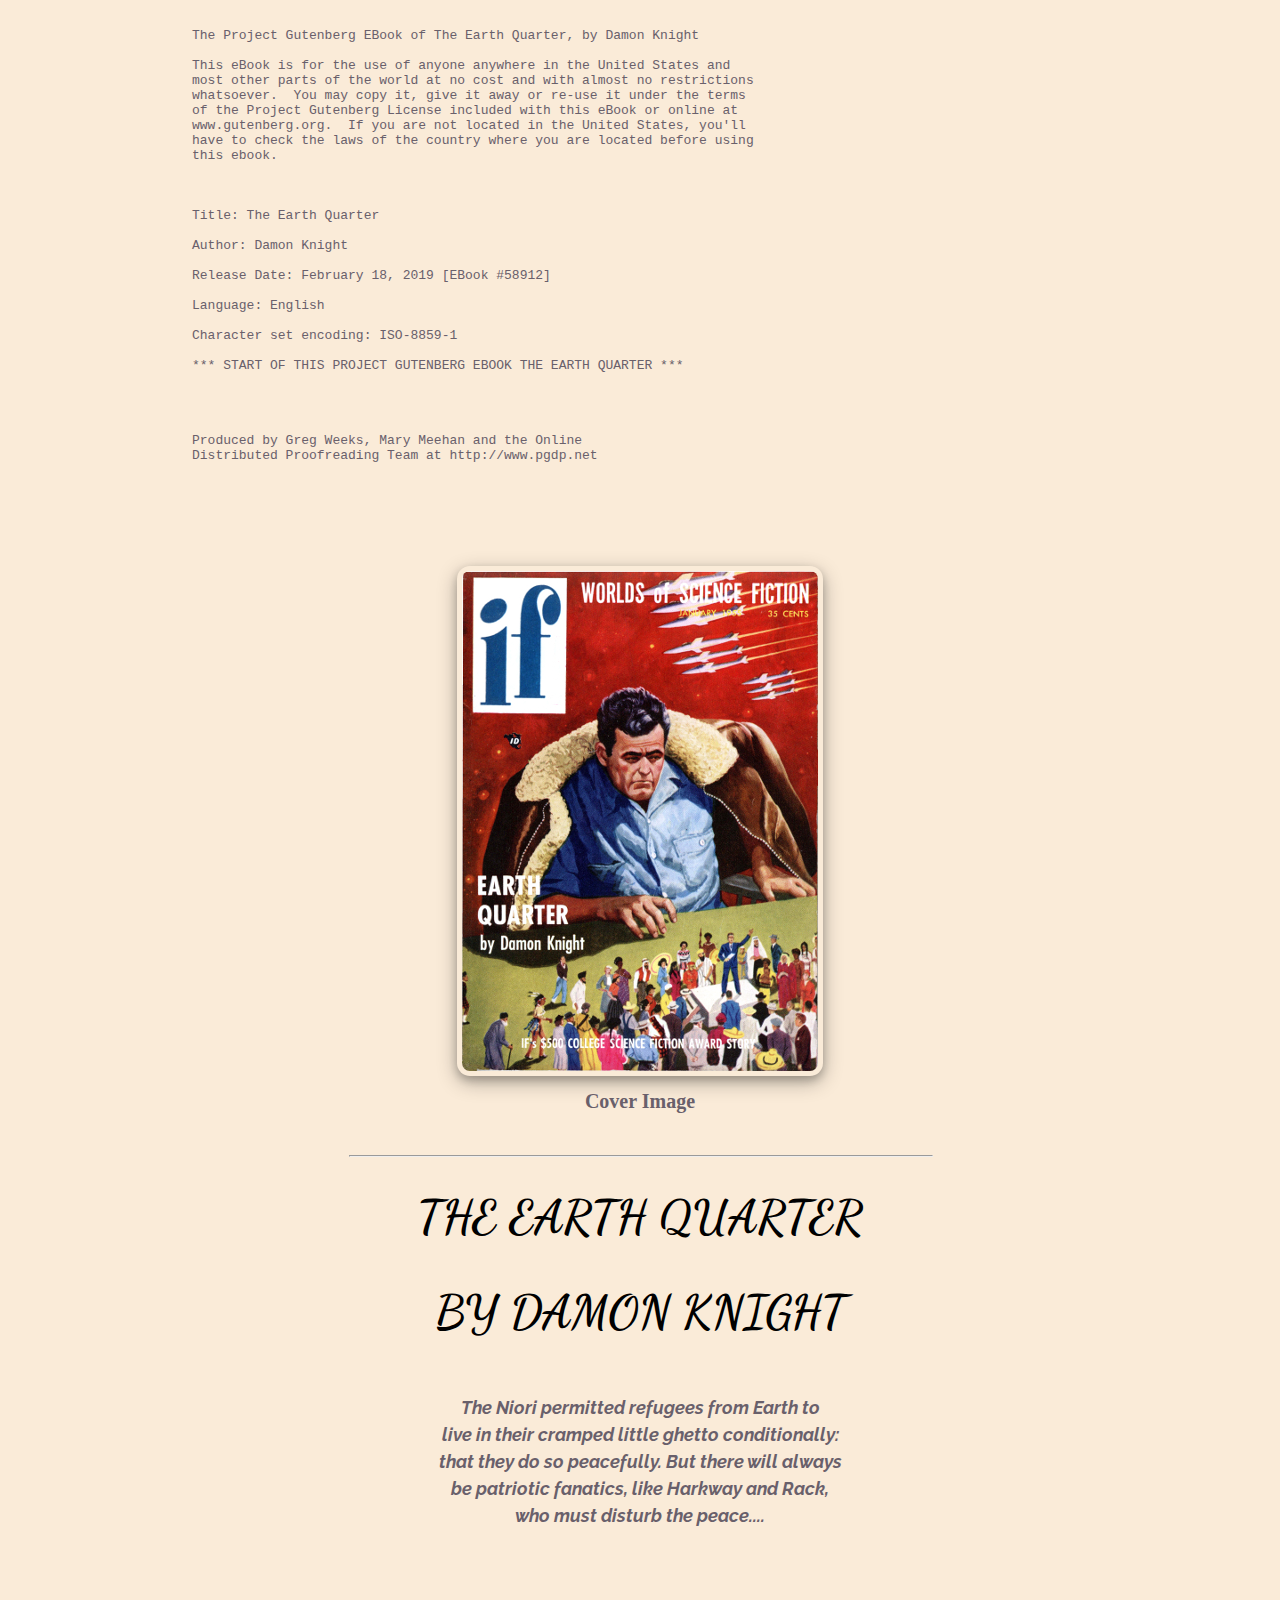
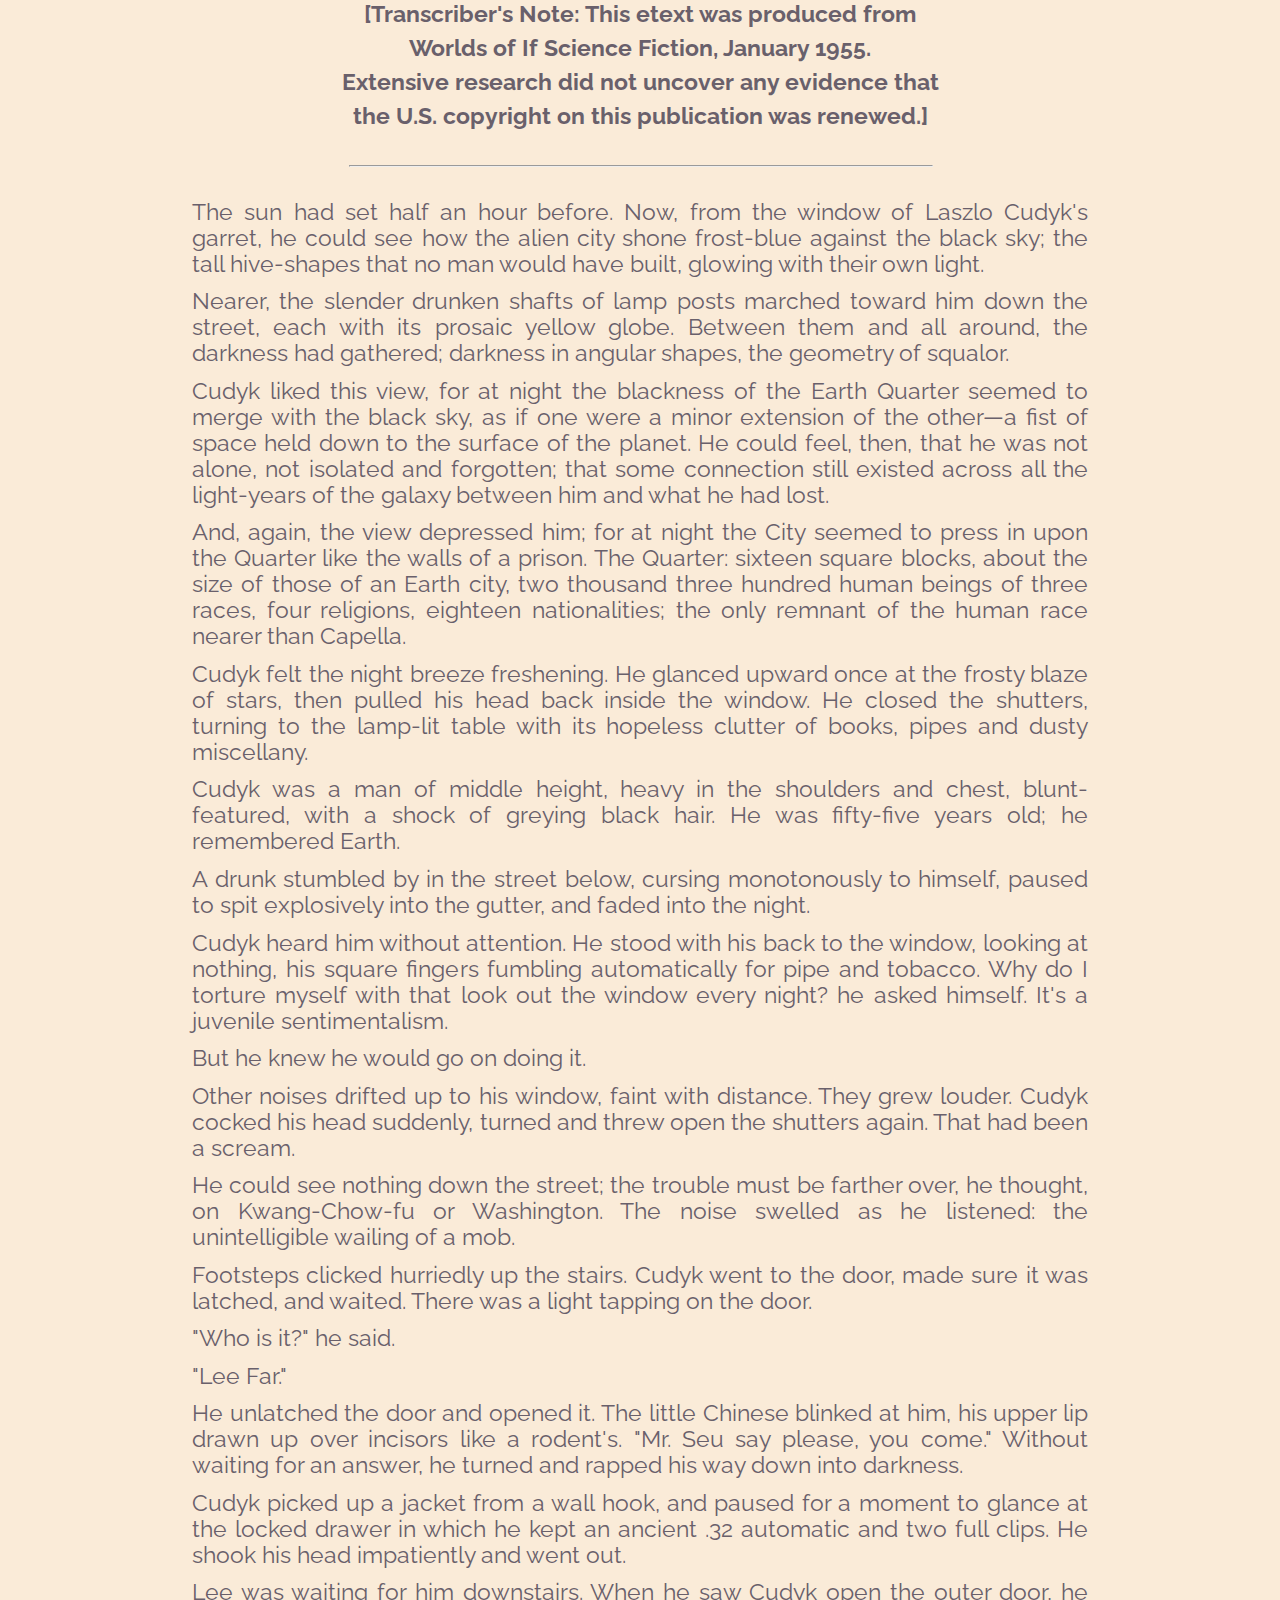
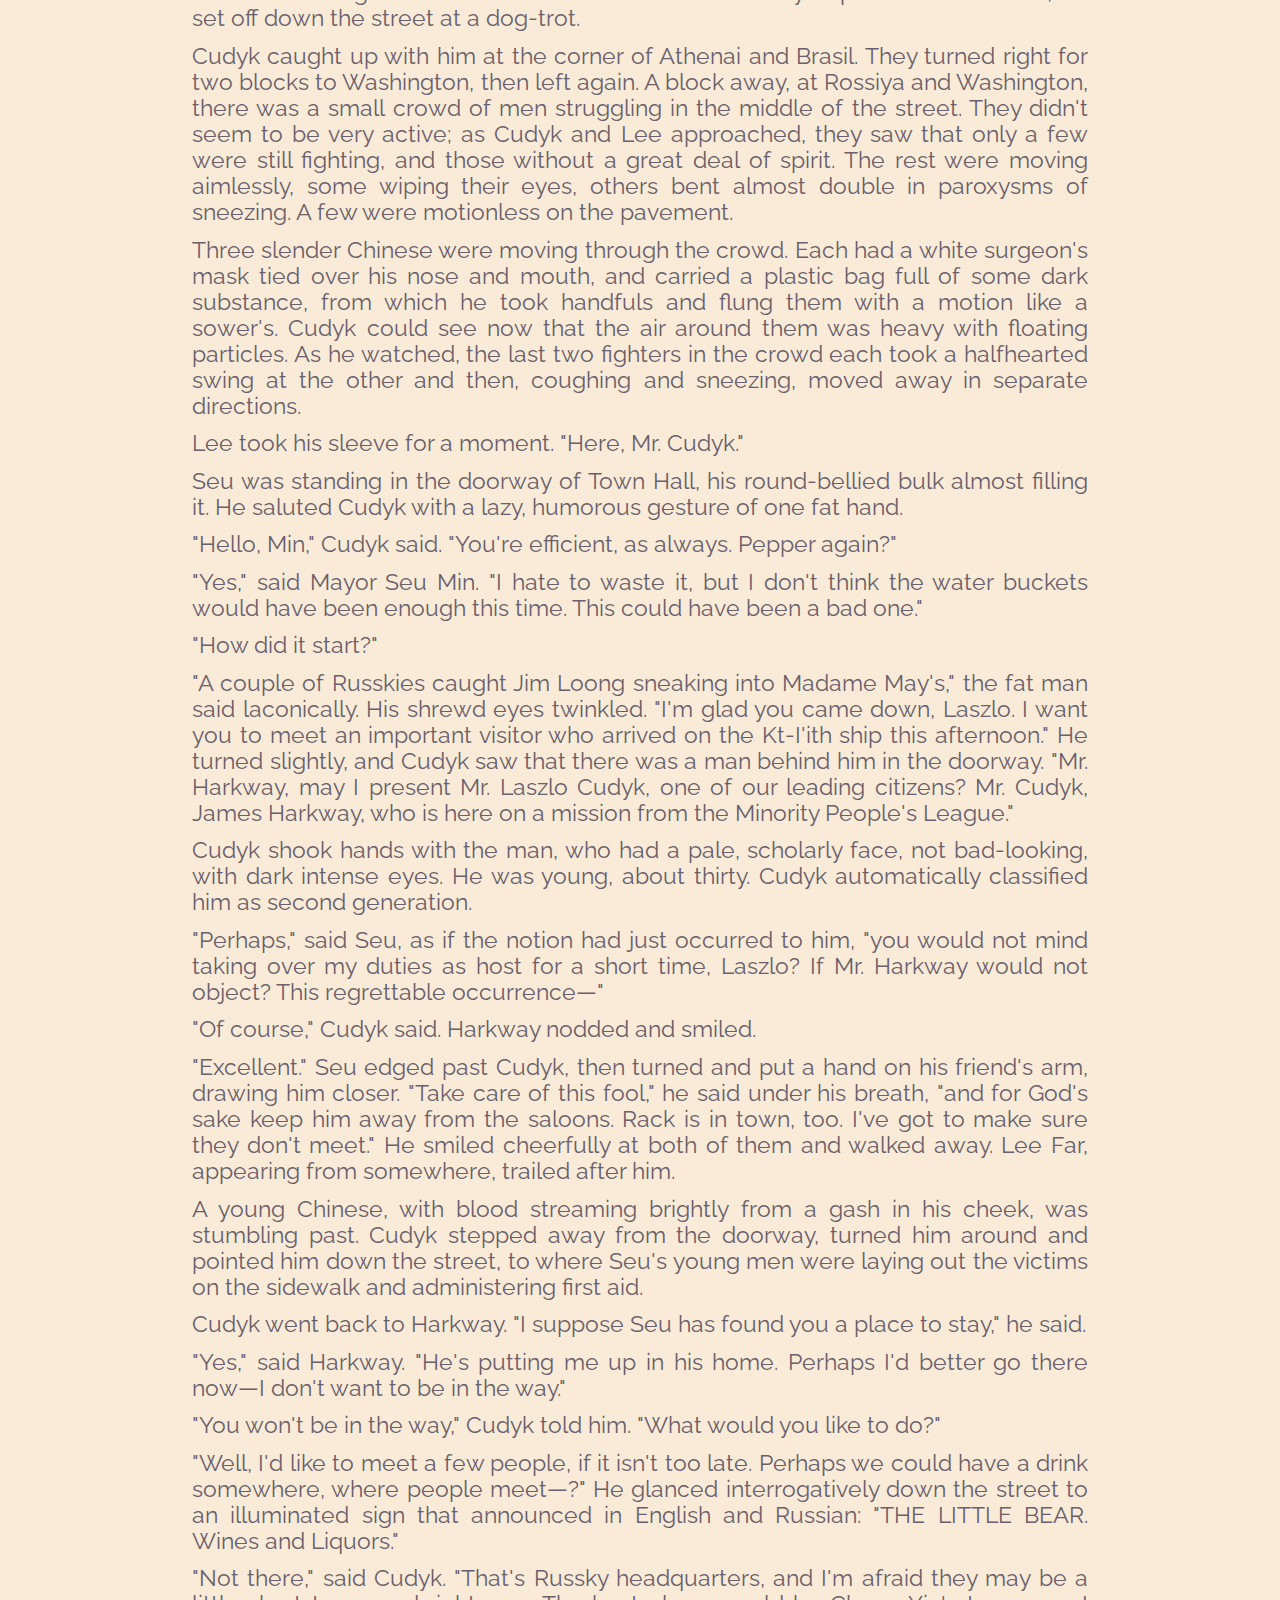
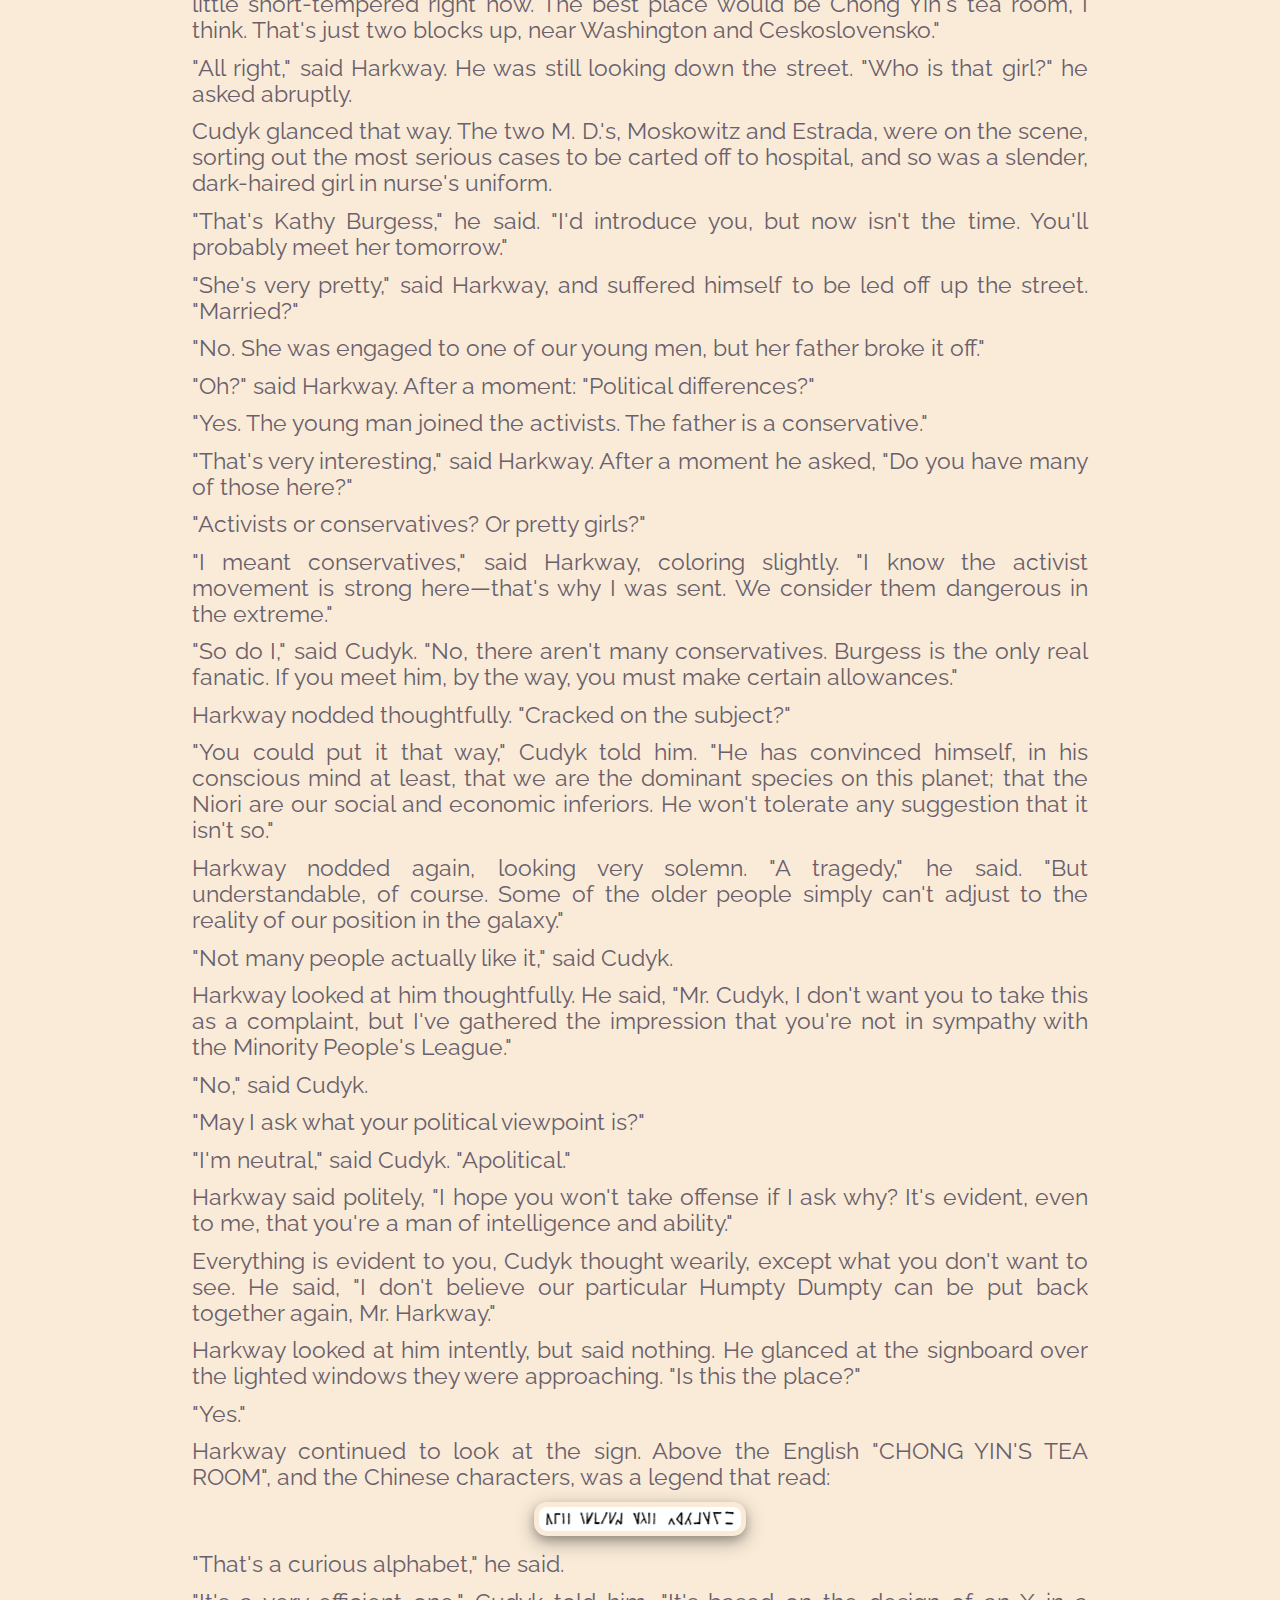
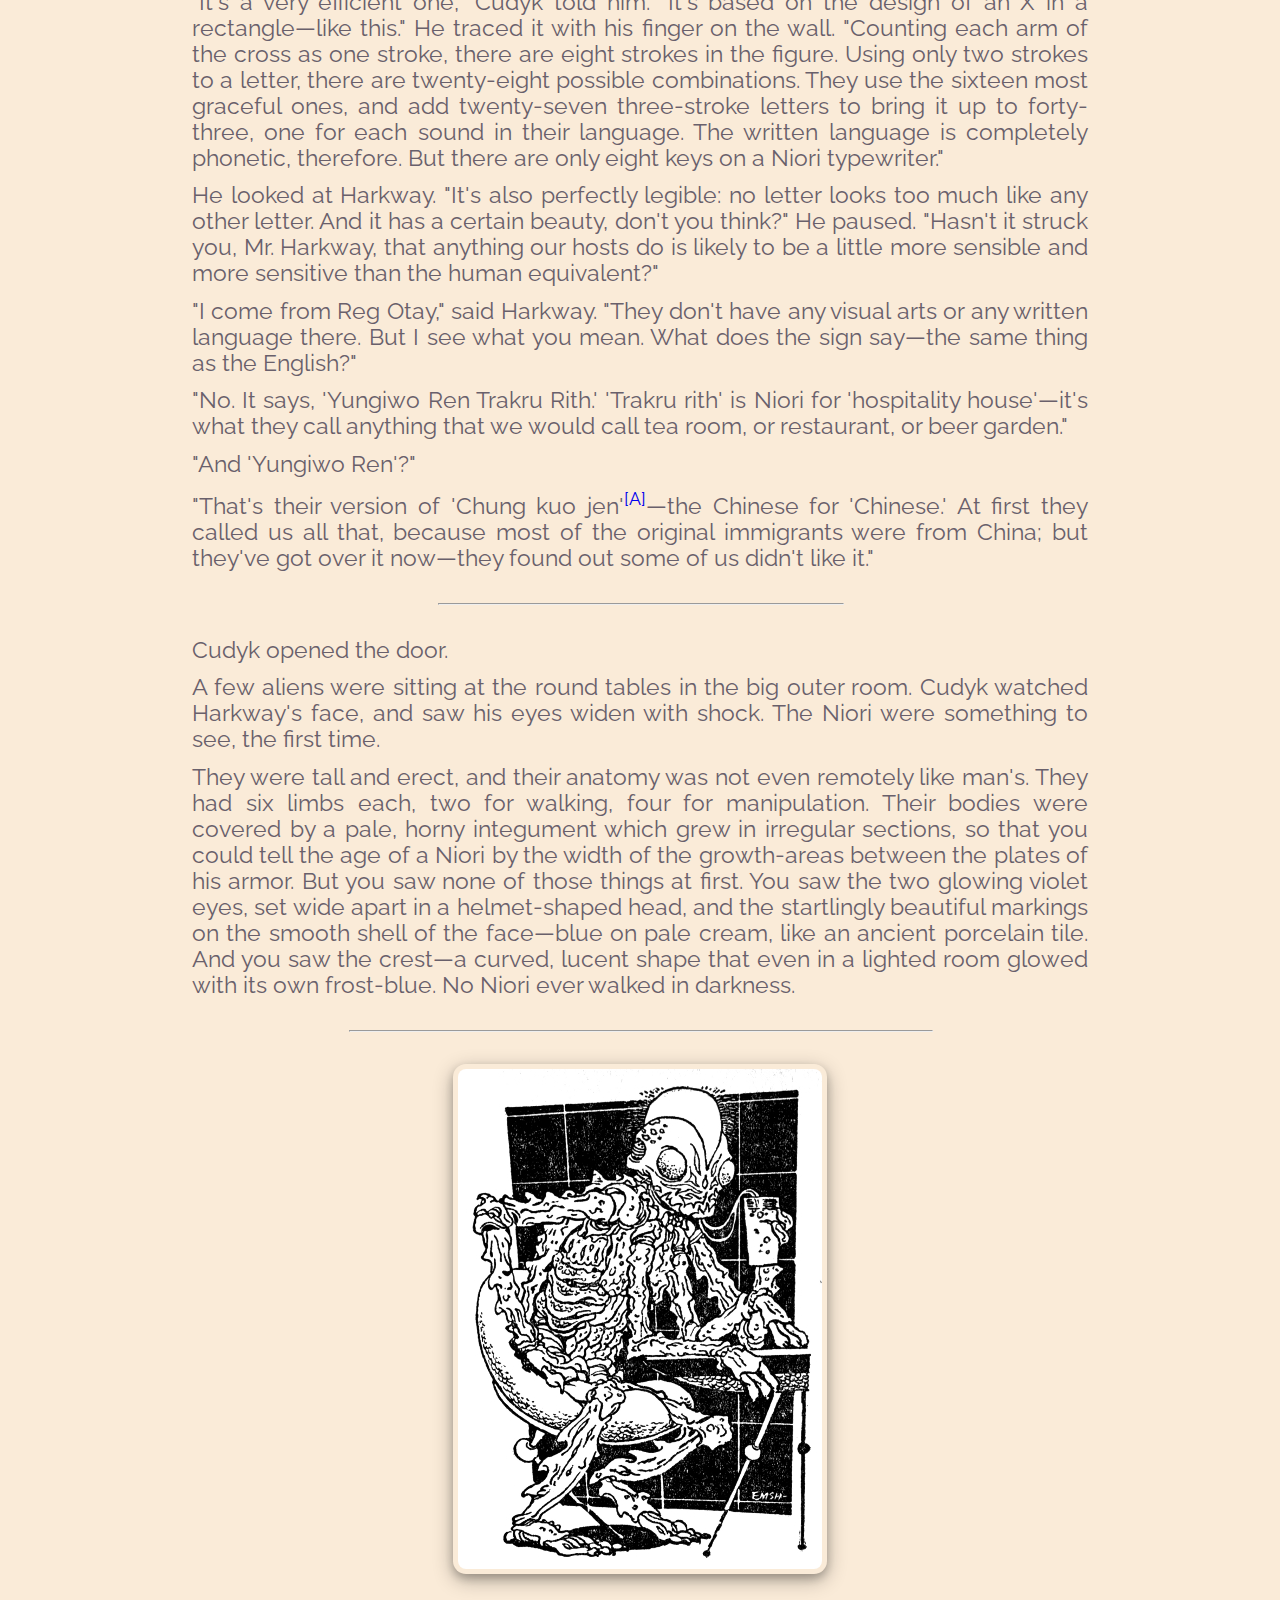
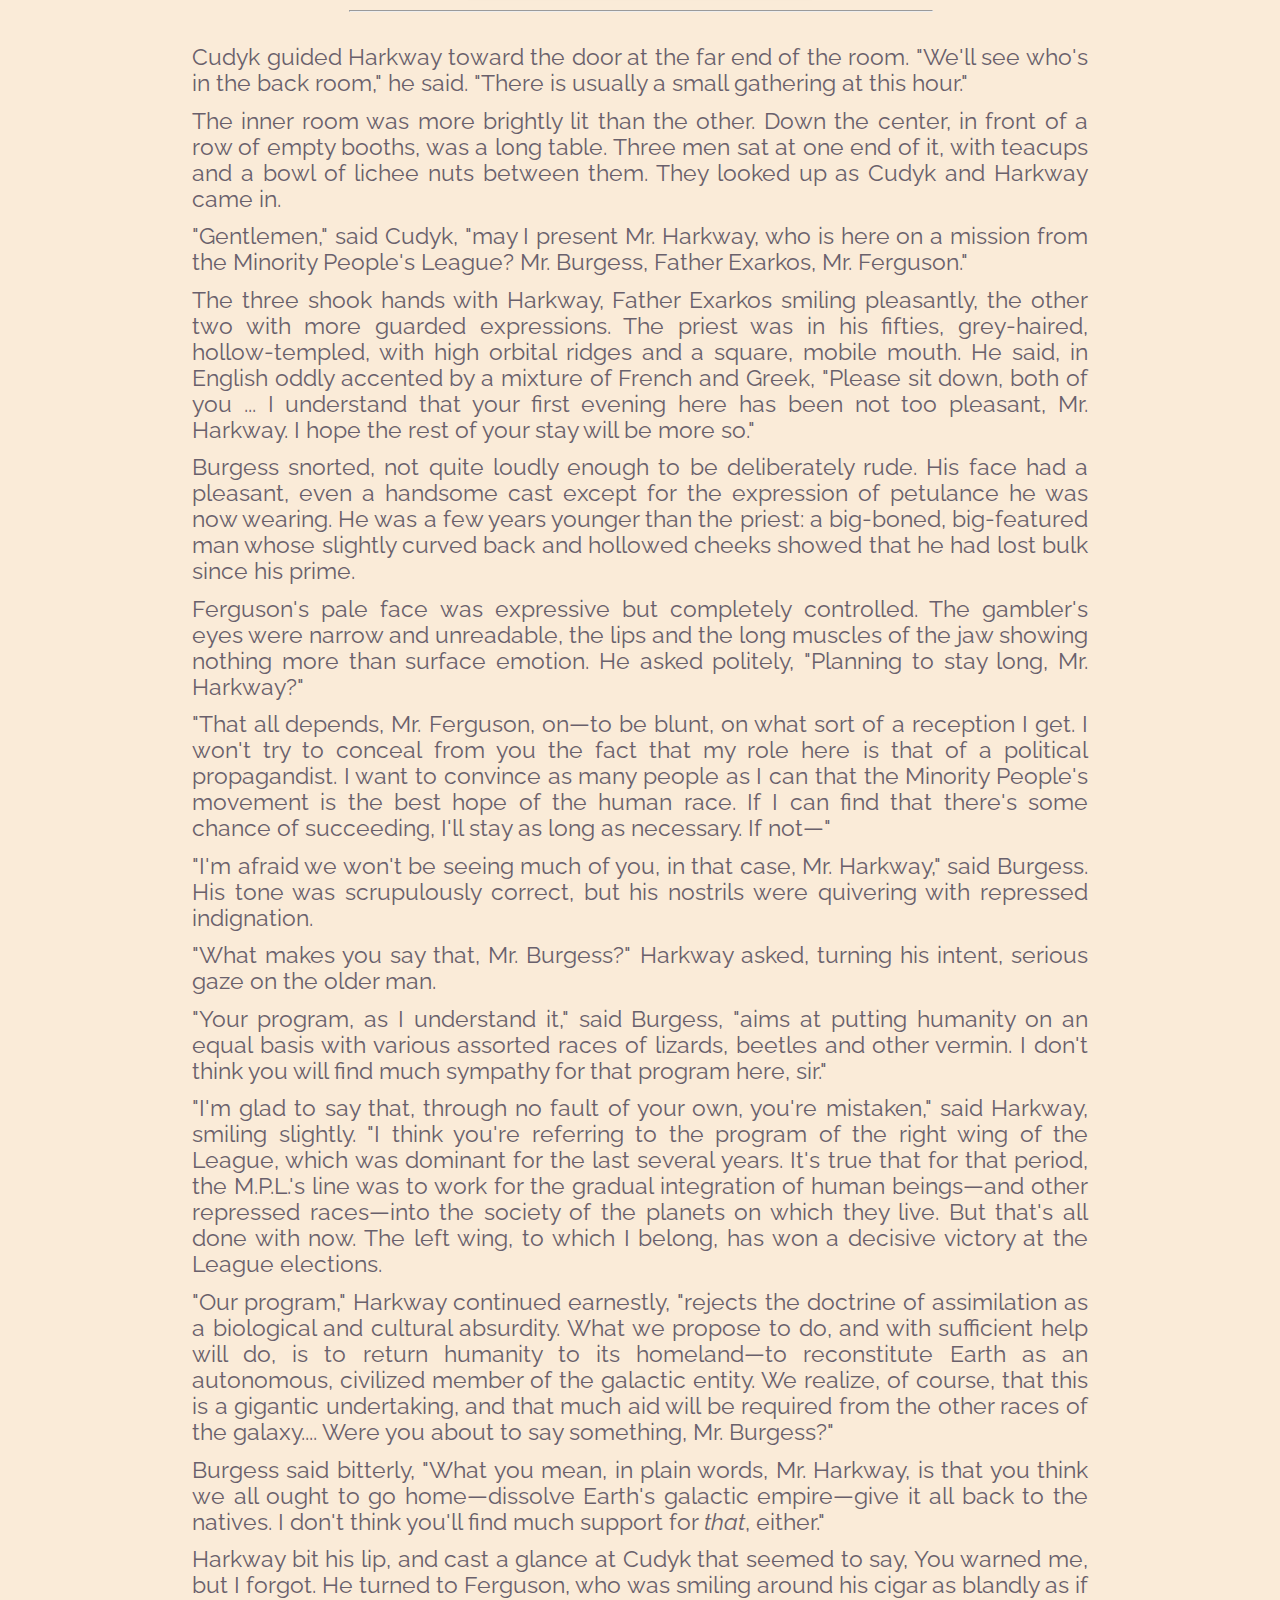
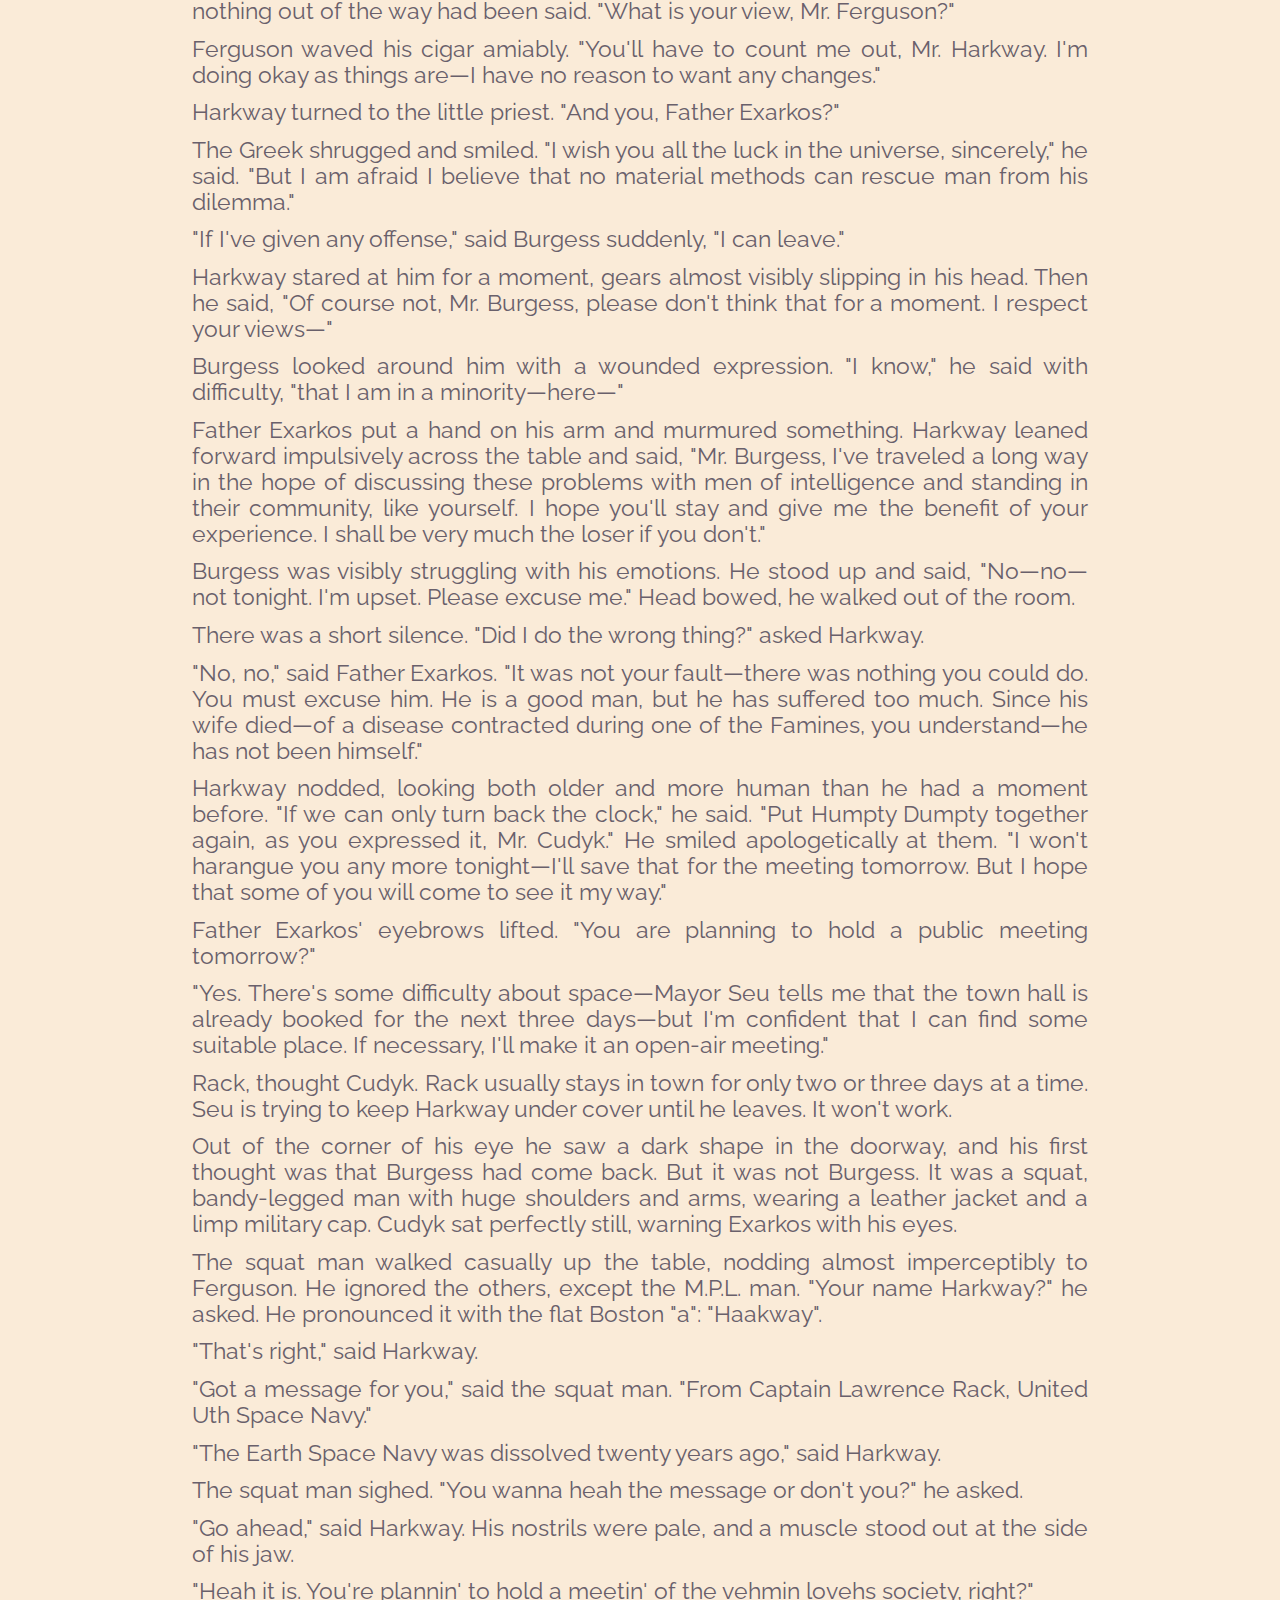
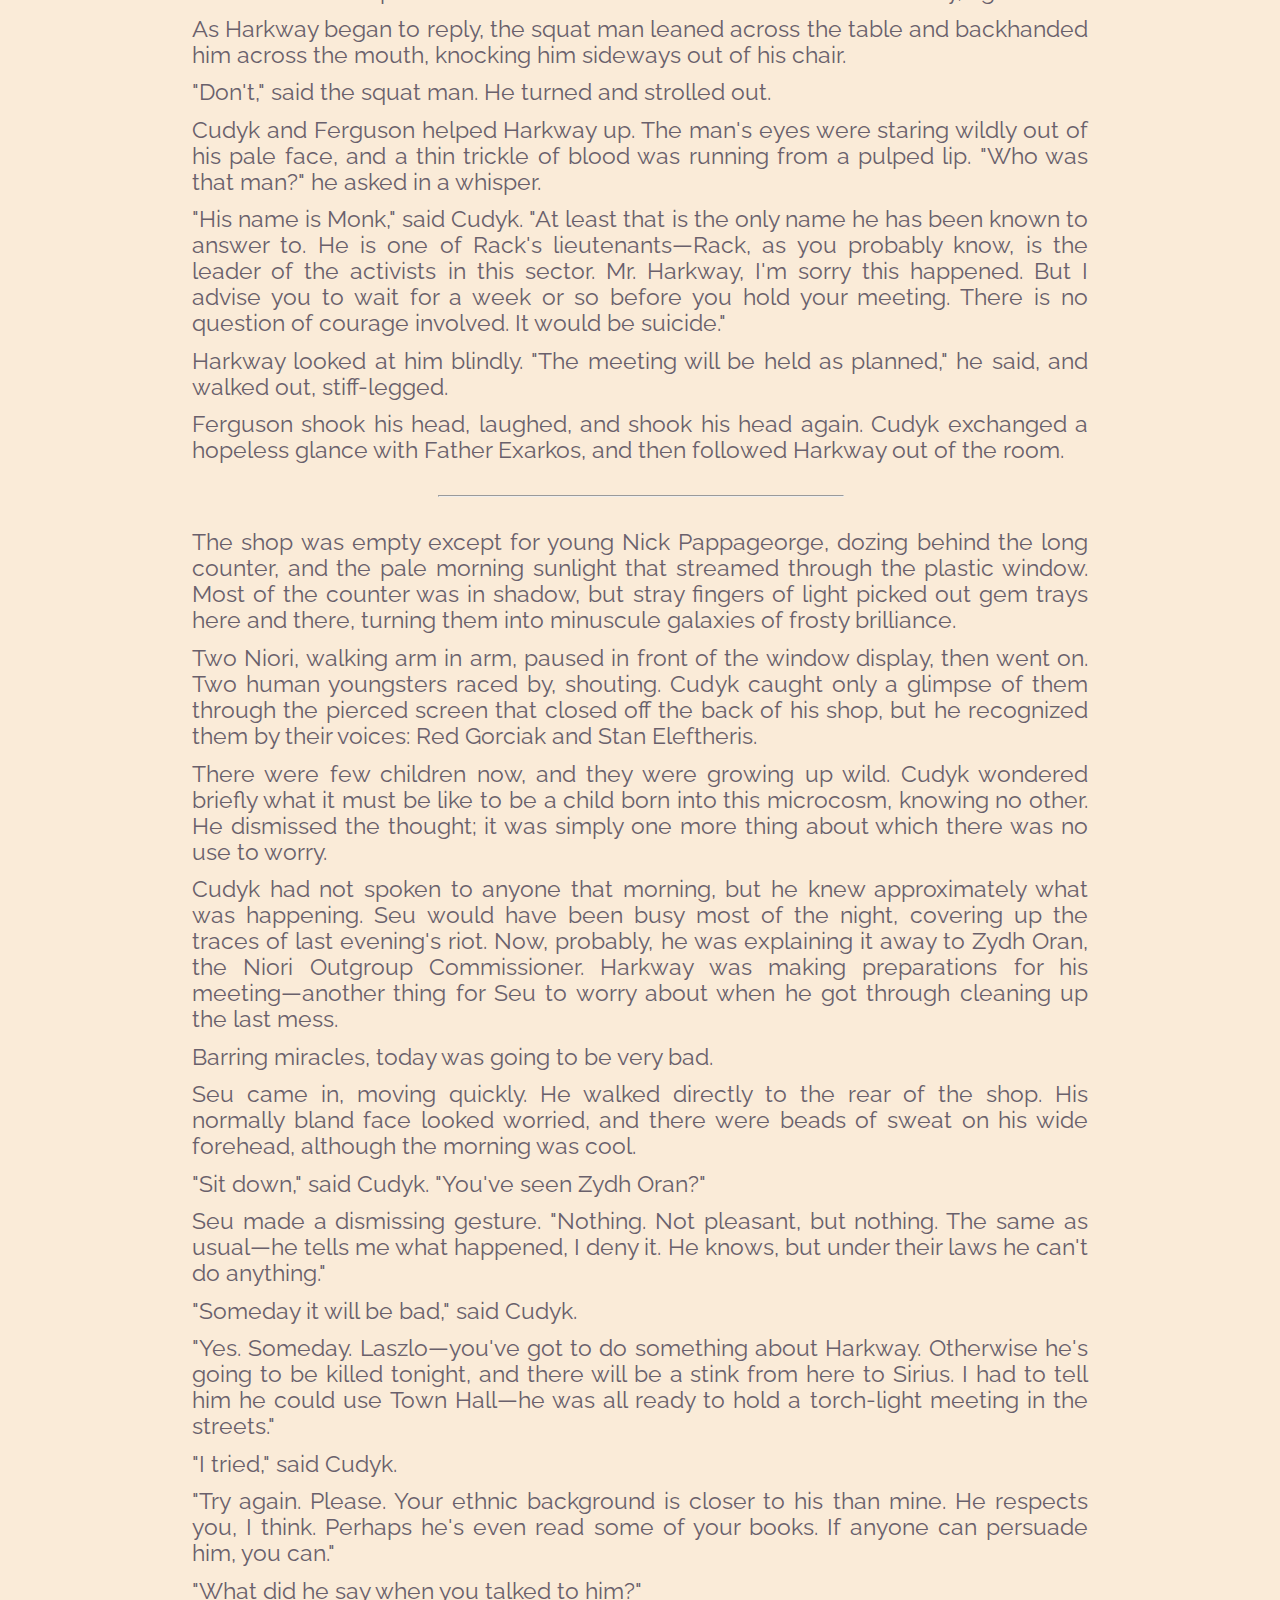
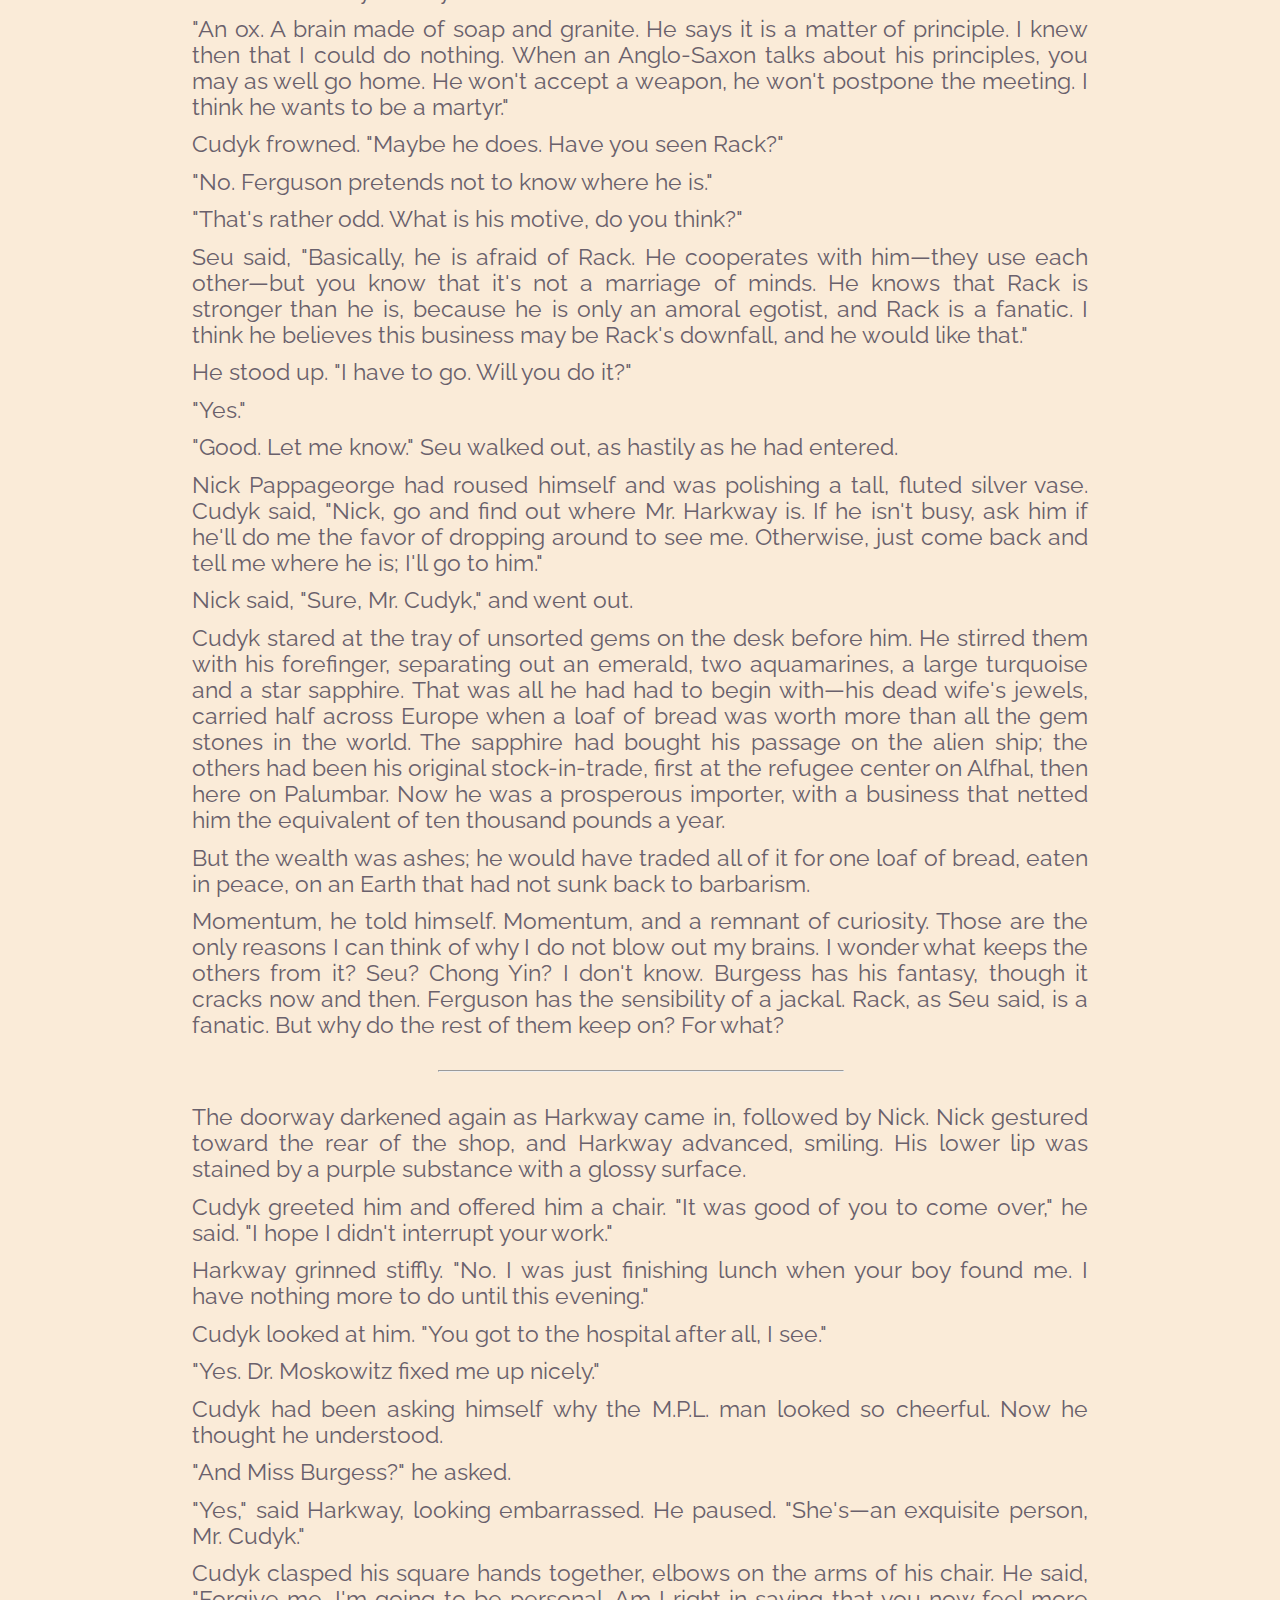
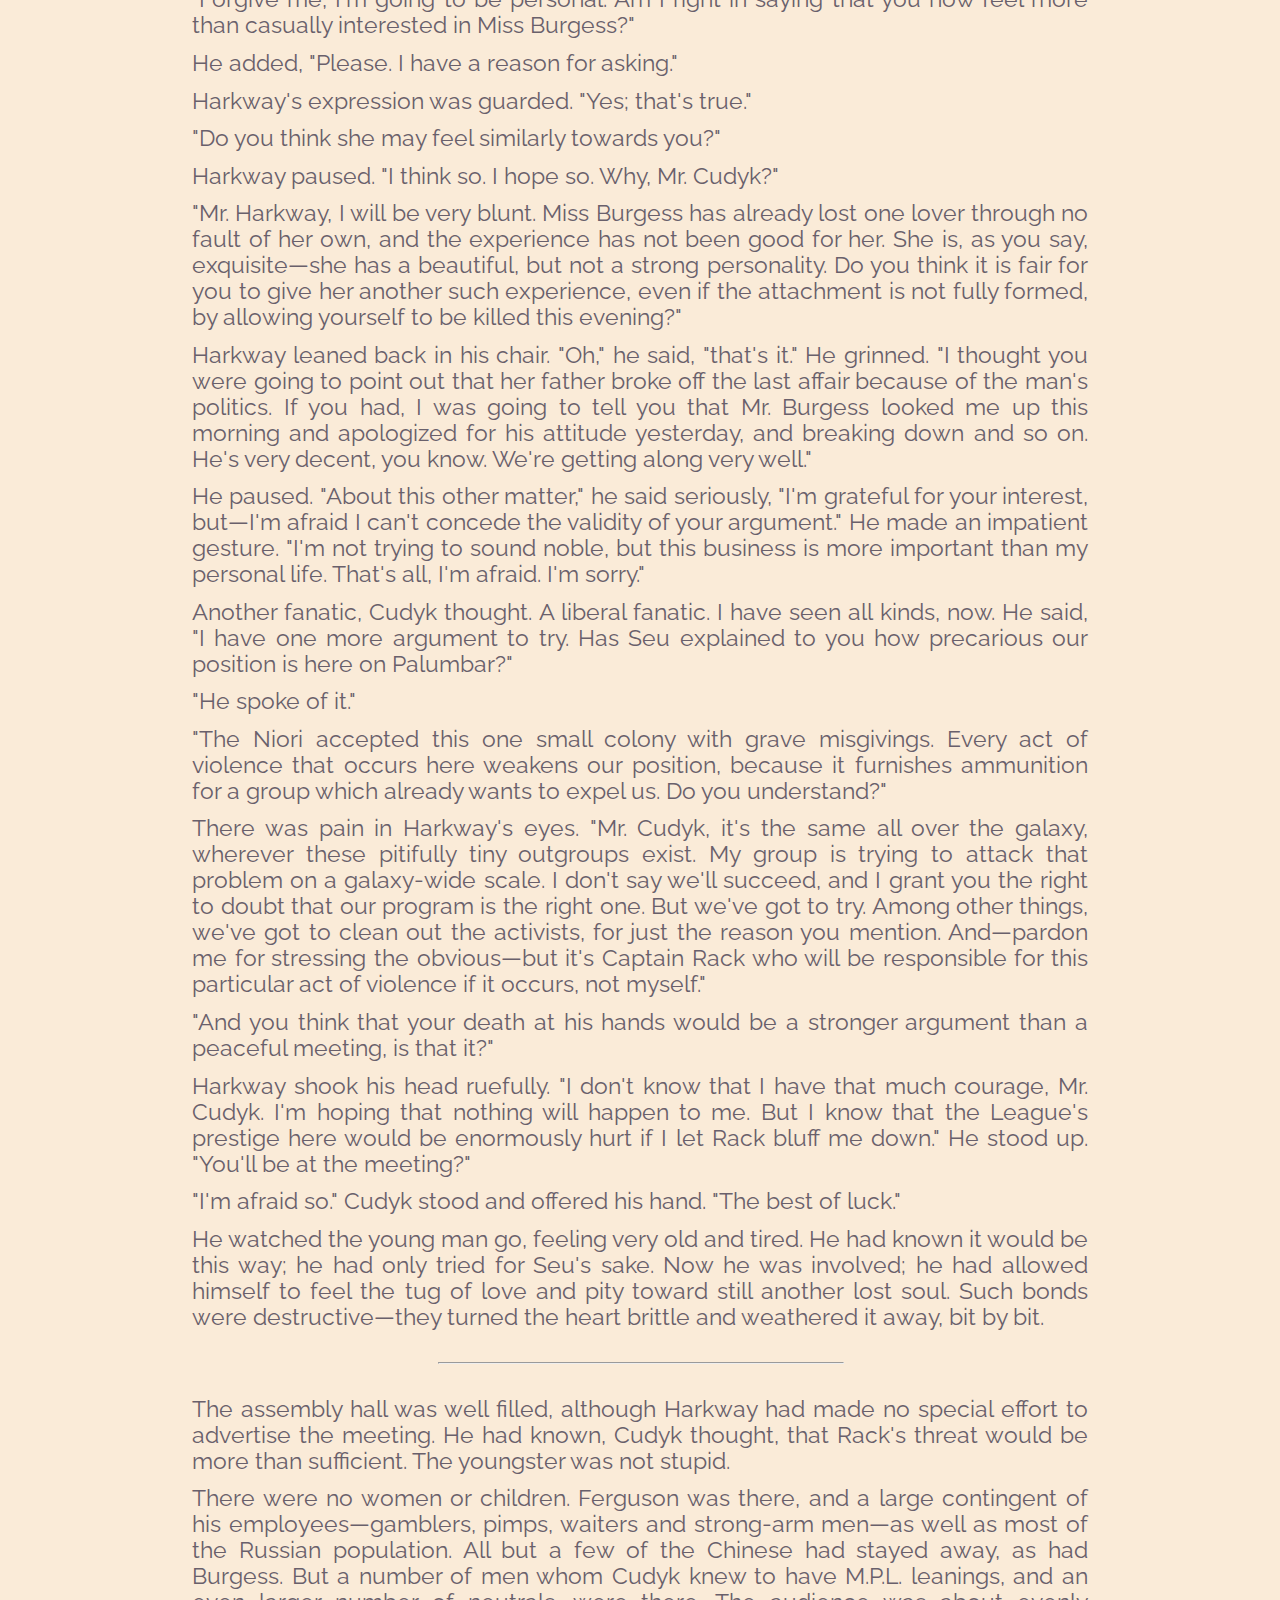
<file: Gutenberg/1.html>
<!DOCTYPE html PUBLIC "-//W3C//DTD XHTML 1.0 Strict//EN"
    "http://www.w3.org/TR/xhtml1/DTD/xhtml1-strict.dtd">
<html xmlns="http://www.w3.org/1999/xhtml" xml:lang="en" lang="en">
  <head>
    <meta http-equiv="Content-Type" content="text/html;charset=iso-8859-1" />
    <meta http-equiv="Content-Style-Type" content="text/css" />
    <title>
      The Project Gutenberg eBook of The Earth Quarter, by Damon Knight.
    </title>
    <link rel="coverpage" href="The%20Earth%20Quarter%20by%20Damon%20Knight/cover.jpg" />
    <link rel="stylesheet" type="text/css" href="style.css" />
  </head>
  
<body>


<pre>

The Project Gutenberg EBook of The Earth Quarter, by Damon Knight

This eBook is for the use of anyone anywhere in the United States and
most other parts of the world at no cost and with almost no restrictions
whatsoever.  You may copy it, give it away or re-use it under the terms
of the Project Gutenberg License included with this eBook or online at
www.gutenberg.org.  If you are not located in the United States, you'll
have to check the laws of the country where you are located before using
this ebook.



Title: The Earth Quarter

Author: Damon Knight

Release Date: February 18, 2019 [EBook #58912]

Language: English

Character set encoding: ISO-8859-1

*** START OF THIS PROJECT GUTENBERG EBOOK THE EARTH QUARTER ***




Produced by Greg Weeks, Mary Meehan and the Online
Distributed Proofreading Team at http://www.pgdp.net






</pre>


<div class="figcenter">
  <img src="The%20Earth%20Quarter%20by%20Damon%20Knight/cover.jpg" width="356" height="500" alt=""/>
  <div class="container">
    Cover Image
  </div>
</div>

<hr class="chap" />

<div class="titlepage">

<h1>THE EARTH QUARTER</h1>

<h2>BY DAMON KNIGHT</h2>

<p class="ph1"><i>The Niori permitted refugees from Earth to<br />
live in their cramped little ghetto conditionally:<br />
that they do so peacefully. But there will always<br />
be patriotic fanatics, like Harkway and Rack,<br />
who must disturb the peace....</i></p>

<p>[Transcriber's Note: This etext was produced from<br />
Worlds of If Science Fiction, January 1955.<br />
Extensive research did not uncover any evidence that<br />
the U.S. copyright on this publication was renewed.]</p>

</div>

<hr class="chap" />

<p>The sun had set half an hour before. Now, from the window of Laszlo
Cudyk's garret, he could see how the alien city shone frost-blue
against the black sky; the tall hive-shapes that no man would have
built, glowing with their own light.</p>

<p>Nearer, the slender drunken shafts of lamp posts marched toward him
down the street, each with its prosaic yellow globe. Between them and
all around, the darkness had gathered; darkness in angular shapes, the
geometry of squalor.</p>

<p>Cudyk liked this view, for at night the blackness of the Earth Quarter
seemed to merge with the black sky, as if one were a minor extension of
the other&mdash;a fist of space held down to the surface of the planet. He
could feel, then, that he was not alone, not isolated and forgotten;
that some connection still existed across all the light-years of the
galaxy between him and what he had lost.</p>

<p>And, again, the view depressed him; for at night the City seemed to
press in upon the Quarter like the walls of a prison. The Quarter:
sixteen square blocks, about the size of those of an Earth city, two
thousand three hundred human beings of three races, four religions,
eighteen nationalities; the only remnant of the human race nearer than
Capella.</p>

<p>Cudyk felt the night breeze freshening. He glanced upward once at the
frosty blaze of stars, then pulled his head back inside the window. He
closed the shutters, turning to the lamp-lit table with its hopeless
clutter of books, pipes and dusty miscellany.</p>

<p>Cudyk was a man of middle height, heavy in the shoulders and chest,
blunt-featured, with a shock of greying black hair. He was fifty-five
years old; he remembered Earth.</p>

<p>A drunk stumbled by in the street below, cursing monotonously to
himself, paused to spit explosively into the gutter, and faded into the
night.</p>

<p>Cudyk heard him without attention. He stood with his back to the
window, looking at nothing, his square fingers fumbling automatically
for pipe and tobacco. Why do I torture myself with that look out the
window every night? he asked himself. It's a juvenile sentimentalism.</p>

<p>But he knew he would go on doing it.</p>

<p>Other noises drifted up to his window, faint with distance. They grew
louder. Cudyk cocked his head suddenly, turned and threw open the
shutters again. That had been a scream.</p>

<p>He could see nothing down the street; the trouble must be farther over,
he thought, on Kwang-Chow-fu or Washington. The noise swelled as he
listened: the unintelligible wailing of a mob.</p>

<p>Footsteps clicked hurriedly up the stairs. Cudyk went to the door, made
sure it was latched, and waited. There was a light tapping on the door.</p>

<p>"Who is it?" he said.</p>

<p>"Lee Far."</p>

<p>He unlatched the door and opened it. The little Chinese blinked at him,
his upper lip drawn up over incisors like a rodent's. "Mr. Seu say
please, you come." Without waiting for an answer, he turned and rapped
his way down into darkness.</p>

<p>Cudyk picked up a jacket from a wall hook, and paused for a moment to
glance at the locked drawer in which he kept an ancient .32 automatic
and two full clips. He shook his head impatiently and went out.</p>

<p>Lee was waiting for him downstairs. When he saw Cudyk open the outer
door, he set off down the street at a dog-trot.</p>

<p>Cudyk caught up with him at the corner of Athenai and Brasil. They
turned right for two blocks to Washington, then left again. A block
away, at Rossiya and Washington, there was a small crowd of men
struggling in the middle of the street. They didn't seem to be very
active; as Cudyk and Lee approached, they saw that only a few were
still fighting, and those without a great deal of spirit. The rest were
moving aimlessly, some wiping their eyes, others bent almost double in
paroxysms of sneezing. A few were motionless on the pavement.</p>

<p>Three slender Chinese were moving through the crowd. Each had a white
surgeon's mask tied over his nose and mouth, and carried a plastic bag
full of some dark substance, from which he took handfuls and flung them
with a motion like a sower's. Cudyk could see now that the air around
them was heavy with floating particles. As he watched, the last two
fighters in the crowd each took a halfhearted swing at the other and
then, coughing and sneezing, moved away in separate directions.</p>

<p>Lee took his sleeve for a moment. "Here, Mr. Cudyk."</p>

<p>Seu was standing in the doorway of Town Hall, his round-bellied bulk
almost filling it. He saluted Cudyk with a lazy, humorous gesture of
one fat hand.</p>

<p>"Hello, Min," Cudyk said. "You're efficient, as always. Pepper again?"</p>

<p>"Yes," said Mayor Seu Min. "I hate to waste it, but I don't think the
water buckets would have been enough this time. This could have been a
bad one."</p>

<p>"How did it start?"</p>

<p>"A couple of Russkies caught Jim Loong sneaking into Madame May's," the
fat man said laconically. His shrewd eyes twinkled. "I'm glad you came
down, Laszlo. I want you to meet an important visitor who arrived on
the Kt-I'ith ship this afternoon." He turned slightly, and Cudyk saw
that there was a man behind him in the doorway. "Mr. Harkway, may I
present Mr. Laszlo Cudyk, one of our leading citizens? Mr. Cudyk, James
Harkway, who is here on a mission from the Minority People's League."</p>

<p>Cudyk shook hands with the man, who had a pale, scholarly face, not
bad-looking, with dark intense eyes. He was young, about thirty. Cudyk
automatically classified him as second generation.</p>

<p>"Perhaps," said Seu, as if the notion had just occurred to him, "you
would not mind taking over my duties as host for a short time, Laszlo?
If Mr. Harkway would not object? This regrettable occurrence&mdash;"</p>

<p>"Of course," Cudyk said. Harkway nodded and smiled.</p>

<p>"Excellent." Seu edged past Cudyk, then turned and put a hand on his
friend's arm, drawing him closer. "Take care of this fool," he said
under his breath, "and for God's sake keep him away from the saloons.
Rack is in town, too. I've got to make sure they don't meet." He smiled
cheerfully at both of them and walked away. Lee Far, appearing from
somewhere, trailed after him.</p>

<p>A young Chinese, with blood streaming brightly from a gash in his
cheek, was stumbling past. Cudyk stepped away from the doorway, turned
him around and pointed him down the street, to where Seu's young men
were laying out the victims on the sidewalk and administering first aid.</p>

<p>Cudyk went back to Harkway. "I suppose Seu has found you a place to
stay," he said.</p>

<p>"Yes," said Harkway. "He's putting me up in his home. Perhaps I'd
better go there now&mdash;I don't want to be in the way."</p>

<p>"You won't be in the way," Cudyk told him. "What would you like to do?"</p>

<p>"Well, I'd like to meet a few people, if it isn't too late. Perhaps
we could have a drink somewhere, where people meet&mdash;?" He glanced
interrogatively down the street to an illuminated sign that announced
in English and Russian: "THE LITTLE BEAR. Wines and Liquors."</p>

<p>"Not there," said Cudyk. "That's Russky headquarters, and I'm afraid
they may be a little short-tempered right now. The best place would
be Chong Yin's tea room, I think. That's just two blocks up, near
Washington and Ceskoslovensko."</p>

<p>"All right," said Harkway. He was still looking down the street. "Who
is that girl?" he asked abruptly.</p>

<p>Cudyk glanced that way. The two M. D.'s, Moskowitz and Estrada, were
on the scene, sorting out the most serious cases to be carted off to
hospital, and so was a slender, dark-haired girl in nurse's uniform.</p>

<p>"That's Kathy Burgess," he said. "I'd introduce you, but now isn't the
time. You'll probably meet her tomorrow."</p>

<p>"She's very pretty," said Harkway, and suffered himself to be led off
up the street. "Married?"</p>

<p>"No. She was engaged to one of our young men, but her father broke it
off."</p>

<p>"Oh?" said Harkway. After a moment: "Political differences?"</p>

<p>"Yes. The young man joined the activists. The father is a conservative."</p>

<p>"That's very interesting," said Harkway. After a moment he asked, "Do
you have many of those here?"</p>

<p>"Activists or conservatives? Or pretty girls?"</p>

<p>"I meant conservatives," said Harkway, coloring slightly. "I know the
activist movement is strong here&mdash;that's why I was sent. We consider
them dangerous in the extreme."</p>

<p>"So do I," said Cudyk. "No, there aren't many conservatives. Burgess
is the only real fanatic. If you meet him, by the way, you must make
certain allowances."</p>

<p>Harkway nodded thoughtfully. "Cracked on the subject?"</p>

<p>"You could put it that way," Cudyk told him. "He has convinced himself,
in his conscious mind at least, that we are the dominant species on
this planet; that the Niori are our social and economic inferiors. He
won't tolerate any suggestion that it isn't so."</p>

<p>Harkway nodded again, looking very solemn. "A tragedy," he said. "But
understandable, of course. Some of the older people simply can't adjust
to the reality of our position in the galaxy."</p>

<p>"Not many people actually like it," said Cudyk.</p>

<p>Harkway looked at him thoughtfully. He said, "Mr. Cudyk, I don't want
you to take this as a complaint, but I've gathered the impression that
you're not in sympathy with the Minority People's League."</p>

<p>"No," said Cudyk.</p>

<p>"May I ask what your political viewpoint is?"</p>

<p>"I'm neutral," said Cudyk. "Apolitical."</p>

<p>Harkway said politely, "I hope you won't take offense if I ask why?
It's evident, even to me, that you're a man of intelligence and
ability."</p>

<p>Everything is evident to you, Cudyk thought wearily, except what you
don't want to see. He said, "I don't believe our particular Humpty
Dumpty can be put back together again, Mr. Harkway."</p>

<p>Harkway looked at him intently, but said nothing. He glanced at the
signboard over the lighted windows they were approaching. "Is this the
place?"</p>

<p>"Yes."</p>

<p>Harkway continued to look at the sign. Above the English "CHONG YIN'S
TEA ROOM", and the Chinese characters, was a legend that read:</p>

<div class="figcenter">
  <img src="The%20Earth%20Quarter%20by%20Damon%20Knight/sign.jpg" width="202" height="24" alt=""/>
</div>

<p>"That's a curious alphabet," he said.</p>

<p>"It's a very efficient one," Cudyk told him. "It's based on the design
of an X in a rectangle&mdash;like this." He traced it with his finger on the
wall. "Counting each arm of the cross as one stroke, there are eight
strokes in the figure. Using only two strokes to a letter, there are
twenty-eight possible combinations. They use the sixteen most graceful
ones, and add twenty-seven three-stroke letters to bring it up to
forty-three, one for each sound in their language. The written language
is completely phonetic, therefore. But there are only eight keys on a
Niori typewriter."</p>

<p>He looked at Harkway. "It's also perfectly legible: no letter looks
too much like any other letter. And it has a certain beauty, don't you
think?" He paused. "Hasn't it struck you, Mr. Harkway, that anything
our hosts do is likely to be a little more sensible and more sensitive
than the human equivalent?"</p>

<p>"I come from Reg Otay," said Harkway. "They don't have any visual arts
or any written language there. But I see what you mean. What does the
sign say&mdash;the same thing as the English?"</p>

<p>"No. It says, 'Yungiwo Ren Trakru Rith.' 'Trakru rith' is Niori for
'hospitality house'&mdash;it's what they call anything that we would call
tea room, or restaurant, or beer garden."</p>

<p>"And 'Yungiwo Ren'?"</p>

<p>"That's their version of 'Chung kuo jen'<a name="FNanchor_A_1" id="FNanchor_A_1"></a><a href="#Footnote_A_1" class="fnanchor">[A]</a>&mdash;the Chinese for 'Chinese.'
At first they called us all that, because most of the original
immigrants were from China; but they've got over it now&mdash;they found out
some of us didn't like it."</p>

<hr class="tb" />

<p>Cudyk opened the door.</p>

<p>A few aliens were sitting at the round tables in the big outer room.
Cudyk watched Harkway's face, and saw his eyes widen with shock. The
Niori were something to see, the first time.</p>

<p>They were tall and erect, and their anatomy was not even remotely like
man's. They had six limbs each, two for walking, four for manipulation.
Their bodies were covered by a pale, horny integument which grew in
irregular sections, so that you could tell the age of a Niori by the
width of the growth-areas between the plates of his armor. But you saw
none of those things at first. You saw the two glowing violet eyes,
set wide apart in a helmet-shaped head, and the startlingly beautiful
markings on the smooth shell of the face&mdash;blue on pale cream, like an
ancient porcelain tile. And you saw the crest&mdash;a curved, lucent shape
that even in a lighted room glowed with its own frost-blue. No Niori
ever walked in darkness.</p>

<hr class="chap" />

<div class="figcenter">
  <img src="The%20Earth%20Quarter%20by%20Damon%20Knight/illus3.jpg" width="364" height="500" alt=""/>
</div>

<hr class="chap" />

<p>Cudyk guided Harkway toward the door at the far end of the room.
"We'll see who's in the back room," he said. "There is usually a small
gathering at this hour."</p>

<p>The inner room was more brightly lit than the other. Down the center,
in front of a row of empty booths, was a long table. Three men sat at
one end of it, with teacups and a bowl of lichee nuts between them.
They looked up as Cudyk and Harkway came in.</p>

<p>"Gentlemen," said Cudyk, "may I present Mr. Harkway, who is here on a
mission from the Minority People's League? Mr. Burgess, Father Exarkos,
Mr. Ferguson."</p>

<p>The three shook hands with Harkway, Father Exarkos smiling pleasantly,
the other two with more guarded expressions. The priest was in his
fifties, grey-haired, hollow-templed, with high orbital ridges and a
square, mobile mouth. He said, in English oddly accented by a mixture
of French and Greek, "Please sit down, both of you ... I understand
that your first evening here has been not too pleasant, Mr. Harkway. I
hope the rest of your stay will be more so."</p>

<p>Burgess snorted, not quite loudly enough to be deliberately rude. His
face had a pleasant, even a handsome cast except for the expression
of petulance he was now wearing. He was a few years younger than the
priest: a big-boned, big-featured man whose slightly curved back and
hollowed cheeks showed that he had lost bulk since his prime.</p>

<p>Ferguson's pale face was expressive but completely controlled. The
gambler's eyes were narrow and unreadable, the lips and the long
muscles of the jaw showing nothing more than surface emotion. He asked
politely, "Planning to stay long, Mr. Harkway?"</p>

<p>"That all depends, Mr. Ferguson, on&mdash;to be blunt, on what sort of a
reception I get. I won't try to conceal from you the fact that my role
here is that of a political propagandist. I want to convince as many
people as I can that the Minority People's movement is the best hope of
the human race. If I can find that there's some chance of succeeding,
I'll stay as long as necessary. If not&mdash;"</p>

<p>"I'm afraid we won't be seeing much of you, in that case, Mr. Harkway,"
said Burgess. His tone was scrupulously correct, but his nostrils were
quivering with repressed indignation.</p>

<p>"What makes you say that, Mr. Burgess?" Harkway asked, turning his
intent, serious gaze on the older man.</p>

<p>"Your program, as I understand it," said Burgess, "aims at putting
humanity on an equal basis with various assorted races of lizards,
beetles and other vermin. I don't think you will find much sympathy for
that program here, sir."</p>

<p>"I'm glad to say that, through no fault of your own, you're mistaken,"
said Harkway, smiling slightly. "I think you're referring to the
program of the right wing of the League, which was dominant for the
last several years. It's true that for that period, the M.P.L.'s line
was to work for the gradual integration of human beings&mdash;and other
repressed races&mdash;into the society of the planets on which they live.
But that's all done with now. The left wing, to which I belong, has
won a decisive victory at the League elections.</p>

<p>"Our program," Harkway continued earnestly, "rejects the doctrine of
assimilation as a biological and cultural absurdity. What we propose
to do, and with sufficient help will do, is to return humanity to its
homeland&mdash;to reconstitute Earth as an autonomous, civilized member of
the galactic entity. We realize, of course, that this is a gigantic
undertaking, and that much aid will be required from the other races of
the galaxy.... Were you about to say something, Mr. Burgess?"</p>

<p>Burgess said bitterly, "What you mean, in plain words, Mr. Harkway,
is that you think we all ought to go home&mdash;dissolve Earth's galactic
empire&mdash;give it all back to the natives. I don't think you'll find much
support for <i>that</i>, either."</p>

<p>Harkway bit his lip, and cast a glance at Cudyk that seemed to say, You
warned me, but I forgot. He turned to Ferguson, who was smiling around
his cigar as blandly as if nothing out of the way had been said. "What
is your view, Mr. Ferguson?"</p>

<p>Ferguson waved his cigar amiably. "You'll have to count me out, Mr.
Harkway. I'm doing okay as things are&mdash;I have no reason to want any
changes."</p>

<p>Harkway turned to the little priest. "And you, Father Exarkos?"</p>

<p>The Greek shrugged and smiled. "I wish you all the luck in the
universe, sincerely," he said. "But I am afraid I believe that no
material methods can rescue man from his dilemma."</p>

<p>"If I've given any offense," said Burgess suddenly, "I can leave."</p>

<p>Harkway stared at him for a moment, gears almost visibly slipping in
his head. Then he said, "Of course not, Mr. Burgess, please don't think
that for a moment. I respect your views&mdash;"</p>

<p>Burgess looked around him with a wounded expression. "I know," he said
with difficulty, "that I am in a minority&mdash;here&mdash;"</p>

<p>Father Exarkos put a hand on his arm and murmured something. Harkway
leaned forward impulsively across the table and said, "Mr. Burgess,
I've traveled a long way in the hope of discussing these problems with
men of intelligence and standing in their community, like yourself. I
hope you'll stay and give me the benefit of your experience. I shall be
very much the loser if you don't."</p>

<p>Burgess was visibly struggling with his emotions. He stood up and said,
"No&mdash;no&mdash;not tonight. I'm upset. Please excuse me." Head bowed, he
walked out of the room.</p>

<p>There was a short silence. "Did I do the wrong thing?" asked Harkway.</p>

<p>"No, no," said Father Exarkos. "It was not your fault&mdash;there was
nothing you could do. You must excuse him. He is a good man, but he has
suffered too much. Since his wife died&mdash;of a disease contracted during
one of the Famines, you understand&mdash;he has not been himself."</p>

<p>Harkway nodded, looking both older and more human than he had a moment
before. "If we can only turn back the clock," he said. "Put Humpty
Dumpty together again, as you expressed it, Mr. Cudyk." He smiled
apologetically at them. "I won't harangue you any more tonight&mdash;I'll
save that for the meeting tomorrow. But I hope that some of you will
come to see it my way."</p>

<p>Father Exarkos' eyebrows lifted. "You are planning to hold a public
meeting tomorrow?"</p>

<p>"Yes. There's some difficulty about space&mdash;Mayor Seu tells me that the
town hall is already booked for the next three days&mdash;but I'm confident
that I can find some suitable place. If necessary, I'll make it an
open-air meeting."</p>

<p>Rack, thought Cudyk. Rack usually stays in town for only two or three
days at a time. Seu is trying to keep Harkway under cover until he
leaves. It won't work.</p>

<p>Out of the corner of his eye he saw a dark shape in the doorway, and
his first thought was that Burgess had come back. But it was not
Burgess. It was a squat, bandy-legged man with huge shoulders and arms,
wearing a leather jacket and a limp military cap. Cudyk sat perfectly
still, warning Exarkos with his eyes.</p>

<p>The squat man walked casually up the table, nodding almost
imperceptibly to Ferguson. He ignored the others, except the M.P.L.
man. "Your name Harkway?" he asked. He pronounced it with the flat
Boston "a": "Haakway".</p>

<p>"That's right," said Harkway.</p>

<p>"Got a message for you," said the squat man. "From Captain Lawrence
Rack, United Uth Space Navy."</p>

<p>"The Earth Space Navy was dissolved twenty years ago," said Harkway.</p>

<p>The squat man sighed. "You wanna heah the message or don't you?" he
asked.</p>

<p>"Go ahead," said Harkway. His nostrils were pale, and a muscle stood
out at the side of his jaw.</p>

<p>"Heah it is. You're plannin' to hold a meetin' of the vehmin lovehs
society, right?"</p>

<p>As Harkway began to reply, the squat man leaned across the table and
backhanded him across the mouth, knocking him sideways out of his chair.</p>

<p>"Don't," said the squat man. He turned and strolled out.</p>

<p>Cudyk and Ferguson helped Harkway up. The man's eyes were staring
wildly out of his pale face, and a thin trickle of blood was running
from a pulped lip. "Who was that man?" he asked in a whisper.</p>

<p>"His name is Monk," said Cudyk. "At least that is the only name he has
been known to answer to. He is one of Rack's lieutenants&mdash;Rack, as
you probably know, is the leader of the activists in this sector. Mr.
Harkway, I'm sorry this happened. But I advise you to wait for a week
or so before you hold your meeting. There is no question of courage
involved. It would be suicide."</p>

<p>Harkway looked at him blindly. "The meeting will be held as planned,"
he said, and walked out, stiff-legged.</p>

<p>Ferguson shook his head, laughed, and shook his head again. Cudyk
exchanged a hopeless glance with Father Exarkos, and then followed
Harkway out of the room.</p>

<hr class="tb" />

<p>The shop was empty except for young Nick Pappageorge, dozing behind
the long counter, and the pale morning sunlight that streamed through
the plastic window. Most of the counter was in shadow, but stray
fingers of light picked out gem trays here and there, turning them into
minuscule galaxies of frosty brilliance.</p>

<p>Two Niori, walking arm in arm, paused in front of the window display,
then went on. Two human youngsters raced by, shouting. Cudyk caught
only a glimpse of them through the pierced screen that closed off the
back of his shop, but he recognized them by their voices: Red Gorciak
and Stan Eleftheris.</p>

<p>There were few children now, and they were growing up wild. Cudyk
wondered briefly what it must be like to be a child born into this
microcosm, knowing no other. He dismissed the thought; it was simply
one more thing about which there was no use to worry.</p>

<p>Cudyk had not spoken to anyone that morning, but he knew approximately
what was happening. Seu would have been busy most of the night,
covering up the traces of last evening's riot. Now, probably, he was
explaining it away to Zydh Oran, the Niori Outgroup Commissioner.
Harkway was making preparations for his meeting&mdash;another thing for Seu
to worry about when he got through cleaning up the last mess.</p>

<p>Barring miracles, today was going to be very bad.</p>

<p>Seu came in, moving quickly. He walked directly to the rear of the
shop. His normally bland face looked worried, and there were beads of
sweat on his wide forehead, although the morning was cool.</p>

<p>"Sit down," said Cudyk. "You've seen Zydh Oran?"</p>

<p>Seu made a dismissing gesture. "Nothing. Not pleasant, but nothing.
The same as usual&mdash;he tells me what happened, I deny it. He knows, but
under their laws he can't do anything."</p>

<p>"Someday it will be bad," said Cudyk.</p>

<p>"Yes. Someday. Laszlo&mdash;you've got to do something about Harkway.
Otherwise he's going to be killed tonight, and there will be a stink
from here to Sirius. I had to tell him he could use Town Hall&mdash;he was
all ready to hold a torch-light meeting in the streets."</p>

<p>"I tried," said Cudyk.</p>

<p>"Try again. Please. Your ethnic background is closer to his than mine.
He respects you, I think. Perhaps he's even read some of your books. If
anyone can persuade him, you can."</p>

<p>"What did he say when you talked to him?"</p>

<p>"An ox. A brain made of soap and granite. He says it is a matter of
principle. I knew then that I could do nothing. When an Anglo-Saxon
talks about his principles, you may as well go home. He won't accept a
weapon, he won't postpone the meeting. I think he wants to be a martyr."</p>

<p>Cudyk frowned. "Maybe he does. Have you seen Rack?"</p>

<p>"No. Ferguson pretends not to know where he is."</p>

<p>"That's rather odd. What is his motive, do you think?"</p>

<p>Seu said, "Basically, he is afraid of Rack. He cooperates with
him&mdash;they use each other&mdash;but you know that it's not a marriage of
minds. He knows that Rack is stronger than he is, because he is only
an amoral egotist, and Rack is a fanatic. I think he believes this
business may be Rack's downfall, and he would like that."</p>

<p>He stood up. "I have to go. Will you do it?"</p>

<p>"Yes."</p>

<p>"Good. Let me know." Seu walked out, as hastily as he had entered.</p>

<p>Nick Pappageorge had roused himself and was polishing a tall, fluted
silver vase. Cudyk said, "Nick, go and find out where Mr. Harkway is.
If he isn't busy, ask him if he'll do me the favor of dropping around
to see me. Otherwise, just come back and tell me where he is; I'll go
to him."</p>

<p>Nick said, "Sure, Mr. Cudyk," and went out.</p>

<p>Cudyk stared at the tray of unsorted gems on the desk before him.
He stirred them with his forefinger, separating out an emerald, two
aquamarines, a large turquoise and a star sapphire. That was all he
had had to begin with&mdash;his dead wife's jewels, carried half across
Europe when a loaf of bread was worth more than all the gem stones
in the world. The sapphire had bought his passage on the alien ship;
the others had been his original stock-in-trade, first at the refugee
center on Alfhal, then here on Palumbar. Now he was a prosperous
importer, with a business that netted him the equivalent of ten
thousand pounds a year.</p>

<p>But the wealth was ashes; he would have traded all of it for one
loaf of bread, eaten in peace, on an Earth that had not sunk back to
barbarism.</p>

<p>Momentum, he told himself. Momentum, and a remnant of curiosity. Those
are the only reasons I can think of why I do not blow out my brains.
I wonder what keeps the others from it? Seu? Chong Yin? I don't know.
Burgess has his fantasy, though it cracks now and then. Ferguson has
the sensibility of a jackal. Rack, as Seu said, is a fanatic. But why
do the rest of them keep on? For what?</p>

<hr class="tb" />

<p>The doorway darkened again as Harkway came in, followed by Nick. Nick
gestured toward the rear of the shop, and Harkway advanced, smiling.
His lower lip was stained by a purple substance with a glossy surface.</p>

<p>Cudyk greeted him and offered him a chair. "It was good of you to come
over," he said. "I hope I didn't interrupt your work."</p>

<p>Harkway grinned stiffly. "No. I was just finishing lunch when your boy
found me. I have nothing more to do until this evening."</p>

<p>Cudyk looked at him. "You got to the hospital after all, I see."</p>

<p>"Yes. Dr. Moskowitz fixed me up nicely."</p>

<p>Cudyk had been asking himself why the M.P.L. man looked so cheerful.
Now he thought he understood.</p>

<p>"And Miss Burgess?" he asked.</p>

<p>"Yes," said Harkway, looking embarrassed. He paused. "She's&mdash;an
exquisite person, Mr. Cudyk."</p>

<p>Cudyk clasped his square hands together, elbows on the arms of his
chair. He said, "Forgive me, I'm going to be personal. Am I right in
saying that you now feel more than casually interested in Miss Burgess?"</p>

<p>He added, "Please. I have a reason for asking."</p>

<p>Harkway's expression was guarded. "Yes; that's true."</p>

<p>"Do you think she may feel similarly towards you?"</p>

<p>Harkway paused. "I think so. I hope so. Why, Mr. Cudyk?"</p>

<p>"Mr. Harkway, I will be very blunt. Miss Burgess has already lost one
lover through no fault of her own, and the experience has not been
good for her. She is, as you say, exquisite&mdash;she has a beautiful, but
not a strong personality. Do you think it is fair for you to give her
another such experience, even if the attachment is not fully formed, by
allowing yourself to be killed this evening?"</p>

<p>Harkway leaned back in his chair. "Oh," he said, "that's it." He
grinned. "I thought you were going to point out that her father broke
off the last affair because of the man's politics. If you had, I was
going to tell you that Mr. Burgess looked me up this morning and
apologized for his attitude yesterday, and breaking down and so on.
He's very decent, you know. We're getting along very well."</p>

<p>He paused. "About this other matter," he said seriously, "I'm grateful
for your interest, but&mdash;I'm afraid I can't concede the validity of
your argument." He made an impatient gesture. "I'm not trying to sound
noble, but this business is more important than my personal life.
That's all, I'm afraid. I'm sorry."</p>

<p>Another fanatic, Cudyk thought. A liberal fanatic. I have seen all
kinds, now. He said, "I have one more argument to try. Has Seu
explained to you how precarious our position is here on Palumbar?"</p>

<p>"He spoke of it."</p>

<p>"The Niori accepted this one small colony with grave misgivings. Every
act of violence that occurs here weakens our position, because it
furnishes ammunition for a group which already wants to expel us. Do
you understand?"</p>

<p>There was pain in Harkway's eyes. "Mr. Cudyk, it's the same all over
the galaxy, wherever these pitifully tiny outgroups exist. My group is
trying to attack that problem on a galaxy-wide scale. I don't say we'll
succeed, and I grant you the right to doubt that our program is the
right one. But we've got to try. Among other things, we've got to clean
out the activists, for just the reason you mention. And&mdash;pardon me for
stressing the obvious&mdash;but it's Captain Rack who will be responsible
for this particular act of violence if it occurs, not myself."</p>

<p>"And you think that your death at his hands would be a stronger
argument than a peaceful meeting, is that it?"</p>

<p>Harkway shook his head ruefully. "I don't know that I have that much
courage, Mr. Cudyk. I'm hoping that nothing will happen to me. But I
know that the League's prestige here would be enormously hurt if I let
Rack bluff me down." He stood up. "You'll be at the meeting?"</p>

<p>"I'm afraid so." Cudyk stood and offered his hand. "The best of luck."</p>

<p>He watched the young man go, feeling very old and tired. He had known
it would be this way; he had only tried for Seu's sake. Now he was
involved; he had allowed himself to feel the tug of love and pity
toward still another lost soul. Such bonds were destructive&mdash;they
turned the heart brittle and weathered it away, bit by bit.</p>

<hr class="tb" />

<p>The assembly hall was well filled, although Harkway had made no special
effort to advertise the meeting. He had known, Cudyk thought, that
Rack's threat would be more than sufficient. The youngster was not
stupid.</p>

<p>There were no women or children. Ferguson was there, and a large
contingent of his employees&mdash;gamblers, pimps, waiters and strong-arm
men&mdash;as well as most of the Russian population. All but a few of the
Chinese had stayed away, as had Burgess. But a number of men whom Cudyk
knew to have M.P.L. leanings, and an even larger number of neutrals,
were there. The audience was about evenly divided, for and against
Harkway. If he somehow came through this alive, it was just possible
that he could swing the Quarter his way. A futile victory; but of
course Harkway did not believe that.</p>

<p>There was a murmur and a shuffle of feet as Rack entered with three
other men&mdash;Monk, the one called Spider, and young Tom De Grasse, who
had once been engaged to Kathy Burgess. The sound dropped almost to
stillness for a few moments after the four men took seats at the side
of the hall, then rose again to a steady rumble. Harkway and Seu had
not yet appeared.</p>

<p>Cudyk saw the man to his right getting up, moving away; he turned in
time to see Seu wedge himself through a gap in the line of chairs and
sit down in the vacated place.</p>

<p>The fat man's face was blandly expressionless, but Cudyk knew that
something had happened. "What is it?" he asked.</p>

<p>Seu's lips barely moved. He looked past Cudyk, inspecting the crowd
with polite interest. "I had him kidnapped," he said happily. "He's
tied up, in a safe place. There won't be any meeting today."</p>

<p>Seu had been seen. Someone a few rows ahead called, "Where's Harkway,
Mayor?"</p>

<p>"I don't know," Seu said blandly. "He told me he would meet me
here&mdash;said he had an errand to do. Probably he's on his way now."</p>

<p>Under cover of the ensuing murmur, he turned to Cudyk again. "I didn't
want to do it," he said. "It will mean trouble, sooner or later; maybe
almost as much trouble as if Harkway had been killed. But I had to make
a choice. Do you think I did the right thing, Laszlo?"</p>

<p>"Yes," said Cudyk, "except that I wish you had told me earlier."</p>

<p>Seu smiled, his heavy face becoming for that instant open and
confiding. "If I had, you wouldn't have been so sincere when you talked
to Harkway."</p>

<p>Cudyk smiled in spite of himself. He relaxed in his chair, savoring the
relief that had come when he'd learned that Harkway was not going to
die. The tension built up, day by day, almost imperceptibly, and it was
a rare, fleeting pleasure when something happened to lower it.</p>

<p>He saw the mayor looking at his watch. The crowd was growing restless:
in a few more minutes Seu would get up and announce that the meeting
was cancelled. Then it would be all over.</p>

<p>Seu was rising when a new wave of sound traveled over the audience. Out
of the corner of his eye Cudyk saw men turning, standing up to see
over the heads of their neighbors. Seu spoke a single, sharp word, and
his hand tightened on the back of his chair.</p>

<p>Cudyk stood. Someone was coming down the center aisle of the room, but
he couldn't see who it was.</p>

<p>Those who had stood earlier were sitting down now. Down the aisle,
looking straight ahead, with a bruised jaw and a bloody scratch running
from cheekbone to chin, came James Harkway.</p>

<p>He mounted the platform, rested both hands on the low speaker's stand,
and turned his glance across the audience, once, from side to side.
There was a collective scraping of chairs and clearing of throats, then
complete stillness. Harkway said:</p>

<p>"My friends&mdash;and enemies."</p>

<p>Subdued laughter rippled across the room.</p>

<p>"A few of my enemies didn't want me to hold this meeting," said
Harkway. "Some of my friends felt the same way. In fact, it seemed that
<i>nobody</i> wanted this meeting to take place. But here you all are, just
the same. And here I am."</p>

<p>He straightened. "Why is that, I wonder? Perhaps because regardless of
our differences, we're all in the same boat&mdash;in a lifeboat." He nodded
gravely. "Yes, we're all in a lifeboat&mdash;all of us together, to live or
die, and we don't know which way to turn for the nearest land that will
give us harbor.</p>

<p>"Which way shall we turn to find a safe landing? To find peace
and honor for ourselves and our children? To find safety, to find
happiness?"</p>

<p>He spread his arms. "There are a million directions we could follow.
There are all the planets in the galaxy! But everywhere we turn, we
find alien soil, alien cultures, alien people. Everywhere except in one
direction only.</p>

<p>"Our ship&mdash;our own planet, Earth&mdash;is foundering, is sinking, that's
true. But <i>it hasn't&mdash;yet&mdash;sunk</i>. There's still a chance that we can
turn back, make Earth what it was, and then, from there&mdash;go on! Go on,
until we've made a greater Earth, a stronger, happier, more peaceful
Earth&mdash;till we can take our place with pride in the galaxy, and hold up
our heads with any other race that lives."</p>

<p>He had captured only half their attention, and he knew it. They were
watching him, listening to what he said, but the heads of the audience
were turned slightly, like the heads of plants under a solar tropism,
toward the side of the chamber where Rack and his men sat.</p>

<p>Harkway said, "We all know that the Earth's technical civilization is
smashed&mdash;broken like an eggshell. By ourselves, we could never put it
back together. And if we do nothing, no one else is going to put it
back together for us. But suppose we went to the other races in the
galaxy, and said&mdash;"</p>

<p>A baritone voice broke in quietly, "'<i>We'll sell our souls to you, if
you'll kindly give us a few machines!</i>'"</p>

<hr class="tb" />

<p>Rack stood up&mdash;tall, muscular, lean, with deep hollows under his
cheekbones, red-grey hair falling over his forehead under the visor of
his cap. His short leather jacket was thrown over his shoulders like
a cloak. His narrow features were grey and cold, the mouth a straight,
hard line. He said, "That's what you want us to tell the vermin, isn't
it, Mr. Harkway?"</p>

<p>Harkway seemed to settle himself like a boxer. He said clearly, "The
intelligent races of the galaxy are not devils and do not want our
souls, Mr. Rack."</p>

<p>Rack ignored the "Mr." He said, "But they'd want certain assurances
from us, in return for their help, wouldn't they, Mr. Harkway?"</p>

<p>"Certainly," said Harkway. "Assurances that no sane man would refuse
them. Assurances, for example, that there would be no repetition of
the Altair Incident&mdash;when a handful of maniacs in two ships murdered
thousands of peaceful galactic citizens without the slightest
provocation. Perhaps you remember that, Mr. Rack; perhaps you were
there."</p>

<p>"I was there," said Rack casually. "About five hundred thousand vermin
were squashed. We would have done a better job, but we ran out of
supplies. Some day we'll exterminate them all, and then there'll be
a universe fit for men to live in. Meanwhile&mdash;" he glanced at the
audience&mdash;"we're going to build. We're building now. Not with the
vermin's permission, under the vermin's eye. In secret. On a planet
they'll never find until our ships spurt out from it like milt from
a fish. And when that day comes, we'll squash them down to the last
tentacle and the last claw."</p>

<p>"Are you finished?" asked Harkway. He was quivering with controlled
rage.</p>

<p>"Yes, I'm finished," said Rack wearily. "So are you. You're a traitor,
Harkway, the most miserable kind of a crawling, dirt-eating traitor the
human race ever produced. Get down off the platform."</p>

<p>Harkway said to the audience, "I came here to try to persuade you to
my way of thinking&mdash;to ask you to consider the arguments and decide
for yourselves. This man wants to settle the question by prejudice
and force. Which of us is best entitled to the name 'human?' If you
listen to him, can you blame the Niori if they decide to end even this
tiny foothold they've given you on their planet? Would you live in a
universe drenched with blood?"</p>

<p>Rack said quietly, "Monk."</p>

<p>The squat man stood up, smiling. He took a clasp knife out of his
pocket, opened it, and started up the side of the room.</p>

<p>In the dead stillness, another voice said, "No!"</p>

<p>It was, Cudyk saw with shock, Tom De Grasse. The youngster was up,
moving past Rack&mdash;who made no move to stop him, did not even change
expression&mdash;past the squat man, turning a yard beyond, almost at the
front of the room. His square, almost childish face was tight with
strain. There was a pistol in one big hand.</p>

<p>Cudyk felt something awaken in him which blossomed only at moments like
this, when one of his fellow men did something particularly puzzling:
the root, slain but still quasi-living, of the thing that had once
been his central drive and his trademark in the world&mdash;his insatiable,
probing, warmly intelligent curiosity about the motives of men.</p>

<p>On the surface, this action of De Grasse's was baldly impossible.
He was committed to Rack's cause twice over, by conviction and by
the shearing away of every other tie; and still more important, he
worshipped Rack himself with the devotion that only fanatics can
inspire. It was as if Peter had defied Christ.</p>

<p>The three men stood motionless for what seemed a long time. Monk,
halted with his weight on one foot, faced De Grasse with his knife hand
slightly extended, thumb on the blade. He was visibly tense, waiting
for a word from Rack. But Rack stood as if he had forgotten time and
space, staring bemused over Monk's shoulder at De Grasse. The fourth
man, Spider&mdash;bones and gristle, with a corpse-growth of grey-white
hair&mdash;stood up slowly. Rack put a hand on his shoulder and pressed him
down again.</p>

<p>Cudyk thought: Kathy Burgess.</p>

<p>It was the only answer. De Grasse knew, of course, everything that
had passed between Harkway and the girl. There was no privacy worth
mentioning in the Quarter. Pressed in this narrow ghetto, every man
swam in the effluvium of every other man's emotions. And De Grasse was
willing, apparently, to give up everything that mattered to him, to
save Kathy Burgess pain.</p>

<p>It said something for the breed, Cudyk thought&mdash;not enough, never
enough, for you saw it only in pinpoint flashes, the noble individual
who was a part of the bestial mob&mdash;but a light in the darkness,
nevertheless.</p>

<p>Finally Rack spoke. "You, Tom?"</p>

<p>The youngster's eyes showed sudden pain. But he said, "I mean it,
Captain."</p>

<p>There was a slow movement out from that side of the room, men inching
away, crowding against their neighbors.</p>

<p>Rack was still looking past Monk's shoulder, into De Grasse's face. He
said:</p>

<p>"All right."</p>

<p>He turned, still wearing the same frozen expression, and walked down
the side of the room, toward the exit. Monk threw a glance of pure
incredulity over his shoulder, glanced back at De Grasse, and then
followed. Spider scrambled after.</p>

<p>De Grasse relaxed slowly, as if by conscious effort. He put away his
gun, hesitated a moment, and walked slowly out after the others. His
wide shoulders were slumped.</p>

<p>Then there was the scraping of chairs and boot-soles and a rising
bee-hive hum as the audience stood up and began to move out. Harkway
made no effort to call them back.</p>

<p>Cudyk, moving toward the exit with the rest, had much to think about.
He had seen not only De Grasse's will, but Rack's, part against the
knife of human sympathy. And that was a thing he had never expected to
see.</p>

<hr class="tb" />

<p>"Times like this," said Ferguson, narrowing his grey snake's eyes in a
smile, "I almost believe in God."</p>

<p>Father Exarkos smiled courteously and said nothing. He and Cudyk had
been sitting in the back room of Chong Yin's since a half-hour after
the meeting. Seu had been with them earlier, but had left. A little
after twelve, Ferguson had strolled in and joined them.</p>

<p>"I mean it," said Ferguson, laughing a little. "There was Harkway,
sticking his neck out, and there was little De Grasse standing in the
way. And Rack backed down." He shook his head, still smiling. "Rack
backed down. Now how would you explain that, gentlemen?"</p>

<p>It was necessary to put up with the gambler, who wielded more power
in the Quarter than anyone else, even Seu; but sometimes Cudyk found
himself dropping his usual attitude of detached interest in favor of
speculations about the specific variety of horrible fate which Ferguson
would most probably meet.</p>

<p>He was particularly irritating tonight, because Cudyk was forced
to agree with him. Cudyk had still not solved the riddle of Rack's
failure to finish what he had started.</p>

<p>It was conceivable that De Grasse should have acted as he did for
reasons of sentiment; but to apply the same motive to Rack was simply
not possible. The man had emotions, certainly, but they were all
channeled into one direction: the destiny of the human race and of
Lawrence Rack. De Grasse was at an age when the strongest emotions
were volatile, when conversions were made, when a man could plan an
assassination one day and enter a monastery the next. But Rack was
fixed and aimed, like a cannon.</p>

<p>Ferguson was saying, "He must be going soft. Going soft&mdash;old Rack.
Unless it's the hand of God. What's your opinion, Father?"</p>

<p>The priest said blandly, "Mr. Ferguson, since I have come to live upon
this planet, my opinions have changed about many things. I no longer
believe that either God, or man, is quite so simple as I once thought.
We were too small in our thoughts, before&mdash;our understanding of
temporal things was bounded by the frontiers of Earth, and of eternal
things by the little sky we could see from our windows.</p>

<p>"Before, I think I would have tried to answer your question. I would
have said that I think Captain Rack was moved by&mdash;a sudden access of
human feeling&mdash;or I would have said that I think Captain Rack was
touched by the finger of God. Perhaps I would have hesitated to say
that, because even then I did not believe that God interferes with the
small sins of men like Captain Rack. Or the small sins of anybody, for
that matter."</p>

<p>Ferguson grinned. "Well, Father, that's the best excuse for an answer
I ever heard, anyway." He dragged on his cigar, narrowing his eyes and
pursing his lips, as if the cigar were a tube through which his brains
were being sucked. "In other words," he said, "you don't think the big
blowup back home was a judgment on us for our sins. You think it was a
good thing, only more people should have got out the way we did. That
right?"</p>

<p>"Oh, no," said Father Exarkos. "I believe that the Famines and the
Collapse were a judgment of God. I have heard many theories about
the causes of the Collapse, but I have not heard one which does not
come back, in the end, to a condemnation of man's folly, cruelty, and
blindness."</p>

<p>"Well," said Ferguson, "excuse me, Father, but if you believe that
way, what are you doing here? Back there&mdash;" he jerked his head, as if
Earth were some little distance behind his right shoulder&mdash;"people
are living like animals. Chicago, where I come from, is just a stone
jungle, with a few beast-like scavengers prowling around in it. If the
dirt and disease don't get you, some bandit will split your head open,
or you'll run into a wolf or some other hungry animal. If none of those
things happen, you can expect to live to the ripe old age of forty, and
then you'll be glad to die."</p>

<p>He had stopped smiling. Ferguson, Cudyk realized, was describing
his own personal hell. He went on, "Now, if you want to call that a
judgment, I won't argue with you. But if that's what you believe, why
aren't you back there taking it with the rest of them?"</p>

<p>He really wanted to know, Cudyk thought. He had begun by trying to bait
the priest, but now he was serious. It was odd to think of Ferguson
having trouble with his conscience, but Cudyk was not really surprised.
The most moralistic men he had ever known had been gangsters of
Ferguson's type; whereas the few really good men he had known, Father
Exarkos among them, had seemed as blithely unaware of their consciences
as of their healthy livers.</p>

<p>The priest said, soberly, "Mr. Ferguson, I believe that we also are
being punished. Perhaps we more than others. The Mexican peon, the
Indian fellah, the peasant of China or Greece, lives very much as his
father did before him; he scarcely has reason to know that judgment has
fallen upon Earth. But I think that no inhabitant of the Quarter can
forget it for so much as an hour."</p>

<p>Ferguson stared at him, then grunted and squashed out his cigar. He
stood up. "I'll be getting along home," he said. "Good night." He
walked out.</p>

<p>Cudyk and Exarkos sat for a while longer, talking quietly, and then
left together. The streets were empty. Behind them and to their left as
they walked to the corner, the ghostly blue of the Niori beehives shone
above the dark human buildings.</p>

<p>The priest lived in a small second-floor apartment near the corner of
Brasil and Athenai, alone since his wife had died ten years before.
Cudyk had only to go straight across Ceskoslovensko, but he walked
down toward Brasil with his friend.</p>

<p>Near the corner, Cudyk saw a dark form sprawled in a doorway. "One of
your congregation, Astereos?" he asked.</p>

<p>"It is probable," said the priest resignedly. "Steve Chrisudis has been
drinking heavily again this past week; also the two Moulios brothers."</p>

<hr class="chap" />

<div class="figcenter">
  <img src="The%20Earth%20Quarter%20by%20Damon%20Knight/illus1.jpg" width="323" height="500" alt=""/>
</div>

<hr class="chap" />

<p>He stepped over and turned the man's face up to the light.</p>

<p>The face was bloody and broken, the eyes sightless. It was Harkway. He
had been dead long enough to grow cold.</p>

<hr class="tb" />

<p>One question of Harkway's kept coming back to Cudyk. "Would you live in
a universe drenched with blood?"</p>

<p>Rack would, of course; for others there was a tragic dilemma. For them,
the race had come to the end of a road that had its beginning in
prehistory. Every step of progress on that way had been accomplished
by bloodshed, and yet the goal had always been a world at peace. It
had been possible to live with the paradox when the road still seemed
endless: before the first Earth starships discovered that humanity was
not alone in the universe.</p>

<p>Human beings were like a fragile crystalline structure, enduring until
the first touch of air; or like a cyst that withers when it is cut
open. The winds of the universe blew around them now, and there was no
way to escape from their own nature.</p>

<p>The way forward was the way back; the way back was the way forward.</p>

<p>There was no peace except the peace of surrender and death. There was
no victory except the victory of chaos.</p>

<p>As the priest had remarked, there were many theories about the
Collapse. It was said that the economy of Earth had been wrecked by
interstellar imports; it was said that the rusts and blights that had
devastated Earth's fields were of alien origin; it was said that the
disbanding of the Space Navy, after the Altair Incident, had broken
Earth's spirit. It was said that the emigrations, both before and after
the Famines, had bled away too much of the trained manpower that was
Earth's life-blood.</p>

<p>The clear fact was that the human race was finished: dying like
Neanderthal faced by Cro-Magnon; dying like the hairy Ainu among the
Japanese. It was true that hundreds of millions of people lived on
Earth much as they had done before, tilling their fields, digging
stones from the ground, laboring over the handicrafts which sustained
the men of the Quarter in their exile.</p>

<p>Humanity had passed through such dark ages before.</p>

<p>But now there was no way to go except downward.</p>

<p>If the exiles in their ghettoes, on a hundred planets of the galaxy,
were the lopped-off head of the race, then the ferment of theories,
plans, and policies that swirled through them stood for the last fitful
fantasies in the brain of a guillotined man.</p>

<p>And on Earth, the prelates, the robber barons, the petty princes were
ganglia: performing their mechanical functions in a counterfeit of
intelligence, slowing, degenerating imperceptibly until the last spark
should go out.</p>

<p>Cudyk fingered the manuscript which lay on the desk before him. It was
the last thing he had written, and it would never be finished. He had
hunted it up, this morning, out of nostalgia, or perhaps through some
obscure working of that impulse that made him look out at the stars
each night.</p>

<p>There were twenty pages, the first chapter of a book that was to have
been his major work. It ended with the words:</p>

<p>"The only avenue of escape for humanity is...."</p>

<p>He had stopped there, because he had realized suddenly that he had been
deliberately deceiving himself; that there was no avenue. The scheme he
had meant to propose and develop in the rest of the book had one thing
in common with those he had demolished in the first pages. It would not
work.</p>

<p>Cudyk thought of those phantom chapters now, and was grateful that he
had not written them. He had meant to propose that the exiles should
band together on some unpeopled planet, and rear a new generation which
would be given all the knowledge of the old, save for two categories:
military science and astronomy. They would never be told, never guess
that the bright lights of their sky were suns, that the suns had
planets and the planets people. They would grow up free of that numbing
pressure; they would have a fresh start.</p>

<p>It had been the grossest self-deception. You cannot put the human mind
in chains. Every culture had tried it, and every culture had failed....</p>

<p>He pulled open a drawer of his desk and put the manuscript into it. A
folded note dropped to the floor as he did so. Cudyk picked it up and
read again:</p>

<p><i>You are requested to attend a meeting which will be held at 8
Washington Avenue at 10 hours today. Matters of public policy will be
discussed.</i></p>

<p>It was not signed; no signature was needed, nor any threatened
alternative to complying with the "request". Cudyk glanced at his
wristwatch, made on Oladi by spidery, many-limbed creatures to whom
an ordinary watch movement was a gross mechanism. The dial showed the
Galactic Standard numerals which corresponded to ten o'clock.</p>

<p>Cudyk stood up wearily and walked out past the carved screen. He said
to Nick, "I'll be back in an hour or so."</p>

<p>Eight Washington Avenue was The Little Bear, half a block from the
corner where he had first met Harkway, a block and a half from the
spot where Harkway's corpse had been left in a doorway. Two more
associations, Cudyk thought. After twenty-five years, there were so
many that he could not move a foot in the Quarter, glance at a window
or a wall, without encountering one of them. And this was another thing
to remember about a ghetto: you were crowded not only in space but in
time. The living were the most transient inhabitants of the Quarter.</p>

<hr class="tb" />

<p>Cudyk stepped through the open door of The Little Bear, saw the tables
empty and the floor bare. The bartender, Piljurovich, jerked his thumb
toward the stairs. "You're late," he said in Russian. "Better hurry."</p>

<p>Cudyk climbed the stairs to the huge second-floor dining hall, where
the Russians and Poles held their periodic revels. The room was packed
tight with a silent mass of men. At the far end, Rack sat on a chair
placed on a table. He stopped in mid-sentence, stared coldly at Cudyk,
and then went on.</p>

<p>"&mdash;or against me. From now on, there won't be any more neutrals. I want
you to understand this clearly. For one thing, your lives may depend on
it."</p>

<p>He paused, glancing around the room. "By now you all know that James
Harkway was executed last night. His crime was treason against the
human race. There are some of you here who have been, or will be,
guilty of the same crime. To them I have nothing more to say. To the
others, those who have considered themselves neutral, I say this:
First, New Earth needs all of you and has earned your allegiance.
Second, those of you who remain on an enemy planet in spite of this
warning will not live to regret it if that planet is selected for
attack.</p>

<p>"You have two months to make up your minds and to close your affairs.
At the end of that time, a New Earth transport will call here to take
off those who decide to go. It will be the last New Earth ship, and I
warn you that you had better not count on Galactic transportation after
that date."</p>

<p>He stood up. "That's all."</p>

<p>The audience was over. Rack waited, standing on the table, thumbs
hooked into his belt, jacket over his shoulders, like a statue
of himself, while the crowd moved slowly out of the room. It was
ludicrous, but you could not laugh.</p>

<p>Two months. For almost twenty years Rack had been a minor disturbance
in the Quarter, no more important or dangerous or mad than a dozen
others; appearing suddenly, at night, staying for a few days,
disappearing again for a month, or two, or six. He brought stolen goods
to Ferguson&mdash;furs from Drux Uta, perhaps, or jewels from Thon&mdash;and
Ferguson paid him in Galactic currency, reselling the merchandise
later, some on Palumbar, some on a dozen other worlds, for twenty times
the price he paid. Rack had a following among the younger men of the
Quarter; two or three a year joined him. Occasionally there were rumors
in the Quarter of Rack's close calls with the Galactic Guard. It had
never been a secret that he was building military installations on
some far-off planet. But now, for the first time, Cudyk realized that
Rack was actually going to make war on the universe.</p>

<p>Whatever the result, the least it meant was the end of the Quarter.</p>

<p>The stairs were choked. Cudyk worked his way down, to find the barroom
filled with little knots of men, talking in low voices. Only a few were
drinking.</p>

<p>Someone called his name, and then a hand grasped his sleeve. It was
Speros Moulios, the grey little tobacco dealer, whose two sons drank
too much. "Mr. Cudyk, please, what do you think? Should we go, like he
says?"</p>

<p>The others of the group followed him; in a moment Cudyk was surrounded.
He felt helpless. "I can't advise you, Mr. Moulios," he said. "To be
truthful, I don't know what I am going to do myself."</p>

<p>Nobilio Villaneuva, the druggist, said, "I have worked fifteen years,
saved all my money. What am I going to do with it if I go to this New
Earth? And what about my daughter?"</p>

<p>Someone came elbowing his way through the crowd. He signaled to Cudyk.
"Laszlo!" It was bald, cheerful Mike Moskowitz, one of the Quarter's
two doctors. He said, "Some of the fellows want to form a delegation,
to go back and ask Rack some questions. They asked me to serve, but
I've got to get back to the hospital. Same thing with Seu, he's got six
things on his hands already. Father Exarkos isn't here. Will you take
over? Good. I'll see you later."</p>

<p>Cudyk sighed. The men around him were watching him expectantly. He
stepped over to the bar, picked up an empty glass and rapped with it
on the counter until the room quieted.</p>

<p>"It's been suggested," he said, "that a delegation be formed to ask
Captain Rack for more information. Do you all want that?"</p>

<p>There was an affirmative murmur.</p>

<p>"All right," said Cudyk. "Nominations?"</p>

<p>They ended up with a committee of five: Cudyk as spokesman, Moulios,
Chong Yin, the painter Prokop Vekshin, and the town clerk, Martin
Paz. Cudyk had slips of paper passed out, and collected a hundred-odd
questions, most of them duplicates and some of them incoherent. Paz
made a neat list of those that remained, and the delegation moved
toward the stairs.</p>

<hr class="tb" />

<p>At the foot of the stairway Cudyk saw Burgess standing, blinking
uncertainly around him. He dropped back and put his hand on the man's
arm. "Hello, Louis. I'm glad to see you. How is Kathy?"</p>

<p>Burgess straightened a trifle. "Oh&mdash;Laszlo. She's all right, thank you.
Feeling a little low, just now, of course...." His voice trailed off.</p>

<p>"Of course," said Cudyk sympathetically. "I wish there were something I
could do."</p>

<p>"No&mdash;no, there's nothing. Time will cure her, I suppose. Where are you
going now?"</p>

<p>Cudyk explained. "Were you at the meeting, earlier?" he asked.</p>

<p>"No. I was not invited. I only heard&mdash;ten minutes ago. Perhaps it would
be all right if I came upstairs with you? In that way&mdash;But if I would
be a nuisance&mdash;" His features worked.</p>

<p>Cudyk felt obscurely uneasy. He recalled suddenly that it was a long
time since he had seen Burgess looking perfectly normal. He said
reluctantly, "I think it will be all right. Why not? Come along."</p>

<p>Rack was sitting at the end of the long table on the far side of the
room, talking to Ferguson. Ferguson's hatchet-man, Vic Smalley, was
leaning watchfully against the far wall. Monk and Spider sat at Rack's
left. De Grasse, pale and red-eyed, sat halfway down the table, away
from the others. He stared at the table in front of him, paying no
attention to the rest.</p>

<p>Cudyk had heard that De Grasse was still with Rack, and had wondered
what he had done to expiate his sin. The obvious answer was one that he
had not wanted to believe: that De Grasse had been given the task of
murdering Harkway.</p>

<p>He had done it, probably, with a tormented soul and under Rack's eye,
but he had done it. So much, Cudyk thought wearily, for the selfless
nobility of man.</p>

<p>Rack looked up expressionlessly as the five men approached. "Yes?"</p>

<p>Cudyk said, "We have been chosen to ask you some questions about your
previous statement."</p>

<p>"Ask away," said Rack, leaning back in his chair. Before him was a
glass of the dark, smoky liquor Ferguson imported for his special use.
He was smoking a tremendously long, black Russian cigarette.</p>

<p>Cudyk took the list from Paz and read the first question. "What is the
status of New Earth as to housing, utilities and so on?"</p>

<p>"Housing and utilities are adequate for the present population," said
Rack indifferently. "More units will be built as needed."</p>

<p>Paz scribbled in his notebook. Cudyk read, "Will every new colonist be
expected to serve as a member of New Earth's fighting forces?"</p>

<p>Rack said, "Every man will work where he's needed. Common sense ought
to tell you that middle-aged men with pot bellies and no military
training won't be asked to man battleships."</p>

<p>"What is the size of New Earth's navy?"</p>

<p>"Next question."</p>

<p>"Will new colonists be allowed to retain their personal fortunes?"</p>

<p>Rack stared at him coldly. "The man who asked that," he said, "had
better stay in the Quarter. If by his personal fortune he means
Galactic currency, he can use it to stuff rat-holes. Any personal
property of value to the community, and in excess of the owner's
minimum needs, will be commandeered and dispensed for the good of the
community."</p>

<p>"Will new colonists be under military dis&mdash;"</p>

<p>"Look out!" said De Grasse suddenly. He lurched to his feet, upsetting
his chair.</p>

<p>Someone stumbled against Paz, who fell heavily across Cudyk's legs,
bringing him down. Someone else shouted. From the floor, Cudyk saw
Burgess standing quietly with a tiny nickeled revolver in his hand.</p>

<p>"Please don't move, Mr. Ferguson," said Burgess. "I don't trust you.
All of you, stand still, please."</p>

<p>Cudyk carefully got his legs under him and slowly stood up. The men on
the other side of the table were still sitting or standing where they
had been a moment before. De Grasse stood in an attitude of frozen
protest, one big hand flat against his trousers pocket. He looked
comically like a man who has left the house without his keys.</p>

<p>They must have taken his gun away, Cudyk thought, after that affair
yesterday.</p>

<p>Monk and the aged Spider were sitting tensely, trying to watch Rack and
Burgess at the same time. Rack, as always, was inhumanly calm. Ferguson
looked frightened. The gunman, Vic Smalley, had straightened away from
the wall; he looked alert and unworried.</p>

<p>"Captain Rack," said Burgess, "you killed that man Harkway."</p>

<p>Rack said nothing.</p>

<p>"I did it," De Grasse said hoarsely. "If you have to shoot somebody,
shoot me."</p>

<p>Burgess turned slightly. Rack, without seeming to hurry, picked up
the glass in front of him and half rose to fling the black liquor at
Burgess' face.</p>

<p>The gun went off. Burgess stumbled back a step and then toppled over,
with a knife-handle sprouting magically between neck and shoulder.
De Grasse came hurtling across the table top, dived onto Burgess'
prostrate body and came up with the gun. Not more than two seconds had
gone by since Rack lifted the glass.</p>

<hr class="chap" />

<div class="figcenter">
  <img src="The%20Earth%20Quarter%20by%20Damon%20Knight/illus2.jpg" width="619" height="500" alt=""/>
</div>

<hr class="chap" />

<p>The delegates were moving away, leaving a clear space around De Grasse
and Burgess. Cudyk heard some of them clattering down the stairs.</p>

<p>Rack was leaning over the table, supporting himself with one hand,
while the other rested at his waist. His attitude, together with his
frozen expression, suggested that he was merely bending over to
examine Burgess' body. But in the next moment he turned slightly,
lifted the hand that was pressed to his side, and looked at the dark
stain that was spreading over his shirt.</p>

<p>De Grasse stood up. Cudyk went to Burgess and knelt beside him.
The man was conscious and moving feebly. "Lie still," said Cudyk.
Someone pushed his shoulder roughly, and he looked up to see De
Grasse transferring the revolver from his left hand to his right. The
youngster's lips were compressed. "Get out of the way," he said harshly.</p>

<p>"No," said Rack. "Leave him alone." He sat down carefully. After a
moment De Grasse went around the table and joined him.</p>

<p>Cudyk lifted Burgess' jacket carefully. There was not much bleeding,
and he did not think the wound was dangerous. Burgess said weakly, "Did
I kill him, Laszlo?"</p>

<p>"No," said Cudyk. "No one was killed."</p>

<p>Burgess turned his head away.</p>

<p>There were footsteps on the stairs, and Moskowitz came into the room,
followed by Lee Far and two men with a stretcher. Moskowitz glanced
at Burgess and at Rack, then knelt beside Burgess without a word. He
pulled out the knife expertly, pressing a wad of bandage around the
wound.</p>

<p>"I'll take that," said Spider, bending over with his grey hand
outstretched.</p>

<p>Moskowitz dropped the knife on the floor and went on bandaging Burgess.
Spider picked it up, glared at the doctor and went back around the
table.</p>

<p>Cudyk waited until Moskowitz had finished with Burgess and started
probing for the bullet in Rack's side. Following the stretcher bearers
down the stairs, he went out into the clear morning sunlight.</p>

<hr class="tb" />

<p>There was never any end to it. The Quarter was like a tight
gravitational system, with many small bodies swinging around each other
in eccentric orbits, and the whole shrinking in upon itself as time
went on, so that it grew more and more certain that one collision would
engender half a dozen more.</p>

<p>And in the mind, too, each event went on forever. Cudyk remembered
Burgess, in the stretcher as he was being carried home, weeping
silently because he had failed to kill the man who had murdered his
daughter's lover. And he remembered Rack, sitting silent and weary as
he waited for Moskowitz to attend to him: sitting without anger for the
man who had shot him, sitting with patience, filled with his own inner
strength.</p>

<p>And De Grasse, tortured soul, who had once more shown himself willing
to sacrifice himself to any loyalty he felt.</p>

<p>Even Monk, even Spider, lived not for himself but for Rack.</p>

<p>There were all the traditional virtues, dripping their traditional
gore: nobility, self-sacrifice, patience, even generosity. By any test
except the test of results, Rack was a great man and Burgess another.</p>

<p>And the test of results was a two-edged razor: for by that test, Cudyk
himself was a total failure, a nonentity.</p>

<p>He thought, <i>We are the hollow men, we are the stuffed men....</i></p>

<p>When every action led to disaster, those who did nothing were damned
equally with those who acted.</p>

<hr class="tb" />

<p>Someone touched Cudyk's arm as he left Chong Yin's. He turned and saw
that it was Ferguson.</p>

<p>"I've got something to say to you, Cudyk. I saw you were busy talking
to Father Exarkos in there, so I didn't bother you. Besides, it's
private. Come on down to my place."</p>

<p>The man was doing him an honor, Cudyk realized, in approaching him
personally instead of sending an underling. And now, as Ferguson stood
waiting for him to reply, Cudyk saw that there was something curiously
like appeal in his eyes.</p>

<p>"All right, if you wish," he said. "But I will have to go back to the
shop within an hour&mdash;Nick has not had his lunch."</p>

<p>"I won't keep you that long," Ferguson said.</p>

<p>They turned at the corner and walked down Washington, past Town Hall
to The Little Bear. Beyond this point, everything was Ferguson's: the
dance hall, the casino, the bawdy house, the two cafes and three bars,
and the two huge warehouses at the end of the avenue. But it was the
casino that Ferguson meant when he said "my place".</p>

<p>A white-aproned boy got up hurriedly and opened the heavy doors when
they approached. Ferguson strode past without looking at him, and Cudyk
followed across the long, empty room. Dust covers shrouded the roulette
table, the chuck-a-luck layout, faro, chemin-de-fer, dice and poker
tables. The bar was deserted, bottles and glasses neatly stacked.</p>

<p>Ferguson led the way up a short flight of stairs to the overhanging
balcony at the end of the room. He opened the door with a key&mdash;a rarity
in the Quarter, since cylinder locks were available only by scavenging
on Earth, and had to be imported, whereas a mechanism used by the
Niori as a mathematical toy could be readily adapted into an efficient
combination lock.</p>

<p>The low-ceilinged room was furnished with a blond-wood desk and swivel
chair, a long, pale green couch and two chairs upholstered in the same
fabric: all Earth imports, scavenged from stocks manufactured before
the Collapse. The carpet was a deeper green. There were three framed
pictures on the walls: a blue-period Picasso, a muted oyster-white and
grey Utrillo and a small Roualt clown.</p>

<p>Ferguson was watching him. "Just like my place in Chicago," he said.
"You never saw it before, did you?"</p>

<p>"No," Cudyk said. "I have never been in the Casino until now."</p>

<p>"Sit down," said Ferguson, pointing to one of the upholstered chairs.
He pulled out the swivel chair and leaned back in it. He nodded toward
the glass which formed the entire front wall of the room. "Sittin' up
here, I can see everything that goes on downstairs. I got a phone&mdash;"
he laid his hand on it&mdash;"that communicates with the cashier's booth in
every room. I can handle the whole place from here, and I don't have to
be bothered by the goofs if I don't want to. Also, that glass is bullet
proof. It's Niori stuff, ten times better than anything we had back
home. They tell me you couldn't get through it with a bazooka."</p>

<p>Cudyk said nothing.</p>

<p>"What I wanted to talk to you about&mdash;" said Ferguson, leaning forward
with his elbows on his knees. "You understand, Cudyk, this is
confidential. Strictly between us."</p>

<p>"I don't want any confidence that will be difficult to keep," said
Cudyk.</p>

<p>"What do you mean?"</p>

<p>"If it is something that touches the safety of the Quarter&mdash;"</p>

<p>Ferguson waved his hand impatiently. "No, it's nothing like that. I
just don't want it to get around too early. All right, use your own
judgment. Here it is.</p>

<p>"Rack's coming back in about three weeks with his transport, to pick up
anybody that wants to go to New Earth. I'm not going, and neither are
any of my boys. On the other hand, I'm not going to stay here either.
It isn't healthy any more.</p>

<p>"I don't know what Rack's got, but I've got a pretty good idea he's
got enough to raise a lot of hell. Now you can figure the angles for
yourself: maybe he won't bomb this planet because he thinks he can
still make some use of the Quarter&mdash;but that's a big maybe. Even if he
doesn't, it's a dead cinch there's going to be trouble. The Niori know
he comes here, even if they can't prove it, and when the war starts
they're going to be sore."</p>

<p>"Tell me something," said Cudyk after a moment. "If you knew all this
long ago&mdash;and you must have, since you have been so closely associated
with Rack&mdash;why did you help Rack, and so force yourself to leave
Palumbar?"</p>

<p>Ferguson grinned and shrugged. "I'm not complaining," he said. "Rack
never fooled me. I got mine, and he got his&mdash;it was a business
arrangement. When you figure everything in, I can clear out now and
I'm still ahead. See, you got to figure that nothing lasts forever.
If I hadn't played along with Rack, he would have taken his business
somewhere else. Maybe I could have stayed here a little longer, but
then again, maybe I would have stayed too long. This way, I got my
information in advance, and I got my profit from dealing with Rack.</p>

<p>"As a matter of fact, he thinks I and all my outfit are going to be on
that transport when it goes back to his base. He knows I wouldn't take
a chance on staying here when the shooting starts. What he doesn't know
is that I got someplace else to go, and a way to get there."</p>

<p>He sat back in his chair again. "I got a Niori-built freighter hidden
back in the hills. Had it for eight years now. It'll carry five hundred
people, and fuel and provisions for a year, on top of the cargo. And I
got a planet picked out where nobody will bother me&mdash;not Rack, and not
the Galactics."</p>

<hr class="tb" />

<p>He took a cigar box from the desk and offered it to Cudyk. Cudyk shook
his head, showing his pipe.</p>

<p>Ferguson took a cigar, twirled it in his lips slowly, and lit it.
"You know," he said, bending forward, "there's plenty of planets in
the galaxy that aren't inhabited. Some have never even been explored.
They're off the shipping routes, no intelligent race on them, nothing
special in the way of organic products, so nobody wants them. Rack's
got one&mdash;I've got another."</p>

<p>He gestured with the cigar. "But I'm not using mine to build up any war
base. What for?" His long face contorted with violent disgust. "That
Rack is crazy. You know it and I know it. If it wasn't for him, I could
have stayed here, who knows how long? Or I could have moved to one of
the other colonies if I saw a good chance. I like it here. This is
civilization&mdash;all that's left of it.</p>

<p>"But&mdash;" he leaned back again&mdash;"you got to take what you can get. If
the odds are too heavy, cash in and walk out. That's what I'm doing:
I'm retiring. On this planet I told you about, there's a big island.
A tropical island. Fruit&mdash;all you can eat. Little animals something
like wild pigs. Fish in the ocean. Gravity just a little under Earth
normal, atmosphere perfect. And I'm taking along everything else
we'll need. Generators, all kinds of electrical equipment, stoves,
everything. It'll last your lifetime and mine."</p>

<p>He looked at Cudyk. "What more would you want?"</p>

<p>Cudyk said slowly, "You're asking me to go with you?"</p>

<p>Ferguson nodded. "Sure. I'll treat you right, Cudyk. My boys will go
on working for me, you understand, and so will most of the others I'm
going to take. I'll be the boss. But you, and three or four others, you
won't have to do any work. Just lie in that sand, or go fishing, or
whatever you feel like. How does it sound?"</p>

<p>"I don't think I quite understand," said Cudyk. "Why do you choose me?"</p>

<p>Ferguson put down his cigar. He looked uncomfortable. He said
irritably, "Because I've got to have somebody to talk to." He stared at
Cudyk. "Look at me. Here I am, I'm fifty years old, and I been fighting
the world ever since I was a kid. You think I can just cut loose from
everything now, and lie under a tree? I'd go nuts in a month. I'm not
kidding myself, I know what I am. It takes practice to learn how to
relax and enjoy yourself. I never learned, never had the time.</p>

<p>"When I get on that island, and I get all the houses built and the
wires strung up, and everything's organized and I've got nothing else
to do, I can see myself lying there thinking about this place, and all
the other places I ever owned, and thinking to myself, 'What for?' And
there's no answer, I know that. But just the same, I'm going to be
wanting to start in again, making a deal, opening a joint, figuring the
angles, handling people.</p>

<p>"So there I'll be, with all these mugs around me. What do they know to
talk about? The same things I do. Things that happened to them in the
rackets, here or back on Earth. You got to talk to somebody, or you go
crazy. But if I've got nobody but them to talk to, how'm I ever going
to get my mind off that kind of stuff?"</p>

<p>He gestured toward the Roualt, on the wall to Cudyk's left. "Look at
that," he said. "I bought that thing in 1991. I've been looking at it
for, let's see, twenty-three years. For the first five or so I couldn't
figure out whether the guy was kidding or not. Then, gradually, I got
to like it. But I still don't know <i>why</i> the hell I like it. It's the
same thing with everything. I have a Corot that I'm nuts about&mdash;I look
at it every night before I go to sleep. It's just a landscape, like
you used to see on calendars in the old days, except the calendars
were junk and this is art. I know that, I can feel it. But what's the
difference between the two? Don't ask me.</p>

<p>"See what I mean? That's the kind of stuff I got to learn about. Art.
Literature. Music. Philosophy. I always wanted to, before, but I never
had the patience for it. Now I've <i>got</i> to do it. My kind of life is
finished, I've got to learn a new kind."</p>

<p>He frowned at his cigar. "It isn't going to be easy. Maybe there'll be
times when you'll wish you had anybody else in the world around but me.
But I won't take it out on you, Cudyk."</p>

<p>He meant it, Cudyk knew. For a moment he wondered, Why don't I
accept? He could see Ferguson's island paradise clearly enough: the
tropical trees, the log huts&mdash;with electric light, induction stoves
for cooking, and hot and cold water&mdash;the sand, the sunshine, the long,
lazy afternoons spent in talking quietly on the beach. There would be
no strain and no tension, if everything went as Ferguson planned&mdash;only
a long, slow twilight, with nothing left to fear or to hope for:
forgetfulness, lethargy; lotos and Lethe; a pleasant exile, a scented
prison.</p>

<p>"You won't have to worry about the others, the guys that work for me,"
Ferguson said. "After they get through building the settlement, they
can do what they want as long as they don't make any trouble. There'll
be enough women to go around&mdash;they can settle down and raise kids.
There won't be any liquor, and I'm going to keep the weapons locked up.
About the ship&mdash;I'll wreck that as soon as we land. Once we're there,
we're there."</p>

<p>If it were not for Ferguson himself, Cudyk thought, I believe I might
do it. But Ferguson, inside a year, is going to be a pitiable and
terrible object. This is his own punishment, his lesser evil&mdash;he
chooses it himself. But he is not going to like it.</p>

<p>"I think I understand," he said. "Believe me, Mr. Ferguson, I'm deeply
grateful for this offer, and I am tempted to accept. But&mdash;I think I
will stay and take my chances with the Quarter."</p>

<p>Ferguson stared at him, then shrugged. "Don't make up your mind in
too much of a hurry," he said. "Think it over&mdash;I'm not leaving for a
couple of weeks. And listen, Cudyk, do me a favor. Don't spread this
around."</p>

<p>"Very well," said Cudyk.</p>

<p>Ferguson did not get up to see him to the door.</p>

<hr class="tb" />

<p>There was a curious feeling of suspension in the Quarter. Trade was
slow; only a few Niori and still fewer members of other Galactic races
strolled down the narrow streets, and for more than a week Cudyk sold
nothing.</p>

<p>Human faces were missing, too. Almost two hundred of the ghetto's
inhabitants had left quietly, during the night, when word had gone
around that the "New Earth" transport was waiting. Villaneuva had gone,
with his family; so had Martin Paz; and Ferguson had gone earlier with
all his crew. Today, two weeks later, Cudyk had spent the morning
wandering the City. It was a thing he had done often in his first years
on the planet, before the restless drive of his youth had seeped away,
leaving nothing but momentum, and memory, and a few vestiges that
reminded him of the man he had been.</p>

<p>He had spent whole days in the City, then, looking into this building
and that, talking to the natives, asking questions, observing. He had
seen the City as part of a colossal jigsaw puzzle from which, if you
were patient and perceptive, you might extract the nexus, the inner
pattern that made the essential difference between Niori and men.</p>

<p>For the Niori, like nearly all the intelligent races of the galaxy, had
one survival factor that men had always lacked. There was no word for
it in any human language; you could only talk around it in negatives.
The Niori did not kill; they did not lie; they did not steal, intrigue,
exploit each other, hate, make war.</p>

<p>For men, "the fittest" had always been the man, or nation, or race,
that survived by exterminating its rivals. Somehow, the Niori had found
another way. There was no word for it. But perhaps you could find it,
if you looked long enough.</p>

<p>He had studied their architecture, and pondered long on the arrangement
of the City's great hive-buildings: a peculiar, staggered arrangement
which was neither concentric nor radial; which created no endless
vistas, only islands of buildings or lakes of parkland. He had tried to
see into that arrangement and through it to the soul of the race, as
other scholars had peered into the city-plans of Athens and New York,
reading inwardness into one and outwardness into the other.</p>

<p>The method was sterile. The Niori had no "world-view" in the
Spenglerian sense. Their cities expressed only function and a sense of
beauty and order.</p>

<p>In those early days, he had said to himself: These people have no
cinemas, theaters, churches, art galleries, concert halls, football
fields. Let me see what they have instead, and perhaps I will begin to
understand them.</p>

<p>He had seen the Niori, sitting in a circle of six or eight, solemnly
capping one word with another, around and around. To him, the sequences
of words were sense-free and followed no discernable pattern. To the
Niori, evidently, they fulfilled some function analagous to those of
poetry and group singing.</p>

<p>He had watched them debating in the governing council. There was
no rhetoric and no heat, even when the issue was important and the
opinions widely divergent. He had seen their shops, in which each
article was labeled with its cost to the merchant, and the buyer gave
as much more as he could afford. It was incredible; but it worked.</p>

<p>He had followed their culture through a thousand other avenues until
he wearied of it, having learned nothing more than he knew at the
beginning. Afterwards, for twenty years he had not left the Quarter
except to transact business, or to oversee the unloading of merchandise
at the spaceport.</p>

<p>Today he had gone once more, feeling an obscure compulsion: perhaps
because he knew the day was coming when he would see the City for the
last time; perhaps hoping, in that small spark of himself that still
allowed itself to hope for anything, that one more visit would show him
the miraculous key to all that he had misunderstood.</p>

<p>He had learned nothing new, but the morning had not been altogether
wasted. It was a clear autumn day, good for walking in so green a city.
And paradoxically enough, being the only Earthman on the streets had
made him feel less alien than before. He attracted no attention, in a
spaceport city: he walked side by side with squat Dritik and spidery
Oladsa, beings of a hundred different races from as many stars. When he
returned to the Quarter, he felt oddly refreshed and calmed.</p>

<p>We have very little left, he thought, except one or two minor virtues
that have no bloodstains on them. Kindliness, humor, a sense of
brotherhood ... perhaps if we had stuck to those, and never learned
the martial virtues, never aspired to be noble or glorious, we would
have come out all right. Was there ever a turning point? When Carthage
was sown with salt, or when Paul founded the Church&mdash;or when the first
caveman sharpened the end of a stick and used it for murder? If so, it
was a long way back, dead and buried, dust and ashes.</p>

<p>We took all that was best in thousands of years of yearning and
striving for the right, he thought, and we made it into the Inquisition
and the Star Chamber and the NKVD. We fattened our own children for
each generation's slaughter. And yet we are not all evil. Astereos
is right: if the other races had been like ourselves, it would have
been bearable; or if we ourselves had been creatures of pure darkness,
conscienceless, glorying in cruelty&mdash;then we could have made war on the
Galaxy joyfully, and if we failed at least there would have been an
element of grandeur in our failure.</p>

<p>Olaf Stapledon had said this once, he remembered&mdash;that there was an
artistry in pure, uncontaminated evil, that it was in its own way as
real an expression of worship as pure good.</p>

<p>The tragedy of human beings, then, was that they were not wholly
tragic. Jumbled, piebald parcels of contradictions, angels with asses'
ears.... What was that quotation from Bierce? <i>The best thing is not to
be born....</i></p>

<p>Someone brushed by him, and Cudyk looked up. He was at the intersection
of Ceskoslovensko and Washington; he had come three blocks past his
apartment without noticing where he was going.</p>

<p>Chong Yin's was only a few doors to his left; perhaps he had been
heading there automatically. But the doors were closed, he saw; seven
or eight Chinese were standing in the street outside, and as Cudyk
watched, Seu Min came down the stairs from the living quarters over the
tea room. The other Chinese clustered around him for a moment, and then
Seu appeared again. The others slowly began to disperse.</p>

<p>Cudyk went to meet him. The mayor's face looked strained; there were
new, deep folds of skin around his eyes. "What is it, Min?" said Cudyk.</p>

<p>Seu fell in beside him and they walked back up the street. "Chong
killed himself about an hour ago," said the Chinese.</p>

<p>How many does that make? Cudyk thought, frozen. Six, I think, in the
last two months.</p>

<p>He had not known Chong well&mdash;the old man had been a north-country
Chinese, not Westernized in the least, who spoke only his own language.
Now that he thought of it, Cudyk realized that he did not know who
Chong's close friends had been, if he had had any. He had always been
the same spare, stooped figure in skull-cap and robe, courteous,
unobtrusive, self-contained. He had a family; a wife, rarely seen, and
six children.</p>

<p>Somehow Cudyk felt that he would have been less surprised to hear that
Moulios had committed suicide, or Moskowitz, or even Seu himself. My
mistake, he told himself. I allowed myself to think of Chong as an
institution, not as a man.</p>

<p>"Have you some whisky?" asked Seu abruptly.</p>

<p>"Yes," said Cudyk, "of course."</p>

<p>"Let us go and drink it," Seu said. "I'm very tired."</p>

<p>It occurred to Cudyk that he had never heard Seu say that before. They
turned the corner at Athenai and climbed the stairs to his apartment.
Seu sighed, and dropped heavily into a chair while Cudyk went to get
the bottle and glasses.</p>

<p>"Straight, or with water?" he asked.</p>

<p>"Straight, please." Seu tilted his glass, swallowed and shuddered.
Cudyk watched him in silence.</p>

<p>Seu, alone in the Quarter, owned a Niori communicator&mdash;an elaborate
mechanism which reproduced sound, vision in three dimensions, odors,
modulated temperature changes and several other things perceptible only
to Niori. There was no restriction on their sale, and they were cheap
enough, but the Niori broadcasts were as dull or as incomprehensible
to men as a Terrestial breakfast program would have been to Niori. Seu
used his as a source of Galactic news. Today, Cudyk guessed, the news
had been very bad.</p>

<p>"It's Rack, isn't it?" he said finally.</p>

<p>Seu glanced at him and nodded. "Yes, it's Rack. I haven't told anyone
else about it yet. The Quarter's in a half-hysterical state as it is.
But if you don't mind my talking it out to you&mdash;"</p>

<p>"Go ahead," said Cudyk.</p>

<p>"It's worse than anything we expected." Seu took another swallow of the
whisky, and made a face. He said, "They've got a hydrogen-lithium bomb."</p>

<p>" ... I was afraid of that."</p>

<p>Seu went on as if he had not heard. "But they're not using it on
planets. They're bombing suns, Laszlo."</p>

<hr class="tb" />

<p>For a moment, Cudyk did not understand, then he felt his abdominal
muscles contract like a fist. "They couldn't," he said hoarsely. "It
would explode before it got past the outer layers."</p>

<p>"Under faster-than-light drive?" Seu asked. "I did some figuring. At
1000 <i>C</i>, it would take the bomb about two point six thousandths of a
second to travel from the surface to the center of an average G-class
star. I think that is a short enough interval, but maybe it isn't.
Maybe they have also found some way to increase the efficiency of the
standard galactic drive for short periods. Anyway, does it matter?" He
looked at Cudyk again. "I have seen the pictures. I <i>saw</i> it happen."</p>

<p>Cudyk's throat was dry. "Which stars?" he said.</p>

<p>"T�rkas. Rud-Uri. That's the Oladi sun. And Gerzi�n. Those three, so
far."</p>

<p>Cudyk's fingers were nervously caressing the smooth metal of his
wristwatch. He looked down at it suddenly, remembering that the
Oladsa had made it. And now they were gone, all but their colonies
and travelers on other worlds, and those who had been in space at the
time. All those spidery, meticulous people, with their million-year-old
culture and their cities of carved opal, wiped out as a man would swat
a fly.</p>

<p>Seu took another drink. His face flushed, and drops of sweat stood out
on his forehead and cheeks.</p>

<p>He said, "They'll have to learn to kill, now. There isn't any
alternative. They intercepted one of the New Earth ships and sprayed it
with the stasis field. It didn't work; the ship got away. They'll have
to learn to kill. Do you know what that means?"</p>

<p>"Yes."</p>

<p>Seu drank again. His face was fiery red, now, and he was gasping for
breath. "I can't get drunk," he said bitterly. "Toxic reaction. I
thought I'd try once more, but it's no good. Laszlo, look out, I'm
going to be sick."</p>

<p>Cudyk led him to the lavatory. When he came out, the Chinese was weak
and waxen-pale. Cudyk tried to persuade him to rest on the bed, but he
refused. "I've got to get back to my office," he said. "Been gone too
long already. Help me down the stairs, will you, Laszlo?"</p>

<p>Cudyk walked him as far as Brasil and Washington, where two of Seu's
young men took over with voluble expressions of gratitude. Cudyk
watched the group until it disappeared into the town hall.</p>

<p>He could feel nothing but an arid depression. Even the horror at Rack's
mass-murders, even his pity for Seu was blunted, sealed off at the back
of his mind. The lives of saints, Cudyk remembered, spoke of "boundless
compassion", "infinite pity"; but an ordinary man had a limited supply.
When it was used up, you were empty and impotent, a canceled sign in
the human equation.</p>

<p>Half instinctively, half by choice, Cudyk had chosen his friends among
the strongest and most patient, the wise and cynical: the survivors.
But he had leaned too much on their strength, he realized now. He had
seen Seu crumble; and he felt as if a crutch had broken under his
weight.</p>

<p>That evening he opened his shutters and looked out at the sky. The
familiar constellations were there, unchanged. The light of the nearest
star took more than three years to reach Palumbar. But in his mind's
eye one glittering pinpoint exploded suddenly into a dreadful blossom
of radiance; then another; then a third. And he saw the blackened
corpses of planets swinging around each, murdered by that single flash
of incredible heat.</p>

<p>During the night he dreamed of a black wasteland, and of Rack standing
motionless in the center of it, brooding, with his cold grey face
turned to the stars.</p>

<hr class="tb" />

<p>It was Cudyk's birthday. He had never told anyone in the Quarter the
date, and had all but forgotten it himself. This morning, feeling an
idle desire to know what the season was on Earth, he had hunted up a
calendar he had last used twenty years ago; it translated the Niori
system into Gregorian years, months and days. The result, when he had
worked it out with some little trouble, was February 18th. He was
fifty-six.</p>

<p>Now he was constrained to wonder whether the action had been as random
as it seemed. Was it possible that subconsciously he had no need of
the calendar&mdash;that he had kept track, all these years, and had known
when his birthday came? If so, why had he felt it necessary to remind
himself in this oblique way?</p>

<p>A return to the womb? A hunger for the comforts of the family circle,
the birthday cake, candles, the solace of yearly repetition?</p>

<p>Cudyk was fifty-six. When he had been fifty-five, he had thought of
himself as a man in his middle years, still strong, still able. Now he
was old. The same thing had happened to Seu: he had recovered from his
first shock when the news had come about Rack, and for more than three
weeks now he had moved about the Quarter, as quiet and as competent as
before; but there was a difference. His swift, furtive humor was gone
except for rare flashes; his voice and his step were heavy.</p>

<p>It was the same with all of them, all the old settlers. Cudyk had met
Burgess on the street the day before, for the first time in several
weeks, and had been genuinely shocked. The man's hair was white, his
skin papery, his gait stumbling.</p>

<p>Even Exarkos showed the change. More and more of his grey, woolly hair
was vanishing. The umber crescents under his eyes were a deeper shade,
almost black.</p>

<p>The Quarter's graveyard was five acres of ground, surrounded by
trees, on the outskirts of the City; there the dead reclined in a
more ample space than the living enjoyed. The Niori had allotted the
ground, though the outline of the City was thereby disfigured, and had
contributed slabs of a synthetic stone which carved easily when it was
fresh, later hardening until it would resist any edged tool. The plot
was ill tended, but the standing stones, translucent pearl or rose, had
a certain beauty. To the Niori, the purpose of the graveyard was only
that; they were not equipped to understand mankind's morbid clinging to
its own carrion.</p>

<p>Cudyk had gone to Chong's funeral, presided over by Lee Yuk, the
asthmatic little Buddhist priest; and the image of those ranked
headstones, neatly separated into the Orthodox, the Protestants, the
Buddhists, the Taoists and the unbelievers, had returned to him many
times since. It was another sign of the change that was taking place
in him: the images which formerly had dominated his mind had been
pictographs of abstractions&mdash;the great globe of infinity, the tiny
spark that was creative intellect. Now they were the pale headstone and
the dark curtain of death.</p>

<p>He had felt nothing, standing over Chong's grave and watching the sod
fall. What is there to say about a man when he is dead? The priest's
words were false, as all such words are false; they had no relevance;
the man was dead. Nothing was left of him now but the dissolving
molecules of his flesh, and the fragmentary, ego-distorted memories he
had planted in the minds of others. He was a name written in water.</p>

<p>It was not Chong who obsessed Cudyk, nor the many other half-remembered
men and women whose names were clumsily carved on those stones. It was
the cemetery as a symbol: the fascination of the yawning void.</p>

<p>Cudyk had one other preoccupation: he thought often of Earth, a dark
globe turning, black continents dim against the grey ocean, pricked by
a few faint gleams that were cities. Or, if he thought of the cities,
he saw them too drowned in shadow: the shapes of tower and arch melting
into night-patterns; moonlight falling faintly, dissolving what it
touched, so that shadows became as solid stone, stone as insubstantial
mist.</p>

<p>For Earth, also, was a symbol of death.</p>

<p>There had been no more suicides since Chong had died, and no riots. It
seemed to Cudyk that the whole Quarter moved, like himself, through a
fluid heavier than air. All motion had slowed, and sounds came muted
and without resonance. People spoke to him, and he answered, but
without attention, as if they were not really there.</p>

<p>Even the recent news about Rack's defeat had stirred him only
momentarily, and he had seen in Seu's face that the Chinese felt
himself somehow inadequate to the tale even as he told it. The
Galactic fleet, vastly expanded, had met Rack's activist forces with
a new weapon&mdash;one, indeed, which did not kill, but which was shameful
enough to a citizen of the Galaxy. The weapon projected a field which
scrambled the synapse patterns in the brain, leaving its victim
incapable of any of the processes of coherent thought: incapable of
adding two figures, of lighting a cigarette, or of aiming a torpedo.
Eleven New Earth ships had been captured, and it was thought that
these were all the activists' armed vessels; there had been no further
attacks since then.</p>

<p>He did not believe that anything which could now possibly happen could
rouse him from his apathy. But he had forgotten one possibility. Seu
came to him in Chong Yin's, where Yin's eldest son Fu now moved in his
father's place, and said, "Rack wasn't taken. He's here."</p>

<hr class="tb" />

<p>Cudyk sat with his teacup raised halfway between the table and
his lips. After a long moment, he saw that his hand was trembling
violently. He set the cup down. He said, "Where?"</p>

<p>"The Little Bear. Half the town has gone there already. Do you want to
go?"</p>

<p>Cudyk stood up slowly. "Yes," he said, "I suppose so." But he felt the
tension that pulled his body together, the tautened muscles in back and
shoulders and arms.</p>

<p>As they reached the corner of Ceskoslovensko and Washington, they
saw scattered groups of men moving ahead of them, all hurrying, some
frankly running. The crowd was thick around the doorway of The Little
Bear when they reached it, and they had difficulty forcing a passage.
Men moved aside for Seu willingly enough, but there was little space to
move.</p>

<p>Inside, it was worse. The stairway was solidly packed; it was obviously
impossible to get through.</p>

<p>"There is a back stair," Seu said. He worked his way toward the rear of
the room, Cudyk following, until he caught sight of the bartender. The
press was not so thick here, and he was able to reach the man and lead
him into a corner away from the others. "Can you get us up the back
way?"</p>

<p>The Russian nodded, scowled, and put his finger to his lips. Following
him, they went through the swinging doors at the back of the room,
through the dark kitchen and up the narrow service stairs at the rear.
The bartender unlocked the door and helped them force it open against
the pressure of the packed bodies inside.</p>

<p>The long room was heavy with the odors of sweat, tobacco smoke and
stale air. Faces shone greasily under the glare of the ceiling lights.
The only clear space was the table-top against the wall to Cudyk's
right, where Rack stood.</p>

<p>Cudyk could see him clearly over the heads of those in front of him.
He stood with legs planted firmly, hands at his sides. As always, the
leather jacket was draped over his shoulders like a cloak.</p>

<p>He was alone. Spider was not there, nor Monk, nor Tom De Grasse.</p>

<p>Rack was talking in a low, clear voice. Cudyk listened to the end of a
sentence which conveyed nothing to him, and then heard: "After that,
we got it. They gave it to us." Rack's hands clenched once, and then
opened again.</p>

<p>"They intercepted us three minutes after we came out of overdrive in
the orbit of New Earth. Twelve fighting ships, the whole fleet. We
were in a line, just closing in after we broke C on the way down&mdash;the
<i>Thermopolae</i>, the <i>Tours</i>, the <i>Waterloo</i>, the <i>Chateau Thierry</i>,
the <i>Dunkirk</i>, the <i>Leningrad</i>, the <i>Acre</i>, the <i>Valley Forge</i>, the
<i>Hiroshima</i>, the <i>San Francisco</i>, the <i>Seoul</i>, and the flagship last,
the <i>Armageddon</i>.</p>

<p>"We didn't know they were there&mdash;they were out of our detector range.
They had us like sitting ducks. The first thing we knew about it was
when a teletype report from the leading ship, the <i>Thermopolae</i>, broke
off in the middle of a word. Five seconds later the same thing happened
to a report coming in from the next ship. Three seconds more, and the
<i>Waterloo</i> was gone.</p>

<p>"I gave the order to reverse acceleration and scatter. But the
field&mdash;whatever it was&mdash;came after us. It would have taken us at least
two minutes to build up the overdrive potential again, and we all knew
we wouldn't make it. They were getting us one ship every six or eight
seconds.</p>

<p>"The men were looking to me for orders. I didn't have any to give them.
Suddenly De Grasse turned around and looked at Monk and Spider, and
they all nodded. They jumped me. I don't know what happened. I struck
my head against the deck when I went down, or one of them hit me with a
gun-butt."</p>

<p>His fists clenched and opened once more. "When I came to, I was
strapped into a one-man lifeboat, on overdrive, doing ten C's. They
must have emptied the ship's accumulators into that lifeboat, charged
it up to C potential and got me off just before the field hit them.</p>

<p>"I took my bearings, reversed, and went back. Eventually I found the
fleet again. The Galactics had matched course and velocity with them
and they were just beginning to tow them off, one ship to one with
plenty of theirs left over, in the general direction of Altair.</p>

<p>"They hadn't got into overdrive yet. I slipped in&mdash;there were a hundred
of their little scouts nosing around, about the same mass as my
lifeboat&mdash;and berthed in the same port I'd come out of. I got out and
walked into the control room.</p>

<p>"The crew was still there, still alive. But not men. They were lying
on the deck, looking at nothing. Their mouths were open, and they were
drooling."</p>

<p>Rack's head moved stiffly, and his sharp profile turned from one side
of the crowd to the other. "Mindless idiots," he said. "They couldn't
feed themselves, or stand up, or sit. But they had saved me.</p>

<p>"I built up the charge and took my time about it. When the Galactics
went into overdrive, I took off in another direction. I was a good
seventy light years away before they knew I was gone.</p>

<p>"I had a ship, an undamaged ship. But I had no crew to man her. I can
astrogate, and when I have to, I can man the engines on top of that.
But I can't fight her as well.</p>

<p>"I came here, put the <i>Armageddon</i> into a one-day orbit and came down
in a lifeboat. I want to go back and find out what those slime-eaters
did to us, and give them a taste of the same. <i>I want twenty men.</i>"</p>

<p>There was a silence.</p>

<p>Rack said, in the same even, low voice, "Will you fight for the human
race?"</p>

<p>Someone called, "What did you do with your other crew?"</p>

<p>Rack said, "I gave them military burial, in space."</p>

<p>For the first time, the crowd as a whole broke its silence. A low
murmur rose. Rack said sharply, "I would have given my life for those
men, as they did for me, gladly. But they were already dead. If there's
a way to restore a man's mind after that has been done to it, only the
vermin know how. I would rather be buried in space, and so would they."</p>

<p>A deep voice called, "Are you God, Rack?"</p>

<p>"I'm not God," he said promptly. "Are you a man?"</p>

<hr class="tb" />

<p>There was another murmur, dying as a pulsing movement began near the
back of the room: someone was forcing his way toward Rack. In the
stillness, another voice said thinly, "My Demetrios ... my
Alexander ..." It was Moulios, wailing for his two lost sons.</p>

<p>Red-faced, with a lock of black hair hanging over his forehead, the
painter Vekshin squeezed through to the edge of the table on which Rack
stood. He shouted, "I'm a man, all right. What do you call yourself,
you assassin? You come here with blood dripping from your jaws like a
weasel fresh from a poultry yard, and we're supposed to feel sorry for
you because they wouldn't let you go on killing! The great god Rack!
<i>Ptui!</i>"</p>

<p>Rack did not move. He said quietly, "I killed your enemies, while you
sat at home and drank tea."</p>

<p>"Enemies!" Vekshin roared. "You're the enemy, Rack." He put his big
hands on the table-top and heaved himself up.</p>

<p>Rack let him come. He waited until the Russian was standing on the
table; then he stepped forward with a motion so smooth it seemed
casual. There was a flurry of blows, none of which landed except two:
one in Vekshin's midriff, the other on the point of his jaw. Five men
went down as Vekshin's body hurtled into them.</p>

<p>Rack stepped back. "I have very little patience left," he said, "but if
there is anyone else here with a personal grudge, let him step up."</p>

<p>Two men at the table's edge moved as if to climb up. Rack put his hand
to the gun at his belt. The two men stayed where they were.</p>

<p>Rack stared out over the crowd. He looked suddenly very weary. It
occurred to Cudyk that he must have gone without sleep for a long time.</p>

<p>Rack said: "This is the last call. I am not trying to deceive you.
I promise you nothing, not glory, not your lives, not even that you
will be able to spend your lives usefully. But if there is any man
here who will serve aboard the <i>Armageddon</i>, in the last fight for
mankind&mdash;raise your hand!"</p>

<p>There was a long moment's silence. Rack turned abruptly, with his hand
still on his gun, and said to the men in front of Cudyk: "Stand back!"</p>

<p>The silence held for an instant, while the men at the table's end moved
uncertainly away; then sound broke like an avalanche. As Rack jumped
down, the crowd surged toward him, no longer an audience but a mob.
Cudyk felt the pressure at his back, caught a glimpse of Rack's face,
then heard the deafening report of the gun as he went hurtling forward
into the melee.</p>

<p>The gun did not fire again. Cudyk was squeezed tightly in the center of
the struggling mass. He saw Seu, a few feet away. The mayor's mouth was
open; he was shouting something, but the words were lost.</p>

<p>Suddenly Rack came into view again, charging straight toward Cudyk,
hurling bodies to either side. The lower half of his face was a smear
of blood; his cap and jacket were gone, his shirt torn half away.</p>

<p>Cudyk was half-aware of the constriction in his throat, the pounding of
blood at his temples. He wrenched one arm free and, as Rack came near,
struck him full in the face.</p>

<p>He had one more glimpse of Rack's white features, the pale eyes staring
at him with a curiously detached expression: the eyes of a Caesar or a
Christ, reproachful and sad. Then the crowd surged once more, the door
to the back stairway slammed open, and Rack was gone.</p>

<p>Cudyk found himself running through the doorway with half a dozen
others. He caught sight of Rack leaping down the stairs, just short of
the landing where the narrow stairway doubled back on itself.</p>

<p>With a regretful sigh, feeling no surprise at what he was about to
do, Cudyk put both hands on the railing and swung himself over into
vacancy. Then there was an instant of wild, soaring flight, Rack's
foreshortened body drifting beneath him, and the shock.</p>

<hr class="tb" />

<p>Dazed and numb, Cudyk felt the universe moving under him like a
gigantic pendulum. He saw faces appear and vanish, felt someone push
him aside, heard voices faintly.</p>

<p>After a long time his head cleared, and there was silence. He was lying
at the foot of the stairs, one arm flung over the first step. Rack was
not there; no one was there but himself.</p>

<p>He moved cautiously and was rewarded by an astonishing number and
variety of pains. But apparently he had broken no bones. He felt
weak and hollow; he was afraid he might vomit. He hoisted his torso
up slowly, sat on the lowest step and then put his head between his
trembling knees.</p>

<p>He heard a foot scuff on the concrete floor, and looked up. It was Seu.</p>

<p>The Chinese looked at him anxiously. "You're all right?"</p>

<p>"Yes. I think so. I have felt better in my life."</p>

<p>"Do you want to get up? Did you jump or fall?"</p>

<p>Cudyk leaned forward, trying the strength of his thighs to raise him,
and Seu put a hand under his arm to help. "I jumped," Cudyk said. "What
happened, afterward?"</p>

<p>"The mob came down, me in the middle, and I couldn't stop to see if you
were all right. They took Rack with them. He was unconscious then; he
may have been dead."</p>

<p>"And?"</p>

<p>"They tore him apart," said Seu.</p>

<p>They moved toward the exit from the kitchen, Seu holding Cudyk's arm
firmly.</p>

<p>"I don't know if you felt this," the mayor said stiffly, "but the way
it seemed to me was that Rack suddenly represented all of it&mdash;not only
the bombings, but the Quarter, the Galaxy, Earth&mdash;everything we hated.
It was a feeling of release, a kind of ecstasy. Watch out for the sill."</p>

<p>"Scapegoat," Cudyk said, indistinctly.</p>

<p>"Yes.... Zydh Oran saw it, you know. He was there when the mob came
out. He saw it all. This finishes the Quarter, Laszlo. After this there
won't be any more reprieves."</p>

<p>Cudyk glanced down at Seu's plump fingers. There was a thin film of
blood on the skin, and a dark line of it around each finger-nail.</p>

<hr class="tb" />

<p>Cudyk stood at the top of the gentle rise opposite the Washington
Avenue bridge, and looked down at the Quarter. It was just after
sunset, and the ranked street-lights cast a lonesome gleam. The streets
were empty. There was no one left in the Quarter except one man in the
powerhouse. When the time was up, he would pull the switches on the
master board and come out; then the Quarter would be dead.</p>

<p>The Niori edict had come on the Wednesday morning after Rack's death.
They had been given four days to pack their belongings, arrange for
assignment of cargo space, and wind up their several affairs. Cudyk's
stock was small and his personal belongings few; he had been ready two
days ago.</p>

<p>The evening breeze, freshening, pressed Cudyk's trousers against his
calves and stirred the hair at the back of his head. Looking into the
east, he saw a few pallid stars in the sky.</p>

<p>Several hundred people had already been collected by the air-cars which
served the spaceport. Cudyk, Seu, Exarkos and a few others, by unspoken
assent, had taken places at the rear of the crowd, to be the last to go.</p>

<p>He glanced at Seu. The little man was standing with his hands in his
pockets, shoulders slumped, staring dully at the Quarter. He looked up
after a moment, smiled unhappily, and shrugged.</p>

<p>"It's absurd to feel homesick for it, isn't it?" he said. "It was a
ghetto; we had no roots there. It was cramped, and it stank, and we
fought among ourselves more viciously than we ever fought on Earth. But
twenty years ..."</p>

<p>"We could pretend that we had roots, at least," Cudyk answered. "We
don't belong anywhere. Perhaps we'll be happier, in the long run, once
we face that and accept it."</p>

<p>"I doubt it."</p>

<p>"So do I."</p>

<p>To Cudyk's right, Father Exarkos was sitting on his suitcase, hands
relaxed on his thighs. Cudyk said, "If I were a believer, Astereos,
I think it would do me a great deal of good to confess to you and be
absolved."</p>

<p>The priest's dry, friendly voice said, "Why, have you sinned so
terribly, Laszlo?"</p>

<p>"I killed a man," said Cudyk, "but that's not what I mean. I jumped
over a stairway railing and stopped Rack. If it hadn't been for me, he
might have got away. There would have been nothing wrong with that. He
couldn't have done any more harm, one man by himself. The Guards would
have captured him sooner or later, anyhow. And if he had gotten away,
we wouldn't have given the Niori the one more straw they needed. In
that sense, it is my fault that we were expelled."</p>

<p>"No, Laszlo," said Seu.</p>

<p>Exarkos said, "You have nothing for which to reproach yourself, on
that score. You were only the instrument of history, my friend, and a
minor instrument at that. And, speaking for myself, not for the Church,
Rack deserved to die."</p>

<p>Cudyk thought, at least it was quite suitably ironic. Cudyk, the man
of inaction, hurls himself through the air to kill a murderer. And the
citizens of the Quarter are deported, not because one of their race
murdered a billion billion Galactics, but because that same killer was
killed by them.</p>

<p>That was one thin mark on the credit side. There was one more: the
tension was gone, for some of them at least. Now the worst thing that
could happen had happened; the Damocletian thread had snapped. The
problems which had caused the tension no longer existed.</p>

<p>Earth was two months away. Cudyk expected nothing and hoped for
nothing. But the Niori had agreed to set each passenger down wherever
on the globe he chose to go; each man, at least, could choose his own
hell. The crews of the captured battleships, and the captured staff of
the base on New Earth, were also being sent back. The weapon that had
been used on them had done no permanent damage; they would simply have
to be retrained, to learn all over again, as if they were reborn.</p>

<p>Seu was going to North America, where he hoped survival for a fat
cosmopolite would be a little less difficult than in Europe or Asia.
Moskowitz had been born in New York, and was going back there. Exarkos
was going to Istanbul first, for orders; he had no idea where he might
be sent after that. Cudyk had not yet made up his mind. He thought that
perhaps he would go with the priest; if he should change his mind after
landing it would be no great loss; one wilderness, as Exarkos had once
said, was as good as another.</p>

<p>It will all be anticlimax, he thought, and perhaps that is the
definition of Hell: unending anticlimax.</p>

<p>He wondered how it would feel to be Earthbound again. The repatriation
ship was to be the last Galactic vessel which would ever call at Earth.
And there would be a constant guard. The Niori had learned, belatedly
but well. If humanity ever climbed high enough again to reach the
stars with its bloody fingers, the citizens of the galaxy would be
ready.</p>

<p>Cudyk looked at his watch. The man in the powerhouse must be a
sentimentalist; he was waiting until the last possible moment.</p>

<p>He heard the soft hum of the air-car behind him, turned and saw it
settling lightly to the clipped lawn. The remaining passengers were
moving toward it. Exarkos stood up and lifted his suitcase. Cudyk
turned back for one last look at the Quarter. It was full dark now,
and all he could see of it was the blocky, ambiguous outline of its
darkness against the glowing buildings beyond, and the cross-hatched
pattern of yellow street lights.</p>

<p>The lights went out.</p>

<hr class="tb" />

<div class="footnote">

<p><a name="Footnote_A_1" id="Footnote_A_1"></a><a href="#FNanchor_A_1"><span class="label">[A]</span></a> <i>Pronounced "jung guo ren".</i></p></div>








<pre>





End of the Project Gutenberg EBook of The Earth Quarter, by Damon Knight

*** END OF THIS PROJECT GUTENBERG EBOOK THE EARTH QUARTER ***

***** This file should be named 58912-h.htm or 58912-h.zip *****
This and all associated files of various formats will be found in:
        http://www.gutenberg.org/5/8/9/1/58912/

Produced by Greg Weeks, Mary Meehan and the Online
Distributed Proofreading Team at http://www.pgdp.net


Updated editions will replace the previous one--the old editions will
be renamed.

Creating the works from print editions not protected by U.S. copyright
law means that no one owns a United States copyright in these works,
so the Foundation (and you!) can copy and distribute it in the United
States without permission and without paying copyright
royalties. Special rules, set forth in the General Terms of Use part
of this license, apply to copying and distributing Project
Gutenberg-tm electronic works to protect the PROJECT GUTENBERG-tm
concept and trademark. Project Gutenberg is a registered trademark,
and may not be used if you charge for the eBooks, unless you receive
specific permission. If you do not charge anything for copies of this
eBook, complying with the rules is very easy. You may use this eBook
for nearly any purpose such as creation of derivative works, reports,
performances and research. They may be modified and printed and given
away--you may do practically ANYTHING in the United States with eBooks
not protected by U.S. copyright law. Redistribution is subject to the
trademark license, especially commercial redistribution.

START: FULL LICENSE

THE FULL PROJECT GUTENBERG LICENSE
PLEASE READ THIS BEFORE YOU DISTRIBUTE OR USE THIS WORK

To protect the Project Gutenberg-tm mission of promoting the free
distribution of electronic works, by using or distributing this work
(or any other work associated in any way with the phrase "Project
Gutenberg"), you agree to comply with all the terms of the Full
Project Gutenberg-tm License available with this file or online at
www.gutenberg.org/license.

Section 1. General Terms of Use and Redistributing Project
Gutenberg-tm electronic works

1.A. By reading or using any part of this Project Gutenberg-tm
electronic work, you indicate that you have read, understand, agree to
and accept all the terms of this license and intellectual property
(trademark/copyright) agreement. If you do not agree to abide by all
the terms of this agreement, you must cease using and return or
destroy all copies of Project Gutenberg-tm electronic works in your
possession. If you paid a fee for obtaining a copy of or access to a
Project Gutenberg-tm electronic work and you do not agree to be bound
by the terms of this agreement, you may obtain a refund from the
person or entity to whom you paid the fee as set forth in paragraph
1.E.8.

1.B. "Project Gutenberg" is a registered trademark. It may only be
used on or associated in any way with an electronic work by people who
agree to be bound by the terms of this agreement. There are a few
things that you can do with most Project Gutenberg-tm electronic works
even without complying with the full terms of this agreement. See
paragraph 1.C below. There are a lot of things you can do with Project
Gutenberg-tm electronic works if you follow the terms of this
agreement and help preserve free future access to Project Gutenberg-tm
electronic works. See paragraph 1.E below.

1.C. The Project Gutenberg Literary Archive Foundation ("the
Foundation" or PGLAF), owns a compilation copyright in the collection
of Project Gutenberg-tm electronic works. Nearly all the individual
works in the collection are in the public domain in the United
States. If an individual work is unprotected by copyright law in the
United States and you are located in the United States, we do not
claim a right to prevent you from copying, distributing, performing,
displaying or creating derivative works based on the work as long as
all references to Project Gutenberg are removed. Of course, we hope
that you will support the Project Gutenberg-tm mission of promoting
free access to electronic works by freely sharing Project Gutenberg-tm
works in compliance with the terms of this agreement for keeping the
Project Gutenberg-tm name associated with the work. You can easily
comply with the terms of this agreement by keeping this work in the
same format with its attached full Project Gutenberg-tm License when
you share it without charge with others.

1.D. The copyright laws of the place where you are located also govern
what you can do with this work. Copyright laws in most countries are
in a constant state of change. If you are outside the United States,
check the laws of your country in addition to the terms of this
agreement before downloading, copying, displaying, performing,
distributing or creating derivative works based on this work or any
other Project Gutenberg-tm work. The Foundation makes no
representations concerning the copyright status of any work in any
country outside the United States.

1.E. Unless you have removed all references to Project Gutenberg:

1.E.1. The following sentence, with active links to, or other
immediate access to, the full Project Gutenberg-tm License must appear
prominently whenever any copy of a Project Gutenberg-tm work (any work
on which the phrase "Project Gutenberg" appears, or with which the
phrase "Project Gutenberg" is associated) is accessed, displayed,
performed, viewed, copied or distributed:

  This eBook is for the use of anyone anywhere in the United States and
  most other parts of the world at no cost and with almost no
  restrictions whatsoever. You may copy it, give it away or re-use it
  under the terms of the Project Gutenberg License included with this
  eBook or online at www.gutenberg.org. If you are not located in the
  United States, you'll have to check the laws of the country where you
  are located before using this ebook.

1.E.2. If an individual Project Gutenberg-tm electronic work is
derived from texts not protected by U.S. copyright law (does not
contain a notice indicating that it is posted with permission of the
copyright holder), the work can be copied and distributed to anyone in
the United States without paying any fees or charges. If you are
redistributing or providing access to a work with the phrase "Project
Gutenberg" associated with or appearing on the work, you must comply
either with the requirements of paragraphs 1.E.1 through 1.E.7 or
obtain permission for the use of the work and the Project Gutenberg-tm
trademark as set forth in paragraphs 1.E.8 or 1.E.9.

1.E.3. If an individual Project Gutenberg-tm electronic work is posted
with the permission of the copyright holder, your use and distribution
must comply with both paragraphs 1.E.1 through 1.E.7 and any
additional terms imposed by the copyright holder. Additional terms
will be linked to the Project Gutenberg-tm License for all works
posted with the permission of the copyright holder found at the
beginning of this work.

1.E.4. Do not unlink or detach or remove the full Project Gutenberg-tm
License terms from this work, or any files containing a part of this
work or any other work associated with Project Gutenberg-tm.

1.E.5. Do not copy, display, perform, distribute or redistribute this
electronic work, or any part of this electronic work, without
prominently displaying the sentence set forth in paragraph 1.E.1 with
active links or immediate access to the full terms of the Project
Gutenberg-tm License.

1.E.6. You may convert to and distribute this work in any binary,
compressed, marked up, nonproprietary or proprietary form, including
any word processing or hypertext form. However, if you provide access
to or distribute copies of a Project Gutenberg-tm work in a format
other than "Plain Vanilla ASCII" or other format used in the official
version posted on the official Project Gutenberg-tm web site
(www.gutenberg.org), you must, at no additional cost, fee or expense
to the user, provide a copy, a means of exporting a copy, or a means
of obtaining a copy upon request, of the work in its original "Plain
Vanilla ASCII" or other form. Any alternate format must include the
full Project Gutenberg-tm License as specified in paragraph 1.E.1.

1.E.7. Do not charge a fee for access to, viewing, displaying,
performing, copying or distributing any Project Gutenberg-tm works
unless you comply with paragraph 1.E.8 or 1.E.9.

1.E.8. You may charge a reasonable fee for copies of or providing
access to or distributing Project Gutenberg-tm electronic works
provided that

* You pay a royalty fee of 20% of the gross profits you derive from
  the use of Project Gutenberg-tm works calculated using the method
  you already use to calculate your applicable taxes. The fee is owed
  to the owner of the Project Gutenberg-tm trademark, but he has
  agreed to donate royalties under this paragraph to the Project
  Gutenberg Literary Archive Foundation. Royalty payments must be paid
  within 60 days following each date on which you prepare (or are
  legally required to prepare) your periodic tax returns. Royalty
  payments should be clearly marked as such and sent to the Project
  Gutenberg Literary Archive Foundation at the address specified in
  Section 4, "Information about donations to the Project Gutenberg
  Literary Archive Foundation."

* You provide a full refund of any money paid by a user who notifies
  you in writing (or by e-mail) within 30 days of receipt that s/he
  does not agree to the terms of the full Project Gutenberg-tm
  License. You must require such a user to return or destroy all
  copies of the works possessed in a physical medium and discontinue
  all use of and all access to other copies of Project Gutenberg-tm
  works.

* You provide, in accordance with paragraph 1.F.3, a full refund of
  any money paid for a work or a replacement copy, if a defect in the
  electronic work is discovered and reported to you within 90 days of
  receipt of the work.

* You comply with all other terms of this agreement for free
  distribution of Project Gutenberg-tm works.

1.E.9. If you wish to charge a fee or distribute a Project
Gutenberg-tm electronic work or group of works on different terms than
are set forth in this agreement, you must obtain permission in writing
from both the Project Gutenberg Literary Archive Foundation and The
Project Gutenberg Trademark LLC, the owner of the Project Gutenberg-tm
trademark. Contact the Foundation as set forth in Section 3 below.

1.F.

1.F.1. Project Gutenberg volunteers and employees expend considerable
effort to identify, do copyright research on, transcribe and proofread
works not protected by U.S. copyright law in creating the Project
Gutenberg-tm collection. Despite these efforts, Project Gutenberg-tm
electronic works, and the medium on which they may be stored, may
contain "Defects," such as, but not limited to, incomplete, inaccurate
or corrupt data, transcription errors, a copyright or other
intellectual property infringement, a defective or damaged disk or
other medium, a computer virus, or computer codes that damage or
cannot be read by your equipment.

1.F.2. LIMITED WARRANTY, DISCLAIMER OF DAMAGES - Except for the "Right
of Replacement or Refund" described in paragraph 1.F.3, the Project
Gutenberg Literary Archive Foundation, the owner of the Project
Gutenberg-tm trademark, and any other party distributing a Project
Gutenberg-tm electronic work under this agreement, disclaim all
liability to you for damages, costs and expenses, including legal
fees. YOU AGREE THAT YOU HAVE NO REMEDIES FOR NEGLIGENCE, STRICT
LIABILITY, BREACH OF WARRANTY OR BREACH OF CONTRACT EXCEPT THOSE
PROVIDED IN PARAGRAPH 1.F.3. YOU AGREE THAT THE FOUNDATION, THE
TRADEMARK OWNER, AND ANY DISTRIBUTOR UNDER THIS AGREEMENT WILL NOT BE
LIABLE TO YOU FOR ACTUAL, DIRECT, INDIRECT, CONSEQUENTIAL, PUNITIVE OR
INCIDENTAL DAMAGES EVEN IF YOU GIVE NOTICE OF THE POSSIBILITY OF SUCH
DAMAGE.

1.F.3. LIMITED RIGHT OF REPLACEMENT OR REFUND - If you discover a
defect in this electronic work within 90 days of receiving it, you can
receive a refund of the money (if any) you paid for it by sending a
written explanation to the person you received the work from. If you
received the work on a physical medium, you must return the medium
with your written explanation. The person or entity that provided you
with the defective work may elect to provide a replacement copy in
lieu of a refund. If you received the work electronically, the person
or entity providing it to you may choose to give you a second
opportunity to receive the work electronically in lieu of a refund. If
the second copy is also defective, you may demand a refund in writing
without further opportunities to fix the problem.

1.F.4. Except for the limited right of replacement or refund set forth
in paragraph 1.F.3, this work is provided to you 'AS-IS', WITH NO
OTHER WARRANTIES OF ANY KIND, EXPRESS OR IMPLIED, INCLUDING BUT NOT
LIMITED TO WARRANTIES OF MERCHANTABILITY OR FITNESS FOR ANY PURPOSE.

1.F.5. Some states do not allow disclaimers of certain implied
warranties or the exclusion or limitation of certain types of
damages. If any disclaimer or limitation set forth in this agreement
violates the law of the state applicable to this agreement, the
agreement shall be interpreted to make the maximum disclaimer or
limitation permitted by the applicable state law. The invalidity or
unenforceability of any provision of this agreement shall not void the
remaining provisions.

1.F.6. INDEMNITY - You agree to indemnify and hold the Foundation, the
trademark owner, any agent or employee of the Foundation, anyone
providing copies of Project Gutenberg-tm electronic works in
accordance with this agreement, and any volunteers associated with the
production, promotion and distribution of Project Gutenberg-tm
electronic works, harmless from all liability, costs and expenses,
including legal fees, that arise directly or indirectly from any of
the following which you do or cause to occur: (a) distribution of this
or any Project Gutenberg-tm work, (b) alteration, modification, or
additions or deletions to any Project Gutenberg-tm work, and (c) any
Defect you cause.

Section 2. Information about the Mission of Project Gutenberg-tm

Project Gutenberg-tm is synonymous with the free distribution of
electronic works in formats readable by the widest variety of
computers including obsolete, old, middle-aged and new computers. It
exists because of the efforts of hundreds of volunteers and donations
from people in all walks of life.

Volunteers and financial support to provide volunteers with the
assistance they need are critical to reaching Project Gutenberg-tm's
goals and ensuring that the Project Gutenberg-tm collection will
remain freely available for generations to come. In 2001, the Project
Gutenberg Literary Archive Foundation was created to provide a secure
and permanent future for Project Gutenberg-tm and future
generations. To learn more about the Project Gutenberg Literary
Archive Foundation and how your efforts and donations can help, see
Sections 3 and 4 and the Foundation information page at
www.gutenberg.org Section 3. Information about the Project Gutenberg
Literary Archive Foundation

The Project Gutenberg Literary Archive Foundation is a non profit
501(c)(3) educational corporation organized under the laws of the
state of Mississippi and granted tax exempt status by the Internal
Revenue Service. The Foundation's EIN or federal tax identification
number is 64-6221541. Contributions to the Project Gutenberg Literary
Archive Foundation are tax deductible to the full extent permitted by
U.S. federal laws and your state's laws.

The Foundation's principal office is in Fairbanks, Alaska, with the
mailing address: PO Box 750175, Fairbanks, AK 99775, but its
volunteers and employees are scattered throughout numerous
locations. Its business office is located at 809 North 1500 West, Salt
Lake City, UT 84116, (801) 596-1887. Email contact links and up to
date contact information can be found at the Foundation's web site and
official page at www.gutenberg.org/contact

For additional contact information:

    Dr. Gregory B. Newby
    Chief Executive and Director
    gbnewby@pglaf.org

Section 4. Information about Donations to the Project Gutenberg
Literary Archive Foundation

Project Gutenberg-tm depends upon and cannot survive without wide
spread public support and donations to carry out its mission of
increasing the number of public domain and licensed works that can be
freely distributed in machine readable form accessible by the widest
array of equipment including outdated equipment. Many small donations
($1 to $5,000) are particularly important to maintaining tax exempt
status with the IRS.

The Foundation is committed to complying with the laws regulating
charities and charitable donations in all 50 states of the United
States. Compliance requirements are not uniform and it takes a
considerable effort, much paperwork and many fees to meet and keep up
with these requirements. We do not solicit donations in locations
where we have not received written confirmation of compliance. To SEND
DONATIONS or determine the status of compliance for any particular
state visit www.gutenberg.org/donate

While we cannot and do not solicit contributions from states where we
have not met the solicitation requirements, we know of no prohibition
against accepting unsolicited donations from donors in such states who
approach us with offers to donate.

International donations are gratefully accepted, but we cannot make
any statements concerning tax treatment of donations received from
outside the United States. U.S. laws alone swamp our small staff.

Please check the Project Gutenberg Web pages for current donation
methods and addresses. Donations are accepted in a number of other
ways including checks, online payments and credit card donations. To
donate, please visit: www.gutenberg.org/donate

Section 5. General Information About Project Gutenberg-tm electronic works.

Professor Michael S. Hart was the originator of the Project
Gutenberg-tm concept of a library of electronic works that could be
freely shared with anyone. For forty years, he produced and
distributed Project Gutenberg-tm eBooks with only a loose network of
volunteer support.

Project Gutenberg-tm eBooks are often created from several printed
editions, all of which are confirmed as not protected by copyright in
the U.S. unless a copyright notice is included. Thus, we do not
necessarily keep eBooks in compliance with any particular paper
edition.

Most people start at our Web site which has the main PG search
facility: www.gutenberg.org

This Web site includes information about Project Gutenberg-tm,
including how to make donations to the Project Gutenberg Literary
Archive Foundation, how to help produce our new eBooks, and how to
subscribe to our email newsletter to hear about new eBooks.



</pre>

</body>
</html>
</file>
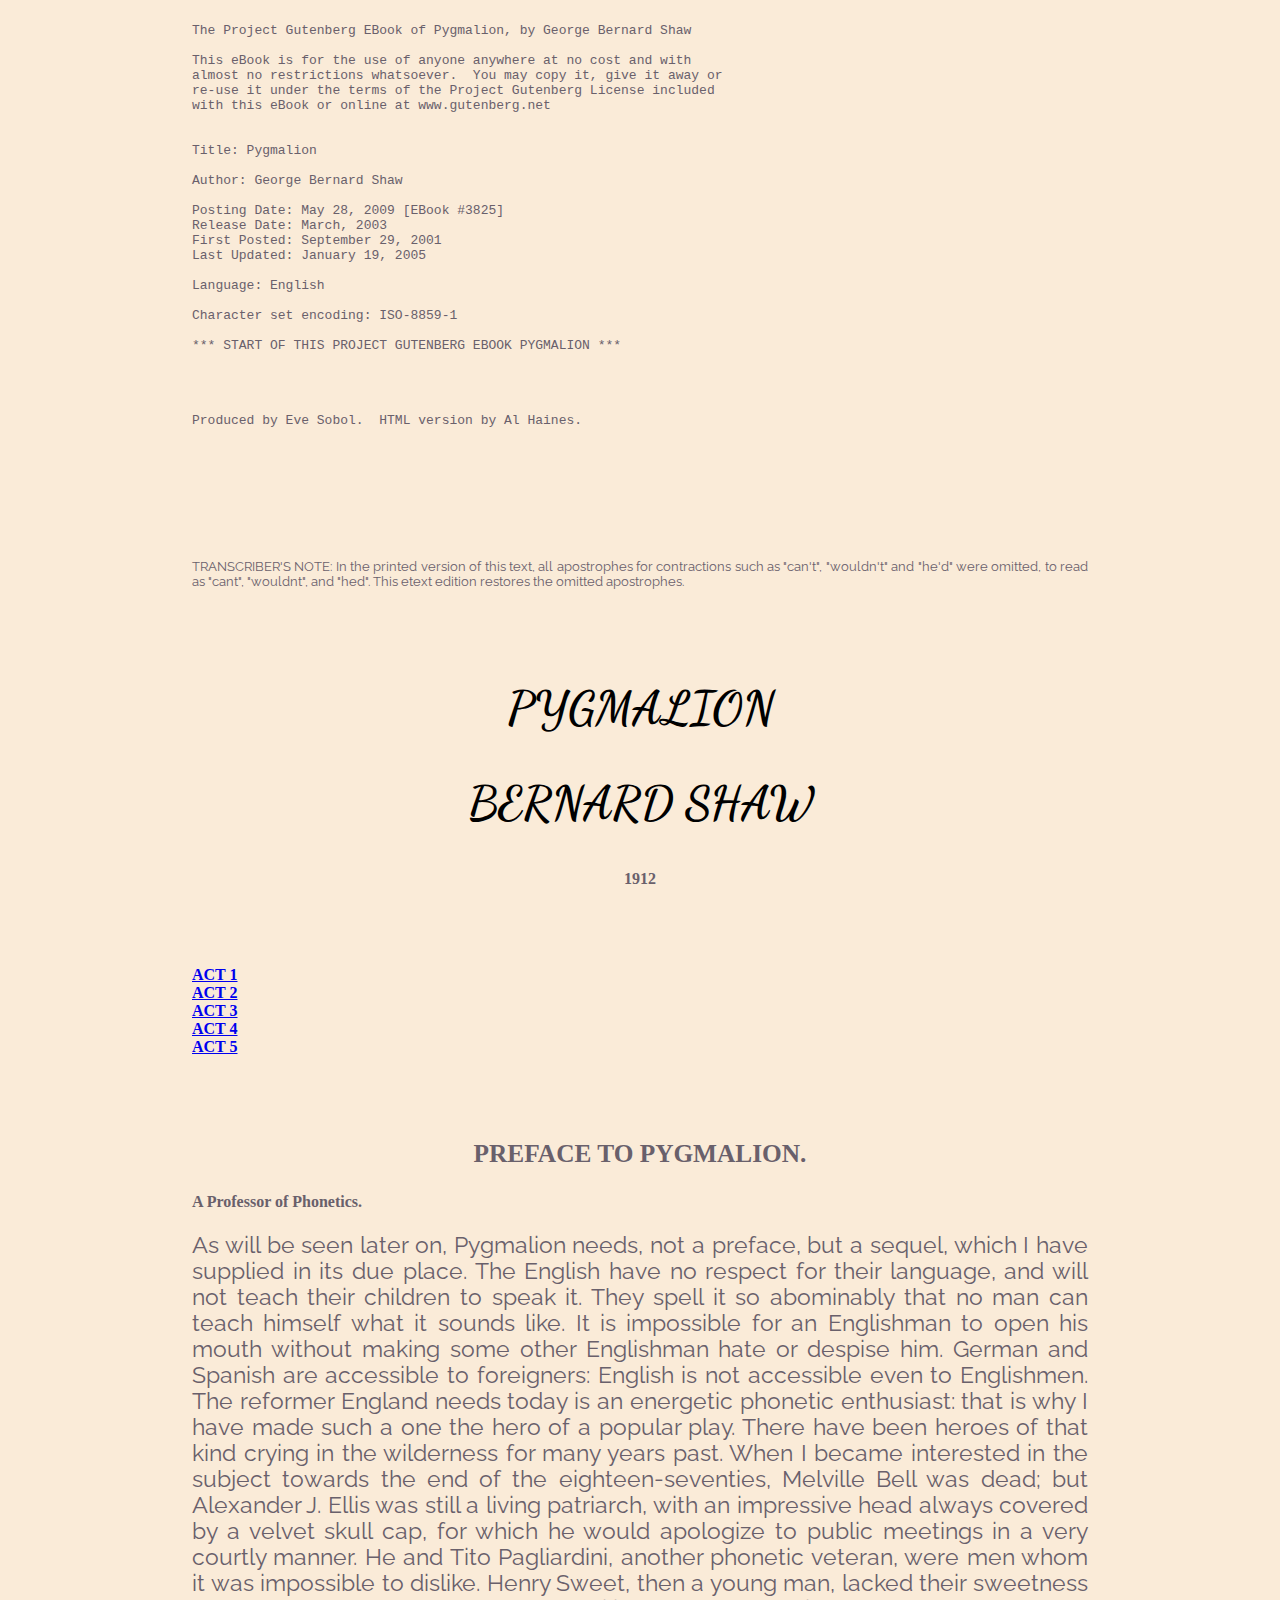
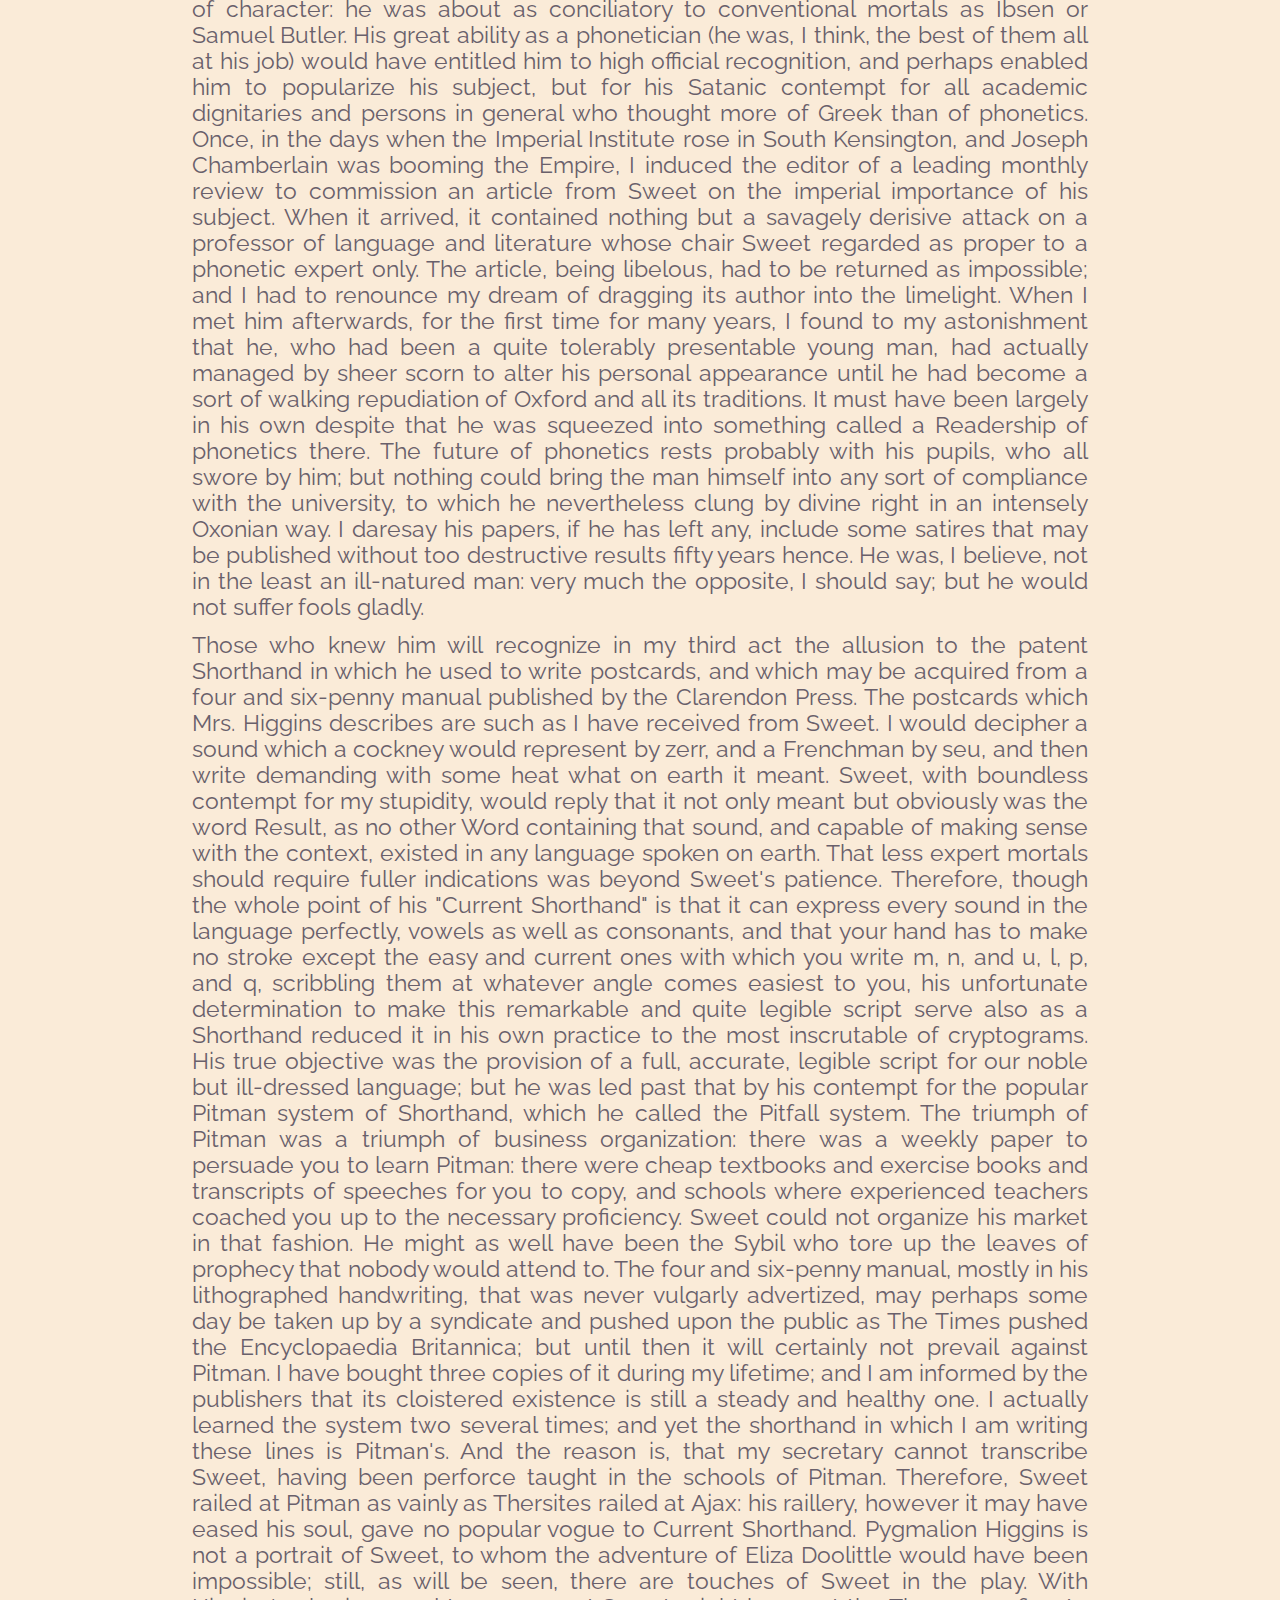
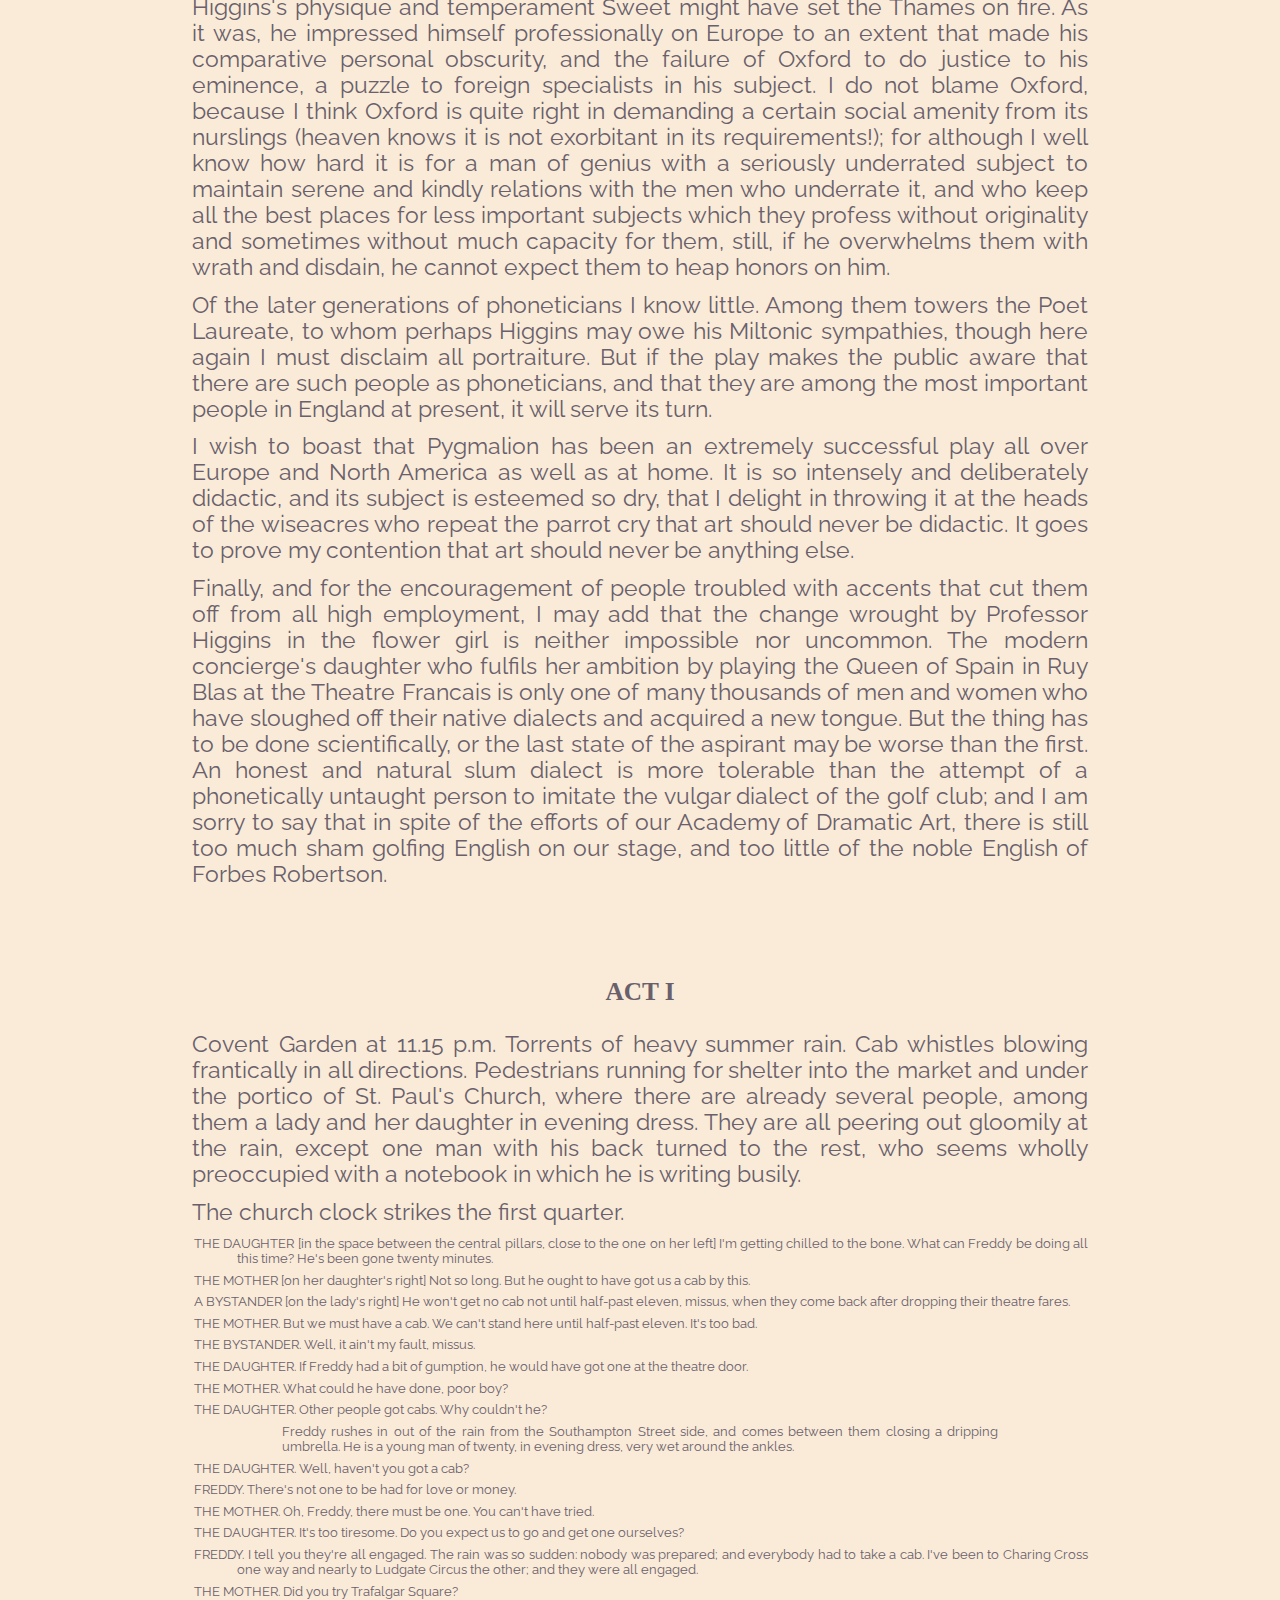
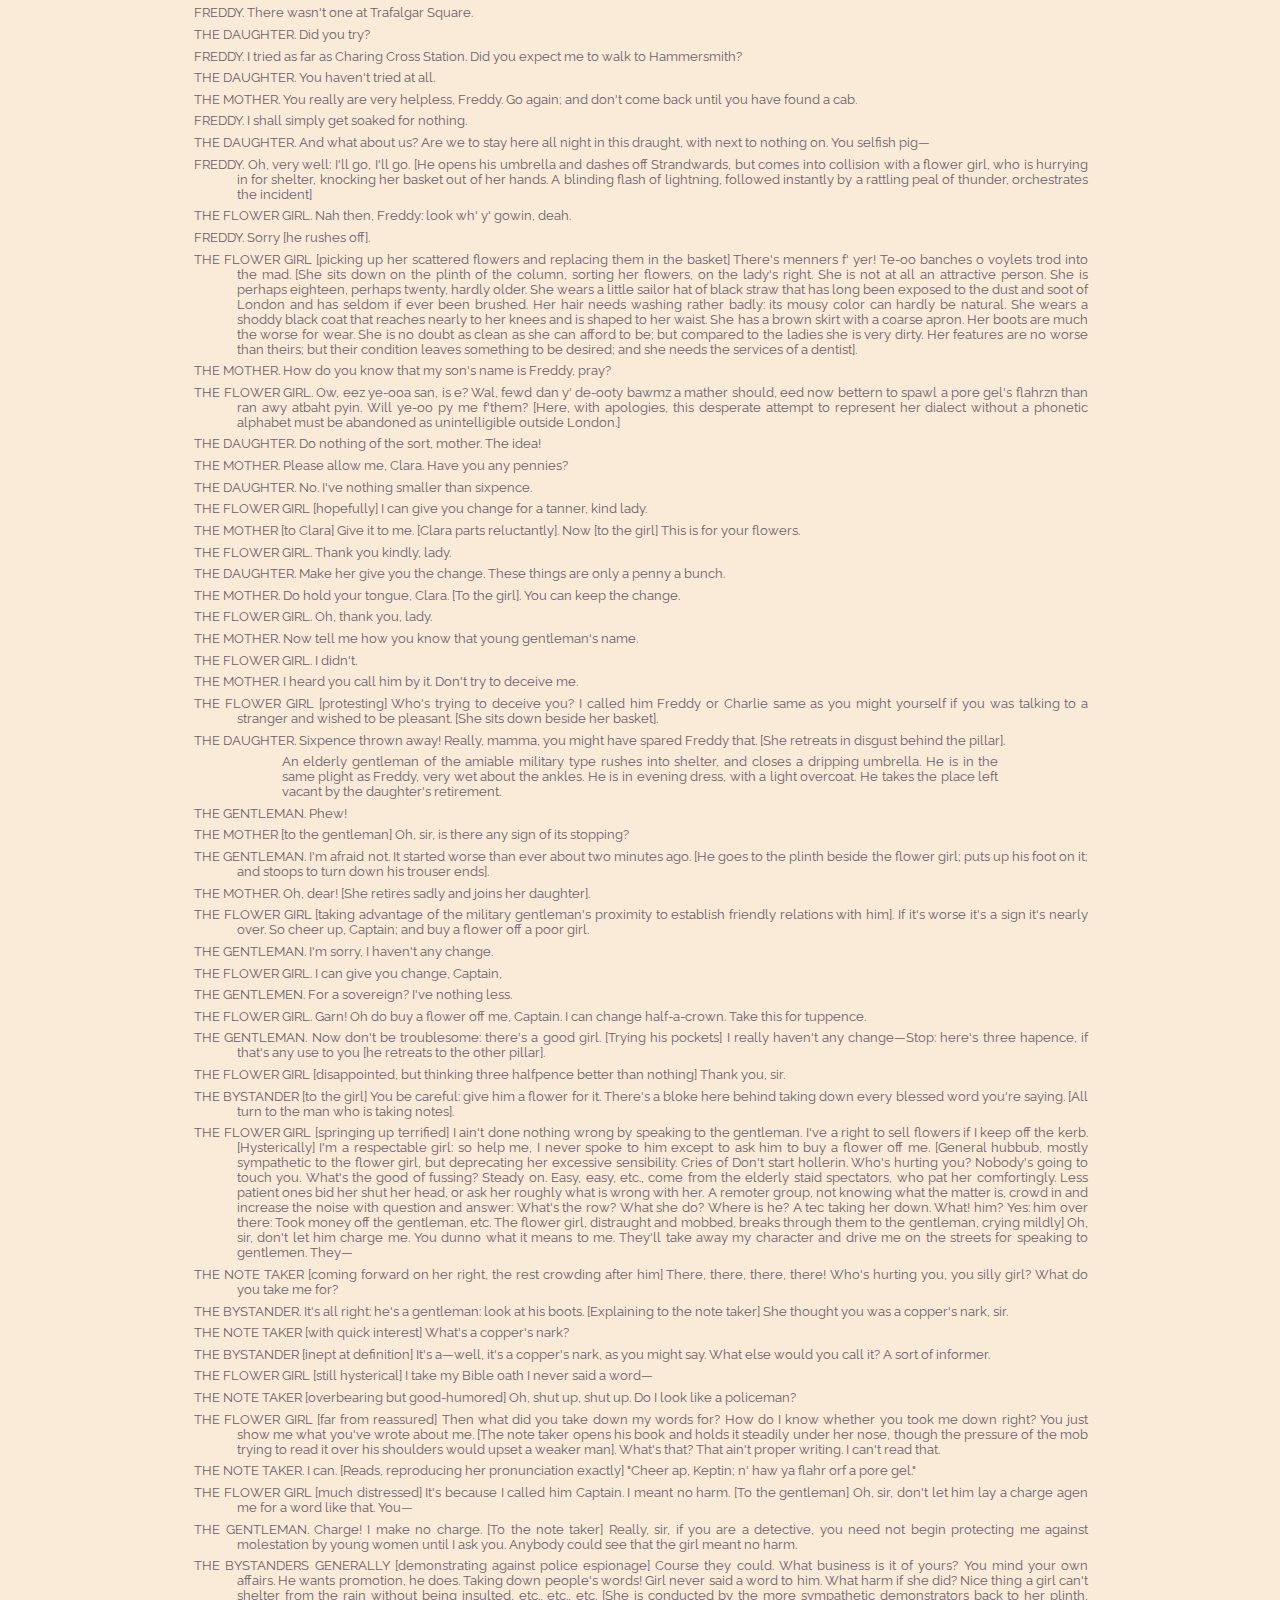
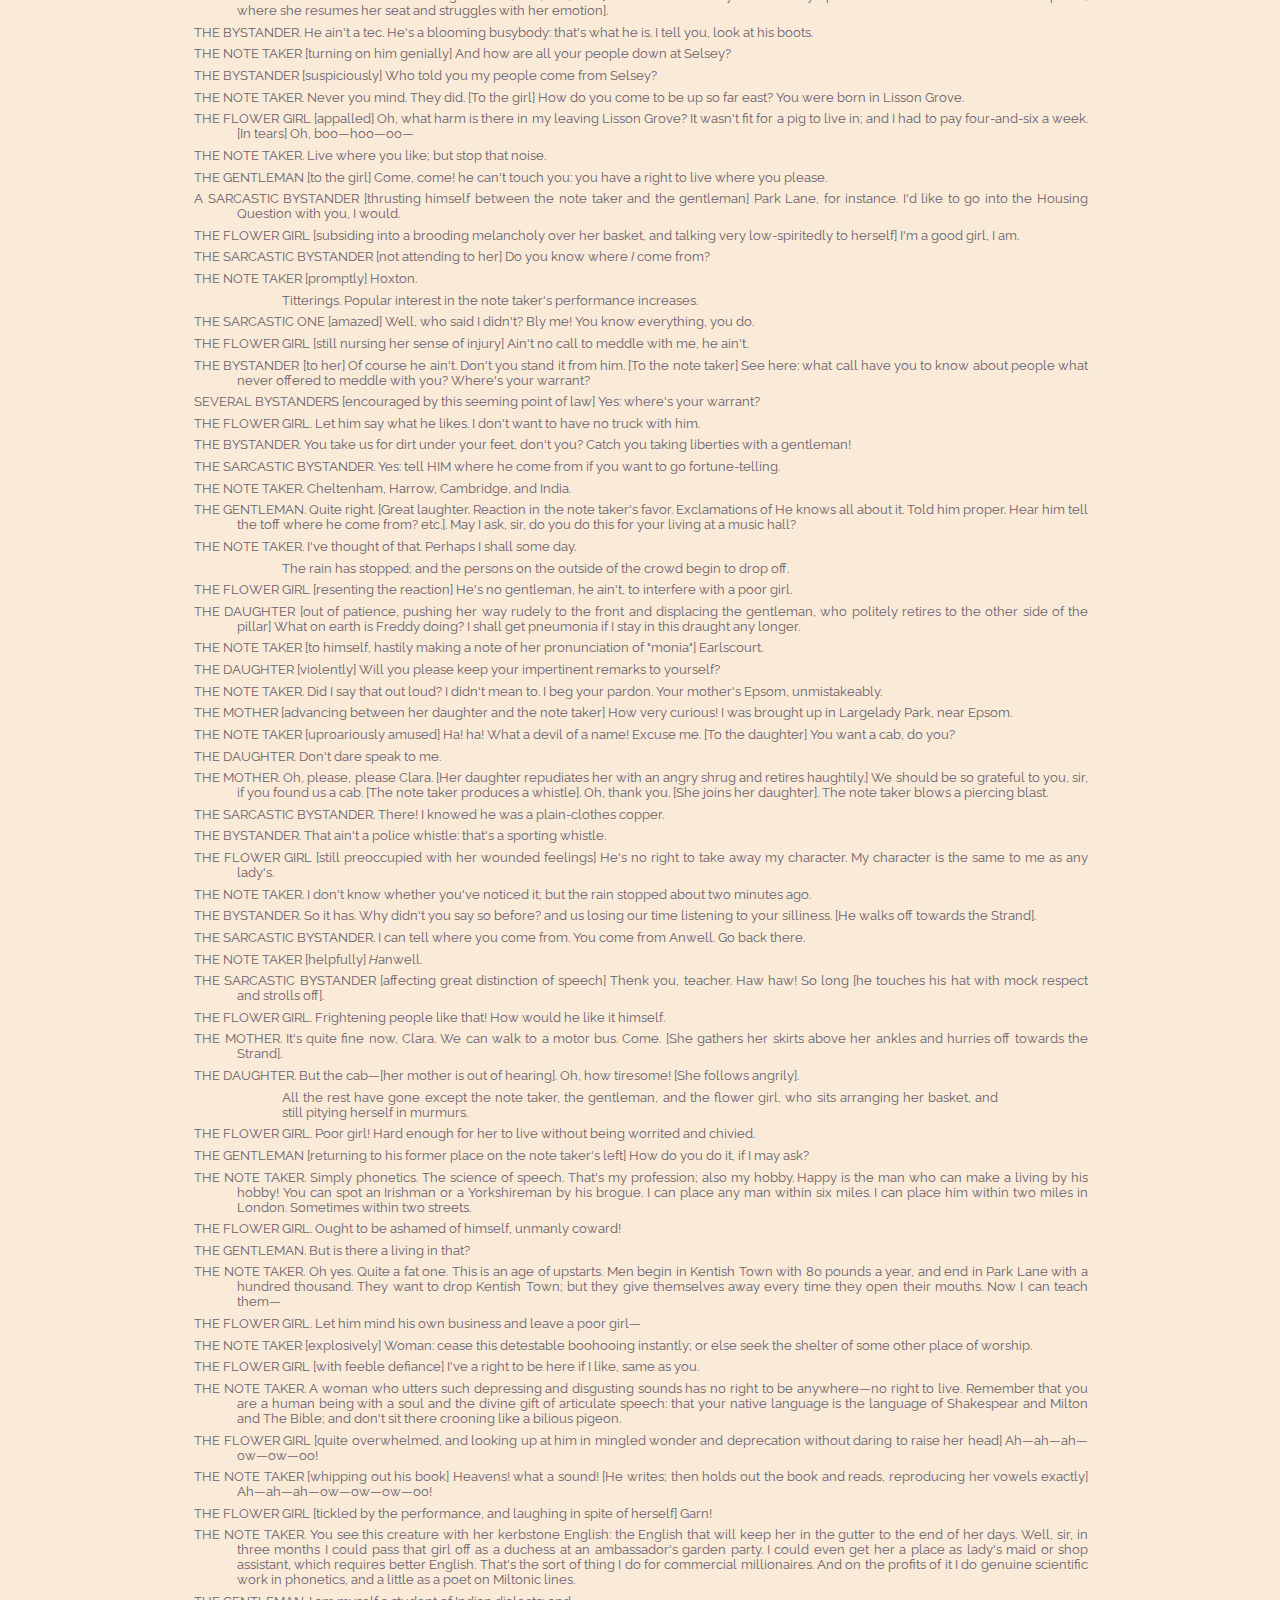
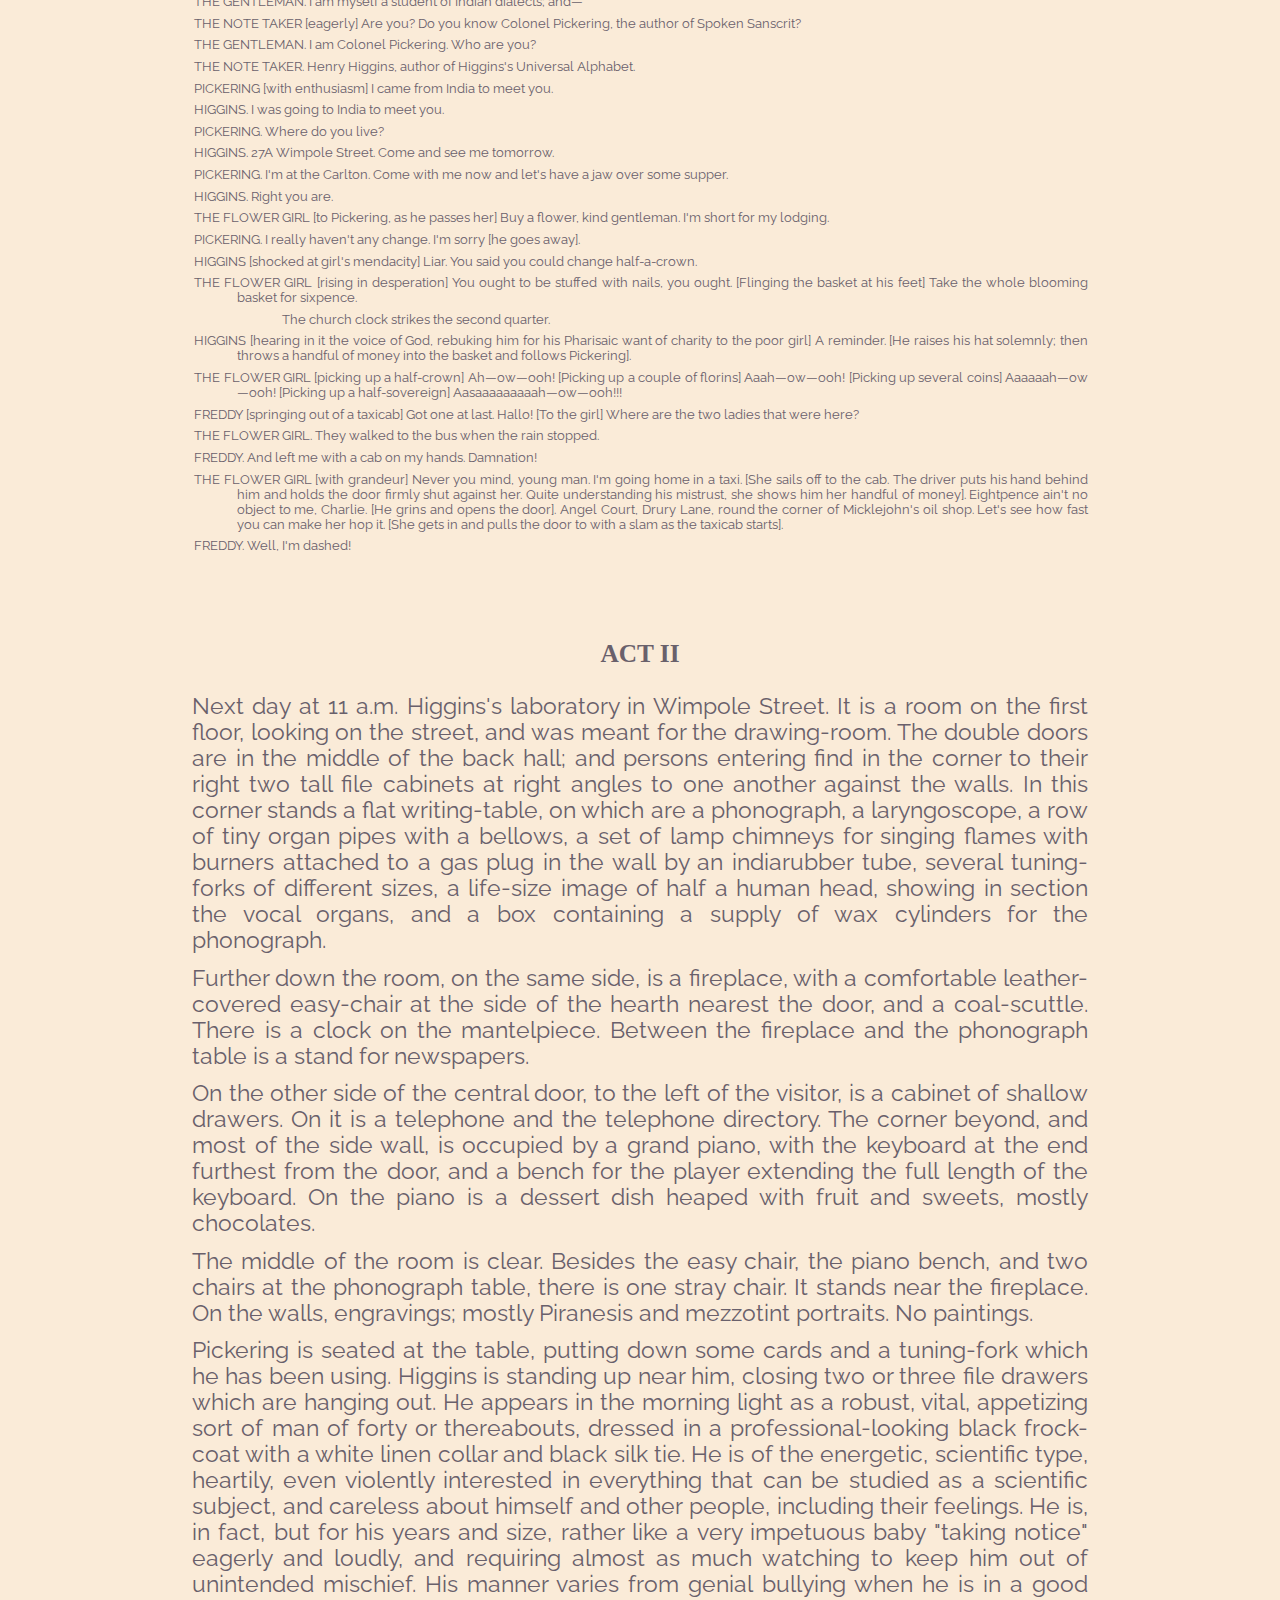
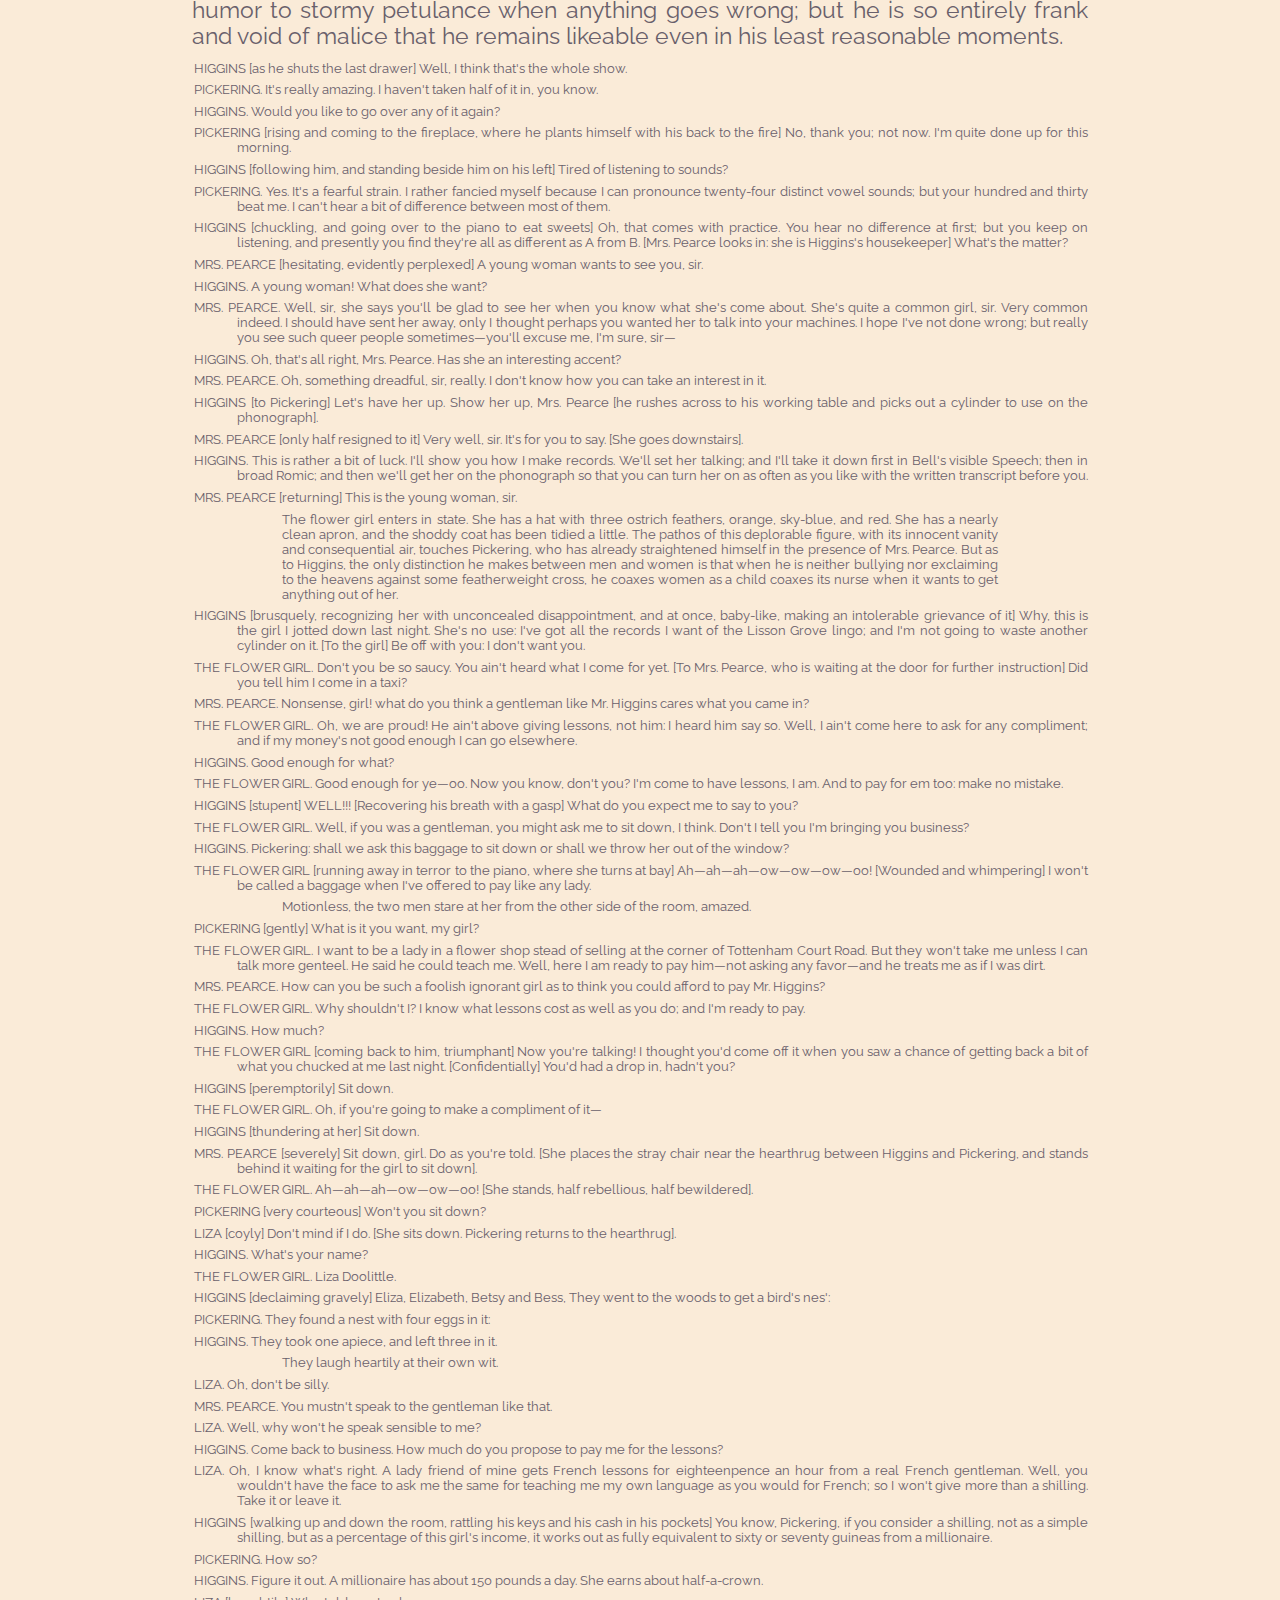
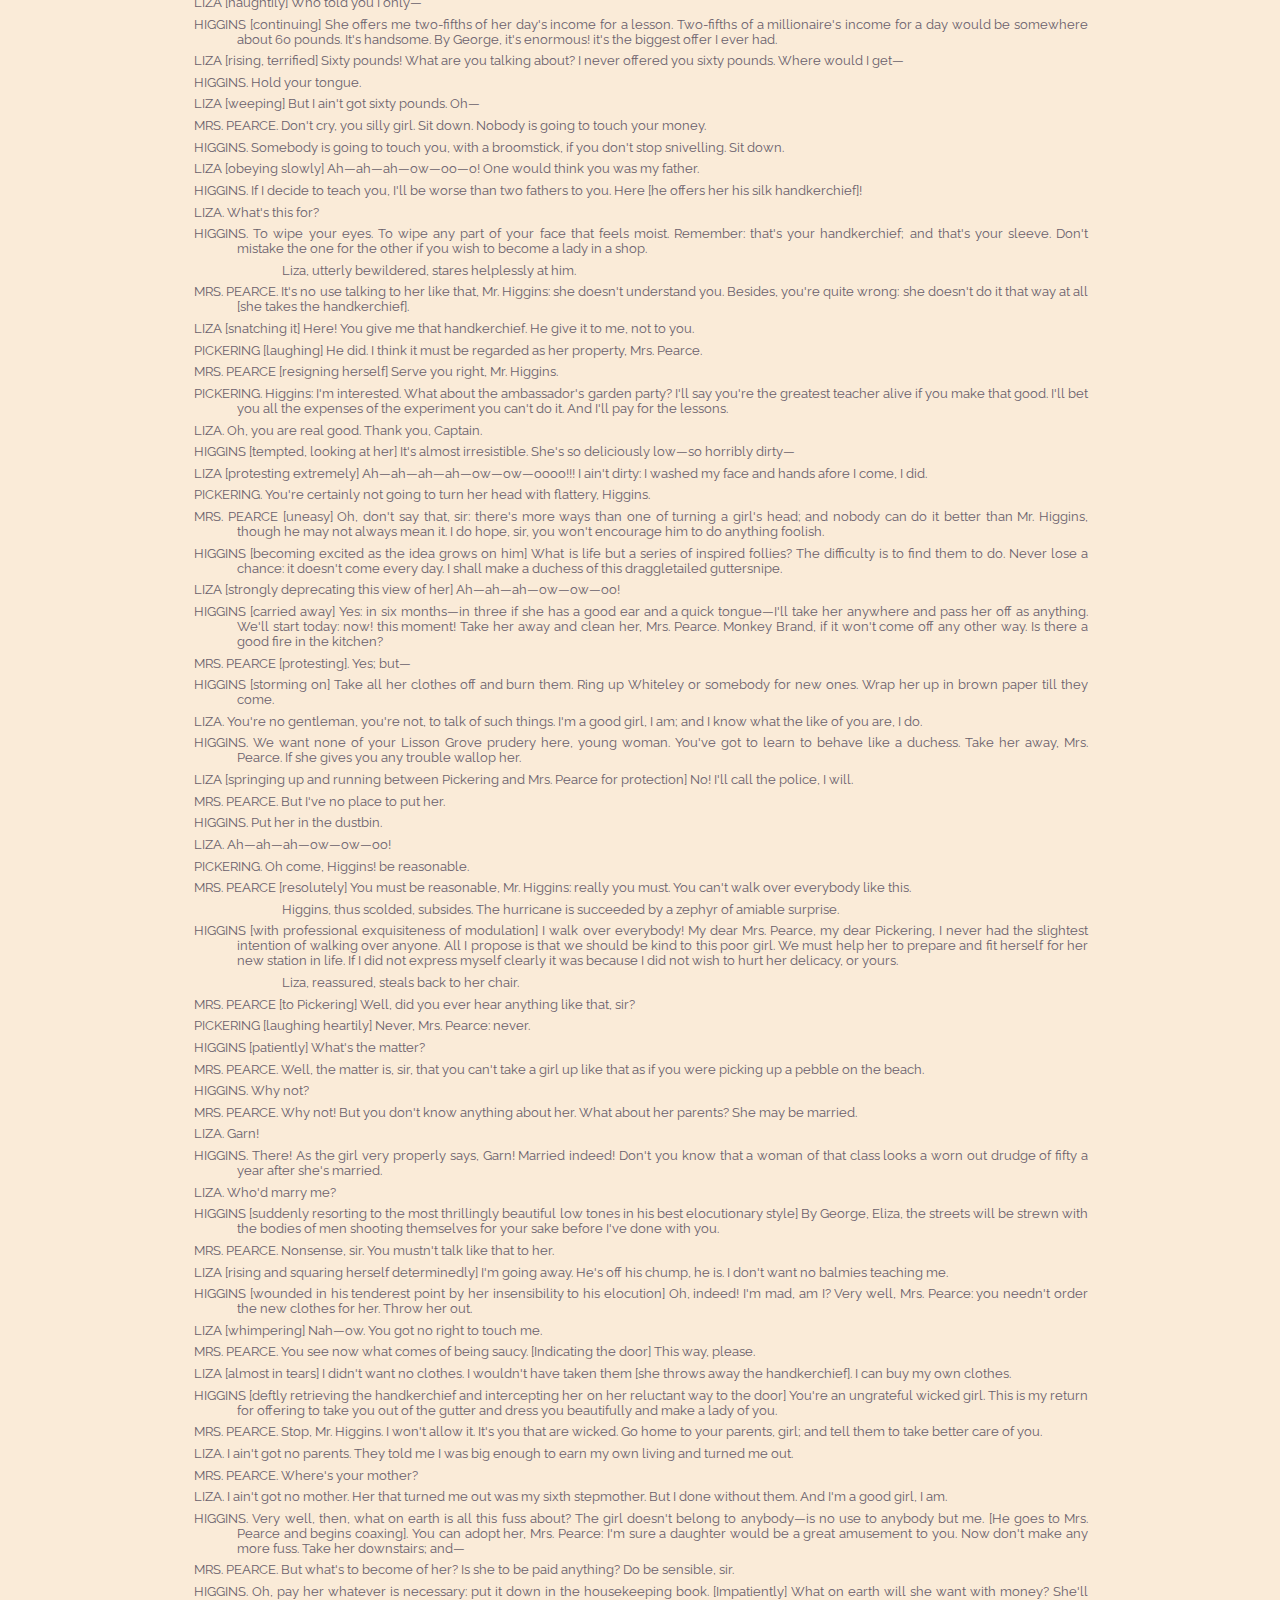
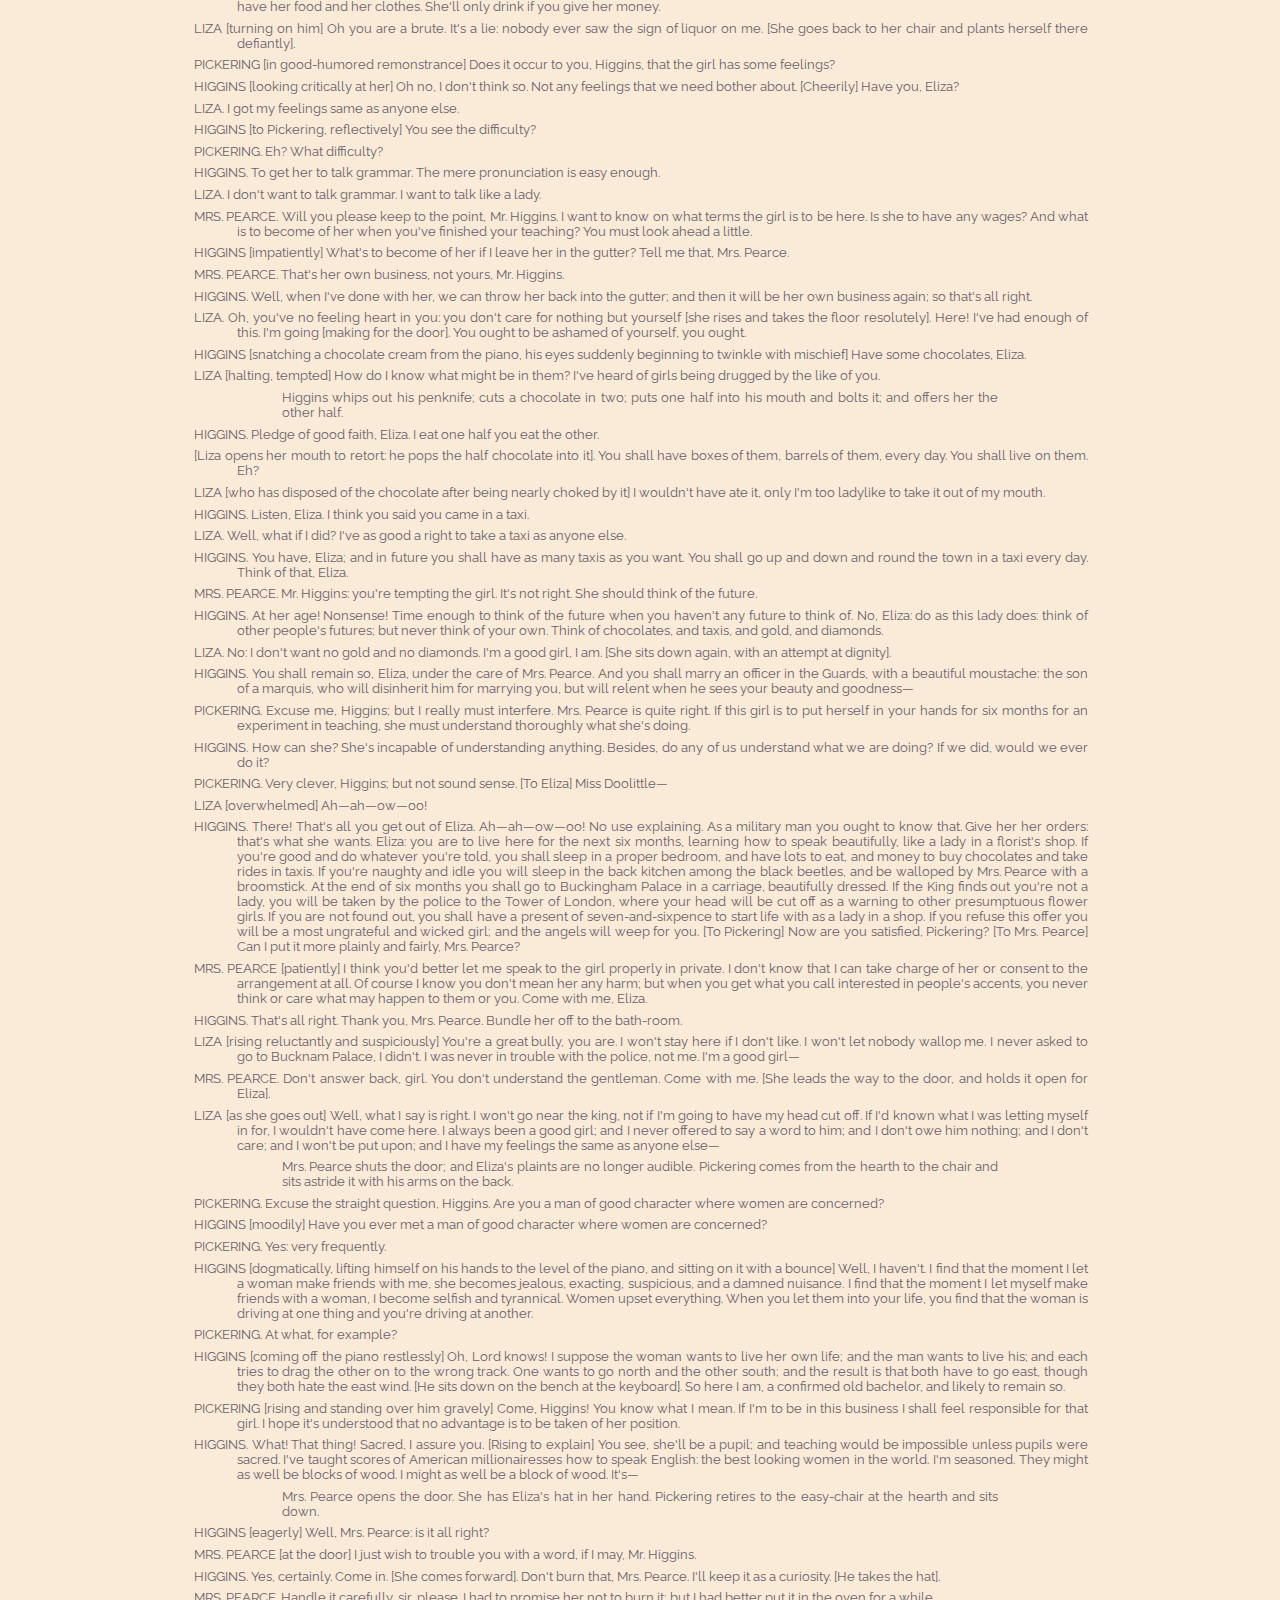
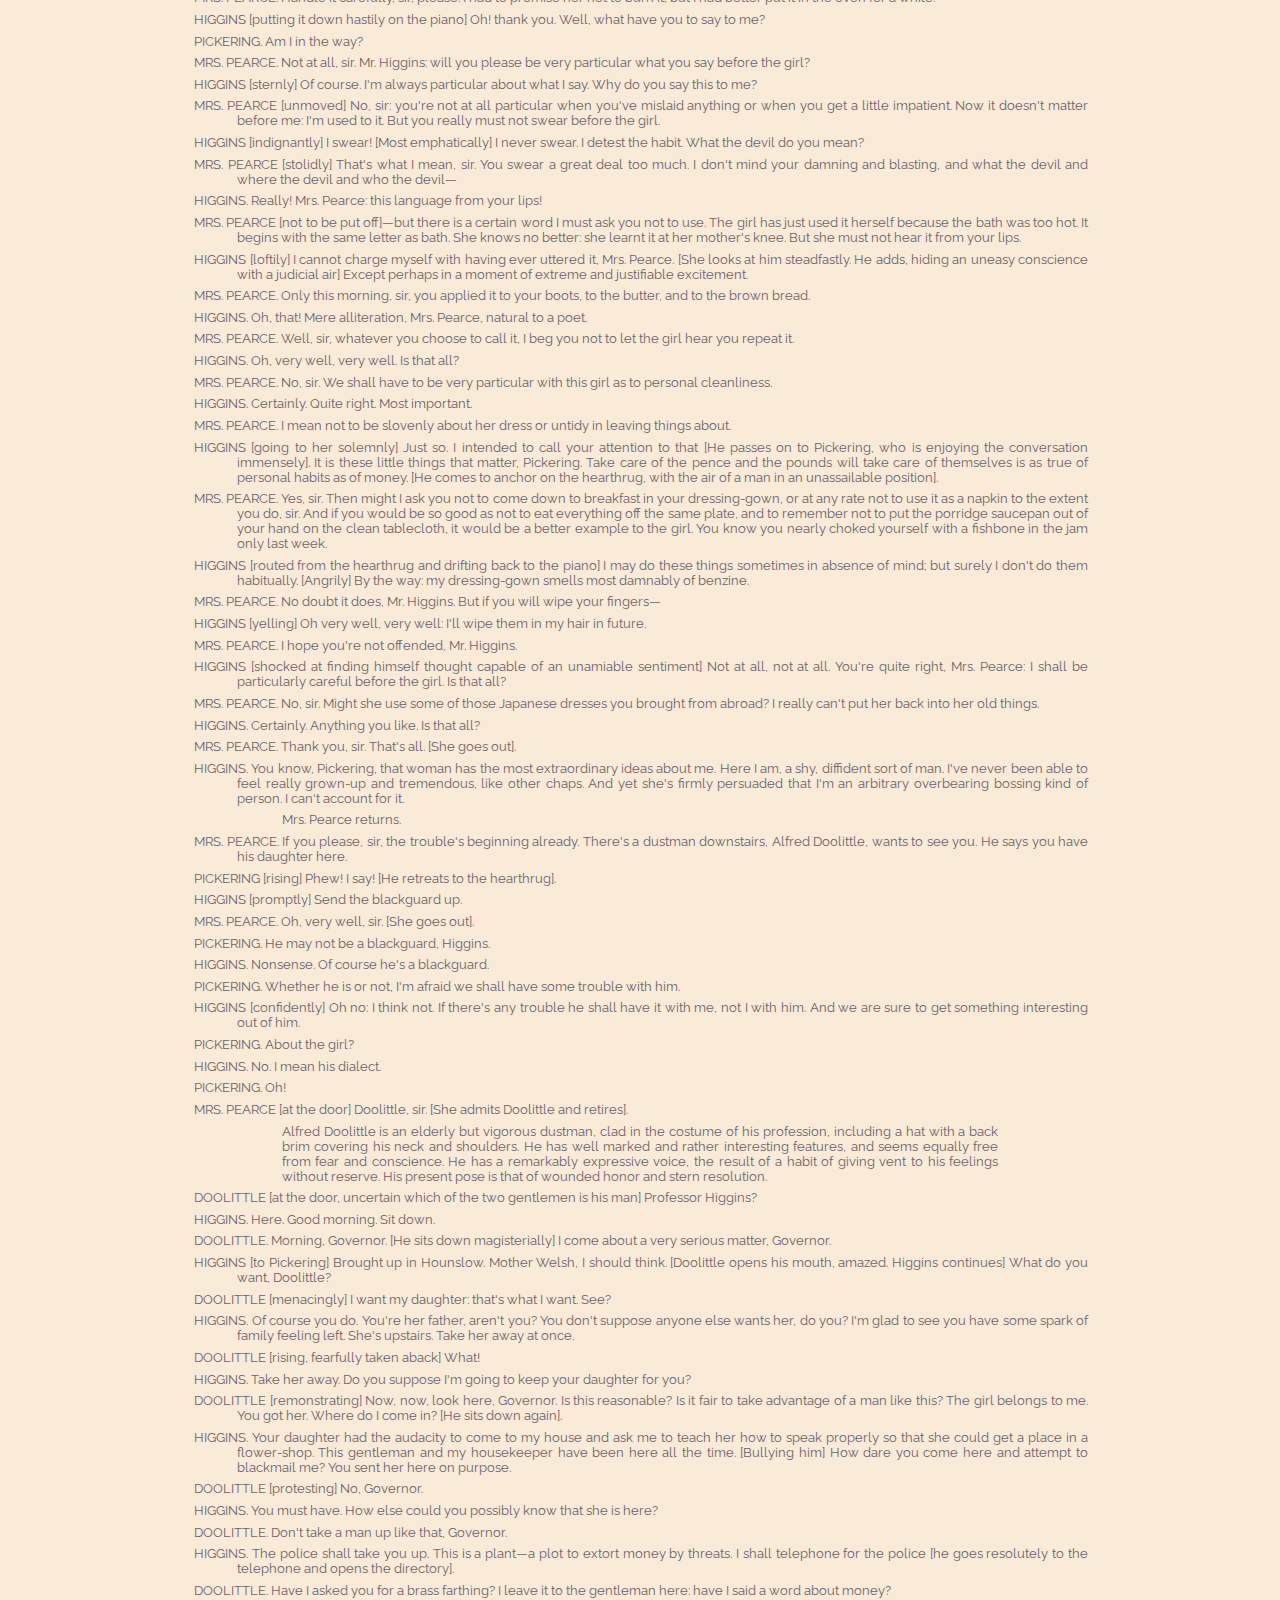
<file: Gutenberg/3.htm>
<!DOCTYPE HTML PUBLIC "-//W3C//DTD HTML 4.01 Transitional//EN">
<HTML>
<HEAD>

<META HTTP-EQUIV="Content-Type" CONTENT="text/html; charset=iso-8859-1">

<TITLE>
The Project Gutenberg E-text of Pygmalion, by George Bernard Shaw
</TITLE>

<link rel="stylesheet" type="text/css" href="style.css" />

</HEAD>

<BODY>


<pre>

The Project Gutenberg EBook of Pygmalion, by George Bernard Shaw

This eBook is for the use of anyone anywhere at no cost and with
almost no restrictions whatsoever.  You may copy it, give it away or
re-use it under the terms of the Project Gutenberg License included
with this eBook or online at www.gutenberg.net


Title: Pygmalion

Author: George Bernard Shaw

Posting Date: May 28, 2009 [EBook #3825]
Release Date: March, 2003
First Posted: September 29, 2001
Last Updated: January 19, 2005

Language: English

Character set encoding: ISO-8859-1

*** START OF THIS PROJECT GUTENBERG EBOOK PYGMALION ***




Produced by Eve Sobol.  HTML version by Al Haines.





</pre>


<BR><BR>

<P CLASS="transnote">
TRANSCRIBER'S NOTE: In the printed version of this text, all
apostrophes for contractions such as "can't", "wouldn't" and "he'd"
were omitted, to read as "cant", "wouldnt", and "hed". This etext
edition restores the omitted apostrophes.
</P>

<BR><BR><BR>

<H1 ALIGN="center">
PYGMALION
</H1>

<H2 ALIGN="center">
BERNARD SHAW
</H2>

<H4 ALIGN="center">
1912
</H4>

<BR><BR>

<H4>
<A HREF="#act1">ACT 1</A><BR>
<A HREF="#act2">ACT 2</A><BR>
<A HREF="#act3">ACT 3</A><BR>
<A HREF="#act4">ACT 4</A><BR>
<A HREF="#act5">ACT 5</A><BR>
</H4>

<BR><BR>

<H3 ALIGN="center">
PREFACE TO PYGMALION.
</H3>

<H4>
A Professor of Phonetics.
</H4>

<P>
As will be seen later on, Pygmalion needs, not a preface, but a sequel,
which I have supplied in its due place. The English have no respect for
their language, and will not teach their children to speak it. They
spell it so abominably that no man can teach himself what it sounds
like. It is impossible for an Englishman to open his mouth without
making some other Englishman hate or despise him. German and Spanish
are accessible to foreigners: English is not accessible even to
Englishmen. The reformer England needs today is an energetic phonetic
enthusiast: that is why I have made such a one the hero of a popular
play. There have been heroes of that kind crying in the wilderness for
many years past. When I became interested in the subject towards the
end of the eighteen-seventies, Melville Bell was dead; but Alexander J.
Ellis was still a living patriarch, with an impressive head always
covered by a velvet skull cap, for which he would apologize to public
meetings in a very courtly manner. He and Tito Pagliardini, another
phonetic veteran, were men whom it was impossible to dislike. Henry
Sweet, then a young man, lacked their sweetness of character: he was
about as conciliatory to conventional mortals as Ibsen or Samuel
Butler. His great ability as a phonetician (he was, I think, the best
of them all at his job) would have entitled him to high official
recognition, and perhaps enabled him to popularize his subject, but for
his Satanic contempt for all academic dignitaries and persons in
general who thought more of Greek than of phonetics. Once, in the days
when the Imperial Institute rose in South Kensington, and Joseph
Chamberlain was booming the Empire, I induced the editor of a leading
monthly review to commission an article from Sweet on the imperial
importance of his subject. When it arrived, it contained nothing but a
savagely derisive attack on a professor of language and literature
whose chair Sweet regarded as proper to a phonetic expert only. The
article, being libelous, had to be returned as impossible; and I had to
renounce my dream of dragging its author into the limelight. When I met
him afterwards, for the first time for many years, I found to my
astonishment that he, who had been a quite tolerably presentable young
man, had actually managed by sheer scorn to alter his personal
appearance until he had become a sort of walking repudiation of Oxford
and all its traditions. It must have been largely in his own despite
that he was squeezed into something called a Readership of phonetics
there. The future of phonetics rests probably with his pupils, who all
swore by him; but nothing could bring the man himself into any sort of
compliance with the university, to which he nevertheless clung by
divine right in an intensely Oxonian way. I daresay his papers, if he
has left any, include some satires that may be published without too
destructive results fifty years hence. He was, I believe, not in the
least an ill-natured man: very much the opposite, I should say; but he
would not suffer fools gladly.
</P>

<P>
Those who knew him will recognize in my third act the allusion to the
patent Shorthand in which he used to write postcards, and which may be
acquired from a four and six-penny manual published by the Clarendon
Press. The postcards which Mrs. Higgins describes are such as I have
received from Sweet. I would decipher a sound which a cockney would
represent by zerr, and a Frenchman by seu, and then write demanding
with some heat what on earth it meant. Sweet, with boundless contempt
for my stupidity, would reply that it not only meant but obviously was
the word Result, as no other Word containing that sound, and capable of
making sense with the context, existed in any language spoken on earth.
That less expert mortals should require fuller indications was beyond
Sweet's patience. Therefore, though the whole point of his "Current
Shorthand" is that it can express every sound in the language
perfectly, vowels as well as consonants, and that your hand has to make
no stroke except the easy and current ones with which you write m, n,
and u, l, p, and q, scribbling them at whatever angle comes easiest to
you, his unfortunate determination to make this remarkable and quite
legible script serve also as a Shorthand reduced it in his own practice
to the most inscrutable of cryptograms. His true objective was the
provision of a full, accurate, legible script for our noble but
ill-dressed language; but he was led past that by his contempt for the
popular Pitman system of Shorthand, which he called the Pitfall system.
The triumph of Pitman was a triumph of business organization: there was
a weekly paper to persuade you to learn Pitman: there were cheap
textbooks and exercise books and transcripts of speeches for you to
copy, and schools where experienced teachers coached you up to the
necessary proficiency. Sweet could not organize his market in that
fashion. He might as well have been the Sybil who tore up the leaves of
prophecy that nobody would attend to. The four and six-penny manual,
mostly in his lithographed handwriting, that was never vulgarly
advertized, may perhaps some day be taken up by a syndicate and pushed
upon the public as The Times pushed the Encyclopaedia Britannica; but
until then it will certainly not prevail against Pitman. I have bought
three copies of it during my lifetime; and I am informed by the
publishers that its cloistered existence is still a steady and healthy
one. I actually learned the system two several times; and yet the
shorthand in which I am writing these lines is Pitman's. And the reason
is, that my secretary cannot transcribe Sweet, having been perforce
taught in the schools of Pitman. Therefore, Sweet railed at Pitman as
vainly as Thersites railed at Ajax: his raillery, however it may have
eased his soul, gave no popular vogue to Current Shorthand. Pygmalion
Higgins is not a portrait of Sweet, to whom the adventure of Eliza
Doolittle would have been impossible; still, as will be seen, there are
touches of Sweet in the play. With Higgins's physique and temperament
Sweet might have set the Thames on fire. As it was, he impressed
himself professionally on Europe to an extent that made his comparative
personal obscurity, and the failure of Oxford to do justice to his
eminence, a puzzle to foreign specialists in his subject. I do not
blame Oxford, because I think Oxford is quite right in demanding a
certain social amenity from its nurslings (heaven knows it is not
exorbitant in its requirements!); for although I well know how hard it
is for a man of genius with a seriously underrated subject to maintain
serene and kindly relations with the men who underrate it, and who keep
all the best places for less important subjects which they profess
without originality and sometimes without much capacity for them,
still, if he overwhelms them with wrath and disdain, he cannot expect
them to heap honors on him.
</P>

<P>
Of the later generations of phoneticians I know little. Among them
towers the Poet Laureate, to whom perhaps Higgins may owe his Miltonic
sympathies, though here again I must disclaim all portraiture. But if
the play makes the public aware that there are such people as
phoneticians, and that they are among the most important people in
England at present, it will serve its turn.
</P>

<P>
I wish to boast that Pygmalion has been an extremely successful play
all over Europe and North America as well as at home. It is so
intensely and deliberately didactic, and its subject is esteemed so
dry, that I delight in throwing it at the heads of the wiseacres who
repeat the parrot cry that art should never be didactic. It goes to
prove my contention that art should never be anything else.
</P>

<P>
Finally, and for the encouragement of people troubled with accents that
cut them off from all high employment, I may add that the change
wrought by Professor Higgins in the flower girl is neither impossible
nor uncommon. The modern concierge's daughter who fulfils her ambition
by playing the Queen of Spain in Ruy Blas at the Theatre Francais is
only one of many thousands of men and women who have sloughed off their
native dialects and acquired a new tongue. But the thing has to be done
scientifically, or the last state of the aspirant may be worse than the
first. An honest and natural slum dialect is more tolerable than the
attempt of a phonetically untaught person to imitate the vulgar dialect
of the golf club; and I am sorry to say that in spite of the efforts of
our Academy of Dramatic Art, there is still too much sham golfing
English on our stage, and too little of the noble English of Forbes
Robertson.
</P>

<BR><BR><BR>

<A NAME="act1"></A>
<H3 ALIGN="center">
ACT I
</H3>

<P CLASS="noindent">
Covent Garden at 11.15 p.m. Torrents of heavy summer rain. Cab whistles
blowing frantically in all directions. Pedestrians running for shelter
into the market and under the portico of St. Paul's Church, where there
are already several people, among them a lady and her daughter in
evening dress. They are all peering out gloomily at the rain, except
one man with his back turned to the rest, who seems wholly preoccupied
with a notebook in which he is writing busily.
</P>

<P CLASS="noindent">
The church clock strikes the first quarter.
</P>

<P CLASS="dialog">
THE DAUGHTER [in the space between the central pillars, close to the
one on her left] I'm getting chilled to the bone. What can Freddy be
doing all this time? He's been gone twenty minutes.
</P>

<P CLASS="dialog">
THE MOTHER [on her daughter's right] Not so long. But he ought to have
got us a cab by this.
</P>

<P CLASS="dialog">
A BYSTANDER [on the lady's right] He won't get no cab not until
half-past eleven, missus, when they come back after dropping their
theatre fares.
</P>

<P CLASS="dialog">
THE MOTHER. But we must have a cab. We can't stand here until half-past
eleven. It's too bad.
</P>

<P CLASS="dialog">
THE BYSTANDER. Well, it ain't my fault, missus.
</P>

<P CLASS="dialog">
THE DAUGHTER. If Freddy had a bit of gumption, he would have got one at
the theatre door.
</P>

<P CLASS="dialog">
THE MOTHER. What could he have done, poor boy?
</P>

<P CLASS="dialog">
THE DAUGHTER. Other people got cabs. Why couldn't he?
</P>

<P CLASS="stage">
Freddy rushes in out of the rain from the Southampton Street side, and
comes between them closing a dripping umbrella. He is a young man of
twenty, in evening dress, very wet around the ankles.
</P>

<P CLASS="dialog">
THE DAUGHTER. Well, haven't you got a cab?
</P>

<P CLASS="dialog">
FREDDY. There's not one to be had for love or money.
</P>

<P CLASS="dialog">
THE MOTHER. Oh, Freddy, there must be one. You can't have tried.
</P>

<P CLASS="dialog">
THE DAUGHTER. It's too tiresome. Do you expect us to go and get one
ourselves?
</P>

<P CLASS="dialog">
FREDDY. I tell you they're all engaged. The rain was so sudden: nobody
was prepared; and everybody had to take a cab. I've been to Charing
Cross one way and nearly to Ludgate Circus the other; and they were all
engaged.
</P>

<P CLASS="dialog">
THE MOTHER. Did you try Trafalgar Square?
</P>

<P CLASS="dialog">
FREDDY. There wasn't one at Trafalgar Square.
</P>

<P CLASS="dialog">
THE DAUGHTER. Did you try?
</P>

<P CLASS="dialog">
FREDDY. I tried as far as Charing Cross Station. Did you expect me to
walk to Hammersmith?
</P>

<P CLASS="dialog">
THE DAUGHTER. You haven't tried at all.
</P>

<P CLASS="dialog">
THE MOTHER. You really are very helpless, Freddy. Go again; and don't
come back until you have found a cab.
</P>

<P CLASS="dialog">
FREDDY. I shall simply get soaked for nothing.
</P>

<P CLASS="dialog">
THE DAUGHTER. And what about us? Are we to stay here all night in this
draught, with next to nothing on. You selfish pig&mdash;
</P>

<P CLASS="dialog">
FREDDY. Oh, very well: I'll go, I'll go. [He opens his umbrella and
dashes off Strandwards, but comes into collision with a flower girl,
who is hurrying in for shelter, knocking her basket out of her hands. A
blinding flash of lightning, followed instantly by a rattling peal of
thunder, orchestrates the incident]
</P>

<P CLASS="dialog">
THE FLOWER GIRL. Nah then, Freddy: look wh' y' gowin, deah.
</P>

<P CLASS="dialog">
FREDDY. Sorry [he rushes off].
</P>

<P CLASS="dialog">
THE FLOWER GIRL [picking up her scattered flowers and replacing them in
the basket] There's menners f' yer! Te-oo banches o voylets trod into
the mad. [She sits down on the plinth of the column, sorting her
flowers, on the lady's right. She is not at all an attractive person.
She is perhaps eighteen, perhaps twenty, hardly older. She wears a
little sailor hat of black straw that has long been exposed to the dust
and soot of London and has seldom if ever been brushed. Her hair needs
washing rather badly: its mousy color can hardly be natural. She wears
a shoddy black coat that reaches nearly to her knees and is shaped to
her waist. She has a brown skirt with a coarse apron. Her boots are
much the worse for wear. She is no doubt as clean as she can afford to
be; but compared to the ladies she is very dirty. Her features are no
worse than theirs; but their condition leaves something to be desired;
and she needs the services of a dentist].
</P>

<P CLASS="dialog">
THE MOTHER. How do you know that my son's name is Freddy, pray?
</P>

<P CLASS="dialog">
THE FLOWER GIRL. Ow, eez ye-ooa san, is e? Wal, fewd dan y' de-ooty
bawmz a mather should, eed now bettern to spawl a pore gel's flahrzn
than ran awy atbaht pyin. Will ye-oo py me f'them? [Here, with
apologies, this desperate attempt to represent her dialect without a
phonetic alphabet must be abandoned as unintelligible outside London.]
</P>

<P CLASS="dialog">
THE DAUGHTER. Do nothing of the sort, mother. The idea!
</P>

<P CLASS="dialog">
THE MOTHER. Please allow me, Clara. Have you any pennies?
</P>

<P CLASS="dialog">
THE DAUGHTER. No. I've nothing smaller than sixpence.
</P>

<P CLASS="dialog">
THE FLOWER GIRL [hopefully] I can give you change for a tanner, kind
lady.
</P>

<P CLASS="dialog">
THE MOTHER [to Clara] Give it to me. [Clara parts reluctantly]. Now [to
the girl] This is for your flowers.
</P>

<P CLASS="dialog">
THE FLOWER GIRL. Thank you kindly, lady.
</P>

<P CLASS="dialog">
THE DAUGHTER. Make her give you the change. These things are only a
penny a bunch.
</P>

<P CLASS="dialog">
THE MOTHER. Do hold your tongue, Clara. [To the girl]. You can keep the
change.
</P>

<P CLASS="dialog">
THE FLOWER GIRL. Oh, thank you, lady.
</P>

<P CLASS="dialog">
THE MOTHER. Now tell me how you know that young gentleman's name.
</P>

<P CLASS="dialog">
THE FLOWER GIRL. I didn't.
</P>

<P CLASS="dialog">
THE MOTHER. I heard you call him by it. Don't try to deceive me.
</P>

<P CLASS="dialog">
THE FLOWER GIRL [protesting] Who's trying to deceive you? I called him
Freddy or Charlie same as you might yourself if you was talking to a
stranger and wished to be pleasant. [She sits down beside her basket].
</P>

<P CLASS="dialog">
THE DAUGHTER. Sixpence thrown away! Really, mamma, you might have
spared Freddy that. [She retreats in disgust behind the pillar].
</P>

<P CLASS="stage">
An elderly gentleman of the amiable military type rushes into shelter,
and closes a dripping umbrella. He is in the same plight as Freddy,
very wet about the ankles. He is in evening dress, with a light
overcoat. He takes the place left vacant by the daughter's retirement.
</P>

<P CLASS="dialog">
THE GENTLEMAN. Phew!
</P>

<P CLASS="dialog">
THE MOTHER [to the gentleman] Oh, sir, is there any sign of its
stopping?
</P>

<P CLASS="dialog">
THE GENTLEMAN. I'm afraid not. It started worse than ever about two
minutes ago. [He goes to the plinth beside the flower girl; puts up his
foot on it; and stoops to turn down his trouser ends].
</P>

<P CLASS="dialog">
THE MOTHER. Oh, dear! [She retires sadly and joins her daughter].
</P>

<P CLASS="dialog">
THE FLOWER GIRL [taking advantage of the military gentleman's proximity
to establish friendly relations with him]. If it's worse it's a sign
it's nearly over. So cheer up, Captain; and buy a flower off a poor
girl.
</P>

<P CLASS="dialog">
THE GENTLEMAN. I'm sorry, I haven't any change.
</P>

<P CLASS="dialog">
THE FLOWER GIRL. I can give you change, Captain,
</P>

<P CLASS="dialog">
THE GENTLEMEN. For a sovereign? I've nothing less.
</P>

<P CLASS="dialog">
THE FLOWER GIRL. Garn! Oh do buy a flower off me, Captain. I can change
half-a-crown. Take this for tuppence.
</P>

<P CLASS="dialog">
THE GENTLEMAN. Now don't be troublesome: there's a good girl. [Trying
his pockets] I really haven't any change&mdash;Stop: here's three hapence,
if that's any use to you [he retreats to the other pillar].
</P>

<P CLASS="dialog">
THE FLOWER GIRL [disappointed, but thinking three halfpence better than
nothing] Thank you, sir.
</P>

<P CLASS="dialog">
THE BYSTANDER [to the girl] You be careful: give him a flower for it.
There's a bloke here behind taking down every blessed word you're
saying. [All turn to the man who is taking notes].
</P>

<P CLASS="dialog">
THE FLOWER GIRL [springing up terrified] I ain't done nothing wrong by
speaking to the gentleman. I've a right to sell flowers if I keep off
the kerb. [Hysterically] I'm a respectable girl: so help me, I never
spoke to him except to ask him to buy a flower off me. [General hubbub,
mostly sympathetic to the flower girl, but deprecating her excessive
sensibility. Cries of Don't start hollerin. Who's hurting you? Nobody's
going to touch you. What's the good of fussing? Steady on. Easy, easy,
etc., come from the elderly staid spectators, who pat her comfortingly.
Less patient ones bid her shut her head, or ask her roughly what is
wrong with her. A remoter group, not knowing what the matter is, crowd
in and increase the noise with question and answer: What's the row?
What she do? Where is he? A tec taking her down. What! him? Yes: him
over there: Took money off the gentleman, etc. The flower girl,
distraught and mobbed, breaks through them to the gentleman, crying
mildly] Oh, sir, don't let him charge me. You dunno what it means to
me. They'll take away my character and drive me on the streets for
speaking to gentlemen. They&mdash;
</P>

<P CLASS="dialog">
THE NOTE TAKER [coming forward on her right, the rest crowding after
him] There, there, there, there! Who's hurting you, you silly girl?
What do you take me for?
</P>

<P CLASS="dialog">
THE BYSTANDER. It's all right: he's a gentleman: look at his boots.
[Explaining to the note taker] She thought you was a copper's nark, sir.
</P>

<P CLASS="dialog">
THE NOTE TAKER [with quick interest] What's a copper's nark?
</P>

<P CLASS="dialog">
THE BYSTANDER [inept at definition] It's a&mdash;well, it's a copper's nark,
as you might say. What else would you call it? A sort of informer.
</P>

<P CLASS="dialog">
THE FLOWER GIRL [still hysterical] I take my Bible oath I never said a
word&mdash;
</P>

<P CLASS="dialog">
THE NOTE TAKER [overbearing but good-humored] Oh, shut up, shut up. Do
I look like a policeman?
</P>

<P CLASS="dialog">
THE FLOWER GIRL [far from reassured] Then what did you take down my
words for? How do I know whether you took me down right? You just show
me what you've wrote about me. [The note taker opens his book and holds
it steadily under her nose, though the pressure of the mob trying to
read it over his shoulders would upset a weaker man]. What's that? That
ain't proper writing. I can't read that.
</P>

<P CLASS="dialog">
THE NOTE TAKER. I can. [Reads, reproducing her pronunciation exactly]
"Cheer ap, Keptin; n' haw ya flahr orf a pore gel."
</P>

<P CLASS="dialog">
THE FLOWER GIRL [much  distressed] It's because I called him Captain. I
meant no harm. [To the gentleman] Oh, sir, don't let him lay a charge
agen me for a word like that. You&mdash;
</P>

<P CLASS="dialog">
THE GENTLEMAN. Charge! I make no charge. [To the note taker] Really,
sir, if you are a detective, you need not begin protecting me against
molestation by young women until I ask you. Anybody could see that the
girl meant no harm.
</P>

<P CLASS="dialog">
THE BYSTANDERS GENERALLY [demonstrating against police espionage]
Course they could. What business is it of yours? You mind your own
affairs. He wants promotion, he does. Taking down people's words! Girl
never said a word to him. What harm if she did? Nice thing a girl can't
shelter from the rain without being insulted, etc., etc., etc. [She is
conducted by the more sympathetic demonstrators back to her plinth,
where she resumes her seat and struggles with her emotion].
</P>

<P CLASS="dialog">
THE BYSTANDER. He ain't a tec. He's a blooming busybody: that's what he
is. I tell you, look at his boots.
</P>

<P CLASS="dialog">
THE NOTE TAKER [turning on him genially] And how are all your people
down at Selsey?
</P>

<P CLASS="dialog">
THE BYSTANDER [suspiciously] Who told you my people come from Selsey?
</P>

<P CLASS="dialog">
THE NOTE TAKER. Never you mind. They did. [To the girl] How do you come
to be up so far east? You were born in Lisson Grove.
</P>

<P CLASS="dialog">
THE FLOWER GIRL [appalled] Oh, what harm is there in my leaving Lisson
Grove? It wasn't fit for a pig to live in; and I had to pay
four-and-six a week. [In tears] Oh, boo&mdash;hoo&mdash;oo&mdash;
</P>

<P CLASS="dialog">
THE NOTE TAKER. Live where you like; but stop that noise.
</P>

<P CLASS="dialog">
THE GENTLEMAN [to the girl] Come, come! he can't touch you: you have a
right to live where you please.
</P>

<P CLASS="dialog">
A SARCASTIC BYSTANDER [thrusting himself between the note taker and the
gentleman] Park Lane, for instance. I'd like to go into the Housing
Question with you, I would.
</P>

<P CLASS="dialog">
THE FLOWER GIRL [subsiding into a brooding melancholy over her basket,
and talking very low-spiritedly to herself] I'm a good girl, I am.
</P>

<P CLASS="dialog">
THE SARCASTIC BYSTANDER [not attending to her] Do you know where <I>I</I>
come from?
</P>

<P CLASS="dialog">
THE NOTE TAKER [promptly] Hoxton.
</P>

<P CLASS="stage">
Titterings. Popular interest in the note taker's performance increases.
</P>

<P CLASS="dialog">
THE SARCASTIC ONE [amazed] Well, who said I didn't? Bly me! You know
everything, you do.
</P>

<P CLASS="dialog">
THE FLOWER GIRL [still nursing her sense of injury] Ain't no call to
meddle with me, he ain't.
</P>

<P CLASS="dialog">
THE BYSTANDER [to her] Of course he ain't. Don't you stand it from him.
[To the note taker] See here: what call have you to know about people
what never offered to meddle with you? Where's your warrant?
</P>

<P CLASS="dialog">
SEVERAL BYSTANDERS [encouraged by this seeming point of law] Yes:
where's your warrant?
</P>

<P CLASS="dialog">
THE FLOWER GIRL. Let him say what he likes. I don't want to have no
truck with him.
</P>

<P CLASS="dialog">
THE BYSTANDER. You take us for dirt under your feet, don't you? Catch
you taking liberties with a gentleman!
</P>

<P CLASS="dialog">
THE SARCASTIC BYSTANDER. Yes: tell HIM where he come from if you want
to go fortune-telling.
</P>

<P CLASS="dialog">
THE NOTE TAKER. Cheltenham, Harrow, Cambridge, and India.
</P>

<P CLASS="dialog">
THE GENTLEMAN. Quite right. [Great laughter. Reaction in the note
taker's favor. Exclamations of He knows all about it. Told him proper.
Hear him tell the toff where he come from? etc.]. May I ask, sir, do
you do this for your living at a music hall?
</P>

<P CLASS="dialog">
THE NOTE TAKER. I've thought of that. Perhaps I shall some day.
</P>

<P CLASS="stage">
The rain has stopped; and the persons on the outside of the crowd begin
to drop off.
</P>

<P CLASS="dialog">
THE FLOWER GIRL [resenting the reaction] He's no gentleman, he ain't,
to interfere with a poor girl.
</P>

<P CLASS="dialog">
THE DAUGHTER [out of patience, pushing her way rudely to the front and
displacing the gentleman, who politely retires to the other side of the
pillar] What on earth is Freddy doing? I shall get pneumonia if I stay
in this draught any longer.
</P>

<P CLASS="dialog">
THE NOTE TAKER [to himself, hastily making a note of her pronunciation
of "monia"] Earlscourt.
</P>

<P CLASS="dialog">
THE DAUGHTER [violently] Will you please keep your impertinent remarks
to yourself?
</P>

<P CLASS="dialog">
THE NOTE TAKER. Did I say that out loud? I didn't mean to. I beg your
pardon. Your mother's Epsom, unmistakeably.
</P>

<P CLASS="dialog">
THE MOTHER [advancing between her daughter and the note taker] How very
curious! I was brought up in Largelady Park, near Epsom.
</P>

<P CLASS="dialog">
THE NOTE TAKER [uproariously amused] Ha! ha! What a devil of a name!
Excuse me. [To the daughter] You want a cab, do you?
</P>

<P CLASS="dialog">
THE DAUGHTER. Don't dare speak to me.
</P>

<P CLASS="dialog">
THE MOTHER. Oh, please, please Clara. [Her daughter repudiates her with
an angry shrug and retires haughtily.] We should be so grateful to you,
sir, if you found us a cab. [The note taker produces a whistle]. Oh,
thank you. [She joins her daughter]. The note taker blows a piercing
blast.
</P>

<P CLASS="dialog">
THE SARCASTIC BYSTANDER. There! I knowed he was a plain-clothes copper.
</P>

<P CLASS="dialog">
THE BYSTANDER. That ain't a police whistle: that's a sporting whistle.
</P>

<P CLASS="dialog">
THE FLOWER GIRL [still preoccupied with her wounded feelings] He's no
right to take away my character. My character is the same to me as any
lady's.
</P>

<P CLASS="dialog">
THE NOTE TAKER. I don't know whether you've noticed it; but the rain
stopped about two minutes ago.
</P>

<P CLASS="dialog">
THE BYSTANDER. So it has. Why didn't you say so before? and us losing
our time listening to your silliness. [He walks off towards the Strand].
</P>

<P CLASS="dialog">
THE SARCASTIC BYSTANDER. I can tell where you come from. You come from
Anwell. Go back there.
</P>

<P CLASS="dialog">
THE NOTE TAKER [helpfully] <I>H</I>anwell.
</P>

<P CLASS="dialog">
THE SARCASTIC BYSTANDER [affecting great distinction of speech] Thenk
you, teacher. Haw haw! So long [he touches his hat with mock respect
and strolls off].
</P>

<P CLASS="dialog">
THE FLOWER GIRL. Frightening people like that! How would he like it
himself.
</P>

<P CLASS="dialog">
THE MOTHER. It's quite fine now, Clara. We can walk to a motor bus.
Come. [She gathers her skirts above her ankles and hurries off towards
the Strand].
</P>

<P CLASS="dialog">
THE DAUGHTER. But the cab&mdash;[her mother is out of hearing]. Oh, how
tiresome! [She follows angrily].
</P>

<P CLASS="stage">
All the rest have gone except the note taker, the gentleman, and the
flower girl, who sits arranging her basket, and still pitying herself
in murmurs.
</P>

<P CLASS="dialog">
THE FLOWER GIRL. Poor girl! Hard enough for her to live without being
worrited and chivied.
</P>

<P CLASS="dialog">
THE GENTLEMAN [returning to his former place on the note taker's left]
How do you do it, if I may ask?
</P>

<P CLASS="dialog">
THE NOTE TAKER. Simply phonetics. The science of speech. That's my
profession; also my hobby. Happy is the man who can make a living by
his hobby! You can spot an Irishman or a Yorkshireman by his brogue. I
can place any man within six miles. I can place him within two miles in
London. Sometimes within two streets.
</P>

<P CLASS="dialog">
THE FLOWER GIRL. Ought to be ashamed of himself, unmanly coward!
</P>

<P CLASS="dialog">
THE GENTLEMAN. But is there a living in that?
</P>

<P CLASS="dialog">
THE NOTE TAKER. Oh yes. Quite a fat one. This is an age of upstarts.
Men begin in Kentish Town with 80 pounds a year, and end in Park Lane
with a hundred thousand. They want to drop Kentish Town; but they give
themselves away every time they open their mouths. Now I can teach
them&mdash;
</P>

<P CLASS="dialog">
THE FLOWER GIRL. Let him mind his own business and leave a poor girl&mdash;
</P>

<P CLASS="dialog">
THE NOTE TAKER [explosively] Woman: cease this detestable boohooing
instantly; or else seek the shelter of some other place of worship.
</P>

<P CLASS="dialog">
THE FLOWER GIRL [with feeble defiance] I've a right to be here if I
like, same as you.
</P>

<P CLASS="dialog">
THE NOTE TAKER. A woman who utters such depressing and disgusting
sounds has no right to be anywhere&mdash;no right to live. Remember that you
are a human being with a soul and the divine gift of articulate speech:
that your native language is the language of Shakespear and Milton and
The Bible; and don't sit there crooning like a bilious pigeon.
</P>

<P CLASS="dialog">
THE FLOWER GIRL [quite overwhelmed, and looking up at him in mingled
wonder and deprecation without daring to raise her head]
Ah&mdash;ah&mdash;ah&mdash;ow&mdash;ow&mdash;oo!
</P>

<P CLASS="dialog">
THE NOTE TAKER [whipping out his book] Heavens! what a sound! [He
writes; then holds out the book and reads, reproducing her vowels
exactly] Ah&mdash;ah&mdash;ah&mdash;ow&mdash;ow&mdash;ow&mdash;oo!
</P>

<P CLASS="dialog">
THE FLOWER GIRL [tickled by the performance, and laughing in spite of
herself] Garn!
</P>

<P CLASS="dialog">
THE NOTE TAKER. You see this creature with her kerbstone English: the
English that will keep her in the gutter to the end of her days. Well,
sir, in three months I could pass that girl off as a duchess at an
ambassador's garden party. I could even get her a place as lady's maid
or shop assistant, which requires better English. That's the sort of
thing I do for commercial millionaires. And on the profits of it I do
genuine scientific work in phonetics, and a little as a poet on
Miltonic lines.
</P>

<P CLASS="dialog">
THE GENTLEMAN. I am myself a student of Indian dialects; and&mdash;
</P>

<P CLASS="dialog">
THE NOTE TAKER [eagerly] Are you? Do you know Colonel Pickering, the
author of Spoken Sanscrit?
</P>

<P CLASS="dialog">
THE GENTLEMAN. I am Colonel Pickering. Who are you?
</P>

<P CLASS="dialog">
THE NOTE TAKER. Henry Higgins, author of Higgins's Universal Alphabet.
</P>

<P CLASS="dialog">
PICKERING [with enthusiasm] I came from India to meet you.
</P>

<P CLASS="dialog">
HIGGINS. I was going to India to meet you.
</P>

<P CLASS="dialog">
PICKERING. Where do you live?
</P>

<P CLASS="dialog">
HIGGINS. 27A Wimpole Street. Come and see me tomorrow.
</P>

<P CLASS="dialog">
PICKERING. I'm at the Carlton. Come with me now and let's have a jaw
over some supper.
</P>

<P CLASS="dialog">
HIGGINS. Right you are.
</P>

<P CLASS="dialog">
THE FLOWER GIRL [to Pickering, as he passes her] Buy a flower, kind
gentleman. I'm short for my lodging.
</P>

<P CLASS="dialog">
PICKERING. I really haven't any change. I'm sorry [he goes away].
</P>

<P CLASS="dialog">
HIGGINS [shocked at girl's mendacity] Liar. You said you could change
half-a-crown.
</P>

<P CLASS="dialog">
THE FLOWER GIRL [rising in desperation] You ought to be stuffed with
nails, you ought. [Flinging the basket at his feet] Take the whole
blooming basket for sixpence.
</P>

<P CLASS="stage">
The church clock strikes the second quarter.
</P>

<P CLASS="dialog">
HIGGINS [hearing in it the voice of God, rebuking him for his Pharisaic
want of charity to the poor girl] A reminder. [He raises his hat
solemnly; then throws a handful of money into the basket and follows
Pickering].
</P>

<P CLASS="dialog">
THE FLOWER GIRL [picking up a half-crown] Ah&mdash;ow&mdash;ooh! [Picking up a
couple of florins] Aaah&mdash;ow&mdash;ooh! [Picking up several coins]
Aaaaaah&mdash;ow&mdash;ooh! [Picking up a half-sovereign]
Aasaaaaaaaaah&mdash;ow&mdash;ooh!!!
</P>

<P CLASS="dialog">
FREDDY [springing out of a taxicab] Got one at last. Hallo! [To the
girl] Where are the two ladies that were here?
</P>

<P CLASS="dialog">
THE FLOWER GIRL. They walked to the bus when the rain stopped.
</P>

<P CLASS="dialog">
FREDDY. And left me with a cab on my hands. Damnation!
</P>

<P CLASS="dialog">
THE FLOWER GIRL [with grandeur] Never you mind, young man. I'm going
home in a taxi. [She sails off to the cab. The driver puts his hand
behind him and holds the door firmly shut against her. Quite
understanding his mistrust, she shows him her handful of money].
Eightpence ain't no object to me, Charlie. [He grins and opens the
door]. Angel Court, Drury Lane, round the corner of Micklejohn's oil
shop. Let's see how fast you can make her hop it. [She gets in and
pulls the door to with a slam as the taxicab starts].
</P>

<P CLASS="dialog">
FREDDY. Well, I'm dashed!
</P>

<BR><BR><BR>

<A NAME="act2"></A>
<H3 ALIGN="center">
ACT II
</H3>

<P CLASS="noindent">
Next day at 11 a.m.  Higgins's laboratory in Wimpole Street. It is a
room on the first floor, looking on the street, and was meant for the
drawing-room. The double doors are in the middle of the back hall; and
persons entering find in the corner to their right two tall file
cabinets at right angles to one another against the walls. In this
corner stands a flat writing-table, on which are a phonograph, a
laryngoscope, a row of tiny organ pipes with a bellows, a set of lamp
chimneys for singing flames with burners attached to a gas plug in the
wall by an indiarubber tube, several tuning-forks of different sizes, a
life-size image of half a human head, showing in section the vocal
organs, and a box containing a supply of wax cylinders for the
phonograph.
</P>

<P CLASS="noindent">
Further down the room, on the same side, is a fireplace, with a
comfortable leather-covered easy-chair at the side of the hearth
nearest the door, and a coal-scuttle. There is a clock on the
mantelpiece. Between the fireplace and the phonograph table is a stand
for newspapers.
</P>

<P CLASS="noindent">
On the other side of the central door, to the left of the visitor, is a
cabinet of shallow drawers. On it is a telephone and the telephone
directory. The corner beyond, and most of the side wall, is occupied by
a grand piano, with the keyboard at the end furthest from the door, and
a bench for the player extending the full length of the keyboard. On
the piano is a dessert dish heaped with fruit and sweets, mostly
chocolates.
</P>

<P CLASS="noindent">
The middle of the room is clear. Besides the easy chair, the piano
bench, and two chairs at the phonograph table, there is one stray
chair. It stands near the fireplace. On the walls, engravings; mostly
Piranesis and mezzotint portraits. No paintings.
</P>

<P CLASS="noindent">
Pickering is seated at the table, putting down some cards and a
tuning-fork which he has been using. Higgins is standing up near him,
closing two or three file drawers which are hanging out. He appears in
the morning light as a robust, vital, appetizing sort of man of forty
or thereabouts, dressed in a professional-looking black frock-coat with
a white linen collar and black silk tie. He is of the energetic,
scientific type, heartily, even violently interested in everything that
can be studied as a scientific subject, and careless about himself and
other people, including their feelings. He is, in fact, but for his
years and size, rather like a very impetuous baby "taking notice"
eagerly and loudly, and requiring almost as much watching to keep him
out of unintended mischief. His manner varies from genial bullying when
he is in a good humor to stormy petulance when anything goes wrong; but
he is so entirely frank and void of malice that he remains likeable
even in his least reasonable moments.
</P>

<P CLASS="dialog">
HIGGINS [as he shuts the last drawer] Well, I think that's the whole
show.
</P>

<P CLASS="dialog">
PICKERING. It's really amazing. I haven't taken half of it in, you know.
</P>

<P CLASS="dialog">
HIGGINS. Would you like to go over any of it again?
</P>

<P CLASS="dialog">
PICKERING [rising and coming to the fireplace, where he plants himself
with his back to the fire] No, thank you; not now. I'm quite done up
for this morning.
</P>

<P CLASS="dialog">
HIGGINS [following him, and standing beside him on his left] Tired of
listening to sounds?
</P>

<P CLASS="dialog">
PICKERING. Yes. It's a fearful strain. I rather fancied myself because
I can pronounce twenty-four distinct vowel sounds; but your hundred and
thirty beat me. I can't hear a bit of difference between most of them.
</P>

<P CLASS="dialog">
HIGGINS [chuckling, and going over to the piano to eat sweets] Oh, that
comes with practice. You hear no difference at first; but you keep on
listening, and presently you find they're all as different as A from B.
[Mrs. Pearce looks in: she is Higgins's housekeeper] What's the matter?
</P>

<P CLASS="dialog">
MRS. PEARCE [hesitating, evidently perplexed] A young woman wants to
see you, sir.
</P>

<P CLASS="dialog">
HIGGINS. A young woman! What does she want?
</P>

<P CLASS="dialog">
MRS. PEARCE. Well, sir, she says you'll be glad to see her when you
know what she's come about. She's quite a common girl, sir. Very common
indeed. I should have sent her away, only I thought perhaps you wanted
her to talk into your machines. I hope I've not done wrong; but really
you see such queer people sometimes&mdash;you'll excuse me, I'm sure, sir&mdash;
</P>

<P CLASS="dialog">
HIGGINS. Oh, that's all right, Mrs. Pearce. Has she an interesting
accent?
</P>

<P CLASS="dialog">
MRS. PEARCE. Oh, something dreadful, sir, really. I don't know how you
can take an interest in it.
</P>

<P CLASS="dialog">
HIGGINS [to Pickering] Let's have her up. Show her up, Mrs. Pearce [he
rushes across to his working table and picks out a cylinder to use on
the phonograph].
</P>

<P CLASS="dialog">
MRS. PEARCE [only half resigned to it] Very well, sir. It's for you to
say. [She goes downstairs].
</P>

<P CLASS="dialog">
HIGGINS. This is rather a bit of luck. I'll show you how I make
records. We'll set her talking; and I'll take it down first in Bell's
visible Speech; then in broad Romic; and then we'll get her on the
phonograph so that you can turn her on as often as you like with the
written transcript before you.
</P>

<P CLASS="dialog">
MRS. PEARCE [returning] This is the young woman, sir.
</P>

<P CLASS="stage">
The flower girl enters in state. She has a hat with three ostrich
feathers, orange, sky-blue, and red. She has a nearly clean apron, and
the shoddy coat has been tidied a little. The pathos of this deplorable
figure, with its innocent vanity and consequential air, touches
Pickering, who has already straightened himself in the presence of Mrs.
Pearce. But as to Higgins, the only distinction he makes between men
and women is that when he is neither bullying nor exclaiming to the
heavens against some featherweight cross, he coaxes women as a child
coaxes its nurse when it wants to get anything out of her.
</P>

<P CLASS="dialog">
HIGGINS [brusquely, recognizing her with unconcealed disappointment,
and at once, baby-like, making an intolerable grievance of it] Why,
this is the girl I jotted down last night. She's no use: I've got all
the records I want of the Lisson Grove lingo; and I'm not going to
waste another cylinder on it. [To the girl] Be off with you: I don't
want you.
</P>

<P CLASS="dialog">
THE FLOWER GIRL. Don't you be so saucy. You ain't heard what I come for
yet. [To Mrs. Pearce, who is waiting at the door for further
instruction] Did you tell him I come in a taxi?
</P>

<P CLASS="dialog">
MRS. PEARCE. Nonsense, girl! what do you think a gentleman like Mr.
Higgins cares what you came in?
</P>

<P CLASS="dialog">
THE FLOWER GIRL. Oh, we are proud! He ain't above giving lessons, not
him: I heard him say so. Well, I ain't come here to ask for any
compliment; and if my money's not good enough I can go elsewhere.
</P>

<P CLASS="dialog">
HIGGINS. Good enough for what?
</P>

<P CLASS="dialog">
THE FLOWER GIRL. Good enough for ye&mdash;oo. Now you know, don't you? I'm
come to have lessons, I am. And to pay for em too: make no mistake.
</P>

<P CLASS="dialog">
HIGGINS [stupent] WELL!!! [Recovering his breath with a gasp] What do
you expect me to say to you?
</P>

<P CLASS="dialog">
THE FLOWER GIRL. Well, if you was a gentleman, you might ask me to sit
down, I think. Don't I tell you I'm bringing you business?
</P>

<P CLASS="dialog">
HIGGINS. Pickering: shall we ask this baggage to sit down or shall we
throw her out of the window?
</P>

<P CLASS="dialog">
THE FLOWER GIRL [running away in terror to the piano, where she turns
at bay] Ah&mdash;ah&mdash;ah&mdash;ow&mdash;ow&mdash;ow&mdash;oo! [Wounded and whimpering] I won't be
called a baggage when I've offered to pay like any lady.
</P>

<P CLASS="stage">
Motionless, the two men stare at her from the other side of the room,
amazed.
</P>

<P CLASS="dialog">
PICKERING [gently] What is it you want, my girl?
</P>

<P CLASS="dialog">
THE FLOWER GIRL. I want to be a lady in a flower shop stead of selling
at the corner of Tottenham Court Road. But they won't take me unless I
can talk more genteel. He said he could teach me. Well, here I am ready
to pay him&mdash;not asking any favor&mdash;and he treats me as if I was dirt.
</P>

<P CLASS="dialog">
MRS. PEARCE. How can you be such a foolish ignorant girl as to think
you could afford to pay Mr. Higgins?
</P>

<P CLASS="dialog">
THE FLOWER GIRL. Why shouldn't I? I know what lessons cost as well as
you do; and I'm ready to pay.
</P>

<P CLASS="dialog">
HIGGINS. How much?
</P>

<P CLASS="dialog">
THE FLOWER GIRL [coming back to him, triumphant] Now you're talking! I
thought you'd come off it when you saw a chance of getting back a bit
of what you chucked at me last night. [Confidentially] You'd had a drop
in, hadn't you?
</P>

<P CLASS="dialog">
HIGGINS [peremptorily] Sit down.
</P>

<P CLASS="dialog">
THE FLOWER GIRL. Oh, if you're going to make a compliment of it&mdash;
</P>

<P CLASS="dialog">
HIGGINS [thundering at her] Sit down.
</P>

<P CLASS="dialog">
MRS. PEARCE [severely] Sit down, girl. Do as you're told. [She places
the stray chair near the hearthrug between Higgins and Pickering, and
stands behind it waiting for the girl to sit down].
</P>

<P CLASS="dialog">
THE FLOWER GIRL. Ah&mdash;ah&mdash;ah&mdash;ow&mdash;ow&mdash;oo! [She stands, half rebellious,
half bewildered].
</P>

<P CLASS="dialog">
PICKERING [very courteous] Won't you sit down?
</P>

<P CLASS="dialog">
LIZA [coyly] Don't mind if I do. [She sits down. Pickering returns to
the hearthrug].
</P>

<P CLASS="dialog">
HIGGINS. What's your name?
</P>

<P CLASS="dialog">
THE FLOWER GIRL. Liza Doolittle.
</P>

<P CLASS="dialog">
HIGGINS [declaiming gravely]
        Eliza, Elizabeth, Betsy and Bess,
        They went to the woods to get a bird's nes':
</P>

<P CLASS="dialog">
PICKERING. They found a nest with four eggs in it:
</P>

<P CLASS="dialog">
HIGGINS.   They took one apiece, and left three in it.
</P>

<P CLASS="stage">
They laugh heartily at their own wit.
</P>

<P CLASS="dialog">
LIZA. Oh, don't be silly.
</P>

<P CLASS="dialog">
MRS. PEARCE. You mustn't speak to the gentleman like that.
</P>

<P CLASS="dialog">
LIZA. Well, why won't he speak sensible to me?
</P>

<P CLASS="dialog">
HIGGINS. Come back to business. How much do you propose to pay me for
the lessons?
</P>

<P CLASS="dialog">
LIZA. Oh, I know what's right. A lady friend of mine gets French
lessons for eighteenpence an hour from a real French gentleman. Well,
you wouldn't have the face to ask me the same for teaching me my own
language as you would for French; so I won't give more than a shilling.
Take it or leave it.
</P>

<P CLASS="dialog">
HIGGINS [walking up and down the room, rattling his keys and his cash
in his pockets] You know, Pickering, if you consider a shilling, not as
a simple shilling, but as a percentage of this girl's income, it works
out as fully equivalent to sixty or seventy guineas from a millionaire.
</P>

<P CLASS="dialog">
PICKERING. How so?
</P>

<P CLASS="dialog">
HIGGINS. Figure it out. A millionaire has about 150 pounds a day. She
earns about half-a-crown.
</P>

<P CLASS="dialog">
LIZA [haughtily] Who told you I only&mdash;
</P>

<P CLASS="dialog">
HIGGINS [continuing] She offers me two-fifths of her day's income for a
lesson. Two-fifths of a millionaire's income for a day would be
somewhere about 60 pounds. It's handsome. By George, it's enormous!
it's the biggest offer I ever had.
</P>

<P CLASS="dialog">
LIZA [rising, terrified] Sixty pounds! What are you talking about? I
never offered you sixty pounds. Where would I get&mdash;
</P>

<P CLASS="dialog">
HIGGINS. Hold your tongue.
</P>

<P CLASS="dialog">
LIZA [weeping] But I ain't got sixty pounds. Oh&mdash;
</P>

<P CLASS="dialog">
MRS. PEARCE. Don't cry, you silly girl. Sit down. Nobody is going to
touch your money.
</P>

<P CLASS="dialog">
HIGGINS. Somebody is going to touch you, with a broomstick, if you
don't stop snivelling. Sit down.
</P>

<P CLASS="dialog">
LIZA [obeying slowly] Ah&mdash;ah&mdash;ah&mdash;ow&mdash;oo&mdash;o! One would think you was my
father.
</P>

<P CLASS="dialog">
HIGGINS. If I decide to teach you, I'll be worse than two fathers to
you. Here [he offers her his silk handkerchief]!
</P>

<P CLASS="dialog">
LIZA. What's this for?
</P>

<P CLASS="dialog">
HIGGINS. To wipe your eyes. To wipe any part of your face that feels
moist. Remember: that's your handkerchief; and that's your sleeve.
Don't mistake the one for the other if you wish to become a lady in a
shop.
</P>

<P CLASS="stage">
Liza, utterly bewildered, stares helplessly at him.
</P>

<P CLASS="dialog">
MRS. PEARCE. It's no use talking to her like that, Mr. Higgins: she
doesn't understand you. Besides, you're quite wrong: she doesn't do it
that way at all [she takes the handkerchief].
</P>

<P CLASS="dialog">
LIZA [snatching it] Here! You give me that handkerchief. He give it to
me, not to you.
</P>

<P CLASS="dialog">
PICKERING [laughing] He did. I think it must be regarded as her
property, Mrs. Pearce.
</P>

<P CLASS="dialog">
MRS. PEARCE [resigning herself] Serve you right, Mr. Higgins.
</P>

<P CLASS="dialog">
PICKERING. Higgins: I'm interested. What about the ambassador's garden
party? I'll say you're the greatest teacher alive if you make that
good. I'll bet you all the expenses of the experiment you can't do it.
And I'll pay for the lessons.
</P>

<P CLASS="dialog">
LIZA. Oh, you are real good. Thank you, Captain.
</P>

<P CLASS="dialog">
HIGGINS [tempted, looking at her] It's almost irresistible. She's so
deliciously low&mdash;so horribly dirty&mdash;
</P>

<P CLASS="dialog">
LIZA [protesting extremely] Ah&mdash;ah&mdash;ah&mdash;ah&mdash;ow&mdash;ow&mdash;oooo!!! I ain't
dirty: I washed my face and hands afore I come, I did.
</P>

<P CLASS="dialog">
PICKERING. You're certainly not going to turn her head with flattery,
Higgins.
</P>

<P CLASS="dialog">
MRS. PEARCE [uneasy] Oh, don't say that, sir: there's more ways than
one of turning a girl's head; and nobody can do it better than Mr.
Higgins, though he may not always mean it. I do hope, sir, you won't
encourage him to do anything foolish.
</P>

<P CLASS="dialog">
HIGGINS [becoming excited as the idea grows on him] What is life but a
series of inspired follies? The difficulty is to find them to do. Never
lose a chance: it doesn't come every day. I shall make a duchess of
this draggletailed guttersnipe.
</P>

<P CLASS="dialog">
LIZA [strongly deprecating this view of her] Ah&mdash;ah&mdash;ah&mdash;ow&mdash;ow&mdash;oo!
</P>

<P CLASS="dialog">
HIGGINS [carried away] Yes: in six months&mdash;in three if she has a good
ear and a quick tongue&mdash;I'll take her anywhere and pass her off as
anything. We'll start today: now! this moment! Take her away and clean
her, Mrs. Pearce. Monkey Brand, if it won't come off any other way. Is
there a good fire in the kitchen?
</P>

<P CLASS="dialog">
MRS. PEARCE [protesting]. Yes; but&mdash;
</P>

<P CLASS="dialog">
HIGGINS [storming on] Take all her clothes off and burn them. Ring up
Whiteley or somebody for new ones. Wrap her up in brown paper till they
come.
</P>

<P CLASS="dialog">
LIZA. You're no gentleman, you're not, to talk of such things. I'm a
good girl, I am; and I know what the like of you are, I do.
</P>

<P CLASS="dialog">
HIGGINS. We want none of your Lisson Grove prudery here, young woman.
You've got to learn to behave like a duchess. Take her away, Mrs.
Pearce. If she gives you any trouble wallop her.
</P>

<P CLASS="dialog">
LIZA [springing up and running between Pickering and Mrs. Pearce for
protection] No! I'll call the police, I will.
</P>

<P CLASS="dialog">
MRS. PEARCE. But I've no place to put her.
</P>

<P CLASS="dialog">
HIGGINS. Put her in the dustbin.
</P>

<P CLASS="dialog">
LIZA. Ah&mdash;ah&mdash;ah&mdash;ow&mdash;ow&mdash;oo!
</P>

<P CLASS="dialog">
PICKERING. Oh come, Higgins! be reasonable.
</P>

<P CLASS="dialog">
MRS. PEARCE [resolutely] You must be reasonable, Mr. Higgins: really
you must. You can't walk over everybody like this.
</P>

<P CLASS="stage">
Higgins, thus scolded, subsides. The hurricane is succeeded by a zephyr
of amiable surprise.
</P>

<P CLASS="dialog">
HIGGINS [with professional exquisiteness of modulation] I walk over
everybody! My dear Mrs. Pearce, my dear Pickering, I never had the
slightest intention of walking over anyone. All I propose is that we
should be kind to this poor girl. We must help her to prepare and fit
herself for her new station in life. If I did not express myself
clearly it was because I did not wish to hurt her delicacy, or yours.
</P>

<P CLASS="stage">
Liza, reassured, steals back to her chair.
</P>

<P CLASS="dialog">
MRS. PEARCE [to Pickering] Well, did you ever hear anything like that,
sir?
</P>

<P CLASS="dialog">
PICKERING [laughing heartily] Never, Mrs. Pearce: never.
</P>

<P CLASS="dialog">
HIGGINS [patiently] What's the matter?
</P>

<P CLASS="dialog">
MRS. PEARCE. Well, the matter is, sir, that you can't take a girl up
like that as if you were picking up a pebble on the beach.
</P>

<P CLASS="dialog">
HIGGINS. Why not?
</P>

<P CLASS="dialog">
MRS. PEARCE. Why not! But you don't know anything about her. What about
her parents? She may be married.
</P>

<P CLASS="dialog">
LIZA. Garn!
</P>

<P CLASS="dialog">
HIGGINS. There! As the girl very properly says, Garn! Married indeed!
Don't you know that a woman of that class looks a worn out drudge of
fifty a year after she's married.
</P>

<P CLASS="dialog">
LIZA. Who'd marry me?
</P>

<P CLASS="dialog">
HIGGINS [suddenly resorting to the most thrillingly beautiful low tones
in his best elocutionary style] By George, Eliza, the streets will be
strewn with the bodies of men shooting themselves for your sake before
I've done with you.
</P>

<P CLASS="dialog">
MRS. PEARCE. Nonsense, sir. You mustn't talk like that to her.
</P>

<P CLASS="dialog">
LIZA [rising and squaring herself determinedly] I'm going away. He's
off his chump, he is. I don't want no balmies teaching me.
</P>

<P CLASS="dialog">
HIGGINS [wounded in his tenderest point by her insensibility to his
elocution] Oh, indeed! I'm mad, am I? Very well, Mrs. Pearce: you
needn't order the new clothes for her. Throw her out.
</P>

<P CLASS="dialog">
LIZA [whimpering] Nah&mdash;ow. You got no right to touch me.
</P>

<P CLASS="dialog">
MRS. PEARCE. You see now what comes of being saucy. [Indicating the
door] This way, please.
</P>

<P CLASS="dialog">
LIZA [almost in tears] I didn't want no clothes. I wouldn't have taken
them [she throws away the handkerchief]. I can buy my own clothes.
</P>

<P CLASS="dialog">
HIGGINS [deftly retrieving the handkerchief and intercepting her on her
reluctant way to the door] You're an ungrateful wicked girl. This is my
return for offering to take you out of the gutter and dress you
beautifully and make a lady of you.
</P>

<P CLASS="dialog">
MRS. PEARCE. Stop, Mr. Higgins. I won't allow it. It's you that are
wicked. Go home to your parents, girl; and tell them to take better
care of you.
</P>

<P CLASS="dialog">
LIZA. I ain't got no parents. They told me I was big enough to earn my
own living and turned me out.
</P>

<P CLASS="dialog">
MRS. PEARCE. Where's your mother?
</P>

<P CLASS="dialog">
LIZA. I ain't got no mother. Her that turned me out was my sixth
stepmother. But I done without them. And I'm a good girl, I am.
</P>

<P CLASS="dialog">
HIGGINS. Very well, then, what on earth is all this fuss about? The
girl doesn't belong to anybody&mdash;is no use to anybody but me. [He goes
to Mrs. Pearce and begins coaxing]. You can adopt her, Mrs. Pearce: I'm
sure a daughter would be a great amusement to you. Now don't make any
more fuss. Take her downstairs; and&mdash;
</P>

<P CLASS="dialog">
MRS. PEARCE. But what's to become of her? Is she to be paid anything?
Do be sensible, sir.
</P>

<P CLASS="dialog">
HIGGINS. Oh, pay her whatever is necessary: put it down in the
housekeeping book. [Impatiently] What on earth will she want with
money? She'll have her food and her clothes. She'll only drink if you
give her money.
</P>

<P CLASS="dialog">
LIZA [turning on him] Oh you are a brute. It's a lie: nobody ever saw
the sign of liquor on me. [She goes back to her chair and plants
herself there defiantly].
</P>

<P CLASS="dialog">
PICKERING [in good-humored remonstrance] Does it occur to you, Higgins,
that the girl has some feelings?
</P>

<P CLASS="dialog">
HIGGINS [looking critically at her] Oh no, I don't think so. Not any
feelings that we need bother about. [Cheerily] Have you, Eliza?
</P>

<P CLASS="dialog">
LIZA. I got my feelings same as anyone else.
</P>

<P CLASS="dialog">
HIGGINS [to Pickering, reflectively] You see the difficulty?
</P>

<P CLASS="dialog">
PICKERING. Eh? What difficulty?
</P>

<P CLASS="dialog">
HIGGINS. To get her to talk grammar. The mere pronunciation is easy
enough.
</P>

<P CLASS="dialog">
LIZA. I don't want to talk grammar. I want to talk like a lady.
</P>

<P CLASS="dialog">
MRS. PEARCE. Will you please keep to the point, Mr. Higgins. I want to
know on what terms the girl is to be here. Is she to have any wages?
And what is to become of her when you've finished your teaching? You
must look ahead a little.
</P>

<P CLASS="dialog">
HIGGINS [impatiently] What's to become of her if I leave her in the
gutter? Tell me that, Mrs. Pearce.
</P>

<P CLASS="dialog">
MRS. PEARCE. That's her own business, not yours, Mr. Higgins.
</P>

<P CLASS="dialog">
HIGGINS. Well, when I've done with her, we can throw her back into the
gutter; and then it will be her own business again; so that's all right.
</P>

<P CLASS="dialog">
LIZA. Oh, you've no feeling heart in you: you don't care for nothing
but yourself [she rises and takes the floor resolutely]. Here! I've had
enough of this. I'm going [making for the door]. You ought to be
ashamed of yourself, you ought.
</P>

<P CLASS="dialog">
HIGGINS [snatching a chocolate cream from the piano, his eyes suddenly
beginning to twinkle with mischief] Have some chocolates, Eliza.
</P>

<P CLASS="dialog">
LIZA [halting, tempted] How do I know what might be in them? I've heard
of girls being drugged by the like of you.
</P>

<P CLASS="stage">
Higgins whips out his penknife; cuts a chocolate in two; puts one half
into his mouth and bolts it; and offers her the other half.
</P>

<P CLASS="dialog">
HIGGINS. Pledge of good faith, Eliza. I eat one half you eat the other.
</P>

<P CLASS="dialog">
[Liza opens her mouth to retort: he pops the half chocolate into it].
You shall have boxes of them, barrels of them, every day. You shall
live on them. Eh?
</P>

<P CLASS="dialog">
LIZA [who has disposed of the chocolate after being nearly choked by
it] I wouldn't have ate it, only I'm too ladylike to take it out of my
mouth.
</P>

<P CLASS="dialog">
HIGGINS. Listen, Eliza. I think you said you came in a taxi.
</P>

<P CLASS="dialog">
LIZA. Well, what if I did? I've as good a right to take a taxi as
anyone else.
</P>

<P CLASS="dialog">
HIGGINS. You have, Eliza; and in future you shall have as many taxis as
you want. You shall go up and down and round the town in a taxi every
day. Think of that, Eliza.
</P>

<P CLASS="dialog">
MRS. PEARCE. Mr. Higgins: you're tempting the girl. It's not right. She
should think of the future.
</P>

<P CLASS="dialog">
HIGGINS. At her age! Nonsense! Time enough to think of the future when
you haven't any future to think of. No, Eliza: do as this lady does:
think of other people's futures; but never think of your own. Think of
chocolates, and taxis, and gold, and diamonds.
</P>

<P CLASS="dialog">
LIZA. No: I don't want no gold and no diamonds. I'm a good girl, I am.
[She sits down again, with an attempt at dignity].
</P>

<P CLASS="dialog">
HIGGINS. You shall remain so, Eliza, under the care of Mrs. Pearce. And
you shall marry an officer in the Guards, with a beautiful moustache:
the son of a marquis, who will disinherit him for marrying you, but
will relent when he sees your beauty and goodness&mdash;
</P>

<P CLASS="dialog">
PICKERING. Excuse me, Higgins; but I really must interfere. Mrs. Pearce
is quite right. If this girl is to put herself in your hands for six
months for an experiment in teaching, she must understand thoroughly
what she's doing.
</P>

<P CLASS="dialog">
HIGGINS. How can she? She's incapable of understanding anything.
Besides, do any of us understand what we are doing? If we did, would we
ever do it?
</P>

<P CLASS="dialog">
PICKERING. Very clever, Higgins; but not sound sense. [To Eliza] Miss
Doolittle&mdash;
</P>

<P CLASS="dialog">
LIZA [overwhelmed] Ah&mdash;ah&mdash;ow&mdash;oo!
</P>

<P CLASS="dialog">
HIGGINS. There! That's all you get out of Eliza. Ah&mdash;ah&mdash;ow&mdash;oo! No use
explaining. As a military man you ought to know that. Give her her
orders: that's what she wants. Eliza: you are to live here for the next
six months, learning how to speak beautifully, like a lady in a
florist's shop. If you're good and do whatever you're told, you shall
sleep in a proper bedroom, and have lots to eat, and money to buy
chocolates and take rides in taxis. If you're naughty and idle you will
sleep in the back kitchen among the black beetles, and be walloped by
Mrs. Pearce with a broomstick. At the end of six months you shall go to
Buckingham Palace in a carriage, beautifully dressed. If the King finds
out you're not a lady, you will be taken by the police to the Tower of
London, where your head will be cut off as a warning to other
presumptuous flower girls. If you are not found out, you shall have a
present of seven-and-sixpence to start life with as a lady in a shop.
If you refuse this offer you will be a most ungrateful and wicked girl;
and the angels will weep for you. [To Pickering] Now are you satisfied,
Pickering? [To Mrs. Pearce] Can I put it more plainly and fairly, Mrs.
Pearce?
</P>

<P CLASS="dialog">
MRS. PEARCE [patiently] I think you'd better let me speak to the girl
properly in private. I don't know that I can take charge of her or
consent to the arrangement at all. Of course I know you don't mean her
any harm; but when you get what you call interested in people's
accents, you never think or care what may happen to them or you. Come
with me, Eliza.
</P>

<P CLASS="dialog">
HIGGINS. That's all right. Thank you, Mrs. Pearce. Bundle her off to
the bath-room.
</P>

<P CLASS="dialog">
LIZA [rising reluctantly and suspiciously] You're a great bully, you
are. I won't stay here if I don't like. I won't let nobody wallop me. I
never asked to go to Bucknam Palace, I didn't. I was never in trouble
with the police, not me. I'm a good girl&mdash;
</P>

<P CLASS="dialog">
MRS. PEARCE. Don't answer back, girl. You don't understand the
gentleman. Come with me. [She leads the way to the door, and holds it
open for Eliza].
</P>

<P CLASS="dialog">
LIZA [as she goes out] Well, what I say is right. I won't go near the
king, not if I'm going to have my head cut off. If I'd known what I was
letting myself in for, I wouldn't have come here. I always been a good
girl; and I never offered to say a word to him; and I don't owe him
nothing; and I don't care; and I won't be put upon; and I have my
feelings the same as anyone else&mdash;
</P>

<P CLASS="stage">
Mrs. Pearce shuts the door; and Eliza's plaints are no longer audible.
Pickering comes from the hearth to the chair and sits astride it with
his arms on the back.
</P>

<P CLASS="dialog">
PICKERING. Excuse the straight question, Higgins. Are you a man of good
character where women are concerned?
</P>

<P CLASS="dialog">
HIGGINS [moodily] Have you ever met a man of good character where women
are concerned?
</P>

<P CLASS="dialog">
PICKERING. Yes: very frequently.
</P>

<P CLASS="dialog">
HIGGINS [dogmatically, lifting himself on his hands to the level of the
piano, and sitting on it with a bounce] Well, I haven't. I find that
the moment I let a woman make friends with me, she becomes jealous,
exacting, suspicious, and a damned nuisance. I find that the moment I
let myself make friends with a woman, I become selfish and tyrannical.
Women upset everything. When you let them into your life, you find that
the woman is driving at one thing and you're driving at another.
</P>

<P CLASS="dialog">
PICKERING. At what, for example?
</P>

<P CLASS="dialog">
HIGGINS [coming off the piano restlessly] Oh, Lord knows! I suppose the
woman wants to live her own life; and the man wants to live his; and
each tries to drag the other on to the wrong track. One wants to go
north and the other south; and the result is that both have to go east,
though they both hate the east wind. [He sits down on the bench at the
keyboard]. So here I am, a confirmed old bachelor, and likely to remain
so.
</P>

<P CLASS="dialog">
PICKERING [rising and standing over him gravely] Come, Higgins! You
know what I mean. If I'm to be in this business I shall feel
responsible for that girl. I hope it's understood that no advantage is
to be taken of her position.
</P>

<P CLASS="dialog">
HIGGINS. What! That thing! Sacred, I assure you. [Rising to explain]
You see, she'll be a pupil; and teaching would be impossible unless
pupils were sacred. I've taught scores of American millionairesses how
to speak English: the best looking women in the world. I'm seasoned.
They might as well be blocks of wood. I might as well be a block of
wood. It's&mdash;
</P>

<P CLASS="stage">
Mrs. Pearce opens the door. She has Eliza's hat in her hand. Pickering
retires to the easy-chair at the hearth and sits down.
</P>

<P CLASS="dialog">
HIGGINS [eagerly] Well, Mrs. Pearce: is it all right?
</P>

<P CLASS="dialog">
MRS. PEARCE [at the door] I just wish to trouble you with a word, if I
may, Mr. Higgins.
</P>

<P CLASS="dialog">
HIGGINS. Yes, certainly. Come in. [She comes forward]. Don't burn that,
Mrs. Pearce. I'll keep it as a curiosity. [He takes the hat].
</P>

<P CLASS="dialog">
MRS. PEARCE. Handle it carefully, sir, please. I had to promise her not
to burn it; but I had better put it in the oven for a while.
</P>

<P CLASS="dialog">
HIGGINS [putting it down hastily on the piano] Oh! thank you. Well,
what have you to say to me?
</P>

<P CLASS="dialog">
PICKERING. Am I in the way?
</P>

<P CLASS="dialog">
MRS. PEARCE. Not at all, sir. Mr. Higgins: will you please be very
particular what you say before the girl?
</P>

<P CLASS="dialog">
HIGGINS [sternly] Of course. I'm always particular about what I say.
Why do you say this to me?
</P>

<P CLASS="dialog">
MRS. PEARCE [unmoved] No, sir: you're not at all particular when you've
mislaid anything or when you get a little impatient. Now it doesn't
matter before me: I'm used to it. But you really must not swear before
the girl.
</P>

<P CLASS="dialog">
HIGGINS [indignantly] I swear! [Most emphatically] I never swear. I
detest the habit. What the devil do you mean?
</P>

<P CLASS="dialog">
MRS. PEARCE [stolidly] That's what I mean, sir. You swear a great deal
too much. I don't mind your damning and blasting, and what the devil
and where the devil and who the devil&mdash;
</P>

<P CLASS="dialog">
HIGGINS. Really! Mrs. Pearce: this language from your lips!
</P>

<P CLASS="dialog">
MRS. PEARCE [not to be put off]&mdash;but there is a certain word I must ask
you not to use. The girl has just used it herself because the bath was
too hot. It begins with the same letter as bath. She knows no better:
she learnt it at her mother's knee. But she must not hear it from your
lips.
</P>

<P CLASS="dialog">
HIGGINS [loftily] I cannot charge myself with having ever uttered it,
Mrs. Pearce. [She looks at him steadfastly. He adds, hiding an uneasy
conscience with a judicial air] Except perhaps in a moment of extreme
and justifiable excitement.
</P>

<P CLASS="dialog">
MRS. PEARCE. Only this morning, sir, you applied it to your boots, to
the butter, and to the brown bread.
</P>

<P CLASS="dialog">
HIGGINS. Oh, that! Mere alliteration, Mrs. Pearce, natural to a poet.
</P>

<P CLASS="dialog">
MRS. PEARCE. Well, sir, whatever you choose to call it, I beg you not
to let the girl hear you repeat it.
</P>

<P CLASS="dialog">
HIGGINS. Oh, very well, very well. Is that all?
</P>

<P CLASS="dialog">
MRS. PEARCE. No, sir. We shall have to be very particular with this
girl as to personal cleanliness.
</P>

<P CLASS="dialog">
HIGGINS. Certainly. Quite right. Most important.
</P>

<P CLASS="dialog">
MRS. PEARCE. I mean not to be slovenly about her dress or untidy in
leaving things about.
</P>

<P CLASS="dialog">
HIGGINS [going to her solemnly] Just so. I intended to call your
attention to that [He passes on to Pickering, who is enjoying the
conversation immensely]. It is these little things that matter,
Pickering. Take care of the pence and the pounds will take care of
themselves is as true of personal habits as of money. [He comes to
anchor on the hearthrug, with the air of a man in an unassailable
position].
</P>

<P CLASS="dialog">
MRS. PEARCE. Yes, sir. Then might I ask you not to come down to
breakfast in your dressing-gown, or at any rate not to use it as a
napkin to the extent you do, sir. And if you would be so good as not to
eat everything off the same plate, and to remember not to put the
porridge saucepan out of your hand on the clean tablecloth, it would be
a better example to the girl. You know you nearly choked yourself with
a fishbone in the jam only last week.
</P>

<P CLASS="dialog">
HIGGINS [routed from the hearthrug and drifting back to the piano] I
may do these things sometimes in absence of mind; but surely I don't do
them habitually. [Angrily] By the way: my dressing-gown smells most
damnably of benzine.
</P>

<P CLASS="dialog">
MRS. PEARCE. No doubt it does, Mr. Higgins. But if you will wipe your
fingers&mdash;
</P>

<P CLASS="dialog">
HIGGINS [yelling] Oh very well, very well: I'll wipe them in my hair in
future.
</P>

<P CLASS="dialog">
MRS. PEARCE. I hope you're not offended, Mr. Higgins.
</P>

<P CLASS="dialog">
HIGGINS [shocked at finding himself thought capable of an unamiable
sentiment] Not at all, not at all. You're quite right, Mrs. Pearce: I
shall be particularly careful before the girl. Is that all?
</P>

<P CLASS="dialog">
MRS. PEARCE. No, sir. Might she use some of those Japanese dresses you
brought from abroad? I really can't put her back into her old things.
</P>

<P CLASS="dialog">
HIGGINS. Certainly. Anything you like. Is that all?
</P>

<P CLASS="dialog">
MRS. PEARCE. Thank you, sir. That's all. [She goes out].
</P>

<P CLASS="dialog">
HIGGINS. You know, Pickering, that woman has the most extraordinary
ideas about me. Here I am, a shy, diffident sort of man. I've never
been able to feel really grown-up and tremendous, like other chaps. And
yet she's firmly persuaded that I'm an arbitrary overbearing bossing
kind of person. I can't account for it.
</P>

<P CLASS="stage">
Mrs. Pearce returns.
</P>

<P CLASS="dialog">
MRS. PEARCE. If you please, sir, the trouble's beginning already.
There's a dustman downstairs, Alfred Doolittle, wants to see you. He
says you have his daughter here.
</P>

<P CLASS="dialog">
PICKERING [rising] Phew! I say! [He retreats to the hearthrug].
</P>

<P CLASS="dialog">
HIGGINS [promptly] Send the blackguard up.
</P>

<P CLASS="dialog">
MRS. PEARCE. Oh, very well, sir. [She goes out].
</P>

<P CLASS="dialog">
PICKERING. He may not be a blackguard, Higgins.
</P>

<P CLASS="dialog">
HIGGINS. Nonsense. Of course he's a blackguard.
</P>

<P CLASS="dialog">
PICKERING. Whether he is or not, I'm afraid we shall have some trouble
with him.
</P>

<P CLASS="dialog">
HIGGINS [confidently] Oh no: I think not. If there's any trouble he
shall have it with me, not I with him. And we are sure to get something
interesting out of him.
</P>

<P CLASS="dialog">
PICKERING. About the girl?
</P>

<P CLASS="dialog">
HIGGINS. No. I mean his dialect.
</P>

<P CLASS="dialog">
PICKERING. Oh!
</P>

<P CLASS="dialog">
MRS. PEARCE [at the door] Doolittle, sir. [She admits Doolittle and
retires].
</P>

<P CLASS="stage">
Alfred Doolittle is an elderly but vigorous dustman, clad in the
costume of his profession, including a hat with a back brim covering
his neck and shoulders. He has well marked and rather interesting
features, and seems equally free from fear and conscience. He has a
remarkably expressive voice, the result of a habit of giving vent to
his feelings without reserve. His present pose is that of wounded honor
and stern resolution.
</P>

<P CLASS="dialog">
DOOLITTLE [at the door, uncertain which of the two gentlemen is his
man] Professor Higgins?
</P>

<P CLASS="dialog">
HIGGINS. Here. Good morning. Sit down.
</P>

<P CLASS="dialog">
DOOLITTLE. Morning, Governor. [He sits down magisterially] I come about
a very serious matter, Governor.
</P>

<P CLASS="dialog">
HIGGINS [to Pickering] Brought up in Hounslow. Mother Welsh, I should
think. [Doolittle opens his mouth, amazed. Higgins continues] What do
you want, Doolittle?
</P>

<P CLASS="dialog">
DOOLITTLE [menacingly] I want my daughter: that's what I want. See?
</P>

<P CLASS="dialog">
HIGGINS. Of course you do. You're her father, aren't you? You don't
suppose anyone else wants her, do you? I'm glad to see you have some
spark of family feeling left. She's upstairs. Take her away at once.
</P>

<P CLASS="dialog">
DOOLITTLE [rising, fearfully taken aback] What!
</P>

<P CLASS="dialog">
HIGGINS. Take her away. Do you suppose I'm going to keep your daughter
for you?
</P>

<P CLASS="dialog">
DOOLITTLE [remonstrating] Now, now, look here, Governor.  Is this
reasonable? Is it fair to take advantage of a man like this? The girl
belongs to me. You got her. Where do I come in? [He sits down again].
</P>

<P CLASS="dialog">
HIGGINS. Your daughter had the audacity to come to my house and ask me
to teach her how to speak properly so that she could get a place in a
flower-shop. This gentleman and my housekeeper have been here all the
time. [Bullying him] How dare you come here and attempt to blackmail
me? You sent her here on purpose.
</P>

<P CLASS="dialog">
DOOLITTLE [protesting] No, Governor.
</P>

<P CLASS="dialog">
HIGGINS. You must have. How else could you possibly know that she is
here?
</P>

<P CLASS="dialog">
DOOLITTLE. Don't take a man up like that, Governor.
</P>

<P CLASS="dialog">
HIGGINS. The police shall take you up. This is a plant&mdash;a plot to
extort money by threats. I shall telephone for the police [he goes
resolutely to the telephone and opens the directory].
</P>

<P CLASS="dialog">
DOOLITTLE. Have I asked you for a brass farthing? I leave it to the
gentleman here: have I said a word about money?
</P>

<P CLASS="dialog">
HIGGINS [throwing the book aside and marching down on Doolittle with a
poser] What else did you come for?
</P>

<P CLASS="dialog">
DOOLITTLE [sweetly] Well, what would a man come for? Be human, governor.
</P>

<P CLASS="dialog">
HIGGINS [disarmed] Alfred: did you put her up to it?
</P>

<P CLASS="dialog">
DOOLITTLE. So help me, Governor, I never did. I take my Bible oath I
ain't seen the girl these two months past.
</P>

<P CLASS="dialog">
HIGGINS. Then how did you know she was here?
</P>

<P CLASS="dialog">
DOOLITTLE ["most musical, most melancholy"] I'll tell you, Governor, if
you'll only let me get a word in. I'm willing to tell you. I'm wanting
to tell you. I'm waiting to tell you.
</P>

<P CLASS="dialog">
HIGGINS. Pickering: this chap has a certain natural gift of rhetoric.
Observe the rhythm of his native woodnotes wild. "I'm willing to tell
you: I'm wanting to tell you: I'm waiting to tell you." Sentimental
rhetoric! That's the Welsh strain in him. It also accounts for his
mendacity and dishonesty.
</P>

<P CLASS="dialog">
PICKERING. Oh, PLEASE, Higgins: I'm west country myself. [To Doolittle]
How did you know the girl was here if you didn't send her?
</P>

<P CLASS="dialog">
DOOLITTLE. It was like this, Governor. The girl took a boy in the taxi
to give him a jaunt. Son of her landlady, he is. He hung about on the
chance of her giving him another ride home. Well, she sent him back for
her luggage when she heard you was willing for her to stop here. I met
the boy at the corner of Long Acre and Endell Street.
</P>

<P CLASS="dialog">
HIGGINS. Public house. Yes?
</P>

<P CLASS="dialog">
DOOLITTLE. The poor man's club, Governor: why shouldn't I?
</P>

<P CLASS="dialog">
PICKERING. Do let him tell his story, Higgins.
</P>

<P CLASS="dialog">
DOOLITTLE. He told me what was up. And I ask you, what was my feelings
and my duty as a father? I says to the boy, "You bring me the luggage,"
I says&mdash;
</P>

<P CLASS="dialog">
PICKERING. Why didn't you go for it yourself?
</P>

<P CLASS="dialog">
DOOLITTLE. Landlady wouldn't have trusted me with it, Governor. She's
that kind of woman: you know. I had to give the boy a penny afore he
trusted me with it, the little swine. I brought it to her just to
oblige you like, and make myself agreeable. That's all.
</P>

<P CLASS="dialog">
HIGGINS. How much luggage?
</P>

<P CLASS="dialog">
DOOLITTLE. Musical instrument, Governor. A few pictures, a trifle of
jewelry, and a bird-cage. She said she didn't want no clothes. What was
I to think from that, Governor? I ask you as a parent what was I to
think?
</P>

<P CLASS="dialog">
HIGGINS. So you came to rescue her from worse than death, eh?
</P>

<P CLASS="dialog">
DOOLITTLE [appreciatively: relieved at being understood] Just so,
Governor. That's right.
</P>

<P CLASS="dialog">
PICKERING. But why did you bring her luggage if you intended to take
her away?
</P>

<P CLASS="dialog">
DOOLITTLE. Have I said a word about taking her away? Have I now?
</P>

<P CLASS="dialog">
HIGGINS [determinedly] You're going to take her away, double quick. [He
crosses to the hearth and rings the bell].
</P>

<P CLASS="dialog">
DOOLITTLE [rising] No, Governor. Don't say that. I'm not the man to
stand in my girl's light. Here's a career opening for her, as you might
say; and&mdash;
</P>

<P CLASS="stage">
Mrs. Pearce opens the door and awaits orders.
</P>

<P CLASS="dialog">
HIGGINS. Mrs. Pearce: this is Eliza's father. He has come to take her
away. Give her to him. [He goes back to the piano, with an air of
washing his hands of the whole affair].
</P>

<P CLASS="dialog">
DOOLITTLE. No. This is a misunderstanding. Listen here&mdash;
</P>

<P CLASS="dialog">
MRS. PEARCE. He can't take her away, Mr. Higgins: how can he? You told
me to burn her clothes.
</P>

<P CLASS="dialog">
DOOLITTLE. That's right. I can't carry the girl through the streets
like a blooming monkey, can I? I put it to you.
</P>

<P CLASS="dialog">
HIGGINS. You have put it to me that you want your daughter. Take your
daughter. If she has no clothes go out and buy her some.
</P>

<P CLASS="dialog">
DOOLITTLE [desperate] Where's the clothes she come in? Did I burn them
or did your missus here?
</P>

<P CLASS="dialog">
MRS. PEARCE. I am the housekeeper, if you please. I have sent for some
clothes for your girl. When they come you can take her away. You can
wait in the kitchen. This way, please.
</P>

<P CLASS="stage">
Doolittle, much troubled, accompanies her to the door; then hesitates;
finally turns confidentially to Higgins.
</P>

<P CLASS="dialog">
DOOLITTLE. Listen here, Governor. You and me is men of the world, ain't
we?
</P>

<P CLASS="dialog">
HIGGINS. Oh! Men of the world, are we? You'd better go, Mrs. Pearce.
</P>

<P CLASS="dialog">
MRS. PEARCE. I think so, indeed, sir. [She goes, with dignity].
</P>

<P CLASS="dialog">
PICKERING. The floor is yours, Mr. Doolittle.
</P>

<P CLASS="dialog">
DOOLITTLE [to Pickering] I thank you, Governor. [To Higgins, who takes
refuge on the piano bench, a little overwhelmed by the proximity of his
visitor; for Doolittle has a professional flavor of dust about him].
Well, the truth is, I've taken a sort of fancy to you, Governor; and if
you want the girl, I'm not so set on having her back home again but
what I might be open to an arrangement. Regarded in the light of a
young woman, she's a fine handsome girl. As a daughter she's not worth
her keep; and so I tell you straight. All I ask is my rights as a
father; and you're the last man alive to expect me to let her go for
nothing; for I can see you're one of the straight sort, Governor. Well,
what's a five pound note to you? And what's Eliza to me? [He returns to
his chair and sits down judicially].
</P>

<P CLASS="dialog">
PICKERING. I think you ought to know, Doolittle, that Mr. Higgins's
intentions are entirely honorable.
</P>

<P CLASS="dialog">
DOOLITTLE. Course they are, Governor. If I thought they wasn't, I'd ask
fifty.
</P>

<P CLASS="dialog">
HIGGINS [revolted] Do you mean to say, you callous rascal, that you
would sell your daughter for 50 pounds?
</P>

<P CLASS="dialog">
DOOLITTLE. Not in a general way I wouldn't; but to oblige a gentleman
like you I'd do a good deal, I do assure you.
</P>

<P CLASS="dialog">
PICKERING. Have you no morals, man?
</P>

<P CLASS="dialog">
DOOLITTLE [unabashed] Can't afford them, Governor. Neither could you if
you was as poor as me. Not that I mean any harm, you know. But if Liza
is going to have a bit out of this, why not me too?
</P>

<P CLASS="dialog">
HIGGINS [troubled] I don't know what to do, Pickering. There can be no
question that as a matter of morals it's a positive crime to give this
chap a farthing. And yet I feel a sort of rough justice in his claim.
</P>

<P CLASS="dialog">
DOOLITTLE. That's it, Governor. That's all I say. A father's heart, as
it were.
</P>

<P CLASS="dialog">
PICKERING. Well, I know the feeling; but really it seems hardly right&mdash;
</P>

<P CLASS="dialog">
DOOLITTLE. Don't say that, Governor. Don't look at it that way. What am
I, Governors both? I ask you, what am I? I'm one of the undeserving
poor: that's what I am. Think of what that means to a man. It means
that he's up agen middle class morality all the time. If there's
anything going, and I put in for a bit of it, it's always the same
story: "You're undeserving; so you can't have it." But my needs is as
great as the most deserving widow's that ever got money out of six
different charities in one week for the death of the same husband. I
don't need less than a deserving man: I need more. I don't eat less
hearty than him; and I drink a lot more. I want a bit of amusement,
cause I'm a thinking man. I want cheerfulness and a song and a band
when I feel low. Well, they charge me just the same for everything as
they charge the deserving. What is middle class morality? Just an
excuse for never giving me anything. Therefore, I ask you, as two
gentlemen, not to play that game on me. I'm playing straight with you.
I ain't pretending to be deserving. I'm undeserving; and I mean to go
on being undeserving. I like it; and that's the truth. Will you take
advantage of a man's nature to do him out of the price of his own
daughter what he's brought up and fed and clothed by the sweat of his
brow until she's growed big enough to be interesting to you two
gentlemen? Is five pounds unreasonable? I put it to you; and I leave it
to you.
</P>

<P CLASS="dialog">
HIGGINS [rising, and going over to Pickering] Pickering: if we were to
take this man in hand for three months, he could choose between a seat
in the Cabinet and a popular pulpit in Wales.
</P>

<P CLASS="dialog">
PICKERING. What do you say to that, Doolittle?
</P>

<P CLASS="dialog">
DOOLITTLE. Not me, Governor, thank you kindly. I've heard all the
preachers and all the prime ministers&mdash;for I'm a thinking man and game
for politics or religion or social reform same as all the other
amusements&mdash;and I tell you it's a dog's life anyway you look at it.
Undeserving poverty is my line. Taking one station in society with
another, it's&mdash;it's&mdash;well, it's the only one that has any ginger in it,
to my taste.
</P>

<P CLASS="dialog">
HIGGINS. I suppose we must give him a fiver.
</P>

<P CLASS="dialog">
PICKERING. He'll make a bad use of it, I'm afraid.
</P>

<P CLASS="dialog">
DOOLITTLE. Not me, Governor, so help me I won't. Don't you be afraid
that I'll save it and spare it and live idle on it. There won't be a
penny of it left by Monday: I'll have to go to work same as if I'd
never had it. It won't pauperize me, you bet. Just one good spree for
myself and the missus, giving pleasure to ourselves and employment to
others, and satisfaction to you to think it's not been throwed away.
You couldn't spend it better.
</P>

<P CLASS="dialog">
HIGGINS [taking out his pocket book and coming between Doolittle and
the piano] This is irresistible. Let's give him ten. [He offers two
notes to the dustman].
</P>

<P CLASS="dialog">
DOOLITTLE. No, Governor. She wouldn't have the heart to spend ten; and
perhaps I shouldn't neither. Ten pounds is a lot of money: it makes a
man feel prudent like; and then goodbye to happiness. You give me what
I ask you, Governor: not a penny more, and not a penny less.
</P>

<P CLASS="dialog">
PICKERING. Why don't you marry that missus of yours? I rather draw the
line at encouraging that sort of immorality.
</P>

<P CLASS="dialog">
DOOLITTLE. Tell her so, Governor: tell her so. I'm willing. It's me
that suffers by it. I've no hold on her. I got to be agreeable to her.
I got to give her presents. I got to buy her clothes something sinful.
I'm a slave to that woman, Governor, just because I'm not her lawful
husband. And she knows it too. Catch her marrying me! Take my advice,
Governor: marry Eliza while she's young and don't know no better. If
you don't you'll be sorry for it after. If you do, she'll be sorry for
it after; but better you than her, because you're a man, and she's only
a woman and don't know how to be happy anyhow.
</P>

<P CLASS="dialog">
HIGGINS. Pickering: if we listen to this man another minute, we shall
have no convictions left. [To Doolittle] Five pounds I think you said.
</P>

<P CLASS="dialog">
DOOLITTLE. Thank you kindly, Governor.
</P>

<P CLASS="dialog">
HIGGINS. You're sure you won't take ten?
</P>

<P CLASS="dialog">
DOOLITTLE. Not now. Another time, Governor.
</P>

<P CLASS="dialog">
HIGGINS [handing him a five-pound note] Here you are.
</P>

<P CLASS="dialog">
DOOLITTLE. Thank you, Governor. Good morning.
</P>

<P CLASS="dialog">
[He hurries to the door, anxious to get away with his booty. When he
opens it he is confronted with a dainty and exquisitely clean young
Japanese lady in a simple blue cotton kimono printed cunningly with
small white jasmine blossoms. Mrs. Pearce is with her. He gets out of
her way deferentially and apologizes]. Beg pardon, miss.
</P>

<P CLASS="dialog">
THE JAPANESE LADY. Garn! Don't you know your own daughter?
</P>

<P CLASS="noindent">
  DOOLITTLE   {exclaiming&nbsp;&nbsp;&nbsp;  Bly me! it's Eliza!<BR>
  HIGGINS     {simul-&nbsp;&nbsp;&nbsp;&nbsp;&nbsp;&nbsp;&nbsp;&nbsp;&nbsp;&nbsp;&nbsp;&nbsp;&nbsp;&nbsp;      What's that! This!<BR>
  PICKERING   {taneously&nbsp;&nbsp;&nbsp;&nbsp;   By Jove!<BR>
</P>

<P CLASS="dialog">
LIZA. Don't I look silly?
</P>

<P CLASS="dialog">
HIGGINS. Silly?
</P>

<P CLASS="dialog">
MRS. PEARCE [at the door] Now, Mr. Higgins, please don't say anything
to make the girl conceited about herself.
</P>

<P CLASS="dialog">
HIGGINS [conscientiously] Oh! Quite right, Mrs. Pearce. [To Eliza] Yes:
damned silly.
</P>

<P CLASS="dialog">
MRS. PEARCE. Please, sir.
</P>

<P CLASS="dialog">
HIGGINS [correcting himself] I mean extremely silly.
</P>

<P CLASS="dialog">
LIZA. I should look all right with my hat on. [She takes up her hat;
puts it on; and walks across the room to the fireplace with a
fashionable air].
</P>

<P CLASS="dialog">
HIGGINS. A new fashion, by George! And it ought to look horrible!
</P>

<P CLASS="dialog">
DOOLITTLE [with fatherly pride] Well, I never thought she'd clean up as
good looking as that, Governor. She's a credit to me, ain't she?
</P>

<P CLASS="dialog">
LIZA. I tell you, it's easy to clean up here. Hot and cold water on
tap, just as much as you like, there is. Woolly towels, there is; and a
towel horse so hot, it burns your fingers. Soft brushes to scrub
yourself, and a wooden bowl of soap smelling like primroses. Now I know
why ladies is so clean. Washing's a treat for them. Wish they saw what
it is for the like of me!
</P>

<P CLASS="dialog">
HIGGINS. I'm glad the bath-room met with your approval.
</P>

<P CLASS="dialog">
LIZA. It didn't: not all of it; and I don't care who hears me say it.
Mrs. Pearce knows.
</P>

<P CLASS="dialog">
HIGGINS. What was wrong, Mrs. Pearce?
</P>

<P CLASS="dialog">
MRS. PEARCE [blandly] Oh, nothing, sir. It doesn't matter.
</P>

<P CLASS="dialog">
LIZA. I had a good mind to break it. I didn't know which way to look.
But I hung a towel over it, I did.
</P>

<P CLASS="dialog">
HIGGINS. Over what?
</P>

<P CLASS="dialog">
MRS. PEARCE. Over the looking-glass, sir.
</P>

<P CLASS="dialog">
HIGGINS. Doolittle: you have brought your daughter up too strictly.
</P>

<P CLASS="dialog">
DOOLITTLE. Me! I never brought her up at all, except to give her a lick
of a strap now and again. Don't put it on me, Governor. She ain't
accustomed to it, you see: that's all. But she'll soon pick up your
free-and-easy ways.
</P>

<P CLASS="dialog">
LIZA. I'm a good girl, I am; and I won't pick up no free and easy ways.
</P>

<P CLASS="dialog">
HIGGINS. Eliza: if you say again that you're a good girl, your father
shall take you home.
</P>

<P CLASS="dialog">
LIZA. Not him. You don't know my father. All he come here for was to
touch you for some money to get drunk on.
</P>

<P CLASS="dialog">
DOOLITTLE. Well, what else would I want money for? To put into the
plate in church, I suppose. [She puts out her tongue at him. He is so
incensed by this that Pickering presently finds it necessary to step
between them]. Don't you give me none of your lip; and don't let me
hear you giving this gentleman any of it neither, or you'll hear from
me about it. See?
</P>

<P CLASS="dialog">
HIGGINS. Have you any further advice to give her before you go,
Doolittle? Your blessing, for instance.
</P>

<P CLASS="dialog">
DOOLITTLE. No, Governor: I ain't such a mug as to put up my children to
all I know myself. Hard enough to hold them in without that. If you
want Eliza's mind improved, Governor, you do it yourself with a strap.
So long, gentlemen. [He turns to go].
</P>

<P CLASS="dialog">
HIGGINS [impressively] Stop. You'll come regularly to see your
daughter. It's your duty, you know. My brother is a clergyman; and he
could help you in your talks with her.
</P>

<P CLASS="dialog">
DOOLITTLE [evasively] Certainly. I'll come, Governor. Not just this
week, because I have a job at a distance. But later on you may depend
on me. Afternoon, gentlemen. Afternoon, ma'am. [He takes off his hat to
Mrs. Pearce, who disdains the salutation and goes out. He winks at
Higgins, thinking him probably a fellow sufferer from Mrs. Pearce's
difficult disposition, and follows her].
</P>

<P CLASS="dialog">
LIZA. Don't you believe the old liar. He'd as soon you set a bull-dog
on him as a clergyman. You won't see him again in a hurry.
</P>

<P CLASS="dialog">
HIGGINS. I don't want to, Eliza. Do you?
</P>

<P CLASS="dialog">
LIZA. Not me. I don't want never to see him again, I don't. He's a
disgrace to me, he is, collecting dust, instead of working at his trade.
</P>

<P CLASS="dialog">
PICKERING. What is his trade, Eliza?
</P>

<P CLASS="dialog">
LIZA. Talking money out of other people's pockets into his own. His
proper trade's a navvy; and he works at it sometimes too&mdash;for
exercise&mdash;and earns good money at it. Ain't you going to call me Miss
Doolittle any more?
</P>

<P CLASS="dialog">
PICKERING. I beg your pardon, Miss Doolittle. It was a slip of the
tongue.
</P>

<P CLASS="dialog">
LIZA. Oh, I don't mind; only it sounded so genteel. I should just like
to take a taxi to the corner of Tottenham Court Road and get out there
and tell it to wait for me, just to put the girls in their place a bit.
I wouldn't speak to them, you know.
</P>

<P CLASS="dialog">
PICKERING. Better wait til we get you something really fashionable.
</P>

<P CLASS="dialog">
HIGGINS. Besides, you shouldn't cut your old friends now that you have
risen in the world. That's what we call snobbery.
</P>

<P CLASS="dialog">
LIZA. You don't call the like of them my friends now, I should hope.
They've took it out of me often enough with their ridicule when they
had the chance; and now I mean to get a bit of my own back. But if I'm
to have fashionable clothes, I'll wait. I should like to have some.
Mrs. Pearce says you're going to give me some to wear in bed at night
different to what I wear in the daytime; but it do seem a waste of
money when you could get something to show. Besides, I never could
fancy changing into cold things on a winter night.
</P>

<P CLASS="dialog">
MRS. PEARCE [coming back] Now, Eliza. The new things have come for you
to try on.
</P>

<P CLASS="dialog">
LIZA. Ah&mdash;ow&mdash;oo&mdash;ooh! [She rushes out].
</P>

<P CLASS="dialog">
MRS. PEARCE [following her] Oh, don't rush about like that, girl [She
shuts the door behind her].
</P>

<P CLASS="dialog">
HIGGINS. Pickering: we have taken on a stiff job.
</P>

<P CLASS="dialog">
PICKERING [with conviction] Higgins: we have.
</P>

<BR><BR><BR>

<A NAME="act3"></A>
<H3 ALIGN="center">
ACT III
</H3>

<P CLASS="noindent">
It is Mrs. Higgins's at-home day. Nobody has yet arrived. Her
drawing-room, in a flat on Chelsea embankment, has three windows
looking on the river; and the ceiling is not so lofty as it would be in
an older house of the same pretension. The windows are open, giving
access to a balcony with flowers in pots. If you stand with your face
to the windows, you have the fireplace on your left and the door in the
right-hand wall close to the corner nearest the windows.
</P>

<P CLASS="noindent">
Mrs. Higgins was brought up on Morris and Burne Jones; and her room,
which is very unlike her son's room in Wimpole Street, is not crowded
with furniture and little tables and nicknacks. In the middle of the
room there is a big ottoman; and this, with the carpet, the Morris
wall-papers, and the Morris chintz window curtains and brocade covers
of the ottoman and its cushions, supply all the ornament, and are much
too handsome to be hidden by odds and ends of useless things. A few
good oil-paintings from the exhibitions in the Grosvenor Gallery thirty
years ago (the Burne Jones, not the Whistler side of them) are on the
walls. The only landscape is a Cecil Lawson on the scale of a Rubens.
There is a portrait of Mrs. Higgins as she was when she defied fashion
in her youth in one of the beautiful Rossettian costumes which, when
caricatured by people who did not understand, led to the absurdities of
popular estheticism in the eighteen-seventies.
</P>

<P CLASS="noindent">
In the corner diagonally opposite the door Mrs. Higgins, now over sixty
and long past taking the trouble to dress out of the fashion, sits
writing at an elegantly simple writing-table with a bell button within
reach of her hand. There is a Chippendale chair further back in the
room between her and the window nearest her side. At the other side of
the room, further forward, is an Elizabethan chair roughly carved in
the taste of Inigo Jones. On the same side a piano in a decorated case.
The corner between the fireplace and the window is occupied by a divan
cushioned in Morris chintz.
</P>

<P CLASS="noindent">
It is between four and five in the afternoon.
</P>

<P CLASS="noindent">
The door is opened violently; and Higgins enters with his hat on.
</P>

<P CLASS="dialog">
MRS. HIGGINS [dismayed] Henry! [scolding him] What are you doing here
to-day? It is my at home day: you promised not to come. [As he bends to
kiss her, she takes his hat off, and presents it to him].
</P>

<P CLASS="dialog">
HIGGINS. Oh bother! [He throws the hat down on the table].
</P>

<P CLASS="dialog">
MRS. HIGGINS. Go home at once.
</P>

<P CLASS="dialog">
HIGGINS [kissing her] I know, mother. I came on purpose.
</P>

<P CLASS="dialog">
MRS. HIGGINS. But you mustn't. I'm serious, Henry. You offend all my
friends: they stop coming whenever they meet you.
</P>

<P CLASS="dialog">
HIGGINS. Nonsense! I know I have no small talk; but people don't mind.
[He sits on the settee].
</P>

<P CLASS="dialog">
MRS. HIGGINS. Oh! don't they? Small talk indeed! What about your large
talk? Really, dear, you mustn't stay.
</P>

<P CLASS="dialog">
HIGGINS. I must. I've a job for you. A phonetic job.
</P>

<P CLASS="dialog">
MRS. HIGGINS. No use, dear. I'm sorry; but I can't get round your
vowels; and though I like to get pretty postcards in your patent
shorthand, I always have to read the copies in ordinary writing you so
thoughtfully send me.
</P>

<P CLASS="dialog">
HIGGINS. Well, this isn't a phonetic job.
</P>

<P CLASS="dialog">
MRS. HIGGINS. You said it was.
</P>

<P CLASS="dialog">
HIGGINS. Not your part of it. I've picked up a girl.
</P>

<P CLASS="dialog">
MRS. HIGGINS. Does that mean that some girl has picked you up?
</P>

<P CLASS="dialog">
HIGGINS. Not at all. I don't mean a love affair.
</P>

<P CLASS="dialog">
MRS. HIGGINS. What a pity!
</P>

<P CLASS="dialog">
HIGGINS. Why?
</P>

<P CLASS="dialog">
MRS. HIGGINS. Well, you never fall in love with anyone under
forty-five. When will you discover that there are some rather
nice-looking young women about?
</P>

<P CLASS="dialog">
HIGGINS. Oh, I can't be bothered with young women. My idea of a
loveable woman is something as like you as possible. I shall never get
into the way of seriously liking young women: some habits lie too deep
to be changed. [Rising abruptly and walking about, jingling his money
and his keys in his trouser pockets] Besides, they're all idiots.
</P>

<P CLASS="dialog">
MRS. HIGGINS. Do you know what you would do if you really loved me,
Henry?
</P>

<P CLASS="dialog">
HIGGINS. Oh bother! What? Marry, I suppose?
</P>

<P CLASS="dialog">
MRS. HIGGINS. No. Stop fidgeting and take your hands out of your
pockets. [With a gesture of despair, he obeys and sits down again].
That's a good boy. Now tell me about the girl.
</P>

<P CLASS="dialog">
HIGGINS. She's coming to see you.
</P>

<P CLASS="dialog">
MRS. HIGGINS. I don't remember asking her.
</P>

<P CLASS="dialog">
HIGGINS. You didn't. I asked her. If you'd known her you wouldn't have
asked her.
</P>

<P CLASS="dialog">
MRS. HIGGINS. Indeed! Why?
</P>

<P CLASS="dialog">
HIGGINS. Well, it's like this. She's a common flower girl. I picked her
off the kerbstone.
</P>

<P CLASS="dialog">
MRS. HIGGINS. And invited her to my at-home!
</P>

<P CLASS="dialog">
HIGGINS [rising and coming to her to coax her] Oh, that'll be all
right. I've taught her to speak properly; and she has strict orders as
to her behavior. She's to keep to two subjects: the weather and
everybody's health&mdash;Fine day and How do you do, you know&mdash;and not to
let herself go on things in general. That will be safe.
</P>

<P CLASS="dialog">
MRS. HIGGINS. Safe! To talk about our health! about our insides!
perhaps about our outsides! How could you be so silly, Henry?
</P>

<P CLASS="dialog">
HIGGINS [impatiently] Well, she must talk about something. [He controls
himself and sits down again]. Oh, she'll be all right: don't you fuss.
Pickering is in it with me. I've a sort of bet on that I'll pass her
off as a duchess in six months. I started on her some months ago; and
she's getting on like a house on fire. I shall win my bet. She has a
quick ear; and she's been easier to teach than my middle-class pupils
because she's had to learn a complete new language. She talks English
almost as you talk French.
</P>

<P CLASS="dialog">
MRS. HIGGINS. That's satisfactory, at all events.
</P>

<P CLASS="dialog">
HIGGINS. Well, it is and it isn't.
</P>

<P CLASS="dialog">
MRS. HIGGINS. What does that mean?
</P>

<P CLASS="dialog">
HIGGINS. You see, I've got her pronunciation all right; but you have to
consider not only how a girl pronounces, but what she pronounces; and
that's where&mdash;
</P>

<P CLASS="dialog">
They are interrupted by the parlor-maid, announcing guests.
</P>

<P CLASS="dialog">
THE PARLOR-MAID. Mrs. and Miss Eynsford Hill. [She withdraws].
</P>

<P CLASS="dialog">
HIGGINS. Oh Lord! [He rises; snatches his hat from the table; and makes
for the door; but before he reaches it his mother introduces him].
</P>

<P CLASS="stage">
Mrs. and Miss Eynsford Hill are the mother and daughter who sheltered
from the rain in Covent Garden. The mother is well bred, quiet, and has
the habitual anxiety of straitened means. The daughter has acquired a
gay air of being very much at home in society: the bravado of genteel
poverty.
</P>

<P CLASS="dialog">
MRS. EYNSFORD HILL [to Mrs. Higgins] How do you do? [They shake hands].
</P>

<P CLASS="dialog">
MISS EYNSFORD HILL. How d'you do? [She shakes].
</P>

<P CLASS="dialog">
MRS. HIGGINS [introducing] My son Henry.
</P>

<P CLASS="dialog">
MRS. EYNSFORD HILL. Your celebrated son! I have so longed to meet you,
Professor Higgins.
</P>

<P CLASS="dialog">
HIGGINS [glumly, making no movement in her direction] Delighted. [He
backs against the piano and bows brusquely].
</P>

<P CLASS="dialog">
Miss EYNSFORD HILL [going to him with confident familiarity] How do you
do?
</P>

<P CLASS="dialog">
HIGGINS [staring at her] I've seen you before somewhere. I haven't the
ghost of a notion where; but I've heard your voice. [Drearily] It
doesn't matter. You'd better sit down.
</P>

<P CLASS="dialog">
MRS. HIGGINS. I'm sorry to say that my celebrated son has no manners.
You mustn't mind him.
</P>

<P CLASS="dialog">
MISS EYNSFORD HILL [gaily] I don't. [She sits in the Elizabethan chair].
</P>

<P CLASS="dialog">
MRS. EYNSFORD HILL [a little bewildered] Not at all. [She sits on the
ottoman between her daughter and Mrs. Higgins, who has turned her chair
away from the writing-table].
</P>

<P CLASS="dialog">
HIGGINS. Oh, have I been rude? I didn't mean to be. [He goes to the
central window, through which, with his back to the company, he
contemplates the river and the flowers in Battersea Park on the
opposite bank as if they were a frozen dessert.]
</P>

<P CLASS="stage">
The parlor-maid returns, ushering in Pickering.
</P>

<P CLASS="dialog">
THE PARLOR-MAID. Colonel Pickering [She withdraws].
</P>

<P CLASS="dialog">
PICKERING. How do you do, Mrs. Higgins?
</P>

<P CLASS="dialog">
MRS. HIGGINS. So glad you've come. Do you know Mrs. Eynsford Hill&mdash;Miss
Eynsford Hill? [Exchange of bows. The Colonel brings the Chippendale
chair a little forward between Mrs. Hill and Mrs. Higgins, and sits
down].
</P>

<P CLASS="dialog">
PICKERING. Has Henry told you what we've come for?
</P>

<P CLASS="dialog">
HIGGINS [over his shoulder] We were interrupted: damn it!
</P>

<P CLASS="dialog">
MRS. HIGGINS. Oh Henry, Henry, really!
</P>

<P CLASS="dialog">
MRS. EYNSFORD HILL [half rising] Are we in the way?
</P>

<P CLASS="dialog">
MRS. HIGGINS [rising and making her sit down again] No, no. You
couldn't have come more fortunately: we want you to meet a friend of
ours.
</P>

<P CLASS="dialog">
HIGGINS [turning hopefully] Yes, by George! We want two or three
people. You'll do as well as anybody else.
</P>

<P CLASS="stage">
The parlor-maid returns, ushering Freddy.
</P>

<P CLASS="dialog">
THE PARLOR-MAID. Mr. Eynsford Hill.
</P>

<P CLASS="dialog">
HIGGINS [almost audibly, past endurance] God of Heaven! another of them.
</P>

<P CLASS="dialog">
FREDDY [shaking hands with Mrs. Higgins] Ahdedo?
</P>

<P CLASS="dialog">
MRS. HIGGINS. Very good of you to come. [Introducing] Colonel Pickering.
</P>

<P CLASS="dialog">
FREDDY [bowing] Ahdedo?
</P>

<P CLASS="dialog">
MRS. HIGGINS. I don't think you know my son, Professor Higgins.
</P>

<P CLASS="dialog">
FREDDY [going to Higgins] Ahdedo?
</P>

<P CLASS="dialog">
HIGGINS [looking at him much as if he were a pickpocket] I'll take my
oath I've met you before somewhere. Where was it?
</P>

<P CLASS="dialog">
FREDDY. I don't think so.
</P>

<P CLASS="dialog">
HIGGINS [resignedly] It don't matter, anyhow. Sit down. He shakes
Freddy's hand, and almost slings him on the ottoman with his face to
the windows; then comes round to the other side of it.
</P>

<P CLASS="dialog">
HIGGINS. Well, here we are, anyhow! [He sits down on the ottoman next
Mrs. Eynsford Hill, on her left.] And now, what the devil are we going
to talk about until Eliza comes?
</P>

<P CLASS="dialog">
MRS. HIGGINS. Henry: you are the life and soul of the Royal Society's
soirees; but really you're rather trying on more commonplace occasions.
</P>

<P CLASS="dialog">
HIGGINS. Am I? Very sorry. [Beaming suddenly] I suppose I am, you know.
[Uproariously] Ha, ha!
</P>

<P CLASS="dialog">
MISS EYNSFORD HILL [who considers Higgins quite eligible matrimonially]
I sympathize. I haven't any small talk. If people would only be frank
and say what they really think!
</P>

<P CLASS="dialog">
HIGGINS [relapsing into gloom] Lord forbid!
</P>

<P CLASS="dialog">
MRS. EYNSFORD HILL [taking up her daughter's cue] But why?
</P>

<P CLASS="dialog">
HIGGINS. What they think they ought to think is bad enough, Lord knows;
but what they really think would break up the whole show. Do you
suppose it would be really agreeable if I were to come out now with
what I really think?
</P>

<P CLASS="dialog">
MISS EYNSFORD HILL [gaily] Is it so very cynical?
</P>

<P CLASS="dialog">
HIGGINS. Cynical! Who the dickens said it was cynical? I mean it
wouldn't be decent.
</P>

<P CLASS="dialog">
MRS. EYNSFORD HILL [seriously] Oh! I'm sure you don't mean that, Mr.
Higgins.
</P>

<P CLASS="dialog">
HIGGINS. You see, we're all savages, more or less. We're supposed to be
civilized and cultured&mdash;to know all about poetry and philosophy and art
and science, and so on; but how many of us know even the meanings of
these names? [To Miss Hill] What do you know of poetry? [To Mrs. Hill]
What do you know of science? [Indicating Freddy] What does he know of
art or science or anything else? What the devil do you imagine I know
of philosophy?
</P>

<P CLASS="dialog">
MRS. HIGGINS [warningly] Or of manners, Henry?
</P>

<P CLASS="dialog">
THE PARLOR-MAID [opening the door] Miss Doolittle. [She withdraws].
</P>

<P CLASS="dialog">
HIGGINS [rising hastily and running to Mrs. Higgins] Here she is,
mother. [He stands on tiptoe and makes signs over his mother's head to
Eliza to indicate to her which lady is her hostess].
</P>

<P CLASS="stage">
Eliza, who is exquisitely dressed, produces an impression of such
remarkable distinction and beauty as she enters that they all rise,
quite flustered. Guided by Higgins's signals, she comes to Mrs. Higgins
with studied grace.
</P>

<P CLASS="dialog">
LIZA [speaking with pedantic correctness of pronunciation and great
beauty of tone] How do you do, Mrs. Higgins? [She gasps slightly in
making sure of the H in Higgins, but is quite successful]. Mr. Higgins
told me I might come.
</P>

<P CLASS="dialog">
MRS. HIGGINS [cordially] Quite right: I'm very glad indeed to see you.
</P>

<P CLASS="dialog">
PICKERING. How do you do, Miss Doolittle?
</P>

<P CLASS="dialog">
LIZA [shaking hands with him] Colonel Pickering, is it not?
</P>

<P CLASS="dialog">
MRS. EYNSFORD HILL. I feel sure we have met before, Miss Doolittle. I
remember your eyes.
</P>

<P CLASS="dialog">
LIZA. How do you do? [She sits down on the ottoman gracefully in the
place just left vacant by Higgins].
</P>

<P CLASS="dialog">
MRS. EYNSFORD HILL [introducing] My daughter Clara.
</P>

<P CLASS="dialog">
LIZA. How do you do?
</P>

<P CLASS="dialog">
CLARA [impulsively] How do you do? [She sits down on the ottoman beside
Eliza, devouring her with her eyes].
</P>

<P CLASS="dialog">
FREDDY [coming to their side of the ottoman] I've certainly had the
pleasure.
</P>

<P CLASS="dialog">
MRS. EYNSFORD HILL [introducing] My son Freddy.
</P>

<P CLASS="dialog">
LIZA. How do you do?
</P>

<P CLASS="stage">
Freddy bows and sits down in the Elizabethan chair, infatuated.
</P>

<P CLASS="dialog">
HIGGINS [suddenly] By George, yes: it all comes back to me! [They stare
at him]. Covent Garden! [Lamentably] What a damned thing!
</P>

<P CLASS="dialog">
MRS. HIGGINS. Henry, please! [He is about to sit on the edge of the
table]. Don't sit on my writing-table: you'll break it.
</P>

<P CLASS="dialog">
HIGGINS [sulkily] Sorry.
</P>

<P CLASS="stage">
He goes to the divan, stumbling into the fender and over the fire-irons
on his way; extricating himself with muttered imprecations; and
finishing his disastrous journey by throwing himself so impatiently on
the divan that he almost breaks it. Mrs. Higgins looks at him, but
controls herself and says nothing.
</P>

<P CLASS="stage">
A long and painful pause ensues.
</P>

<P CLASS="dialog">
MRS. HIGGINS [at last, conversationally] Will it rain, do you think?
</P>

<P CLASS="dialog">
LIZA. The shallow depression in the west of these islands is likely to
move slowly in an easterly direction. There are no indications of any
great change in the barometrical situation.
</P>

<P CLASS="dialog">
FREDDY. Ha! ha! how awfully funny!
</P>

<P CLASS="dialog">
LIZA. What is wrong with that, young man? I bet I got it right.
</P>

<P CLASS="dialog">
FREDDY. Killing!
</P>

<P CLASS="dialog">
MRS. EYNSFORD HILL. I'm sure I hope it won't turn cold. There's so much
influenza about. It runs right through our whole family regularly every
spring.
</P>

<P CLASS="dialog">
LIZA [darkly] My aunt died of influenza: so they said.
</P>

<P CLASS="dialog">
MRS. EYNSFORD HILL [clicks her tongue sympathetically]!!!
</P>

<P CLASS="dialog">
LIZA [in the same tragic tone] But it's my belief they done the old
woman in.
</P>

<P CLASS="dialog">
MRS. HIGGINS [puzzled] Done her in?
</P>

<P CLASS="dialog">
LIZA. Y-e-e-e-es, Lord love you! Why should she die of influenza? She
come through diphtheria right enough the year before. I saw her with my
own eyes. Fairly blue with it, she was. They all thought she was dead;
but my father he kept ladling gin down her throat til she came to so
sudden that she bit the bowl off the spoon.
</P>

<P CLASS="dialog">
MRS. EYNSFORD HILL [startled] Dear me!
</P>

<P CLASS="dialog">
LIZA [piling up the indictment] What call would a woman with that
strength in her have to die of influenza? What become of her new straw
hat that should have come to me? Somebody pinched it; and what I say
is, them as pinched it done her in.
</P>

<P CLASS="dialog">
MRS. EYNSFORD HILL. What does doing her in mean?
</P>

<P CLASS="dialog">
HIGGINS [hastily] Oh, that's the new small talk. To do a person in
means to kill them.
</P>

<P CLASS="dialog">
MRS. EYNSFORD HILL [to Eliza, horrified] You surely don't believe that
your aunt was killed?
</P>

<P CLASS="dialog">
LIZA. Do I not! Them she lived with would have killed her for a
hat-pin, let alone a hat.
</P>

<P CLASS="dialog">
MRS. EYNSFORD HILL. But it can't have been right for your father to
pour spirits down her throat like that. It might have killed her.
</P>

<P CLASS="dialog">
LIZA. Not her. Gin was mother's milk to her. Besides, he'd poured so
much down his own throat that he knew the good of it.
</P>

<P CLASS="dialog">
MRS. EYNSFORD HILL. Do you mean that he drank?
</P>

<P CLASS="dialog">
LIZA. Drank! My word! Something chronic.
</P>

<P CLASS="dialog">
MRS. EYNSFORD HILL. How dreadful for you!
</P>

<P CLASS="dialog">
LIZA. Not a bit. It never did him no harm what I could see. But then he
did not keep it up regular. [Cheerfully] On the burst, as you might
say, from time to time. And always more agreeable when he had a drop
in. When he was out of work, my mother used to give him fourpence and
tell him to go out and not come back until he'd drunk himself cheerful
and loving-like. There's lots of women has to make their husbands drunk
to make them fit to live with. [Now quite at her ease] You see, it's
like this. If a man has a bit of a conscience, it always takes him when
he's sober; and then it makes him low-spirited. A drop of booze just
takes that off and makes him happy. [To Freddy, who is in convulsions
of suppressed laughter] Here! what are you sniggering at?
</P>

<P CLASS="dialog">
FREDDY. The new small talk. You do it so awfully well.
</P>

<P CLASS="dialog">
LIZA. If I was doing it proper, what was you laughing at? [To Higgins]
Have I said anything I oughtn't?
</P>

<P CLASS="dialog">
MRS. HIGGINS [interposing] Not at all, Miss Doolittle.
</P>

<P CLASS="dialog">
LIZA. Well, that's a mercy, anyhow. [Expansively] What I always say is&mdash;
</P>

<P CLASS="dialog">
HIGGINS [rising and looking at his watch] Ahem!
</P>

<P CLASS="dialog">
LIZA [looking round at him; taking the hint; and rising] Well: I must
go. [They all rise. Freddy goes to the door]. So pleased to have met
you. Good-bye. [She shakes hands with Mrs. Higgins].
</P>

<P CLASS="dialog">
MRS. HIGGINS. Good-bye.
</P>

<P CLASS="dialog">
LIZA. Good-bye, Colonel Pickering.
</P>

<P CLASS="dialog">
PICKERING. Good-bye, Miss Doolittle. [They shake hands].
</P>

<P CLASS="dialog">
LIZA [nodding to the others] Good-bye, all.
</P>

<P CLASS="dialog">
FREDDY [opening the door for her] Are you walking across the Park, Miss
Doolittle? If so&mdash;
</P>

<P CLASS="dialog">
LIZA. Walk! Not bloody likely. [Sensation]. I am going in a taxi. [She
goes out].
</P>

<P CLASS="dialog">
Pickering gasps and sits down. Freddy goes out on the balcony to catch
another glimpse of Eliza.
</P>

<P CLASS="dialog">
MRS. EYNSFORD HILL [suffering from shock] Well, I really can't get used
to the new ways.
</P>

<P CLASS="dialog">
CLARA [throwing herself discontentedly into the Elizabethan chair]. Oh,
it's all right, mamma, quite right. People will think we never go
anywhere or see anybody if you are so old-fashioned.
</P>

<P CLASS="dialog">
MRS. EYNSFORD HILL. I daresay I am very old-fashioned; but I do hope
you won't begin using that expression, Clara. I have got accustomed to
hear you talking about men as rotters, and calling everything filthy
and beastly; though I do think it horrible and unladylike. But this
last is really too much. Don't you think so, Colonel Pickering?
</P>

<P CLASS="dialog">
PICKERING. Don't ask me. I've been away in India for several years; and
manners have changed so much that I sometimes don't know whether I'm at
a respectable dinner-table or in a ship's forecastle.
</P>

<P CLASS="dialog">
CLARA. It's all a matter of habit. There's no right or wrong in it.
Nobody means anything by it. And it's so quaint, and gives such a smart
emphasis to things that are not in themselves very witty. I find the
new small talk delightful and quite innocent.
</P>

<P CLASS="dialog">
MRS. EYNSFORD HILL [rising] Well, after that, I think it's time for us
to go.
</P>

<P CLASS="stage">
Pickering and Higgins rise.
</P>

<P CLASS="dialog">
CLARA [rising] Oh yes: we have three at homes to go to still. Good-bye,
Mrs. Higgins. Good-bye, Colonel Pickering. Good-bye, Professor Higgins.
</P>

<P CLASS="dialog">
HIGGINS [coming grimly at her from the divan, and accompanying her to
the door] Good-bye. Be sure you try on that small talk at the three
at-homes. Don't be nervous about it. Pitch it in strong.
</P>

<P CLASS="dialog">
CLARA [all smiles] I will. Good-bye. Such nonsense, all this early
Victorian prudery!
</P>

<P CLASS="dialog">
HIGGINS [tempting her] Such damned nonsense!
</P>

<P CLASS="dialog">
CLARA. Such bloody nonsense!
</P>

<P CLASS="dialog">
MRS. EYNSFORD HILL [convulsively] Clara!
</P>

<P CLASS="dialog">
CLARA. Ha! ha! [She goes out radiant, conscious of being thoroughly up
to date, and is heard descending the stairs in a stream of silvery
laughter].
</P>

<P CLASS="dialog">
FREDDY [to the heavens at large] Well, I ask you [He gives it up, and
comes to Mrs. Higgins]. Good-bye.
</P>

<P CLASS="dialog">
MRS. HIGGINS [shaking hands] Good-bye. Would you like to meet Miss
Doolittle again?
</P>

<P CLASS="dialog">
FREDDY [eagerly] Yes, I should, most awfully.
</P>

<P CLASS="dialog">
MRS. HIGGINS. Well, you know my days.
</P>

<P CLASS="dialog">
FREDDY. Yes. Thanks awfully. Good-bye. [He goes out].
</P>

<P CLASS="dialog">
MRS. EYNSFORD HILL. Good-bye, Mr. Higgins.
</P>

<P CLASS="dialog">
HIGGINS. Good-bye. Good-bye.
</P>

<P CLASS="dialog">
MRS. EYNSFORD HILL [to Pickering] It's no use. I shall never be able to
bring myself to use that word.
</P>

<P CLASS="dialog">
PICKERING. Don't. It's not compulsory, you know. You'll get on quite
well without it.
</P>

<P CLASS="dialog">
MRS. EYNSFORD HILL. Only, Clara is so down on me if I am not positively
reeking with the latest slang. Good-bye.
</P>

<P CLASS="dialog">
PICKERING. Good-bye [They shake hands].
</P>

<P CLASS="dialog">
MRS. EYNSFORD HILL [to Mrs. Higgins] You mustn't mind Clara.
[Pickering, catching from her lowered tone that this is not meant for
him to hear, discreetly joins Higgins at the window]. We're so poor!
and she gets so few parties, poor child! She doesn't quite know. [Mrs.
Higgins, seeing that her eyes are moist, takes her hand sympathetically
and goes with her to the door]. But the boy is nice. Don't you think so?
</P>

<P CLASS="dialog">
MRS. HIGGINS. Oh, quite nice. I shall always be delighted to see him.
</P>

<P CLASS="dialog">
MRS. EYNSFORD HILL. Thank you, dear. Good-bye. [She goes out].
</P>

<P CLASS="dialog">
HIGGINS [eagerly] Well? Is Eliza presentable [he swoops on his mother
and drags her to the ottoman, where she sits down in Eliza's place with
her son on her left]?
</P>

<P CLASS="stage">
Pickering returns to his chair on her right.
</P>

<P CLASS="dialog">
MRS. HIGGINS. You silly boy, of course she's not presentable. She's a
triumph of your art and of her dressmaker's; but if you suppose for a
moment that she doesn't give herself away in every sentence she utters,
you must be perfectly cracked about her.
</P>

<P CLASS="dialog">
PICKERING. But don't you think something might be done? I mean
something to eliminate the sanguinary element from her conversation.
</P>

<P CLASS="dialog">
MRS. HIGGINS. Not as long as she is in Henry's hands.
</P>

<P CLASS="dialog">
HIGGINS [aggrieved] Do you mean that my language is improper?
</P>

<P CLASS="dialog">
MRS. HIGGINS. No, dearest: it would be quite proper&mdash;say on a canal
barge; but it would not be proper for her at a garden party.
</P>

<P CLASS="dialog">
HIGGINS [deeply injured] Well I must say&mdash;
</P>

<P CLASS="dialog">
PICKERING [interrupting him] Come, Higgins: you must learn to know
yourself. I haven't heard such language as yours since we used to
review the volunteers in Hyde Park twenty years ago.
</P>

<P CLASS="dialog">
HIGGINS [sulkily] Oh, well, if you say so, I suppose I don't always
talk like a bishop.
</P>

<P CLASS="dialog">
MRS. HIGGINS [quieting Henry with a touch] Colonel Pickering: will you
tell me what is the exact state of things in Wimpole Street?
</P>

<P CLASS="dialog">
PICKERING [cheerfully: as if this completely changed the subject] Well,
I have come to live there with Henry. We work together at my Indian
Dialects; and we think it more convenient&mdash;
</P>

<P CLASS="dialog">
MRS. HIGGINS. Quite so. I know all about that: it's an excellent
arrangement. But where does this girl live?
</P>

<P CLASS="dialog">
HIGGINS. With us, of course. Where would she live?
</P>

<P CLASS="dialog">
MRS. HIGGINS. But on what terms? Is she a servant? If not, what is she?
</P>

<P CLASS="dialog">
PICKERING [slowly] I think I know what you mean, Mrs. Higgins.
</P>

<P CLASS="dialog">
HIGGINS. Well, dash me if I do! I've had to work at the girl every day
for months to get her to her present pitch. Besides, she's useful. She
knows where my things are, and remembers my appointments and so forth.
</P>

<P CLASS="dialog">
MRS. HIGGINS. How does your housekeeper get on with her?
</P>

<P CLASS="dialog">
HIGGINS. Mrs. Pearce? Oh, she's jolly glad to get so much taken off her
hands; for before Eliza came, she had to have to find things and remind
me of my appointments. But she's got some silly bee in her bonnet about
Eliza. She keeps saying "You don't think, sir": doesn't she, Pick?
</P>

<P CLASS="dialog">
PICKERING. Yes: that's the formula. "You don't think, sir." That's the
end of every conversation about Eliza.
</P>

<P CLASS="dialog">
HIGGINS. As if I ever stop thinking about the girl and her confounded
vowels and consonants. I'm worn out, thinking about her, and watching
her lips and her teeth and her tongue, not to mention her soul, which
is the quaintest of the lot.
</P>

<P CLASS="dialog">
MRS. HIGGINS. You certainly are a pretty pair of babies, playing with
your live doll.
</P>

<P CLASS="dialog">
HIGGINS. Playing! The hardest job I ever tackled: make no mistake about
that, mother. But you have no idea how frightfully interesting it is to
take a human being and change her into a quite different human being by
creating a new speech for her. It's filling up the deepest gulf that
separates class from class and soul from soul.
</P>

<P CLASS="dialog">
PICKERING [drawing his chair closer to Mrs. Higgins and bending over to
her eagerly] Yes: it's enormously interesting. I assure you, Mrs.
Higgins, we take Eliza very seriously. Every week&mdash;every day
almost&mdash;there is some new change. [Closer again] We keep records of
every stage&mdash;dozens of gramophone disks and photographs&mdash;
</P>

<P CLASS="dialog">
HIGGINS [assailing her at the other ear] Yes, by George: it's the most
absorbing experiment I ever tackled. She regularly fills our lives up;
doesn't she, Pick?
</P>

<P CLASS="dialog">
PICKERING. We're always talking Eliza.
</P>

<P CLASS="dialog">
HIGGINS. Teaching Eliza.
</P>

<P CLASS="dialog">
PICKERING. Dressing Eliza.
</P>

<P CLASS="dialog">
MRS. HIGGINS. What!
</P>

<P CLASS="dialog">
HIGGINS. Inventing new Elizas.
</P>

<P CLASS="stage">
Higgins and Pickering, speaking together:
</P>

<P CLASS="noindent">
  HIGGINS.&nbsp;&nbsp;&nbsp;&nbsp;&nbsp;&nbsp;    You know, she has the most extraordinary quickness of ear:<BR>
  PICKERING.&nbsp;&nbsp;  I assure you, my dear Mrs. Higgins, that girl<BR>
  HIGGINS.&nbsp;&nbsp;&nbsp;&nbsp;&nbsp;&nbsp;    just like a parrot. I've tried her with every<BR>
  PICKERING.&nbsp;&nbsp;  is a genius. She can play the piano quite beautifully<BR>
  HIGGINS.&nbsp;&nbsp;&nbsp;&nbsp;&nbsp;&nbsp;    possible sort of sound that a human being can make&mdash;<BR>
  PICKERING.&nbsp;&nbsp;  We have taken her to classical concerts and to music<BR>
  HIGGINS.&nbsp;&nbsp;&nbsp;&nbsp;&nbsp;&nbsp;    Continental dialects, African dialects, Hottentot<BR>
  PICKERING.&nbsp;&nbsp;  halls; and it's all the same to her: she plays everything<BR>
  HIGGINS.&nbsp;&nbsp;&nbsp;&nbsp;&nbsp;&nbsp;    clicks, things it took me years to get hold of; and<BR>
  PICKERING.&nbsp;&nbsp;  she hears right off when she comes home, whether it's<BR>
  HIGGINS.&nbsp;&nbsp;&nbsp;&nbsp;&nbsp;&nbsp;    she picks them up like a shot, right away, as if she had<BR>
  PICKERING.&nbsp;&nbsp;  Beethoven and Brahms or Lehar and Lionel Morickton;<BR>
  HIGGINS.&nbsp;&nbsp;&nbsp;&nbsp;&nbsp;&nbsp;    been at it all her life.<BR>
  PICKERING.&nbsp;&nbsp;  though six months ago, she'd never as much as touched a piano.<BR>
</P>

<P CLASS="dialog">
MRS. HIGGINS [putting her fingers in her ears, as they are by this time
shouting one another down with an intolerable noise] Sh&mdash;sh&mdash;sh&mdash;sh!
[They stop].
</P>

<P CLASS="dialog">
PICKERING. I beg your pardon. [He draws his chair back apologetically].
</P>

<P CLASS="dialog">
HIGGINS. Sorry. When Pickering starts shouting nobody can get a word in
edgeways.
</P>

<P CLASS="dialog">
MRS. HIGGINS. Be quiet, Henry. Colonel Pickering: don't you realize
that when Eliza walked into Wimpole Street, something walked in with
her?
</P>

<P CLASS="dialog">
PICKERING. Her father did. But Henry soon got rid of him.
</P>

<P CLASS="dialog">
MRS. HIGGINS. It would have been more to the point if her mother had.
But as her mother didn't something else did.
</P>

<P CLASS="dialog">
PICKERING. But what?
</P>

<P CLASS="dialog">
MRS. HIGGINS [unconsciously dating herself by the word] A problem.
</P>

<P CLASS="dialog">
PICKERING. Oh, I see. The problem of how to pass her off as a lady.
</P>

<P CLASS="dialog">
HIGGINS. I'll solve that problem. I've half solved it already.
</P>

<P CLASS="dialog">
MRS. HIGGINS. No, you two infinitely stupid male creatures: the problem
of what is to be done with her afterwards.
</P>

<P CLASS="dialog">
HIGGINS. I don't see anything in that. She can go her own way, with all
the advantages I have given her.
</P>

<P CLASS="dialog">
MRS. HIGGINS. The advantages of that poor woman who was here just now!
The manners and habits that disqualify a fine lady from earning her own
living without giving her a fine lady's income! Is that what you mean?
</P>

<P CLASS="dialog">
PICKERING [indulgently, being rather bored] Oh, that will be all right,
Mrs. Higgins. [He rises to go].
</P>

<P CLASS="dialog">
HIGGINS [rising also] We'll find her some light employment.
</P>

<P CLASS="dialog">
PICKERING. She's happy enough. Don't you worry about her. Good-bye. [He
shakes hands as if he were consoling a frightened child, and makes for
the door].
</P>

<P CLASS="dialog">
HIGGINS. Anyhow, there's no good bothering now. The thing's done.
Good-bye, mother. [He kisses her, and follows Pickering].
</P>

<P CLASS="dialog">
PICKERING [turning for a final consolation] There are plenty of
openings. We'll do what's right. Good-bye.
</P>

<P CLASS="dialog">
HIGGINS [to Pickering as they go out together] Let's take her to the
Shakespear exhibition at Earls Court.
</P>

<P CLASS="dialog">
PICKERING. Yes: let's. Her remarks will be delicious.
</P>

<P CLASS="dialog">
HIGGINS. She'll mimic all the people for us when we get home.
</P>

<P CLASS="dialog">
PICKERING. Ripping. [Both are heard laughing as they go downstairs].
</P>

<P CLASS="dialog">
MRS. HIGGINS [rises with an impatient bounce, and returns to her work
at the writing-table. She sweeps a litter of disarranged papers out of
her way; snatches a sheet of paper from her stationery case; and tries
resolutely to write. At the third line she gives it up; flings down her
pen; grips the table angrily and exclaims] Oh, men! men!! men!!!
</P>

<BR><BR><BR>

<A NAME="act4"></A>
<H3 ALIGN="center">
ACT IV
</H3>

<P CLASS="noindent">
The Wimpole Street laboratory. Midnight. Nobody in the room. The clock
on the mantelpiece strikes twelve. The fire is not alight: it is a
summer night.
</P>

<P CLASS="noindent">
Presently Higgins and Pickering are heard on the stairs.
</P>

<P CLASS="dialog">
HIGGINS [calling down to Pickering] I say, Pick: lock up, will you. I
shan't be going out again.
</P>

<P CLASS="dialog">
PICKERING. Right. Can Mrs. Pearce go to bed? We don't want anything
more, do we?
</P>

<P CLASS="dialog">
HIGGINS. Lord, no!
</P>

<P CLASS="stage">
Eliza opens the door and is seen on the lighted landing in opera cloak,
brilliant evening dress, and diamonds, with fan, flowers, and all
accessories. She comes to the hearth, and switches on the electric
lights there. She is tired: her pallor contrasts strongly with her dark
eyes and hair; and her expression is almost tragic. She takes off her
cloak; puts her fan and flowers on the piano; and sits down on the
bench, brooding and silent. Higgins, in evening dress, with overcoat
and hat, comes in, carrying a smoking jacket which he has picked up
downstairs. He takes off the hat and overcoat; throws them carelessly
on the newspaper stand; disposes of his coat in the same way; puts on
the smoking jacket; and throws himself wearily into the easy-chair at
the hearth. Pickering, similarly attired, comes in. He also takes off
his hat and overcoat, and is about to throw them on Higgins's when he
hesitates.
</P>

<P CLASS="dialog">
PICKERING. I say: Mrs. Pearce will row if we leave these things lying
about in the drawing-room.
</P>

<P CLASS="dialog">
HIGGINS. Oh, chuck them over the bannisters into the hall. She'll find
them there in the morning and put them away all right. She'll think we
were drunk.
</P>

<P CLASS="dialog">
PICKERING. We are, slightly. Are there any letters?
</P>

<P CLASS="dialog">
HIGGINS. I didn't look. [Pickering takes the overcoats and hats and
goes down stairs. Higgins begins half singing half yawning an air from
La Fanciulla del Golden West. Suddenly he stops and exclaims] I wonder
where the devil my slippers are!
</P>

<P CLASS="stage">
Eliza looks at him darkly; then leaves the room.
</P>

<P CLASS="stage">
Higgins yawns again, and resumes his song. Pickering returns, with the
contents of the letter-box in his hand.
</P>

<P CLASS="dialog">
PICKERING. Only circulars, and this coroneted billet-doux for you. [He
throws the circulars into the fender, and posts himself on the
hearthrug, with his back to the grate].
</P>

<P CLASS="dialog">
HIGGINS [glancing at the billet-doux] Money-lender. [He throws the
letter after the circulars].
</P>

<P CLASS="stage">
Eliza returns with a pair of large down-at-heel slippers. She places
them on the carpet before Higgins, and sits as before without a word.
</P>

<P CLASS="dialog">
HIGGINS [yawning again] Oh Lord! What an evening! What a crew! What a
silly tomfoollery! [He raises his shoe to unlace it, and catches sight
of the slippers. He stops unlacing and looks at them as if they had
appeared there of their own accord]. Oh! they're there, are they?
</P>

<P CLASS="dialog">
PICKERING [stretching himself] Well, I feel a bit tired. It's been a
long day. The garden party, a dinner party, and the opera! Rather too
much of a good thing. But you've won your bet, Higgins. Eliza did the
trick, and something to spare, eh?
</P>

<P CLASS="dialog">
HIGGINS [fervently] Thank God it's over!
</P>

<P CLASS="stage">
Eliza flinches violently; but they take no notice of her; and she
recovers herself and sits stonily as before.
</P>

<P CLASS="dialog">
PICKERING. Were you nervous at the garden party? I was. Eliza didn't
seem a bit nervous.
</P>

<P CLASS="dialog">
HIGGINS. Oh, she wasn't nervous. I knew she'd be all right. No, it's
the strain of putting the job through all these months that has told on
me. It was interesting enough at first, while we were at the phonetics;
but after that I got deadly sick of it. If I hadn't backed myself to do
it I should have chucked the whole thing up two months ago. It was a
silly notion: the whole thing has been a bore.
</P>

<P CLASS="dialog">
PICKERING. Oh come! the garden party was frightfully exciting. My heart
began beating like anything.
</P>

<P CLASS="dialog">
HIGGINS. Yes, for the first three minutes. But when I saw we were going
to win hands down, I felt like a bear in a cage, hanging about doing
nothing. The dinner was worse: sitting gorging there for over an hour,
with nobody but a damned fool of a fashionable woman to talk to! I tell
you, Pickering, never again for me. No more artificial duchesses. The
whole thing has been simple purgatory.
</P>

<P CLASS="dialog">
PICKERING. You've never been broken in properly to the social routine.
[Strolling over to the piano] I rather enjoy dipping into it
occasionally myself: it makes me feel young again. Anyhow, it was a
great success: an immense success. I was quite frightened once or twice
because Eliza was doing it so well. You see, lots of the real people
can't do it at all: they're such fools that they think style comes by
nature to people in their position; and so they never learn. There's
always something professional about doing a thing superlatively well.
</P>

<P CLASS="dialog">
HIGGINS. Yes: that's what drives me mad: the silly people don't know
their own silly business. [Rising] However, it's over and done with;
and now I can go to bed at last without dreading tomorrow.
</P>

<P CLASS="stage">
Eliza's beauty becomes murderous.
</P>

<P CLASS="dialog">
PICKERING. I think I shall turn in too. Still, it's been a great
occasion: a triumph for you. Good-night. [He goes].
</P>

<P CLASS="dialog">
HIGGINS [following him] Good-night. [Over his shoulder, at the door]
Put out the lights, Eliza; and tell Mrs. Pearce not to make coffee for
me in the morning: I'll take tea. [He goes out].
</P>

<P CLASS="stage">
Eliza tries to control herself and feel indifferent as she rises and
walks across to the hearth to switch off the lights. By the time she
gets there she is on the point of screaming. She sits down in Higgins's
chair and holds on hard to the arms. Finally she gives way and flings
herself furiously on the floor raging.
</P>

<P CLASS="dialog">
HIGGINS [in despairing wrath outside] What the devil have I done with
my slippers? [He appears at the door].
</P>

<P CLASS="dialog">
LIZA [snatching up the slippers, and hurling them at him one after the
other with all her force] There are your slippers. And there. Take your
slippers; and may you never have a day's luck with them!
</P>

<P CLASS="dialog">
HIGGINS [astounded] What on earth&mdash;! [He comes to her]. What's the
matter? Get up. [He pulls her up]. Anything wrong?
</P>

<P CLASS="dialog">
LIZA [breathless] Nothing wrong&mdash;with YOU. I've won your bet for you,
haven't I? That's enough for you. <I>I</I> don't matter, I suppose.
</P>

<P CLASS="dialog">
HIGGINS. YOU won my bet! You! Presumptuous insect! <I>I</I> won it. What did
you throw those slippers at me for?
</P>

<P CLASS="dialog">
LIZA. Because I wanted to smash your face. I'd like to kill you, you
selfish brute. Why didn't you leave me where you picked me out of&mdash;in
the gutter? You thank God it's all over, and that now you can throw me
back again there, do you? [She crisps her fingers, frantically].
</P>

<P CLASS="dialog">
HIGGINS [looking at her in cool wonder] The creature IS nervous, after
all.
</P>

<P CLASS="dialog">
LIZA [gives a suffocated scream of fury, and instinctively darts her
nails at his face]!!
</P>

<P CLASS="dialog">
HIGGINS [catching her wrists] Ah! would you? Claws in, you cat. How
dare you show your temper to me? Sit down and be quiet. [He throws her
roughly into the easy-chair].
</P>

<P CLASS="dialog">
LIZA [crushed by superior strength and weight] What's to become of me?
What's to become of me?
</P>

<P CLASS="dialog">
HIGGINS. How the devil do I know what's to become of you? What does it
matter what becomes of you?
</P>

<P CLASS="dialog">
LIZA. You don't care. I know you don't care. You wouldn't care if I was
dead. I'm nothing to you&mdash;not so much as them slippers.
</P>

<P CLASS="dialog">
HIGGINS [thundering] THOSE slippers.
</P>

<P CLASS="dialog">
LIZA [with bitter submission] Those slippers. I didn't think it made
any difference now.
</P>

<P CLASS="stage">
A pause. Eliza hopeless and crushed. Higgins a little uneasy.
</P>

<P CLASS="dialog">
HIGGINS [in his loftiest manner] Why have you begun going on like this?
May I ask whether you complain of your treatment here?
</P>

<P CLASS="dialog">
LIZA. No.
</P>

<P CLASS="dialog">
HIGGINS. Has anybody behaved badly to you? Colonel Pickering? Mrs.
Pearce? Any of the servants?
</P>

<P CLASS="dialog">
LIZA. No.
</P>

<P CLASS="dialog">
HIGGINS. I presume you don't pretend that I have treated you badly.
</P>

<P CLASS="dialog">
LIZA. No.
</P>

<P CLASS="dialog">
HIGGINS. I am glad to hear it. [He moderates his tone]. Perhaps you're
tired after the strain of the day. Will you have a glass of champagne?
[He moves towards the door].
</P>

<P CLASS="dialog">
LIZA. No. [Recollecting her manners] Thank you.
</P>

<P CLASS="dialog">
HIGGINS [good-humored again] This has been coming on you for some days.
I suppose it was natural for you to be anxious about the garden party.
But that's all over now. [He pats her kindly on the shoulder. She
writhes]. There's nothing more to worry about.
</P>

<P CLASS="dialog">
LIZA. No. Nothing more for you to worry about. [She suddenly rises and
gets away from him by going to the piano bench, where she sits and
hides her face]. Oh God! I wish I was dead.
</P>

<P CLASS="dialog">
HIGGINS [staring after her in sincere surprise] Why? in heaven's name,
why? [Reasonably, going to her] Listen to me, Eliza. All this
irritation is purely subjective.
</P>

<P CLASS="dialog">
LIZA. I don't understand. I'm too ignorant.
</P>

<P CLASS="dialog">
HIGGINS. It's only imagination. Low spirits and nothing else. Nobody's
hurting you. Nothing's wrong. You go to bed like a good girl and sleep
it off. Have a little cry and say your prayers: that will make you
comfortable.
</P>

<P CLASS="dialog">
LIZA. I heard YOUR prayers. "Thank God it's all over!"
</P>

<P CLASS="dialog">
HIGGINS [impatiently] Well, don't you thank God it's all over? Now you
are free and can do what you like.
</P>

<P CLASS="dialog">
LIZA [pulling herself together in desperation] What am I fit for? What
have you left me fit for? Where am I to go? What am I to do? What's to
become of me?
</P>

<P CLASS="dialog">
HIGGINS [enlightened, but not at all impressed] Oh, that's what's
worrying you, is it? [He thrusts his hands into his pockets, and walks
about in his usual manner, rattling the contents of his pockets, as if
condescending to a trivial subject out of pure kindness]. I shouldn't
bother about it if I were you. I should imagine you won't have much
difficulty in settling yourself, somewhere or other, though I hadn't
quite realized that you were going away. [She looks quickly at him: he
does not look at her, but examines the dessert stand on the piano and
decides that he will eat an apple]. You might marry, you know. [He
bites a large piece out of the apple, and munches it noisily]. You see,
Eliza, all men are not confirmed old bachelors like me and the Colonel.
Most men are the marrying sort (poor devils!); and you're not
bad-looking; it's quite a pleasure to look at you sometimes&mdash;not now,
of course, because you're crying and looking as ugly as the very devil;
but when you're all right and quite yourself, you're what I should call
attractive. That is, to the people in the marrying line, you
understand. You go to bed and have a good nice rest; and then get up
and look at yourself in the glass; and you won't feel so cheap.
</P>

<P CLASS="stage">
Eliza again looks at him, speechless, and does not stir.
</P>

<P CLASS="stage">
The look is quite lost on him: he eats his apple with a dreamy
expression of happiness, as it is quite a good one.
</P>

<P CLASS="dialog">
HIGGINS [a genial afterthought occurring to him] I daresay my mother
could find some chap or other who would do very well&mdash;
</P>

<P CLASS="dialog">
LIZA. We were above that at the corner of Tottenham Court Road.
</P>

<P CLASS="dialog">
HIGGINS [waking up] What do you mean?
</P>

<P CLASS="dialog">
LIZA. I sold flowers. I didn't sell myself. Now you've made a lady of
me I'm not fit to sell anything else. I wish you'd left me where you
found me.
</P>

<P CLASS="dialog">
HIGGINS [slinging the core of the apple decisively into the grate]
Tosh, Eliza. Don't you insult human relations by dragging all this cant
about buying and selling into it. You needn't marry the fellow if you
don't like him.
</P>

<P CLASS="dialog">
LIZA. What else am I to do?
</P>

<P CLASS="dialog">
HIGGINS. Oh, lots of things. What about your old idea of a florist's
shop? Pickering could set you up in one: he's lots of money.
[Chuckling] He'll have to pay for all those togs you have been wearing
today; and that, with the hire of the jewellery, will make a big hole
in two hundred pounds. Why, six months ago you would have thought it
the millennium to have a flower shop of your own. Come! you'll be all
right. I must clear off to bed: I'm devilish sleepy. By the way, I came
down for something: I forget what it was.
</P>

<P CLASS="dialog">
LIZA. Your slippers.
</P>

<P CLASS="dialog">
HIGGINS. Oh yes, of course. You shied them at me. [He picks them up,
and is going out when she rises and speaks to him].
</P>

<P CLASS="dialog">
LIZA. Before you go, sir&mdash;
</P>

<P CLASS="dialog">
HIGGINS [dropping the slippers in his surprise at her calling him sir]
Eh?
</P>

<P CLASS="dialog">
LIZA. Do my clothes belong to me or to Colonel Pickering?
</P>

<P CLASS="dialog">
HIGGINS [coming back into the room as if her question were the very
climax of unreason] What the devil use would they be to Pickering?
</P>

<P CLASS="dialog">
LIZA. He might want them for the next girl you pick up to experiment on.
</P>

<P CLASS="dialog">
HIGGINS [shocked and hurt] Is THAT the way you feel towards us?
</P>

<P CLASS="dialog">
LIZA. I don't want to hear anything more about that. All I want to know
is whether anything belongs to me. My own clothes were burnt.
</P>

<P CLASS="dialog">
HIGGINS. But what does it matter? Why need you start bothering about
that in the middle of the night?
</P>

<P CLASS="dialog">
LIZA. I want to know what I may take away with me. I don't want to be
accused of stealing.
</P>

<P CLASS="dialog">
HIGGINS [now deeply wounded] Stealing! You shouldn't have said that,
Eliza. That shows a want of feeling.
</P>

<P CLASS="dialog">
LIZA. I'm sorry. I'm only a common ignorant girl; and in my station I
have to be careful. There can't be any feelings between the like of you
and the like of me. Please will you tell me what belongs to me and what
doesn't?
</P>

<P CLASS="dialog">
HIGGINS [very sulky] You may take the whole damned houseful if you
like. Except the jewels. They're hired. Will that satisfy you? [He
turns on his heel and is about to go in extreme dudgeon].
</P>

<P CLASS="dialog">
LIZA [drinking in his emotion like nectar, and nagging him to provoke a
further supply] Stop, please. [She takes off her jewels]. Will you take
these to your room and keep them safe? I don't want to run the risk of
their being missing.
</P>

<P CLASS="dialog">
HIGGINS [furious] Hand them over. [She puts them into his hands]. If
these belonged to me instead of to the jeweler, I'd ram them down your
ungrateful throat. [He perfunctorily thrusts them into his pockets,
unconsciously decorating himself with the protruding ends of the
chains].
</P>

<P CLASS="dialog">
LIZA [taking a ring off] This ring isn't the jeweler's: it's the one
you bought me in Brighton. I don't want it now. [Higgins dashes the
ring violently into the fireplace, and turns on her so threateningly
that she crouches over the piano with her hands over her face, and
exclaims] Don't you hit me.
</P>

<P CLASS="dialog">
HIGGINS. Hit you! You infamous creature, how dare you accuse me of such
a thing? It is you who have hit me. You have wounded me to the heart.
</P>

<P CLASS="dialog">
LIZA [thrilling with hidden joy] I'm glad. I've got a little of my own
back, anyhow.
</P>

<P CLASS="dialog">
HIGGINS [with dignity, in his finest professional style] You have
caused me to lose my temper: a thing that has hardly ever happened to
me before. I prefer to say nothing more tonight. I am going to bed.
</P>

<P CLASS="dialog">
LIZA [pertly] You'd better leave a note for Mrs. Pearce about the
coffee; for she won't be told by me.
</P>

<P CLASS="dialog">
HIGGINS [formally] Damn Mrs. Pearce; and damn the coffee; and damn you;
and damn my own folly in having lavished MY hard-earned knowledge and
the treasure of my regard and intimacy on a heartless guttersnipe. [He
goes out with impressive decorum, and spoils it by slamming the door
savagely].
</P>

<P CLASS="stage">
Eliza smiles for the first time; expresses her feelings by a wild
pantomime in which an imitation of Higgins's exit is confused with her
own triumph; and finally goes down on her knees on the hearthrug to
look for the ring.
</P>

<BR><BR><BR>

<A NAME="act5"></A>
<H3 ALIGN="center">
ACT V
</H3>

<P CLASS="noindent">
Mrs. Higgins's drawing-room. She is at her writing-table as before. The
parlor-maid comes in.
</P>

<P CLASS="dialog">
THE PARLOR-MAID [at the door]  Mr. Henry, mam, is downstairs with
Colonel Pickering.
</P>

<P CLASS="dialog">
MRS. HIGGINS. Well, show them up.
</P>

<P CLASS="dialog">
THE PARLOR-MAID. They're using the telephone, mam. Telephoning to the
police, I think.
</P>

<P CLASS="dialog">
MRS. HIGGINS. What!
</P>

<P CLASS="dialog">
THE PARLOR-MAID [coming further in and lowering her voice] Mr. Henry's
in a state, mam. I thought I'd better tell you.
</P>

<P CLASS="dialog">
MRS. HIGGINS. If you had told me that Mr. Henry was not in a state it
would have been more surprising. Tell them to come up when they've
finished with the police. I suppose he's lost something.
</P>

<P CLASS="dialog">
THE PARLOR-MAID. Yes, maam [going].
</P>

<P CLASS="dialog">
MRS. HIGGINS. Go upstairs and tell Miss Doolittle that Mr. Henry and
the Colonel are here. Ask her not to come down till I send for her.
</P>

<P CLASS="dialog">
THE PARLOR-MAID. Yes, mam.
</P>

<P CLASS="stage">
Higgins bursts in. He is, as the parlor-maid has said, in a state.
</P>

<P CLASS="dialog">
HIGGINS. Look here, mother: here's a confounded thing!
</P>

<P CLASS="dialog">
MRS. HIGGINS. Yes, dear. Good-morning. [He checks his impatience and
kisses her, whilst the parlor-maid goes out]. What is it?
</P>

<P CLASS="dialog">
HIGGINS. Eliza's bolted.
</P>

<P CLASS="dialog">
MRS. HIGGINS [calmly continuing her writing] You must have frightened
her.
</P>

<P CLASS="dialog">
HIGGINS. Frightened her! nonsense! She was left last night, as usual,
to turn out the lights and all that; and instead of going to bed she
changed her clothes and went right off: her bed wasn't slept in. She
came in a cab for her things before seven this morning; and that fool
Mrs. Pearce let her have them without telling me a word about it. What
am I to do?
</P>

<P CLASS="dialog">
MRS. HIGGINS. Do without, I'm afraid, Henry. The girl has a perfect
right to leave if she chooses.
</P>

<P CLASS="dialog">
HIGGINS [wandering distractedly across the room] But I can't find
anything. I don't know what appointments I've got. I'm&mdash; [Pickering
comes in. Mrs. Higgins puts down her pen and turns away from the
writing-table].
</P>

<P CLASS="dialog">
PICKERING [shaking hands] Good-morning, Mrs. Higgins. Has Henry told
you? [He sits down on the ottoman].
</P>

<P CLASS="dialog">
HIGGINS. What does that ass of an inspector say? Have you offered a
reward?
</P>

<P CLASS="dialog">
MRS. HIGGINS [rising in indignant amazement] You don't mean to say you
have set the police after Eliza?
</P>

<P CLASS="dialog">
HIGGINS. Of course. What are the police for? What else could we do? [He
sits in the Elizabethan chair].
</P>

<P CLASS="dialog">
PICKERING. The inspector made a lot of difficulties. I really think he
suspected us of some improper purpose.
</P>

<P CLASS="dialog">
MRS. HIGGINS. Well, of course he did. What right have you to go to the
police and give the girl's name as if she were a thief, or a lost
umbrella, or something? Really! [She sits down again, deeply vexed].
</P>

<P CLASS="dialog">
HIGGINS. But we want to find her.
</P>

<P CLASS="dialog">
PICKERING. We can't let her go like this, you know, Mrs. Higgins. What
were we to do?
</P>

<P CLASS="dialog">
MRS. HIGGINS. You have no more sense, either of you, than two children.
Why&mdash;
</P>

<P CLASS="stage">
The parlor-maid comes in and breaks off the conversation.
</P>

<P CLASS="dialog">
THE PARLOR-MAID. Mr. Henry: a gentleman wants to see you very
particular. He's been sent on from Wimpole Street.
</P>

<P CLASS="dialog">
HIGGINS. Oh, bother! I can't see anyone now. Who is it?
</P>

<P CLASS="dialog">
THE PARLOR-MAID. A Mr. Doolittle, Sir.
</P>

<P CLASS="dialog">
PICKERING. Doolittle! Do you mean the dustman?
</P>

<P CLASS="dialog">
THE PARLOR-MAID. Dustman! Oh no, sir: a gentleman.
</P>

<P CLASS="dialog">
HIGGINS [springing up excitedly] By George, Pick, it's some relative of
hers that she's gone to. Somebody we know nothing about. [To the
parlor-maid] Send him up, quick.
</P>

<P CLASS="dialog">
THE PARLOR-MAID. Yes, Sir. [She goes].
</P>

<P CLASS="dialog">
HIGGINS [eagerly, going to his mother] Genteel relatives! now we shall
hear something. [He sits down in the Chippendale chair].
</P>

<P CLASS="dialog">
MRS. HIGGINS. Do you know any of her people?
</P>

<P CLASS="dialog">
PICKERING. Only her father: the fellow we told you about.
</P>

<P CLASS="dialog">
THE PARLOR-MAID [announcing] Mr. Doolittle. [She withdraws].
</P>

<P CLASS="stage">
Doolittle enters. He is brilliantly dressed in a new fashionable
frock-coat, with white waistcoat and grey trousers. A flower in his
buttonhole, a dazzling silk hat, and patent leather shoes complete the
effect. He is too concerned with the business he has come on to notice
Mrs. Higgins. He walks straight to Higgins, and accosts him with
vehement reproach.
</P>

<P CLASS="dialog">
DOOLITTLE [indicating his own person] See here! Do you see this? You
done this.
</P>

<P CLASS="dialog">
HIGGINS. Done what, man?
</P>

<P CLASS="dialog">
DOOLITTLE. This, I tell you. Look at it. Look at this hat. Look at this
coat.
</P>

<P CLASS="dialog">
PICKERING. Has Eliza been buying you clothes?
</P>

<P CLASS="dialog">
DOOLITTLE. Eliza! not she. Not half. Why would she buy me clothes?
</P>

<P CLASS="dialog">
MRS. HIGGINS. Good-morning, Mr. Doolittle. Won't you sit down?
</P>

<P CLASS="dialog">
DOOLITTLE [taken aback as he becomes conscious that he has forgotten
his hostess] Asking your pardon, ma'am. [He approaches her and shakes
her proffered hand]. Thank you. [He sits down on the ottoman, on
Pickering's right]. I am that full of what has happened to me that I
can't think of anything else.
</P>

<P CLASS="dialog">
HIGGINS. What the dickens has happened to you?
</P>

<P CLASS="dialog">
DOOLITTLE. I shouldn't mind if it had only happened to me: anything
might happen to anybody and nobody to blame but Providence, as you
might say. But this is something that you done to me: yes, you, Henry
Higgins.
</P>

<P CLASS="dialog">
HIGGINS. Have you found Eliza? That's the point.
</P>

<P CLASS="dialog">
DOOLITTLE. Have you lost her?
</P>

<P CLASS="dialog">
HIGGINS. Yes.
</P>

<P CLASS="dialog">
DOOLITTLE. You have all the luck, you have. I ain't found her; but
she'll find me quick enough now after what you done to me.
</P>

<P CLASS="dialog">
MRS. HIGGINS. But what has my son done to you, Mr. Doolittle?
</P>

<P CLASS="dialog">
DOOLITTLE. Done to me! Ruined me. Destroyed my happiness. Tied me up
and delivered me into the hands of middle class morality.
</P>

<P CLASS="dialog">
HIGGINS [rising intolerantly and standing over Doolittle] You're
raving. You're drunk. You're mad. I gave you five pounds. After that I
had two conversations with you, at half-a-crown an hour. I've never
seen you since.
</P>

<P CLASS="dialog">
DOOLITTLE. Oh! Drunk! am I? Mad! am I? Tell me this. Did you or did you
not write a letter to an old blighter in America that was giving five
millions to found Moral Reform Societies all over the world, and that
wanted you to invent a universal language for him?
</P>

<P CLASS="dialog">
HIGGINS. What! Ezra D. Wannafeller! He's dead. [He sits down again
carelessly].
</P>

<P CLASS="dialog">
DOOLITTLE. Yes: he's dead; and I'm done for. Now did you or did you not
write a letter to him to say that the most original moralist at present
in England, to the best of your knowledge, was Alfred Doolittle, a
common dustman.
</P>

<P CLASS="dialog">
HIGGINS. Oh, after your last visit I remember making some silly joke of
the kind.
</P>

<P CLASS="dialog">
DOOLITTLE. Ah! you may well call it a silly joke. It put the lid on me
right enough. Just give him the chance he wanted to show that Americans
is not like us: that they recognize and respect merit in every class of
life, however humble. Them words is in his blooming will, in which,
Henry Higgins, thanks to your silly joking, he leaves me a share in his
Pre-digested Cheese Trust worth three thousand a year on condition that
I lecture for his Wannafeller Moral Reform World League as often as
they ask me up to six times a year.
</P>

<P CLASS="dialog">
HIGGINS. The devil he does! Whew! [Brightening suddenly] What a lark!
</P>

<P CLASS="dialog">
PICKERING. A safe thing for you, Doolittle. They won't ask you twice.
</P>

<P CLASS="dialog">
DOOLITTLE. It ain't the lecturing I mind. I'll lecture them blue in the
face, I will, and not turn a hair. It's making a gentleman of me that I
object to. Who asked him to make a gentleman of me? I was happy. I was
free. I touched pretty nigh everybody for money when I wanted it, same
as I touched you, Henry Higgins. Now I am worrited; tied neck and
heels; and everybody touches me for money. It's a fine thing for you,
says my solicitor. Is it? says I. You mean it's a good thing for you, I
says. When I was a poor man and had a solicitor once when they found a
pram in the dust cart, he got me off, and got shut of me and got me
shut of him as quick as he could. Same with the doctors: used to shove
me out of the hospital before I could hardly stand on my legs, and
nothing to pay. Now they finds out that I'm not a healthy man and can't
live unless they looks after me twice a day. In the house I'm not let
do a hand's turn for myself: somebody else must do it and touch me for
it. A year ago I hadn't a relative in the world except two or three
that wouldn't speak to me. Now I've fifty, and not a decent week's
wages among the lot of them. I have to live for others and not for
myself: that's middle class morality. You talk of losing Eliza. Don't
you be anxious: I bet she's on my doorstep by this: she that could
support herself easy by selling flowers if I wasn't respectable. And
the next one to touch me will be you, Henry Higgins. I'll have to learn
to speak middle class language from you, instead of speaking proper
English. That's where you'll come in; and I daresay that's what you
done it for.
</P>

<P CLASS="dialog">
MRS. HIGGINS. But, my dear Mr. Doolittle, you need not suffer all this
if you are really in earnest. Nobody can force you to accept this
bequest. You can repudiate it. Isn't that so, Colonel Pickering?
</P>

<P CLASS="dialog">
PICKERING. I believe so.
</P>

<P CLASS="dialog">
DOOLITTLE [softening his manner in deference to her sex] That's the
tragedy of it, ma'am. It's easy to say chuck it; but I haven't the
nerve. Which one of us has? We're all intimidated. Intimidated, ma'am:
that's what we are. What is there for me if I chuck it but the
workhouse in my old age? I have to dye my hair already to keep my job
as a dustman. If I was one of the deserving poor, and had put by a bit,
I could chuck it; but then why should I, acause the deserving poor
might as well be millionaires for all the happiness they ever has. They
don't know what happiness is. But I, as one of the undeserving poor,
have nothing between me and the pauper's uniform but this here blasted
three thousand a year that shoves me into the middle class. (Excuse the
expression, ma'am: you'd use it yourself if you had my provocation).
They've got you every way you turn: it's a choice between the Skilly of
the workhouse and the Char Bydis of the middle class; and I haven't the
nerve for the workhouse. Intimidated: that's what I am. Broke. Bought
up. Happier men than me will call for my dust, and touch me for their
tip; and I'll look on helpless, and envy them. And that's what your son
has brought me to. [He is overcome by emotion].
</P>

<P CLASS="dialog">
MRS. HIGGINS. Well, I'm very glad you're not going to do anything
foolish, Mr. Doolittle. For this solves the problem of Eliza's future.
You can provide for her now.
</P>

<P CLASS="dialog">
DOOLITTLE [with melancholy resignation] Yes, ma'am; I'm expected to
provide for everyone now, out of three thousand a year.
</P>

<P CLASS="dialog">
HIGGINS [jumping up] Nonsense! he can't provide for her. He shan't
provide for her. She doesn't belong to him. I paid him five pounds for
her. Doolittle: either you're an honest man or a rogue.
</P>

<P CLASS="dialog">
DOOLITTLE [tolerantly] A little of both, Henry, like the rest of us: a
little of both.
</P>

<P CLASS="dialog">
HIGGINS. Well, you took that money for the girl; and you have no right
to take her as well.
</P>

<P CLASS="dialog">
MRS. HIGGINS. Henry: don't be absurd. If you really want to know where
Eliza is, she is upstairs.
</P>

<P CLASS="dialog">
HIGGINS [amazed] Upstairs!!! Then I shall jolly soon fetch her
downstairs. [He makes resolutely for the door].
</P>

<P CLASS="dialog">
MRS. HIGGINS [rising and following him] Be quiet, Henry. Sit down.
</P>

<P CLASS="dialog">
HIGGINS. I&mdash;
</P>

<P CLASS="dialog">
MRS. HIGGINS. Sit down, dear; and listen to me.
</P>

<P CLASS="dialog">
HIGGINS. Oh very well, very well, very well. [He throws himself
ungraciously on the ottoman, with his face towards the windows]. But I
think you might have told me this half an hour ago.
</P>

<P CLASS="dialog">
MRS. HIGGINS. Eliza came to me this morning. She passed the night
partly walking about in a rage, partly trying to throw herself into the
river and being afraid to, and partly in the Carlton Hotel. She told me
of the brutal way you two treated her.
</P>

<P CLASS="dialog">
HIGGINS [bounding up again] What!
</P>

<P CLASS="dialog">
PICKERING [rising also] My dear Mrs. Higgins, she's been telling you
stories. We didn't treat her brutally. We hardly said a word to her;
and we parted on particularly good terms. [Turning on Higgins].
Higgins: did you bully her after I went to bed?
</P>

<P CLASS="dialog">
HIGGINS. Just the other way about. She threw my slippers in my face.
She behaved in the most outrageous way. I never gave her the slightest
provocation. The slippers came bang into my face the moment I entered
the room&mdash;before I had uttered a word. And used perfectly awful
language.
</P>

<P CLASS="dialog">
PICKERING [astonished] But why? What did we do to her?
</P>

<P CLASS="dialog">
MRS. HIGGINS. I think I know pretty well what you did. The girl is
naturally rather affectionate, I think. Isn't she, Mr. Doolittle?
</P>

<P CLASS="dialog">
DOOLITTLE. Very tender-hearted, ma'am. Takes after me.
</P>

<P CLASS="dialog">
MRS. HIGGINS. Just so. She had become attached to you both. She worked
very hard for you, Henry! I don't think you quite realize what anything
in the nature of brain work means to a girl like that. Well, it seems
that when the great day of trial came, and she did this wonderful thing
for you without making a single mistake, you two sat there and never
said a word to her, but talked together of how glad you were that it
was all over and how you had been bored with the whole thing. And then
you were surprised because she threw your slippers at you! <I>I</I> should
have thrown the fire-irons at you.
</P>

<P CLASS="dialog">
HIGGINS. We said nothing except that we were tired and wanted to go to
bed. Did we, Pick?
</P>

<P CLASS="dialog">
PICKERING [shrugging his shoulders] That was all.
</P>

<P CLASS="dialog">
MRS. HIGGINS [ironically] Quite sure?
</P>

<P CLASS="dialog">
PICKERING. Absolutely. Really, that was all.
</P>

<P CLASS="dialog">
MRS. HIGGINS. You didn't thank her, or pet her, or admire her, or tell
her how splendid she'd been.
</P>

<P CLASS="dialog">
HIGGINS [impatiently] But she knew all about that. We didn't make
speeches to her, if that's what you mean.
</P>

<P CLASS="dialog">
PICKERING [conscience stricken] Perhaps we were a little inconsiderate.
Is she very angry?
</P>

<P CLASS="dialog">
MRS. HIGGINS [returning to her place at the writing-table] Well, I'm
afraid she won't go back to Wimpole Street, especially now that Mr.
Doolittle is able to keep up the position you have thrust on her; but
she says she is quite willing to meet you on friendly terms and to let
bygones be bygones.
</P>

<P CLASS="dialog">
HIGGINS [furious] Is she, by George? Ho!
</P>

<P CLASS="dialog">
MRS. HIGGINS. If you promise to behave yourself, Henry, I'll ask her to
come down. If not, go home; for you have taken up quite enough of my
time.
</P>

<P CLASS="dialog">
HIGGINS. Oh, all right. Very well. Pick: you behave yourself. Let us
put on our best Sunday manners for this creature that we picked out of
the mud. [He flings himself sulkily into the Elizabethan chair].
</P>

<P CLASS="dialog">
DOOLITTLE [remonstrating] Now, now, Henry Higgins! have some
consideration for my feelings as a middle class man.
</P>

<P CLASS="dialog">
MRS. HIGGINS. Remember your promise, Henry. [She presses the
bell-button on the writing-table]. Mr. Doolittle: will you be so good
as to step out on the balcony for a moment. I don't want Eliza to have
the shock of your news until she has made it up with these two
gentlemen. Would you mind?
</P>

<P CLASS="dialog">
DOOLITTLE. As you wish, lady. Anything to help Henry to keep her off my
hands. [He disappears through the window].
</P>

<P CLASS="stage">
The parlor-maid answers the bell. Pickering sits down in Doolittle's
place.
</P>

<P CLASS="dialog">
MRS. HIGGINS. Ask Miss Doolittle to come down, please.
</P>

<P CLASS="dialog">
THE PARLOR-MAID. Yes, mam. [She goes out].
</P>

<P CLASS="dialog">
MRS. HIGGINS. Now, Henry: be good.
</P>

<P CLASS="dialog">
HIGGINS. I am behaving myself perfectly.
</P>

<P CLASS="dialog">
PICKERING. He is doing his best, Mrs. Higgins.
</P>

<P CLASS="stage">
A pause. Higgins throws back his head; stretches out his legs; and
begins to whistle.
</P>

<P CLASS="dialog">
MRS. HIGGINS. Henry, dearest, you don't look at all nice in that
attitude.
</P>

<P CLASS="dialog">
HIGGINS [pulling himself together] I was not trying to look nice,
mother.
</P>

<P CLASS="dialog">
MRS. HIGGINS. It doesn't matter, dear. I only wanted to make you speak.
</P>

<P CLASS="dialog">
HIGGINS. Why?
</P>

<P CLASS="dialog">
MRS. HIGGINS. Because you can't speak and whistle at the same time.
</P>

<P CLASS="stage">
Higgins groans. Another very trying pause.
</P>

<P CLASS="dialog">
HIGGINS [springing up, out of patience] Where the devil is that girl?
Are we to wait here all day?
</P>

<P CLASS="stage">
Eliza enters, sunny, self-possessed, and giving a staggeringly
convincing exhibition of ease of manner. She carries a little
work-basket, and is very much at home. Pickering is too much taken
aback to rise.
</P>

<P CLASS="dialog">
LIZA. How do you do, Professor Higgins? Are you quite well?
</P>

<P CLASS="dialog">
HIGGINS [choking] Am I&mdash; [He can say no more].
</P>

<P CLASS="dialog">
LIZA. But of course you are: you are never ill. So glad to see you
again, Colonel Pickering. [He rises hastily; and they shake hands].
Quite chilly this morning, isn't it? [She sits down on his left. He
sits beside her].
</P>

<P CLASS="dialog">
HIGGINS. Don't you dare try this game on me. I taught it to you; and it
doesn't take me in. Get up and come home; and don't be a fool.
</P>

<P CLASS="stage">
Eliza takes a piece of needlework from her basket, and begins to stitch
at it, without taking the least notice of this outburst.
</P>

<P CLASS="dialog">
MRS. HIGGINS. Very nicely put, indeed, Henry. No woman could resist
such an invitation.
</P>

<P CLASS="dialog">
HIGGINS. You let her alone, mother. Let her speak for herself. You will
jolly soon see whether she has an idea that I haven't put into her head
or a word that I haven't put into her mouth. I tell you I have created
this thing out of the squashed cabbage leaves of Covent Garden; and now
she pretends to play the fine lady with me.
</P>

<P CLASS="dialog">
MRS. HIGGINS [placidly] Yes, dear; but you'll sit down, won't you?
</P>

<P CLASS="stage">
Higgins sits down again, savagely.
</P>

<P CLASS="dialog">
LIZA [to Pickering, taking no apparent notice of Higgins, and working
away deftly] Will you drop me altogether now that the experiment is
over, Colonel Pickering?
</P>

<P CLASS="dialog">
PICKERING. Oh don't. You mustn't think of it as an experiment. It
shocks me, somehow.
</P>

<P CLASS="dialog">
LIZA. Oh, I'm only a squashed cabbage leaf.
</P>

<P CLASS="dialog">
PICKERING [impulsively] No.
</P>

<P CLASS="dialog">
LIZA [continuing quietly]&mdash;but I owe so much to you that I should be
very unhappy if you forgot me.
</P>

<P CLASS="dialog">
PICKERING. It's very kind of you to say so, Miss Doolittle.
</P>

<P CLASS="dialog">
LIZA. It's not because you paid for my dresses. I know you are generous
to everybody with money. But it was from you that I learnt really nice
manners; and that is what makes one a lady, isn't it? You see it was so
very difficult for me with the example of Professor Higgins always
before me. I was brought up to be just like him, unable to control
myself, and using bad language on the slightest provocation. And I
should never have known that ladies and gentlemen didn't behave like
that if you hadn't been there.
</P>

<P CLASS="dialog">
HIGGINS. Well!!
</P>

<P CLASS="dialog">
PICKERING. Oh, that's only his way, you know. He doesn't mean it.
</P>

<P CLASS="dialog">
LIZA. Oh, I didn't mean it either, when I was a flower girl. It was
only my way. But you see I did it; and that's what makes the difference
after all.
</P>

<P CLASS="dialog">
PICKERING. No doubt. Still, he taught you to speak; and I couldn't have
done that, you know.
</P>

<P CLASS="dialog">
LIZA [trivially] Of course: that is his profession.
</P>

<P CLASS="dialog">
HIGGINS. Damnation!
</P>

<P CLASS="dialog">
LIZA [continuing] It was just like learning to dance in the fashionable
way: there was nothing more than that in it. But do you know what began
my real education?
</P>

<P CLASS="dialog">
PICKERING. What?
</P>

<P CLASS="dialog">
LIZA [stopping her work for a moment] Your calling me Miss Doolittle
that day when I first came to Wimpole Street. That was the beginning of
self-respect for me. [She resumes her stitching]. And there were a
hundred little things you never noticed, because they came naturally to
you. Things about standing up and taking off your hat and opening
doors&mdash;
</P>

<P CLASS="dialog">
PICKERING. Oh, that was nothing.
</P>

<P CLASS="dialog">
LIZA. Yes: things that showed you thought and felt about me as if I
were something better than a scullerymaid; though of course I know you
would have been just the same to a scullery-maid if she had been let in
the drawing-room. You never took off your boots in the dining room when
I was there.
</P>

<P CLASS="dialog">
PICKERING. You mustn't mind that. Higgins takes off his boots all over
the place.
</P>

<P CLASS="dialog">
LIZA. I know. I am not blaming him. It is his way, isn't it? But it
made such a difference to me that you didn't do it. You see, really and
truly, apart from the things anyone can pick up (the dressing and the
proper way of speaking, and so on), the difference between a lady and a
flower girl is not how she behaves, but how she's treated. I shall
always be a flower girl to Professor Higgins, because he always treats
me as a flower girl, and always will; but I know I can be a lady to
you, because you always treat me as a lady, and always will.
</P>

<P CLASS="dialog">
MRS. HIGGINS. Please don't grind your teeth, Henry.
</P>

<P CLASS="dialog">
PICKERING. Well, this is really very nice of you, Miss Doolittle.
</P>

<P CLASS="dialog">
LIZA. I should like you to call me Eliza, now, if you would.
</P>

<P CLASS="dialog">
PICKERING. Thank you. Eliza, of course.
</P>

<P CLASS="dialog">
LIZA. And I should like Professor Higgins to call me Miss Doolittle.
</P>

<P CLASS="dialog">
HIGGINS. I'll see you damned first.
</P>

<P CLASS="dialog">
MRS. HIGGINS. Henry! Henry!
</P>

<P CLASS="dialog">
PICKERING [laughing] Why don't you slang back at him? Don't stand it.
It would do him a lot of good.
</P>

<P CLASS="dialog">
LIZA. I can't. I could have done it once; but now I can't go back to
it. Last night, when I was wandering about, a girl spoke to me; and I
tried to get back into the old way with her; but it was no use. You
told me, you know, that when a child is brought to a foreign country,
it picks up the language in a few weeks, and forgets its own. Well, I
am a child in your country. I have forgotten my own language, and can
speak nothing but yours. That's the real break-off with the corner of
Tottenham Court Road. Leaving Wimpole Street finishes it.
</P>

<P CLASS="dialog">
PICKERING [much alarmed] Oh! but you're coming back to Wimpole Street,
aren't you? You'll forgive Higgins?
</P>

<P CLASS="dialog">
HIGGINS [rising] Forgive! Will she, by George! Let her go. Let her find
out how she can get on without us. She will relapse into the gutter in
three weeks without me at her elbow.
</P>

<P CLASS="stage">
Doolittle appears at the centre window. With a look of dignified
reproach at Higgins, he comes slowly and silently to his daughter, who,
with her back to the window, is unconscious of his approach.
</P>

<P CLASS="dialog">
PICKERING. He's incorrigible, Eliza. You won't relapse, will you?
</P>

<P CLASS="dialog">
LIZA. No: Not now. Never again. I have learnt my lesson. I don't
believe I could utter one of the old sounds if I tried. [Doolittle
touches her on her left shoulder. She drops her work, losing her
self-possession utterly at the spectacle of her father's splendor]
A&mdash;a&mdash;a&mdash;a&mdash;a&mdash;ah&mdash;ow&mdash;ooh!
</P>

<P CLASS="dialog">
HIGGINS [with a crow of triumph] Aha! Just so. A&mdash;a&mdash;a&mdash;a&mdash;ahowooh!
A&mdash;a&mdash;a&mdash;a&mdash;ahowooh ! A&mdash;a&mdash;a&mdash;a&mdash;ahowooh! Victory! Victory! [He throws
himself on the divan, folding his arms, and spraddling arrogantly].
</P>

<P CLASS="dialog">
DOOLITTLE. Can you blame the girl? Don't look at me like that, Eliza.
It ain't my fault. I've come into money.
</P>

<P CLASS="dialog">
LIZA.  You must have touched a millionaire this time, dad.
</P>

<P CLASS="dialog">
DOOLITTLE. I have. But I'm dressed something special today. I'm going
to St. George's, Hanover Square. Your stepmother is going to marry me.
</P>

<P CLASS="dialog">
LIZA [angrily] You're going to let yourself down to marry that low
common woman!
</P>

<P CLASS="dialog">
PICKERING [quietly] He ought to, Eliza. [To Doolittle] Why has she
changed her mind?
</P>

<P CLASS="dialog">
DOOLITTLE [sadly] Intimidated, Governor. Intimidated. Middle class
morality claims its victim. Won't you put on your hat, Liza, and come
and see me turned off?
</P>

<P CLASS="dialog">
LIZA. If the Colonel says I must, I&mdash;I'll [almost sobbing] I'll demean
myself. And get insulted for my pains, like enough.
</P>

<P CLASS="dialog">
DOOLITTLE. Don't be afraid: she never comes to words with anyone now,
poor woman! respectability has broke all the spirit out of her.
</P>

<P CLASS="dialog">
PICKERING [squeezing Eliza's elbow gently] Be kind to them, Eliza. Make
the best of it.
</P>

<P CLASS="dialog">
LIZA [forcing a little smile for him through her vexation] Oh well,
just to show there's no ill feeling. I'll be back in a moment. [She
goes out].
</P>

<P CLASS="dialog">
DOOLITTLE [sitting down beside Pickering] I feel uncommon nervous about
the ceremony, Colonel. I wish you'd come and see me through it.
</P>

<P CLASS="dialog">
PICKERING. But you've been through it before, man. You were married to
Eliza's mother.
</P>

<P CLASS="dialog">
DOOLITTLE. Who told you that, Colonel?
</P>

<P CLASS="dialog">
PICKERING. Well, nobody told me. But I concluded naturally&mdash;
</P>

<P CLASS="dialog">
DOOLITTLE. No: that ain't the natural way, Colonel: it's only the
middle class way. My way was always the undeserving way. But don't say
nothing to Eliza. She don't know: I always had a delicacy about telling
her.
</P>

<P CLASS="dialog">
PICKERING. Quite right. We'll leave it so, if you don't mind.
</P>

<P CLASS="dialog">
DOOLITTLE. And you'll come to the church, Colonel, and put me through
straight?
</P>

<P CLASS="dialog">
PICKERING. With pleasure. As far as a bachelor can.
</P>

<P CLASS="dialog">
MRS. HIGGINS. May I come, Mr. Doolittle? I should be very sorry to miss
your wedding.
</P>

<P CLASS="dialog">
DOOLITTLE. I should indeed be honored by your condescension, ma'am; and
my poor old woman would take it as a tremenjous compliment. She's been
very low, thinking of the happy days that are no more.
</P>

<P CLASS="dialog">
MRS. HIGGINS [rising] I'll order the carriage and get ready. [The men
rise, except Higgins]. I shan't be more than fifteen minutes. [As she
goes to the door Eliza comes in, hatted and buttoning her gloves]. I'm
going to the church to see your father married, Eliza. You had better
come in the brougham with me. Colonel Pickering can go on with the
bridegroom.
</P>

<P CLASS="stage">
Mrs. Higgins goes out. Eliza comes to the middle of the room between
the centre window and the ottoman. Pickering joins her.
</P>

<P CLASS="dialog">
DOOLITTLE. Bridegroom! What a word! It makes a man realize his
position, somehow. [He takes up his hat and goes towards the door].
</P>

<P CLASS="dialog">
PICKERING. Before I go, Eliza, do forgive him and come back to us.
</P>

<P CLASS="dialog">
LIZA. I don't think papa would allow me. Would you, dad?
</P>

<P CLASS="dialog">
DOOLITTLE [sad but magnanimous] They played you off very cunning,
Eliza, them two sportsmen. If it had been only one of them, you could
have nailed him. But you see, there was two; and one of them chaperoned
the other, as you might say. [To Pickering] It was artful of you,
Colonel; but I bear no malice: I should have done the same myself. I
been the victim of one woman after another all my life; and I don't
grudge you two getting the better of Eliza. I shan't interfere. It's
time for us to go, Colonel. So long, Henry. See you in St. George's,
Eliza. [He goes out].
</P>

<P CLASS="dialog">
PICKERING [coaxing] Do stay with us, Eliza. [He follows Doolittle].
</P>

<P CLASS="stage">
Eliza goes out on the balcony to avoid being alone with Higgins. He
rises and joins her there. She immediately comes back into the room and
makes for the door; but he goes along the balcony quickly and gets his
back to the door before she reaches it.
</P>

<P CLASS="dialog">
HIGGINS. Well, Eliza, you've had a bit of your own back, as you call
it. Have you had enough? and are you going to be reasonable? Or do you
want any more?
</P>

<P CLASS="dialog">
LIZA. You want me back only to pick up your slippers and put up with
your tempers and fetch and carry for you.
</P>

<P CLASS="dialog">
HIGGINS. I haven't said I wanted you back at all.
</P>

<P CLASS="dialog">
LIZA. Oh, indeed. Then what are we talking about?
</P>

<P CLASS="dialog">
HIGGINS. About you, not about me. If you come back I shall treat you
just as I have always treated you. I can't change my nature; and I
don't intend to change my manners. My manners are exactly the same as
Colonel Pickering's.
</P>

<P CLASS="dialog">
LIZA. That's not true. He treats a flower girl as if she was a duchess.
</P>

<P CLASS="dialog">
HIGGINS. And I treat a duchess as if she was a flower girl.
</P>

<P CLASS="dialog">
LIZA. I see. [She turns away composedly, and sits on the ottoman,
facing the window]. The same to everybody.
</P>

<P CLASS="dialog">
HIGGINS. Just so.
</P>

<P CLASS="dialog">
LIZA. Like father.
</P>

<P CLASS="dialog">
HIGGINS [grinning, a little taken down] Without accepting the
comparison at all points, Eliza, it's quite true that your father is
not a snob, and that he will be quite at home in any station of life to
which his eccentric destiny may call him. [Seriously] The great secret,
Eliza, is not having bad manners or good manners or any other
particular sort of manners, but having the same manner for all human
souls: in short, behaving as if you were in Heaven, where there are no
third-class carriages, and one soul is as good as another.
</P>

<P CLASS="dialog">
LIZA. Amen. You are a born preacher.
</P>

<P CLASS="dialog">
HIGGINS [irritated] The question is not whether I treat you rudely, but
whether you ever heard me treat anyone else better.
</P>

<P CLASS="dialog">
LIZA [with sudden sincerity] I don't care how you treat me. I don't
mind your swearing at me. I don't mind a black eye: I've had one before
this. But [standing up and facing him] I won't be passed over.
</P>

<P CLASS="dialog">
HIGGINS. Then get out of my way; for I won't stop for you. You talk
about me as if I were a motor bus.
</P>

<P CLASS="dialog">
LIZA. So you are a motor bus: all bounce and go, and no consideration
for anyone. But I can do without you: don't think I can't.
</P>

<P CLASS="dialog">
HIGGINS. I know you can. I told you you could.
</P>

<P CLASS="dialog">
LIZA [wounded, getting away from him to the other side of the ottoman
with her face to the hearth] I know you did, you brute. You wanted to
get rid of me.
</P>

<P CLASS="dialog">
HIGGINS. Liar.
</P>

<P CLASS="dialog">
LIZA. Thank you. [She sits down with dignity].
</P>

<P CLASS="dialog">
HIGGINS. You never asked yourself, I suppose, whether I could do
without YOU.
</P>

<P CLASS="dialog">
LIZA [earnestly] Don't you try to get round me. You'll HAVE to do
without me.
</P>

<P CLASS="dialog">
HIGGINS [arrogant] I can do without anybody. I have my own soul: my own
spark of divine fire. But [with sudden humility] I shall miss you,
Eliza. [He sits down near her on the ottoman]. I have learnt something
from your idiotic notions: I confess that humbly and gratefully. And I
have grown accustomed to your voice and appearance. I like them, rather.
</P>

<P CLASS="dialog">
LIZA. Well, you have both of them on your gramophone and in your book
of photographs. When you feel lonely without me, you can turn the
machine on. It's got no feelings to hurt.
</P>

<P CLASS="dialog">
HIGGINS. I can't turn your soul on. Leave me those feelings; and you
can take away the voice and the face. They are not you.
</P>

<P CLASS="dialog">
LIZA. Oh, you ARE a devil. You can twist the heart in a girl as easy as
some could twist her arms to hurt her. Mrs. Pearce warned me. Time and
again she has wanted to leave you; and you always got round her at the
last minute. And you don't care a bit for her. And you don't care a bit
for me.
</P>

<P CLASS="dialog">
HIGGINS. I care for life, for humanity; and you are a part of it that
has come my way and been built into my house. What more can you or
anyone ask?
</P>

<P CLASS="dialog">
LIZA. I won't care for anybody that doesn't care for me.
</P>

<P CLASS="dialog">
HIGGINS. Commercial principles, Eliza. Like [reproducing her Covent
Garden pronunciation with professional exactness] s'yollin voylets
[selling violets], isn't it?
</P>

<P CLASS="dialog">
LIZA. Don't sneer at me. It's mean to sneer at me.
</P>

<P CLASS="dialog">
HIGGINS. I have never sneered in my life. Sneering doesn't become
either the human face or the human soul. I am expressing my righteous
contempt for Commercialism. I don't and won't trade in affection. You
call me a brute because you couldn't buy a claim on me by fetching my
slippers and finding my spectacles. You were a fool: I think a woman
fetching a man's slippers is a disgusting sight: did I ever fetch YOUR
slippers? I think a good deal more of you for throwing them in my face.
No use slaving for me and then saying you want to be cared for: who
cares for a slave? If you come back, come back for the sake of good
fellowship; for you'll get nothing else. You've had a thousand times as
much out of me as I have out of you; and if you dare to set up your
little dog's tricks of fetching and carrying slippers against my
creation of a Duchess Eliza, I'll slam the door in your silly face.
</P>

<P CLASS="dialog">
LIZA. What did you do it for if you didn't care for me?
</P>

<P CLASS="dialog">
HIGGINS [heartily] Why, because it was my job.
</P>

<P CLASS="dialog">
LIZA. You never thought of the trouble it would make for me.
</P>

<P CLASS="dialog">
HIGGINS. Would the world ever have been made if its maker had been
afraid of making trouble? Making life means making trouble. There's
only one way of escaping trouble; and that's killing things. Cowards,
you notice, are always shrieking to have troublesome people killed.
</P>

<P CLASS="dialog">
LIZA. I'm no preacher: I don't notice things like that. I notice that
you don't notice me.
</P>

<P CLASS="dialog">
HIGGINS [jumping up and walking about intolerantly] Eliza: you're an
idiot. I waste the treasures of my Miltonic mind by spreading them
before you. Once for all, understand that I go my way and do my work
without caring twopence what happens to either of us. I am not
intimidated, like your father and your stepmother. So you can come back
or go to the devil: which you please.
</P>

<P CLASS="dialog">
LIZA. What am I to come back for?
</P>

<P CLASS="dialog">
HIGGINS [bouncing up on his knees on the ottoman and leaning over it to
her] For the fun of it. That's why I took you on.
</P>

<P CLASS="dialog">
LIZA [with averted face] And you may throw me out tomorrow if I don't
do everything you want me to?
</P>

<P CLASS="dialog">
HIGGINS. Yes; and you may walk out tomorrow if I don't do everything
YOU want me to.
</P>

<P CLASS="dialog">
LIZA. And live with my stepmother?
</P>

<P CLASS="dialog">
HIGGINS. Yes, or sell flowers.
</P>

<P CLASS="dialog">
LIZA. Oh! if I only COULD go back to my flower basket! I should be
independent of both you and father and all the world! Why did you take
my independence from me? Why did I give it up? I'm a slave now, for all
my fine clothes.
</P>

<P CLASS="dialog">
HIGGINS. Not a bit. I'll adopt you as my daughter and settle money on
you if you like. Or would you rather marry Pickering?
</P>

<P CLASS="dialog">
LIZA [looking fiercely round at him] I wouldn't marry YOU if you asked
me; and you're nearer my age than what he is.
</P>

<P CLASS="dialog">
HIGGINS [gently] Than he is: not "than what he is."
</P>

<P CLASS="dialog">
LIZA [losing her temper and rising] I'll talk as I like. You're not my
teacher now.
</P>

<P CLASS="dialog">
HIGGINS [reflectively] I don't suppose Pickering would, though. He's as
confirmed an old bachelor as I am.
</P>

<P CLASS="dialog">
LIZA. That's not what I want; and don't you think it. I've always had
chaps enough wanting me that way. Freddy Hill writes to me twice and
three times a day, sheets and sheets.
</P>

<P CLASS="dialog">
HIGGINS [disagreeably surprised] Damn his impudence! [He recoils and
finds himself sitting on his heels].
</P>

<P CLASS="dialog">
LIZA. He has a right to if he likes, poor lad. And he does love me.
</P>

<P CLASS="dialog">
HIGGINS [getting off the ottoman] You have no right to encourage him.
</P>

<P CLASS="dialog">
LIZA. Every girl has a right to be loved.
</P>

<P CLASS="dialog">
HIGGINS. What! By fools like that?
</P>

<P CLASS="dialog">
LIZA. Freddy's not a fool. And if he's weak and poor and wants me, may
be he'd make me happier than my betters that bully me and don't want me.
</P>

<P CLASS="dialog">
HIGGINS. Can he MAKE anything of you? That's the point.
</P>

<P CLASS="dialog">
LIZA. Perhaps I could make something of him. But I never thought of us
making anything of one another; and you never think of anything else. I
only want to be natural.
</P>

<P CLASS="dialog">
HIGGINS. In short, you want me to be as infatuated about you as Freddy?
Is that it?
</P>

<P CLASS="dialog">
LIZA. No I don't. That's not the sort of feeling I want from you. And
don't you be too sure of yourself or of me. I could have been a bad
girl if I'd liked. I've seen more of some things than you, for all your
learning. Girls like me can drag gentlemen down to make love to them
easy enough. And they wish each other dead the next minute.
</P>

<P CLASS="dialog">
HIGGINS. Of course they do. Then what in thunder are we quarrelling
about?
</P>

<P CLASS="dialog">
LIZA [much troubled] I want a little kindness. I know I'm a common
ignorant girl, and you a book-learned gentleman; but I'm not dirt under
your feet. What I done [correcting herself] what I did was not for the
dresses and the taxis: I did it because we were pleasant together and I
come&mdash;came&mdash;to care for you; not to want you to make love to me, and
not forgetting the difference between us, but more friendly like.
</P>

<P CLASS="dialog">
HIGGINS. Well, of course. That's just how I feel. And how Pickering
feels. Eliza: you're a fool.
</P>

<P CLASS="dialog">
LIZA. That's not a proper answer to give me [she sinks on the chair at
the writing-table in tears].
</P>

<P CLASS="dialog">
HIGGINS. It's all you'll get until you stop being a common idiot. If
you're going to be a lady, you'll have to give up feeling neglected if
the men you know don't spend half their time snivelling over you and
the other half giving you black eyes. If you can't stand the coldness
of my sort of life, and the strain of it, go back to the gutter. Work
til you are more a brute than a human being; and then cuddle and
squabble and drink til you fall asleep. Oh, it's a fine life, the life
of the gutter. It's real: it's warm: it's violent: you can feel it
through the thickest skin: you can taste it and smell it without any
training or any work. Not like Science and Literature and Classical
Music and Philosophy and Art. You find me cold, unfeeling, selfish,
don't you? Very well: be off with you to the sort of people you like.
Marry some sentimental hog or other with lots of money, and a thick
pair of lips to kiss you with and a thick pair of boots to kick you
with. If you can't appreciate what you've got, you'd better get what
you can appreciate.
</P>

<P CLASS="dialog">
LIZA [desperate] Oh, you are a cruel tyrant. I can't talk to you: you
turn everything against me: I'm always in the wrong. But you know very
well all the time that you're nothing but a bully. You know I can't go
back to the gutter, as you call it, and that I have no real friends in
the world but you and the Colonel. You know well I couldn't bear to
live with a low common man after you two; and it's wicked and cruel of
you to insult me by pretending I could. You think I must go back to
Wimpole Street because I have nowhere else to go but father's. But
don't you be too sure that you have me under your feet to be trampled
on and talked down. I'll marry Freddy, I will, as soon as he's able to
support me.
</P>

<P CLASS="dialog">
HIGGINS [sitting down beside her] Rubbish! you shall marry an
ambassador. You shall marry the Governor-General of India or the
Lord-Lieutenant of Ireland, or somebody who wants a deputy-queen. I'm
not going to have my masterpiece thrown away on Freddy.
</P>

<P CLASS="dialog">
LIZA. You think I like you to say that. But I haven't forgot what you
said a minute ago; and I won't be coaxed round as if I was a baby or a
puppy. If I can't have kindness, I'll have independence.
</P>

<P CLASS="dialog">
HIGGINS. Independence? That's middle class blasphemy. We are all
dependent on one another, every soul of us on earth.
</P>

<P CLASS="dialog">
LIZA [rising determinedly] I'll let you see whether I'm dependent on
you. If you can preach, I can teach. I'll go and be a teacher.
</P>

<P CLASS="dialog">
HIGGINS. What'll you teach, in heaven's name?
</P>

<P CLASS="dialog">
LIZA. What you taught me. I'll teach phonetics.
</P>

<P CLASS="dialog">
HIGGINS. Ha! Ha! Ha!
</P>

<P CLASS="dialog">
LIZA. I'll offer myself as an assistant to Professor Nepean.
</P>

<P CLASS="dialog">
HIGGINS [rising in a fury] What! That impostor! that humbug! that
toadying ignoramus! Teach him my methods! my discoveries! You take one
step in his direction and I'll wring your neck. [He lays hands on her].
Do you hear?
</P>

<P CLASS="dialog">
LIZA [defiantly non-resistant] Wring away. What do I care? I knew you'd
strike me some day. [He lets her go, stamping with rage at having
forgotten himself, and recoils so hastily that he stumbles back into
his seat on the ottoman]. Aha! Now I know how to deal with you. What a
fool I was not to think of it before! You can't take away the knowledge
you gave me. You said I had a finer ear than you. And I can be civil
and kind to people, which is more than you can. Aha! That's done you,
Henry Higgins, it has. Now I don't care that [snapping her fingers] for
your bullying and your big talk. I'll advertize it in the papers that
your duchess is only a flower girl that you taught, and that she'll
teach anybody to be a duchess just the same in six months for a
thousand guineas. Oh, when I think of myself crawling under your feet
and being trampled on and called names, when all the time I had only to
lift up my finger to be as good as you, I could just kick myself.
</P>

<P CLASS="dialog">
HIGGINS [wondering at her] You damned impudent slut, you! But it's
better than snivelling; better than fetching slippers and finding
spectacles, isn't it? [Rising] By George, Eliza, I said I'd make a
woman of you; and I have. I like you like this.
</P>

<P CLASS="dialog">
LIZA. Yes: you turn round and make up to me now that I'm not afraid of
you, and can do without you.
</P>

<P CLASS="dialog">
HIGGINS. Of course I do, you little fool. Five minutes ago you were
like a millstone round my neck. Now you're a tower of strength: a
consort battleship. You and I and Pickering will be three old bachelors
together instead of only two men and a silly girl.
</P>

<P CLASS="stage">
Mrs. Higgins returns, dressed for the wedding. Eliza instantly becomes
cool and elegant.
</P>

<P CLASS="dialog">
MRS. HIGGINS. The carriage is waiting, Eliza. Are you ready?
</P>

<P CLASS="dialog">
LIZA. Quite. Is the Professor coming?
</P>

<P CLASS="dialog">
MRS. HIGGINS. Certainly not. He can't behave himself in church. He
makes remarks out loud all the time on the clergyman's pronunciation.
</P>

<P CLASS="dialog">
LIZA. Then I shall not see you again, Professor. Good bye. [She goes to
the door].
</P>

<P CLASS="dialog">
MRS. HIGGINS [coming to Higgins] Good-bye, dear.
</P>

<P CLASS="dialog">
HIGGINS. Good-bye, mother. [He is about to kiss her, when he recollects
something]. Oh, by the way, Eliza, order a ham and a Stilton cheese,
will you? And buy me a pair of reindeer gloves, number eights, and a
tie to match that new suit of mine, at Eale & Binman's. You can choose
the color. [His cheerful, careless, vigorous voice shows that he is
incorrigible].
</P>

<P CLASS="dialog">
LIZA [disdainfully] Buy them yourself. [She sweeps out].
</P>

<P CLASS="dialog">
MRS. HIGGINS. I'm afraid you've spoiled that girl, Henry. But never
mind, dear: I'll buy you the tie and gloves.
</P>

<P CLASS="dialog">
HIGGINS [sunnily] Oh, don't bother. She'll buy em all right enough.
Good-bye.
</P>

<P CLASS="stage">
They kiss. Mrs. Higgins runs out. Higgins, left alone, rattles his cash
in his pocket; chuckles; and disports himself in a highly
self-satisfied manner.
</P>

<BR><BR>

<HR ALIGN="center" WIDTH="80%">

<BR><BR>

<P>
The rest of the story need not be shown in action, and indeed, would
hardly need telling if our imaginations were not so enfeebled by their
lazy dependence on the ready-makes and reach-me-downs of the ragshop in
which Romance keeps its stock of "happy endings" to misfit all stories.
Now, the history of Eliza Doolittle, though called a romance because of
the transfiguration it records seems exceedingly improbable, is common
enough. Such transfigurations have been achieved by hundreds of
resolutely ambitious young women since Nell Gwynne set them the example
by playing queens and fascinating kings in the theatre in which she
began by selling oranges. Nevertheless, people in all directions have
assumed, for no other reason than that she became the heroine of a
romance, that she must have married the hero of it. This is unbearable,
not only because her little drama, if acted on such a thoughtless
assumption, must be spoiled, but because the true sequel is patent to
anyone with a sense of human nature in general, and of feminine
instinct in particular.
</P>

<P>
Eliza, in telling Higgins she would not marry him if he asked her, was
not coquetting: she was announcing a well-considered decision. When a
bachelor interests, and dominates, and teaches, and becomes important
to a spinster, as Higgins with Eliza, she always, if she has character
enough to be capable of it, considers very seriously indeed whether she
will play for becoming that bachelor's wife, especially if he is so
little interested in marriage that a determined and devoted woman might
capture him if she set herself resolutely to do it. Her decision will
depend a good deal on whether she is really free to choose; and that,
again, will depend on her age and income. If she is at the end of her
youth, and has no security for her livelihood, she will marry him
because she must marry anybody who will provide for her. But at Eliza's
age a good-looking girl does not feel that pressure; she feels free to
pick and choose. She is therefore guided by her instinct in the matter.
Eliza's instinct tells her not to marry Higgins. It does not tell her
to give him up. It is not in the slightest doubt as to his remaining
one of the strongest personal interests in her life. It would be very
sorely strained if there was another woman likely to supplant her with
him. But as she feels sure of him on that last point, she has no doubt
at all as to her course, and would not have any, even if the difference
of twenty years in age, which seems so great to youth, did not exist
between them.
</P>

<P>
As our own instincts are not appealed to by her conclusion, let us see
whether we cannot discover some reason in it. When Higgins excused his
indifference to young women on the ground that they had an irresistible
rival in his mother, he gave the clue to his inveterate
old-bachelordom. The case is uncommon only to the extent that
remarkable mothers are uncommon. If an imaginative boy has a
sufficiently rich mother who has intelligence, personal grace, dignity
of character without harshness, and a cultivated sense of the best art
of her time to enable her to make her house beautiful, she sets a
standard for him against which very few women can struggle, besides
effecting for him a disengagement of his affections, his sense of
beauty, and his idealism from his specifically sexual impulses. This
makes him a standing puzzle to the huge number of uncultivated people
who have been brought up in tasteless homes by commonplace or
disagreeable parents, and to whom, consequently, literature, painting,
sculpture, music, and affectionate personal relations come as modes of
sex if they come at all. The word passion means nothing else to them;
and that Higgins could have a passion for phonetics and idealize his
mother instead of Eliza, would seem to them absurd and unnatural.
Nevertheless, when we look round and see that hardly anyone is too ugly
or disagreeable to find a wife or a husband if he or she wants one,
whilst many old maids and bachelors are above the average in quality
and culture, we cannot help suspecting that the disentanglement of sex
from the associations with which it is so commonly confused, a
disentanglement which persons of genius achieve by sheer intellectual
analysis, is sometimes produced or aided by parental fascination.
</P>

<P>
Now, though Eliza was incapable of thus explaining to herself Higgins's
formidable powers of resistance to the charm that prostrated Freddy at
the first glance, she was instinctively aware that she could never
obtain a complete grip of him, or come between him and his mother (the
first necessity of the married woman). To put it shortly, she knew that
for some mysterious reason he had not the makings of a married man in
him, according to her conception of a husband as one to whom she would
be his nearest and fondest and warmest interest. Even had there been no
mother-rival, she would still have refused to accept an interest in
herself that was secondary to philosophic interests. Had Mrs. Higgins
died, there would still have been Milton and the Universal Alphabet.
Landor's remark that to those who have the greatest power of loving,
love is a secondary affair, would not have recommended Landor to Eliza.
Put that along with her resentment of Higgins's domineering
superiority, and her mistrust of his coaxing cleverness in getting
round her and evading her wrath when he had gone too far with his
impetuous bullying, and you will see that Eliza's instinct had good
grounds for warning her not to marry her Pygmalion.
</P>

<P>
And now, whom did Eliza marry? For if Higgins was a predestinate old
bachelor, she was most certainly not a predestinate old maid. Well,
that can be told very shortly to those who have not guessed it from the
indications she has herself given them.
</P>

<P>
Almost immediately after Eliza is stung into proclaiming her considered
determination not to marry Higgins, she mentions the fact that young
Mr. Frederick Eynsford Hill is pouring out his love for her daily
through the post. Now Freddy is young, practically twenty years younger
than Higgins: he is a gentleman (or, as Eliza would qualify him, a
toff), and speaks like one; he is nicely dressed, is treated by the
Colonel as an equal, loves her unaffectedly, and is not her master, nor
ever likely to dominate her in spite of his advantage of social
standing. Eliza has no use for the foolish romantic tradition that all
women love to be mastered, if not actually bullied and beaten. "When
you go to women," says Nietzsche, "take your whip with you." Sensible
despots have never confined that precaution to women: they have taken
their whips with them when they have dealt with men, and been slavishly
idealized by the men over whom they have flourished the whip much more
than by women. No doubt there are slavish women as well as slavish men;
and women, like men, admire those that are stronger than themselves.
But to admire a strong person and to live under that strong person's
thumb are two different things. The weak may not be admired and
hero-worshipped; but they are by no means disliked or shunned; and they
never seem to have the least difficulty in marrying people who are too
good for them. They may fail in emergencies; but life is not one long
emergency: it is mostly a string of situations for which no exceptional
strength is needed, and with which even rather weak people can cope if
they have a stronger partner to help them out. Accordingly, it is a
truth everywhere in evidence that strong people, masculine or feminine,
not only do not marry stronger people, but do not show any preference
for them in selecting their friends. When a lion meets another with a
louder roar "the first lion thinks the last a bore." The man or woman
who feels strong enough for two, seeks for every other quality in a
partner than strength.
</P>

<P>
The converse is also true. Weak people want to marry strong people who
do not frighten them too much; and this often leads them to make the
mistake we describe metaphorically as "biting off more than they can
chew." They want too much for too little; and when the bargain is
unreasonable beyond all bearing, the union becomes impossible: it ends
in the weaker party being either discarded or borne as a cross, which
is worse. People who are not only weak, but silly or obtuse as well,
are often in these difficulties.
</P>

<P>
This being the state of human affairs, what is Eliza fairly sure to do
when she is placed between Freddy and Higgins? Will she look forward to
a lifetime of fetching Higgins's slippers or to a lifetime of Freddy
fetching hers? There can be no doubt about the answer. Unless Freddy is
biologically repulsive to her, and Higgins biologically attractive to a
degree that overwhelms all her other instincts, she will, if she
marries either of them, marry Freddy.
</P>

<P>
And that is just what Eliza did.
</P>

<P>
Complications ensued; but they were economic, not romantic. Freddy had
no money and no occupation. His mother's jointure, a last relic of the
opulence of Largelady Park, had enabled her to struggle along in
Earlscourt with an air of gentility, but not to procure any serious
secondary education for her children, much less give the boy a
profession. A clerkship at thirty shillings a week was beneath Freddy's
dignity, and extremely distasteful to him besides. His prospects
consisted of a hope that if he kept up appearances somebody would do
something for him. The something appeared vaguely to his imagination as
a private secretaryship or a sinecure of some sort. To his mother it
perhaps appeared as a marriage to some lady of means who could not
resist her boy's niceness. Fancy her feelings when he married a flower
girl who had become declassee under extraordinary circumstances which
were now notorious!
</P>

<P>
It is true that Eliza's situation did not seem wholly ineligible. Her
father, though formerly a dustman, and now fantastically disclassed,
had become extremely popular in the smartest society by a social talent
which triumphed over every prejudice and every disadvantage. Rejected
by the middle class, which he loathed, he had shot up at once into the
highest circles by his wit, his dustmanship (which he carried like a
banner), and his Nietzschean transcendence of good and evil. At
intimate ducal dinners he sat on the right hand of the Duchess; and in
country houses he smoked in the pantry and was made much of by the
butler when he was not feeding in the dining-room and being consulted
by cabinet ministers. But he found it almost as hard to do all this on
four thousand a year as Mrs. Eynsford Hill to live in Earlscourt on an
income so pitiably smaller that I have not the heart to disclose its
exact figure. He absolutely refused to add the last straw to his burden
by contributing to Eliza's support.
</P>

<P>
Thus Freddy and Eliza, now Mr. and Mrs. Eynsford Hill, would have spent
a penniless honeymoon but for a wedding present of 500 pounds from the
Colonel to Eliza. It lasted a long time because Freddy did not know how
to spend money, never having had any to spend, and Eliza, socially
trained by a pair of old bachelors, wore her clothes as long as they
held together and looked pretty, without the least regard to their
being many months out of fashion. Still, 500 pounds will not last two
young people for ever; and they both knew, and Eliza felt as well, that
they must shift for themselves in the end. She could quarter herself on
Wimpole Street because it had come to be her home; but she was quite
aware that she ought not to quarter Freddy there, and that it would not
be good for his character if she did.
</P>

<P>
Not that the Wimpole Street bachelors objected. When she consulted
them, Higgins declined to be bothered about her housing problem when
that solution was so simple. Eliza's desire to have Freddy in the house
with her seemed of no more importance than if she had wanted an extra
piece of bedroom furniture. Pleas as to Freddy's character, and the
moral obligation on him to earn his own living, were lost on Higgins.
He denied that Freddy had any character, and declared that if he tried
to do any useful work some competent person would have the trouble of
undoing it: a procedure involving a net loss to the community, and
great unhappiness to Freddy himself, who was obviously intended by
Nature for such light work as amusing Eliza, which, Higgins declared,
was a much more useful and honorable occupation than working in the
city. When Eliza referred again to her project of teaching phonetics,
Higgins abated not a jot of his violent opposition to it. He said she
was not within ten years of being qualified to meddle with his pet
subject; and as it was evident that the Colonel agreed with him, she
felt she could not go against them in this grave matter, and that she
had no right, without Higgins's consent, to exploit the knowledge he
had given her; for his knowledge seemed to her as much his private
property as his watch: Eliza was no communist. Besides, she was
superstitiously devoted to them both, more entirely and frankly after
her marriage than before it.
</P>

<P>
It was the Colonel who finally solved the problem, which had cost him
much perplexed cogitation. He one day asked Eliza, rather shyly,
whether she had quite given up her notion of keeping a flower shop. She
replied that she had thought of it, but had put it out of her head,
because the Colonel had said, that day at Mrs. Higgins's, that it would
never do. The Colonel confessed that when he said that, he had not
quite recovered from the dazzling impression of the day before. They
broke the matter to Higgins that evening. The sole comment vouchsafed
by him very nearly led to a serious quarrel with Eliza. It was to the
effect that she would have in Freddy an ideal errand boy.
</P>

<P>
Freddy himself was next sounded on the subject. He said he had been
thinking of a shop himself; though it had presented itself to his
pennilessness as a small place in which Eliza should sell tobacco at
one counter whilst he sold newspapers at the opposite one. But he
agreed that it would be extraordinarily jolly to go early every morning
with Eliza to Covent Garden and buy flowers on the scene of their first
meeting: a sentiment which earned him many kisses from his wife. He
added that he had always been afraid to propose anything of the sort,
because Clara would make an awful row about a step that must damage her
matrimonial chances, and his mother could not be expected to like it
after clinging for so many years to that step of the social ladder on
which retail trade is impossible.
</P>

<P>
This difficulty was removed by an event highly unexpected by Freddy's
mother. Clara, in the course of her incursions into those artistic
circles which were the highest within her reach, discovered that her
conversational qualifications were expected to include a grounding in
the novels of Mr. H.G. Wells. She borrowed them in various directions
so energetically that she swallowed them all within two months. The
result was a conversion of a kind quite common today. A modern Acts of
the Apostles would fill fifty whole Bibles if anyone were capable of
writing it.
</P>

<P>
Poor Clara, who appeared to Higgins and his mother as a disagreeable
and ridiculous person, and to her own mother as in some inexplicable
way a social failure, had never seen herself in either light; for,
though to some extent ridiculed and mimicked in West Kensington like
everybody else there, she was accepted as a rational and normal&mdash;or
shall we say inevitable?&mdash;sort of human being. At worst they called her
The Pusher; but to them no more than to herself had it ever occurred
that she was pushing the air, and pushing it in a wrong direction.
Still, she was not happy. She was growing desperate. Her one asset, the
fact that her mother was what the Epsom greengrocer called a carriage
lady had no exchange value, apparently. It had prevented her from
getting educated, because the only education she could have afforded
was education with the Earlscourt green grocer's daughter. It had led
her to seek the society of her mother's class; and that class simply
would not have her, because she was much poorer than the greengrocer,
and, far from being able to afford a maid, could not afford even a
housemaid, and had to scrape along at home with an illiberally treated
general servant. Under such circumstances nothing could give her an air
of being a genuine product of Largelady Park. And yet its tradition
made her regard a marriage with anyone within her reach as an
unbearable humiliation. Commercial people and professional people in a
small way were odious to her. She ran after painters and novelists; but
she did not charm them; and her bold attempts to pick up and practise
artistic and literary talk irritated them. She was, in short, an utter
failure, an ignorant, incompetent, pretentious, unwelcome, penniless,
useless little snob; and though she did not admit these
disqualifications (for nobody ever faces unpleasant truths of this kind
until the possibility of a way out dawns on them) she felt their
effects too keenly to be satisfied with her position.
</P>

<P>
Clara had a startling eyeopener when, on being suddenly wakened to
enthusiasm by a girl of her own age who dazzled her and produced in her
a gushing desire to take her for a model, and gain her friendship, she
discovered that this exquisite apparition had graduated from the gutter
in a few months' time. It shook her so violently, that when Mr. H. G.
Wells lifted her on the point of his puissant pen, and placed her at
the angle of view from which the life she was leading and the society
to which she clung appeared in its true relation to real human needs
and worthy social structure, he effected a conversion and a conviction
of sin comparable to the most sensational feats of General Booth or
Gypsy Smith. Clara's snobbery went bang. Life suddenly began to move
with her. Without knowing how or why, she began to make friends and
enemies. Some of the acquaintances to whom she had been a tedious or
indifferent or ridiculous affliction, dropped her: others became
cordial. To her amazement she found that some "quite nice" people were
saturated with Wells, and that this accessibility to ideas was the
secret of their niceness. People she had thought deeply religious, and
had tried to conciliate on that tack with disastrous results, suddenly
took an interest in her, and revealed a hostility to conventional
religion which she had never conceived possible except among the most
desperate characters. They made her read Galsworthy; and Galsworthy
exposed the vanity of Largelady Park and finished her. It exasperated
her to think that the dungeon in which she had languished for so many
unhappy years had been unlocked all the time, and that the impulses she
had so carefully struggled with and stifled for the sake of keeping
well with society, were precisely those by which alone she could have
come into any sort of sincere human contact. In the radiance of these
discoveries, and the tumult of their reaction, she made a fool of
herself as freely and conspicuously as when she so rashly adopted
Eliza's expletive in Mrs. Higgins's drawing-room; for the new-born
Wellsian had to find her bearings almost as ridiculously as a baby; but
nobody hates a baby for its ineptitudes, or thinks the worse of it for
trying to eat the matches; and Clara lost no friends by her follies.
They laughed at her to her face this time; and she had to defend
herself and fight it out as best she could.
</P>

<P>
When Freddy paid a visit to Earlscourt (which he never did when he
could possibly help it) to make the desolating announcement that he and
his Eliza were thinking of blackening the Largelady scutcheon by
opening a shop, he found the little household already convulsed by a
prior announcement from Clara that she also was going to work in an old
furniture shop in Dover Street, which had been started by a fellow
Wellsian. This appointment Clara owed, after all, to her old social
accomplishment of Push. She had made up her mind that, cost what it
might, she would see Mr. Wells in the flesh; and she had achieved her
end at a garden party. She had better luck than so rash an enterprise
deserved. Mr. Wells came up to her expectations. Age had not withered
him, nor could custom stale his infinite variety in half an hour. His
pleasant neatness and compactness, his small hands and feet, his
teeming ready brain, his unaffected accessibility, and a certain fine
apprehensiveness which stamped him as susceptible from his topmost hair
to his tipmost toe, proved irresistible. Clara talked of nothing else
for weeks and weeks afterwards. And as she happened to talk to the lady
of the furniture shop, and that lady also desired above all things to
know Mr. Wells and sell pretty things to him, she offered Clara a job
on the chance of achieving that end through her.
</P>

<P>
And so it came about that Eliza's luck held, and the expected
opposition to the flower shop melted away. The shop is in the arcade of
a railway station not very far from the Victoria and Albert Museum; and
if you live in that neighborhood you may go there any day and buy a
buttonhole from Eliza.
</P>

<P>
Now here is a last opportunity for romance. Would you not like to be
assured that the shop was an immense success, thanks to Eliza's charms
and her early business experience in Covent Garden? Alas! the truth is
the truth: the shop did not pay for a long time, simply because Eliza
and her Freddy did not know how to keep it. True, Eliza had not to
begin at the very beginning: she knew the names and prices of the
cheaper flowers; and her elation was unbounded when she found that
Freddy, like all youths educated at cheap, pretentious, and thoroughly
inefficient schools, knew a little Latin. It was very little, but
enough to make him appear to her a Porson or Bentley, and to put him at
his ease with botanical nomenclature. Unfortunately he knew nothing
else; and Eliza, though she could count money up to eighteen shillings
or so, and had acquired a certain familiarity with the language of
Milton from her struggles to qualify herself for winning Higgins's bet,
could not write out a bill without utterly disgracing the
establishment. Freddy's power of stating in Latin that Balbus built a
wall and that Gaul was divided into three parts did not carry with it
the slightest knowledge of accounts or business: Colonel Pickering had
to explain to him what a cheque book and a bank account meant. And the
pair were by no means easily teachable. Freddy backed up Eliza in her
obstinate refusal to believe that they could save money by engaging a
bookkeeper with some knowledge of the business. How, they argued, could
you possibly save money by going to extra expense when you already
could not make both ends meet? But the Colonel, after making the ends
meet over and over again, at last gently insisted; and Eliza, humbled
to the dust by having to beg from him so often, and stung by the
uproarious derision of Higgins, to whom the notion of Freddy succeeding
at anything was a joke that never palled, grasped the fact that
business, like phonetics, has to be learned.
</P>

<P>
On the piteous spectacle of the pair spending their evenings in
shorthand schools and polytechnic classes, learning bookkeeping and
typewriting with incipient junior clerks, male and female, from the
elementary schools, let me not dwell. There were even classes at the
London School of Economics, and a humble personal appeal to the
director of that institution to recommend a course bearing on the
flower business. He, being a humorist, explained to them the method of
the celebrated Dickensian essay on Chinese Metaphysics by the gentleman
who read an article on China and an article on Metaphysics and combined
the information. He suggested that they should combine the London
School with Kew Gardens. Eliza, to whom the procedure of the Dickensian
gentleman seemed perfectly correct (as in fact it was) and not in the
least funny (which was only her ignorance) took his advice with entire
gravity. But the effort that cost her the deepest humiliation was a
request to Higgins, whose pet artistic fancy, next to Milton's verse,
was calligraphy, and who himself wrote a most beautiful Italian hand,
that he would teach her to write. He declared that she was congenitally
incapable of forming a single letter worthy of the least of Milton's
words; but she persisted; and again he suddenly threw himself into the
task of teaching her with a combination of stormy intensity,
concentrated patience, and occasional bursts of interesting
disquisition on the beauty and nobility, the august mission and
destiny, of human handwriting. Eliza ended by acquiring an extremely
uncommercial script which was a positive extension of her personal
beauty, and spending three times as much on stationery as anyone else
because certain qualities and shapes of paper became indispensable to
her. She could not even address an envelope in the usual way because it
made the margins all wrong.
</P>

<P>
Their commercial school days were a period of disgrace and despair for
the young couple. They seemed to be learning nothing about flower
shops. At last they gave it up as hopeless, and shook the dust of the
shorthand schools, and the polytechnics, and the London School of
Economics from their feet for ever. Besides, the business was in some
mysterious way beginning to take care of itself. They had somehow
forgotten their objections to employing other people. They came to the
conclusion that their own way was the best, and that they had really a
remarkable talent for business. The Colonel, who had been compelled for
some years to keep a sufficient sum on current account at his bankers
to make up their deficits, found that the provision was unnecessary:
the young people were prospering. It is true that there was not quite
fair play between them and their competitors in trade. Their week-ends
in the country cost them nothing, and saved them the price of their
Sunday dinners; for the motor car was the Colonel's; and he and Higgins
paid the hotel bills. Mr. F. Hill, florist and greengrocer (they soon
discovered that there was money in asparagus; and asparagus led to
other vegetables), had an air which stamped the business as classy; and
in private life he was still Frederick Eynsford Hill, Esquire. Not that
there was any swank about him: nobody but Eliza knew that he had been
christened Frederick Challoner. Eliza herself swanked like anything.
</P>

<P>
That is all. That is how it has turned out. It is astonishing how much
Eliza still manages to meddle in the housekeeping at Wimpole Street in
spite of the shop and her own family. And it is notable that though she
never nags her husband, and frankly loves the Colonel as if she were
his favorite daughter, she has never got out of the habit of nagging
Higgins that was established on the fatal night when she won his bet
for him. She snaps his head off on the faintest provocation, or on
none. He no longer dares to tease her by assuming an abysmal
inferiority of Freddy's mind to his own. He storms and bullies and
derides; but she stands up to him so ruthlessly that the Colonel has to
ask her from time to time to be kinder to Higgins; and it is the only
request of his that brings a mulish expression into her face. Nothing
but some emergency or calamity great enough to break down all likes and
dislikes, and throw them both back on their common humanity&mdash;and may
they be spared any such trial!&mdash;will ever alter this. She knows that
Higgins does not need her, just as her father did not need her. The
very scrupulousness with which he told her that day that he had become
used to having her there, and dependent on her for all sorts of little
services, and that he should miss her if she went away (it would never
have occurred to Freddy or the Colonel to say anything of the sort)
deepens her inner certainty that she is "no more to him than them
slippers", yet she has a sense, too, that his indifference is deeper
than the infatuation of commoner souls. She is immensely interested in
him. She has even secret mischievous moments in which she wishes she
could get him alone, on a desert island, away from all ties and with
nobody else in the world to consider, and just drag him off his
pedestal and see him making love like any common man. We all have
private imaginations of that sort. But when it comes to business, to
the life that she really leads as distinguished from the life of dreams
and fancies, she likes Freddy and she likes the Colonel; and she does
not like Higgins and Mr. Doolittle. Galatea never does quite like
Pygmalion: his relation to her is too godlike to be altogether
agreeable.
</P>

<BR><BR><BR><BR>








<pre>





End of the Project Gutenberg EBook of Pygmalion, by George Bernard Shaw

*** END OF THIS PROJECT GUTENBERG EBOOK PYGMALION ***

***** This file should be named 3825-h.htm or 3825-h.zip *****
This and all associated files of various formats will be found in:
        http://www.gutenberg.org/3/8/2/3825/

Produced by Eve Sobol.  HTML version by Al Haines.

Updated editions will replace the previous one--the old editions
will be renamed.

Creating the works from public domain print editions means that no
one owns a United States copyright in these works, so the Foundation
(and you!) can copy and distribute it in the United States without
permission and without paying copyright royalties.  Special rules,
set forth in the General Terms of Use part of this license, apply to
copying and distributing Project Gutenberg-tm electronic works to
protect the PROJECT GUTENBERG-tm concept and trademark.  Project
Gutenberg is a registered trademark, and may not be used if you
charge for the eBooks, unless you receive specific permission.  If you
do not charge anything for copies of this eBook, complying with the
rules is very easy.  You may use this eBook for nearly any purpose
such as creation of derivative works, reports, performances and
research.  They may be modified and printed and given away--you may do
practically ANYTHING with public domain eBooks.  Redistribution is
subject to the trademark license, especially commercial
redistribution.



*** START: FULL LICENSE ***

THE FULL PROJECT GUTENBERG LICENSE
PLEASE READ THIS BEFORE YOU DISTRIBUTE OR USE THIS WORK

To protect the Project Gutenberg-tm mission of promoting the free
distribution of electronic works, by using or distributing this work
(or any other work associated in any way with the phrase "Project
Gutenberg"), you agree to comply with all the terms of the Full Project
Gutenberg-tm License (available with this file or online at
http://gutenberg.net/license).


Section 1.  General Terms of Use and Redistributing Project Gutenberg-tm
electronic works

1.A.  By reading or using any part of this Project Gutenberg-tm
electronic work, you indicate that you have read, understand, agree to
and accept all the terms of this license and intellectual property
(trademark/copyright) agreement.  If you do not agree to abide by all
the terms of this agreement, you must cease using and return or destroy
all copies of Project Gutenberg-tm electronic works in your possession.
If you paid a fee for obtaining a copy of or access to a Project
Gutenberg-tm electronic work and you do not agree to be bound by the
terms of this agreement, you may obtain a refund from the person or
entity to whom you paid the fee as set forth in paragraph 1.E.8.

1.B.  "Project Gutenberg" is a registered trademark.  It may only be
used on or associated in any way with an electronic work by people who
agree to be bound by the terms of this agreement.  There are a few
things that you can do with most Project Gutenberg-tm electronic works
even without complying with the full terms of this agreement.  See
paragraph 1.C below.  There are a lot of things you can do with Project
Gutenberg-tm electronic works if you follow the terms of this agreement
and help preserve free future access to Project Gutenberg-tm electronic
works.  See paragraph 1.E below.

1.C.  The Project Gutenberg Literary Archive Foundation ("the Foundation"
or PGLAF), owns a compilation copyright in the collection of Project
Gutenberg-tm electronic works.  Nearly all the individual works in the
collection are in the public domain in the United States.  If an
individual work is in the public domain in the United States and you are
located in the United States, we do not claim a right to prevent you from
copying, distributing, performing, displaying or creating derivative
works based on the work as long as all references to Project Gutenberg
are removed.  Of course, we hope that you will support the Project
Gutenberg-tm mission of promoting free access to electronic works by
freely sharing Project Gutenberg-tm works in compliance with the terms of
this agreement for keeping the Project Gutenberg-tm name associated with
the work.  You can easily comply with the terms of this agreement by
keeping this work in the same format with its attached full Project
Gutenberg-tm License when you share it without charge with others.

1.D.  The copyright laws of the place where you are located also govern
what you can do with this work.  Copyright laws in most countries are in
a constant state of change.  If you are outside the United States, check
the laws of your country in addition to the terms of this agreement
before downloading, copying, displaying, performing, distributing or
creating derivative works based on this work or any other Project
Gutenberg-tm work.  The Foundation makes no representations concerning
the copyright status of any work in any country outside the United
States.

1.E.  Unless you have removed all references to Project Gutenberg:

1.E.1.  The following sentence, with active links to, or other immediate
access to, the full Project Gutenberg-tm License must appear prominently
whenever any copy of a Project Gutenberg-tm work (any work on which the
phrase "Project Gutenberg" appears, or with which the phrase "Project
Gutenberg" is associated) is accessed, displayed, performed, viewed,
copied or distributed:

This eBook is for the use of anyone anywhere at no cost and with
almost no restrictions whatsoever.  You may copy it, give it away or
re-use it under the terms of the Project Gutenberg License included
with this eBook or online at www.gutenberg.net

1.E.2.  If an individual Project Gutenberg-tm electronic work is derived
from the public domain (does not contain a notice indicating that it is
posted with permission of the copyright holder), the work can be copied
and distributed to anyone in the United States without paying any fees
or charges.  If you are redistributing or providing access to a work
with the phrase "Project Gutenberg" associated with or appearing on the
work, you must comply either with the requirements of paragraphs 1.E.1
through 1.E.7 or obtain permission for the use of the work and the
Project Gutenberg-tm trademark as set forth in paragraphs 1.E.8 or
1.E.9.

1.E.3.  If an individual Project Gutenberg-tm electronic work is posted
with the permission of the copyright holder, your use and distribution
must comply with both paragraphs 1.E.1 through 1.E.7 and any additional
terms imposed by the copyright holder.  Additional terms will be linked
to the Project Gutenberg-tm License for all works posted with the
permission of the copyright holder found at the beginning of this work.

1.E.4.  Do not unlink or detach or remove the full Project Gutenberg-tm
License terms from this work, or any files containing a part of this
work or any other work associated with Project Gutenberg-tm.

1.E.5.  Do not copy, display, perform, distribute or redistribute this
electronic work, or any part of this electronic work, without
prominently displaying the sentence set forth in paragraph 1.E.1 with
active links or immediate access to the full terms of the Project
Gutenberg-tm License.

1.E.6.  You may convert to and distribute this work in any binary,
compressed, marked up, nonproprietary or proprietary form, including any
word processing or hypertext form.  However, if you provide access to or
distribute copies of a Project Gutenberg-tm work in a format other than
"Plain Vanilla ASCII" or other format used in the official version
posted on the official Project Gutenberg-tm web site (www.gutenberg.net),
you must, at no additional cost, fee or expense to the user, provide a
copy, a means of exporting a copy, or a means of obtaining a copy upon
request, of the work in its original "Plain Vanilla ASCII" or other
form.  Any alternate format must include the full Project Gutenberg-tm
License as specified in paragraph 1.E.1.

1.E.7.  Do not charge a fee for access to, viewing, displaying,
performing, copying or distributing any Project Gutenberg-tm works
unless you comply with paragraph 1.E.8 or 1.E.9.

1.E.8.  You may charge a reasonable fee for copies of or providing
access to or distributing Project Gutenberg-tm electronic works provided
that

- You pay a royalty fee of 20% of the gross profits you derive from
     the use of Project Gutenberg-tm works calculated using the method
     you already use to calculate your applicable taxes.  The fee is
     owed to the owner of the Project Gutenberg-tm trademark, but he
     has agreed to donate royalties under this paragraph to the
     Project Gutenberg Literary Archive Foundation.  Royalty payments
     must be paid within 60 days following each date on which you
     prepare (or are legally required to prepare) your periodic tax
     returns.  Royalty payments should be clearly marked as such and
     sent to the Project Gutenberg Literary Archive Foundation at the
     address specified in Section 4, "Information about donations to
     the Project Gutenberg Literary Archive Foundation."

- You provide a full refund of any money paid by a user who notifies
     you in writing (or by e-mail) within 30 days of receipt that s/he
     does not agree to the terms of the full Project Gutenberg-tm
     License.  You must require such a user to return or
     destroy all copies of the works possessed in a physical medium
     and discontinue all use of and all access to other copies of
     Project Gutenberg-tm works.

- You provide, in accordance with paragraph 1.F.3, a full refund of any
     money paid for a work or a replacement copy, if a defect in the
     electronic work is discovered and reported to you within 90 days
     of receipt of the work.

- You comply with all other terms of this agreement for free
     distribution of Project Gutenberg-tm works.

1.E.9.  If you wish to charge a fee or distribute a Project Gutenberg-tm
electronic work or group of works on different terms than are set
forth in this agreement, you must obtain permission in writing from
both the Project Gutenberg Literary Archive Foundation and Michael
Hart, the owner of the Project Gutenberg-tm trademark.  Contact the
Foundation as set forth in Section 3 below.

1.F.

1.F.1.  Project Gutenberg volunteers and employees expend considerable
effort to identify, do copyright research on, transcribe and proofread
public domain works in creating the Project Gutenberg-tm
collection.  Despite these efforts, Project Gutenberg-tm electronic
works, and the medium on which they may be stored, may contain
"Defects," such as, but not limited to, incomplete, inaccurate or
corrupt data, transcription errors, a copyright or other intellectual
property infringement, a defective or damaged disk or other medium, a
computer virus, or computer codes that damage or cannot be read by
your equipment.

1.F.2.  LIMITED WARRANTY, DISCLAIMER OF DAMAGES - Except for the "Right
of Replacement or Refund" described in paragraph 1.F.3, the Project
Gutenberg Literary Archive Foundation, the owner of the Project
Gutenberg-tm trademark, and any other party distributing a Project
Gutenberg-tm electronic work under this agreement, disclaim all
liability to you for damages, costs and expenses, including legal
fees.  YOU AGREE THAT YOU HAVE NO REMEDIES FOR NEGLIGENCE, STRICT
LIABILITY, BREACH OF WARRANTY OR BREACH OF CONTRACT EXCEPT THOSE
PROVIDED IN PARAGRAPH F3.  YOU AGREE THAT THE FOUNDATION, THE
TRADEMARK OWNER, AND ANY DISTRIBUTOR UNDER THIS AGREEMENT WILL NOT BE
LIABLE TO YOU FOR ACTUAL, DIRECT, INDIRECT, CONSEQUENTIAL, PUNITIVE OR
INCIDENTAL DAMAGES EVEN IF YOU GIVE NOTICE OF THE POSSIBILITY OF SUCH
DAMAGE.

1.F.3.  LIMITED RIGHT OF REPLACEMENT OR REFUND - If you discover a
defect in this electronic work within 90 days of receiving it, you can
receive a refund of the money (if any) you paid for it by sending a
written explanation to the person you received the work from.  If you
received the work on a physical medium, you must return the medium with
your written explanation.  The person or entity that provided you with
the defective work may elect to provide a replacement copy in lieu of a
refund.  If you received the work electronically, the person or entity
providing it to you may choose to give you a second opportunity to
receive the work electronically in lieu of a refund.  If the second copy
is also defective, you may demand a refund in writing without further
opportunities to fix the problem.

1.F.4.  Except for the limited right of replacement or refund set forth
in paragraph 1.F.3, this work is provided to you 'AS-IS' WITH NO OTHER
WARRANTIES OF ANY KIND, EXPRESS OR IMPLIED, INCLUDING BUT NOT LIMITED TO
WARRANTIES OF MERCHANTIBILITY OR FITNESS FOR ANY PURPOSE.

1.F.5.  Some states do not allow disclaimers of certain implied
warranties or the exclusion or limitation of certain types of damages.
If any disclaimer or limitation set forth in this agreement violates the
law of the state applicable to this agreement, the agreement shall be
interpreted to make the maximum disclaimer or limitation permitted by
the applicable state law.  The invalidity or unenforceability of any
provision of this agreement shall not void the remaining provisions.

1.F.6.  INDEMNITY - You agree to indemnify and hold the Foundation, the
trademark owner, any agent or employee of the Foundation, anyone
providing copies of Project Gutenberg-tm electronic works in accordance
with this agreement, and any volunteers associated with the production,
promotion and distribution of Project Gutenberg-tm electronic works,
harmless from all liability, costs and expenses, including legal fees,
that arise directly or indirectly from any of the following which you do
or cause to occur: (a) distribution of this or any Project Gutenberg-tm
work, (b) alteration, modification, or additions or deletions to any
Project Gutenberg-tm work, and (c) any Defect you cause.


Section  2.  Information about the Mission of Project Gutenberg-tm

Project Gutenberg-tm is synonymous with the free distribution of
electronic works in formats readable by the widest variety of computers
including obsolete, old, middle-aged and new computers.  It exists
because of the efforts of hundreds of volunteers and donations from
people in all walks of life.

Volunteers and financial support to provide volunteers with the
assistance they need are critical to reaching Project Gutenberg-tm's
goals and ensuring that the Project Gutenberg-tm collection will
remain freely available for generations to come.  In 2001, the Project
Gutenberg Literary Archive Foundation was created to provide a secure
and permanent future for Project Gutenberg-tm and future generations.
To learn more about the Project Gutenberg Literary Archive Foundation
and how your efforts and donations can help, see Sections 3 and 4
and the Foundation web page at http://www.pglaf.org.


Section 3.  Information about the Project Gutenberg Literary Archive
Foundation

The Project Gutenberg Literary Archive Foundation is a non profit
501(c)(3) educational corporation organized under the laws of the
state of Mississippi and granted tax exempt status by the Internal
Revenue Service.  The Foundation's EIN or federal tax identification
number is 64-6221541.  Its 501(c)(3) letter is posted at
http://pglaf.org/fundraising.  Contributions to the Project Gutenberg
Literary Archive Foundation are tax deductible to the full extent
permitted by U.S. federal laws and your state's laws.

The Foundation's principal office is located at 4557 Melan Dr. S.
Fairbanks, AK, 99712., but its volunteers and employees are scattered
throughout numerous locations.  Its business office is located at
809 North 1500 West, Salt Lake City, UT 84116, (801) 596-1887, email
business@pglaf.org.  Email contact links and up to date contact
information can be found at the Foundation's web site and official
page at http://pglaf.org

For additional contact information:
     Dr. Gregory B. Newby
     Chief Executive and Director
     gbnewby@pglaf.org


Section 4.  Information about Donations to the Project Gutenberg
Literary Archive Foundation

Project Gutenberg-tm depends upon and cannot survive without wide
spread public support and donations to carry out its mission of
increasing the number of public domain and licensed works that can be
freely distributed in machine readable form accessible by the widest
array of equipment including outdated equipment.  Many small donations
($1 to $5,000) are particularly important to maintaining tax exempt
status with the IRS.

The Foundation is committed to complying with the laws regulating
charities and charitable donations in all 50 states of the United
States.  Compliance requirements are not uniform and it takes a
considerable effort, much paperwork and many fees to meet and keep up
with these requirements.  We do not solicit donations in locations
where we have not received written confirmation of compliance.  To
SEND DONATIONS or determine the status of compliance for any
particular state visit http://pglaf.org

While we cannot and do not solicit contributions from states where we
have not met the solicitation requirements, we know of no prohibition
against accepting unsolicited donations from donors in such states who
approach us with offers to donate.

International donations are gratefully accepted, but we cannot make
any statements concerning tax treatment of donations received from
outside the United States.  U.S. laws alone swamp our small staff.

Please check the Project Gutenberg Web pages for current donation
methods and addresses.  Donations are accepted in a number of other
ways including including checks, online payments and credit card
donations.  To donate, please visit: http://pglaf.org/donate


Section 5.  General Information About Project Gutenberg-tm electronic
works.

Professor Michael S. Hart is the originator of the Project Gutenberg-tm
concept of a library of electronic works that could be freely shared
with anyone.  For thirty years, he produced and distributed Project
Gutenberg-tm eBooks with only a loose network of volunteer support.


Project Gutenberg-tm eBooks are often created from several printed
editions, all of which are confirmed as Public Domain in the U.S.
unless a copyright notice is included.  Thus, we do not necessarily
keep eBooks in compliance with any particular paper edition.


Most people start at our Web site which has the main PG search facility:

     http://www.gutenberg.net

This Web site includes information about Project Gutenberg-tm,
including how to make donations to the Project Gutenberg Literary
Archive Foundation, how to help produce our new eBooks, and how to
subscribe to our email newsletter to hear about new eBooks.


</pre>

</BODY>

</HTML>
</file>
<file: Gutenberg/style.css>
@import url(http://fonts.googleapis.com/css?family=Raleway:400,300,800|Dancing+Script:400);


body {
    margin-left: 15%;
    margin-right: 15%;
    background: #FAEBD8;
    color: #69606b;
}

img{
  box-shadow: 0 4px 8px 0 rgba(0, 0, 0, 0.2), 0 6px 20px 0 rgba(0, 0, 0, 0.3);
  
  padding: 5px;
  border-radius: 13px;
}

H1,H2,H3{
  font-size: 19pt;
}



h1,h2 {
    font-size: 35pt;
    font-family: 'Dancing Script', cursive;
    font-weight: bold;
    color: #000;
    text-align: center; /* all headings centered */
    clear: both;
}

p {
    font-family: 'Raleway', Arial, sans-serif;
    font-size: 17pt;
    margin-top: .51em;
    text-align: justify;
    margin-bottom: .49em;
}



div.container {
  text-align: center;
  padding: 10px 20px;
  font-size: 15pt;
  font-weight: bold;
}


hr {
    width: 33%;
    margin-top: 2em;
    margin-bottom: 2em;
    margin-left: 33.5%;
    margin-right: 33.5%;
    clear: both;
}

hr.chap {width: 65%; margin-left: 17.5%; margin-right: 17.5%;}
hr.tb {width: 45%; margin-left: 27.5%; margin-right: 27.5%;}

.center   {text-align: center;}

.right   {text-align: right;}

.caption  {font-weight: bold;}

/* Images */
.figcenter   {
    margin: auto;
    text-align: center;
}

/* Footnotes */
.footnotes        {border: dashed 1px;}

.footnote         {margin-left: 10%; margin-right: 10%; font-size: 0.9em;}

.footnote .label  {position: absolute; right: 84%; text-align: right;}

.fnanchor {
    vertical-align: super;
    font-size: .8em;
    text-decoration:
    none;
}

div.titlepage {
  text-align: center;
  page-break-before: always;
  page-break-after: always;
}

div.titlepage p {
  text-align: center;
  text-indent: 0em;
  font-weight: bold;
  line-height: 1.5;
  margin-top: 3em;
}

.ph1 { text-align: center; text-indent: 0em; font-weight: bold; }
.ph1 { font-size: large; margin: .83em auto; }


P.noindent {text-indent: 0% }

P.poem {text-indent: 0%;
        margin-left: 10%;
        font-size: small }

P.letter {font-size: small ;
          margin-left: 10% ;
          margin-right: 10% }

P.salutation {font-size: small ;
              text-indent: 0%;
              margin-left: 10% ;
              margin-right: 10% }

P.closing {font-size: small ;
           text-indent: 0%;
           margin-left: 10% ;
           margin-right: 10% }

P.footnote {font-size: small ;
            text-indent: 0% ;
            margin-left: 0% ;
            margin-right: 0% }

P.transnote {font-size: small ;
             text-indent: 0% ;
             margin-left: 0% ;
             margin-right: 0% }

P.index {font-size: small ;
         text-indent: -5% ;
         margin-left: 5% ;
         margin-right: 0% }

P.intro {font-size: medium ;
         text-indent: -5% ;
         margin-left: 5% ;
         margin-right: 0% }

P.dedication {text-indent: 0%;
              margin-left: 15%;
              text-align: justify }

P.published {font-size: small ;
             text-indent: 0% ;
             margin-left: 15% }

P.quote {font-size: small ;
         text-indent: 4% ;
         margin-left: 0% ;
         margin-right: 0% }

P.report {font-size: small ;
         text-indent: 4% ;
         margin-left: 0% ;
         margin-right: 0% }

P.report2 {font-size: small ;
         text-indent: 4% ;
         margin-left: 10% ;
         margin-right: 10% }

P.finis { text-align: center ;
          text-indent: 0% ;
          margin-left: 0% ;
          margin-right: 0% }

H3.h3left { margin-left: 0%;
            margin-right: 1%;
            margin-bottom: .5% ;
            margin-top: 0;
            float: left ;
            clear: left ;
            text-align: center }

H3.h3right { margin-left: 1%;
             margin-right: 0 ;
             margin-bottom: .5% ;
             margin-top: 0;
             float: right ;
             clear: right ;
             text-align: center }

H3.h3center { margin-left: 0;
              margin-right: 0 ;
              margin-bottom: .5% ;
              margin-top: 0;
              float: none ;
              clear: both ;
              text-align: center  }

H4.h4left { margin-left: 0%;
            margin-right: 1%;
            margin-bottom: .5% ;
            margin-top: 0;
            float: left ;
            clear: left ;
            text-align: center }

H4.h4right { margin-left: 1%;
             margin-right: 0 ;
             margin-bottom: .5% ;
             margin-top: 0;
             float: right ;
             clear: right ;
             text-align: center }

H4.h4center { margin-left: 0;
              margin-right: 0 ;
              margin-bottom: .5% ;
              margin-top: 0;
              float: none ;
              clear: both ;
              text-align: center  }

H5.h5left { margin-left: 0%;
            margin-right: 1%;
            margin-bottom: .5% ;
            margin-top: 0;
            float: left ;
            clear: left ;
            text-align: center }

H5.h5right { margin-left: 1%;
             margin-right: 0 ;
             margin-bottom: .5% ;
             margin-top: 0;
             float: right ;
             clear: right ;
             text-align: center }

H5.h5center { margin-left: 0;
              margin-right: 0 ;
              margin-bottom: .5% ;
              margin-top: 0;
              float: none ;
              clear: both ;
              text-align: center  }

IMG.imgleft { float: left;
              clear: left;
              margin-left: 0;
              margin-bottom: 0;
              margin-top: 1%;
              margin-right: 1%;
              padding: 0;
              text-align: center }

IMG.imgright {float: right;
              clear: right;
              margin-left: 1%;
              margin-bottom: 0;
              margin-top: 1%;
              margin-right: 0;
              padding: 0;
              text-align: center }

IMG.imgcenter { margin-left: auto;
                margin-bottom: 0;
                margin-top: 1%;
                margin-right: auto; }

.pagenum { position: absolute;
           left: 1%;
           font-size: 95%;
           text-align: left;
           text-indent: 0;
           font-style: normal;
           font-weight: normal;
           font-variant: normal; }

.sidenote { left: 0%;
            font-size: 65%;
            text-align: left;
            text-indent: 0%;
            width: 17%;
            float: left;
            clear: left;
            padding-left: 0%;
            padding-right: 2%;
            padding-top: 2%;
            padding-bottom: 2%;
            font-style: normal;
            font-weight: normal;
            font-variant: normal; }
            
P.dialog {text-indent: -5%;
          font-size: small ;
          margin-left: 5% ;
          margin-right: 0% }

P.stage {text-indent: 0%;
         font-size: small ;
         margin-left: 10% ;
         margin-right: 10% }
</file>
